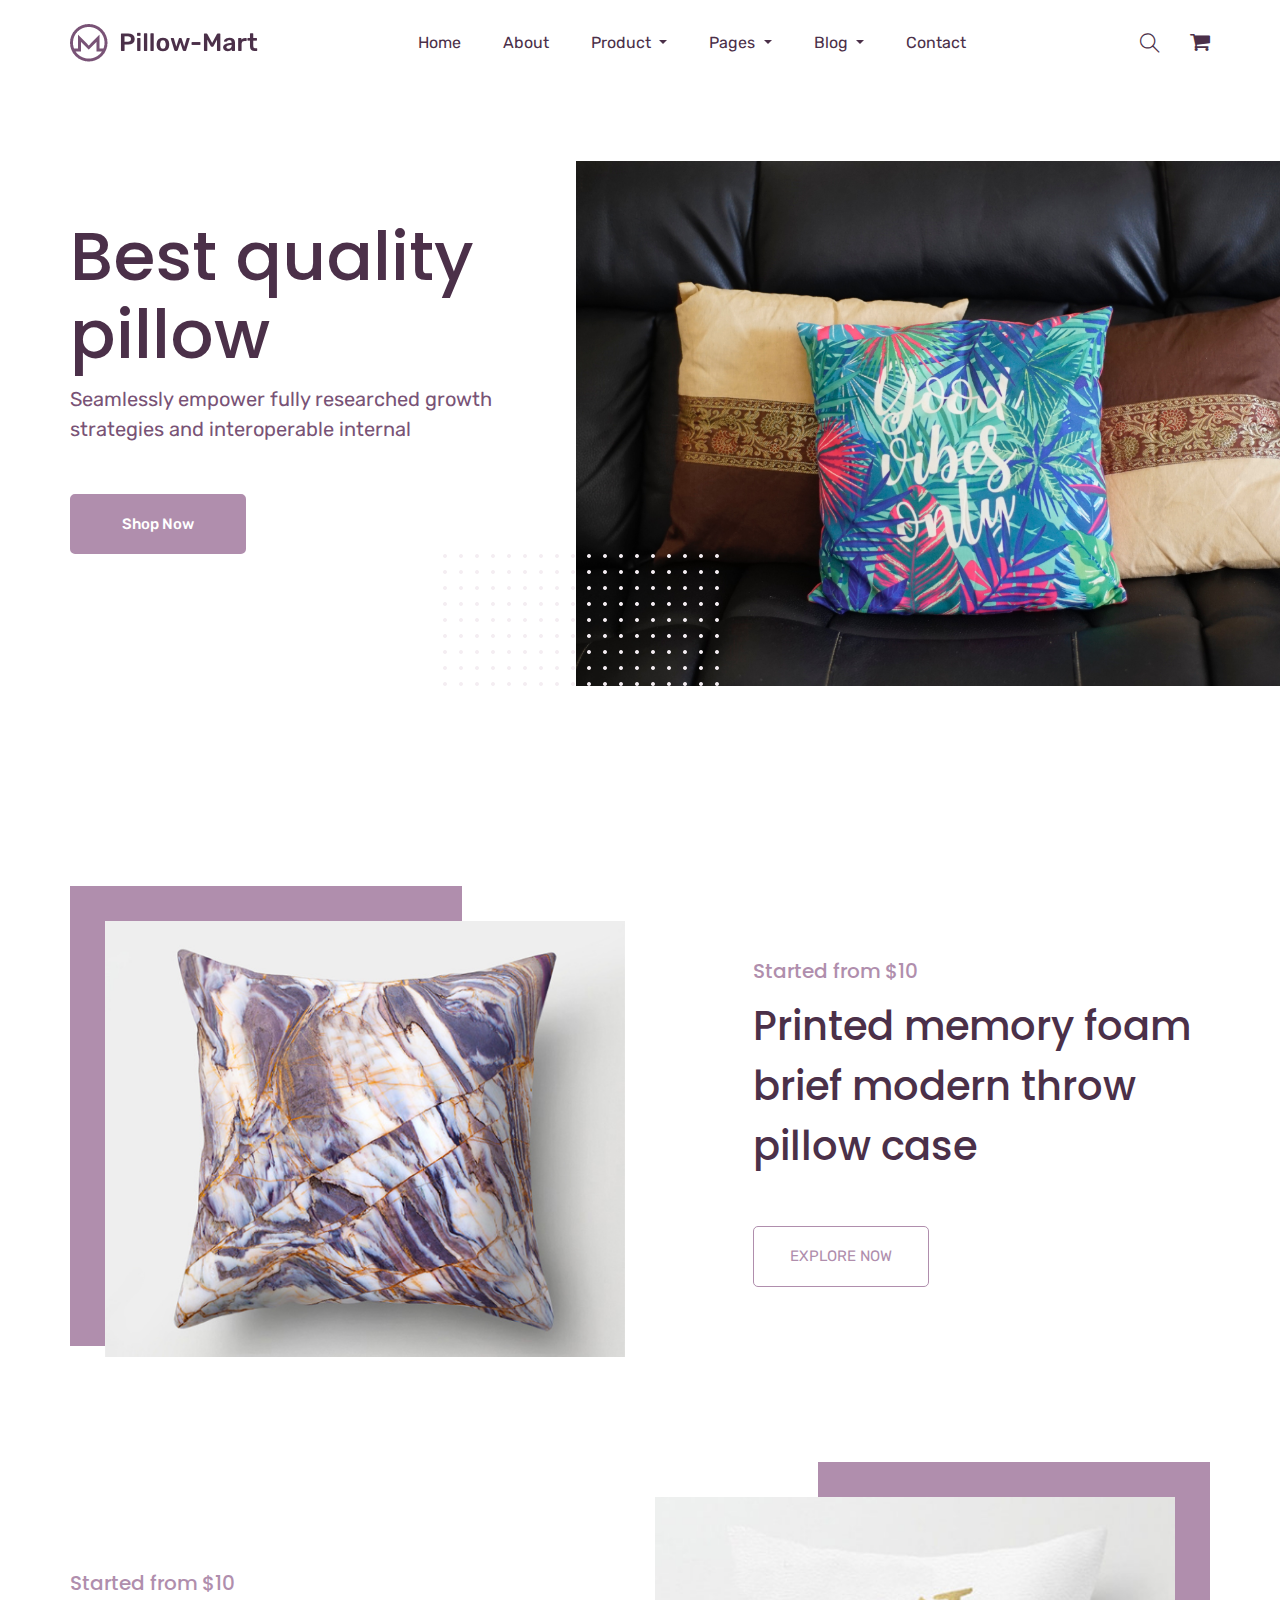
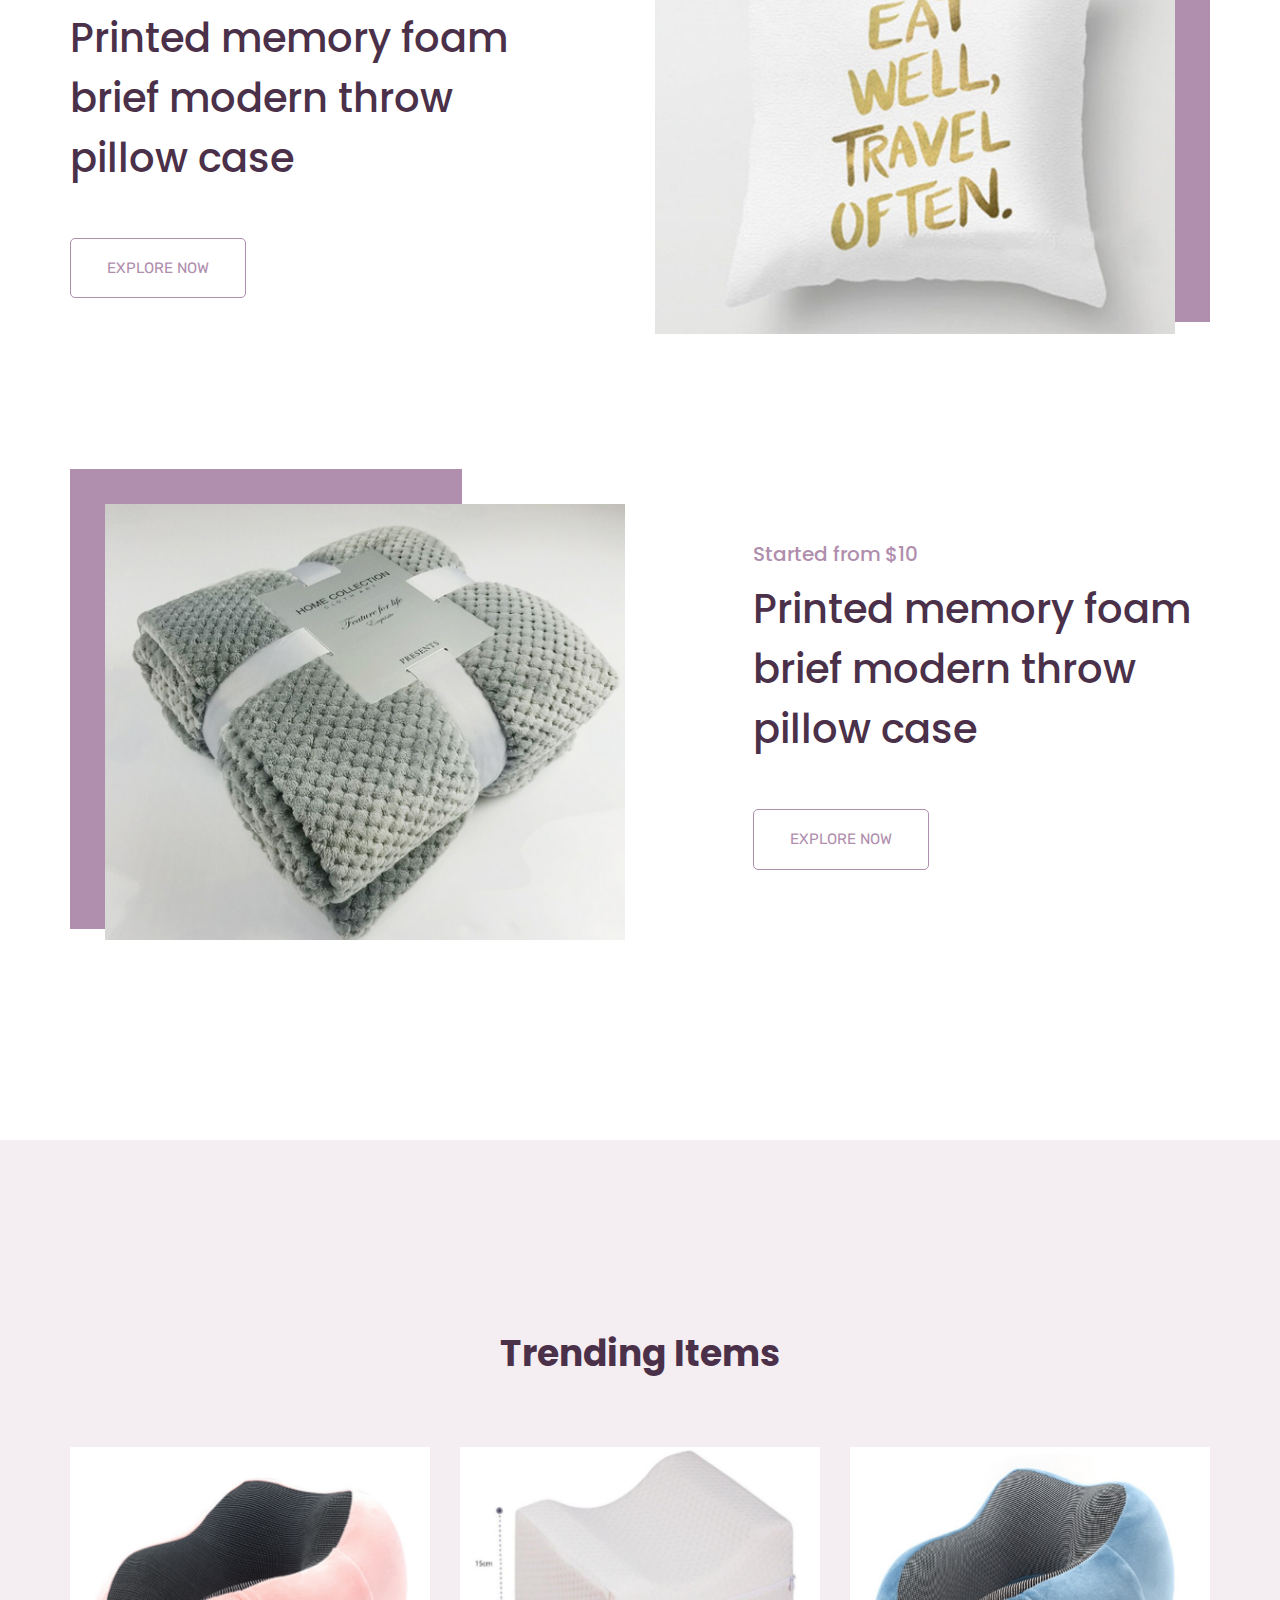
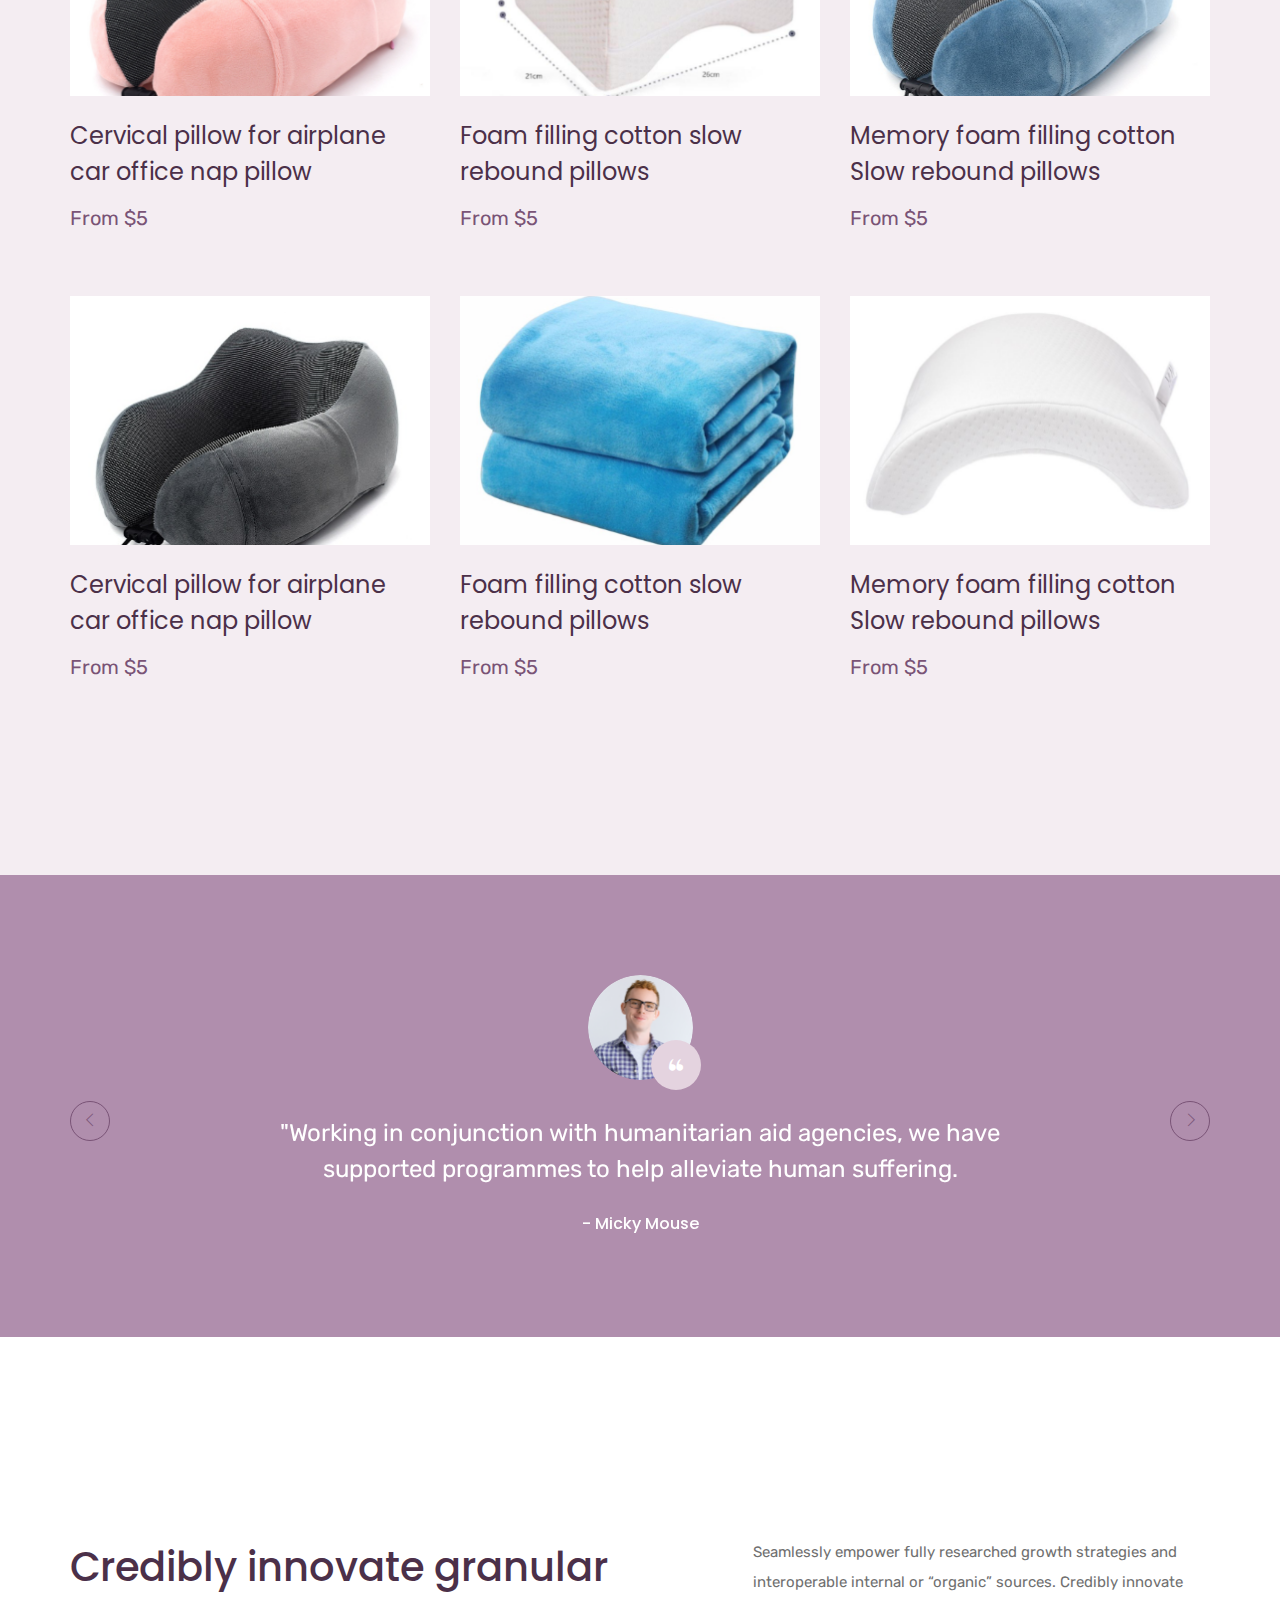
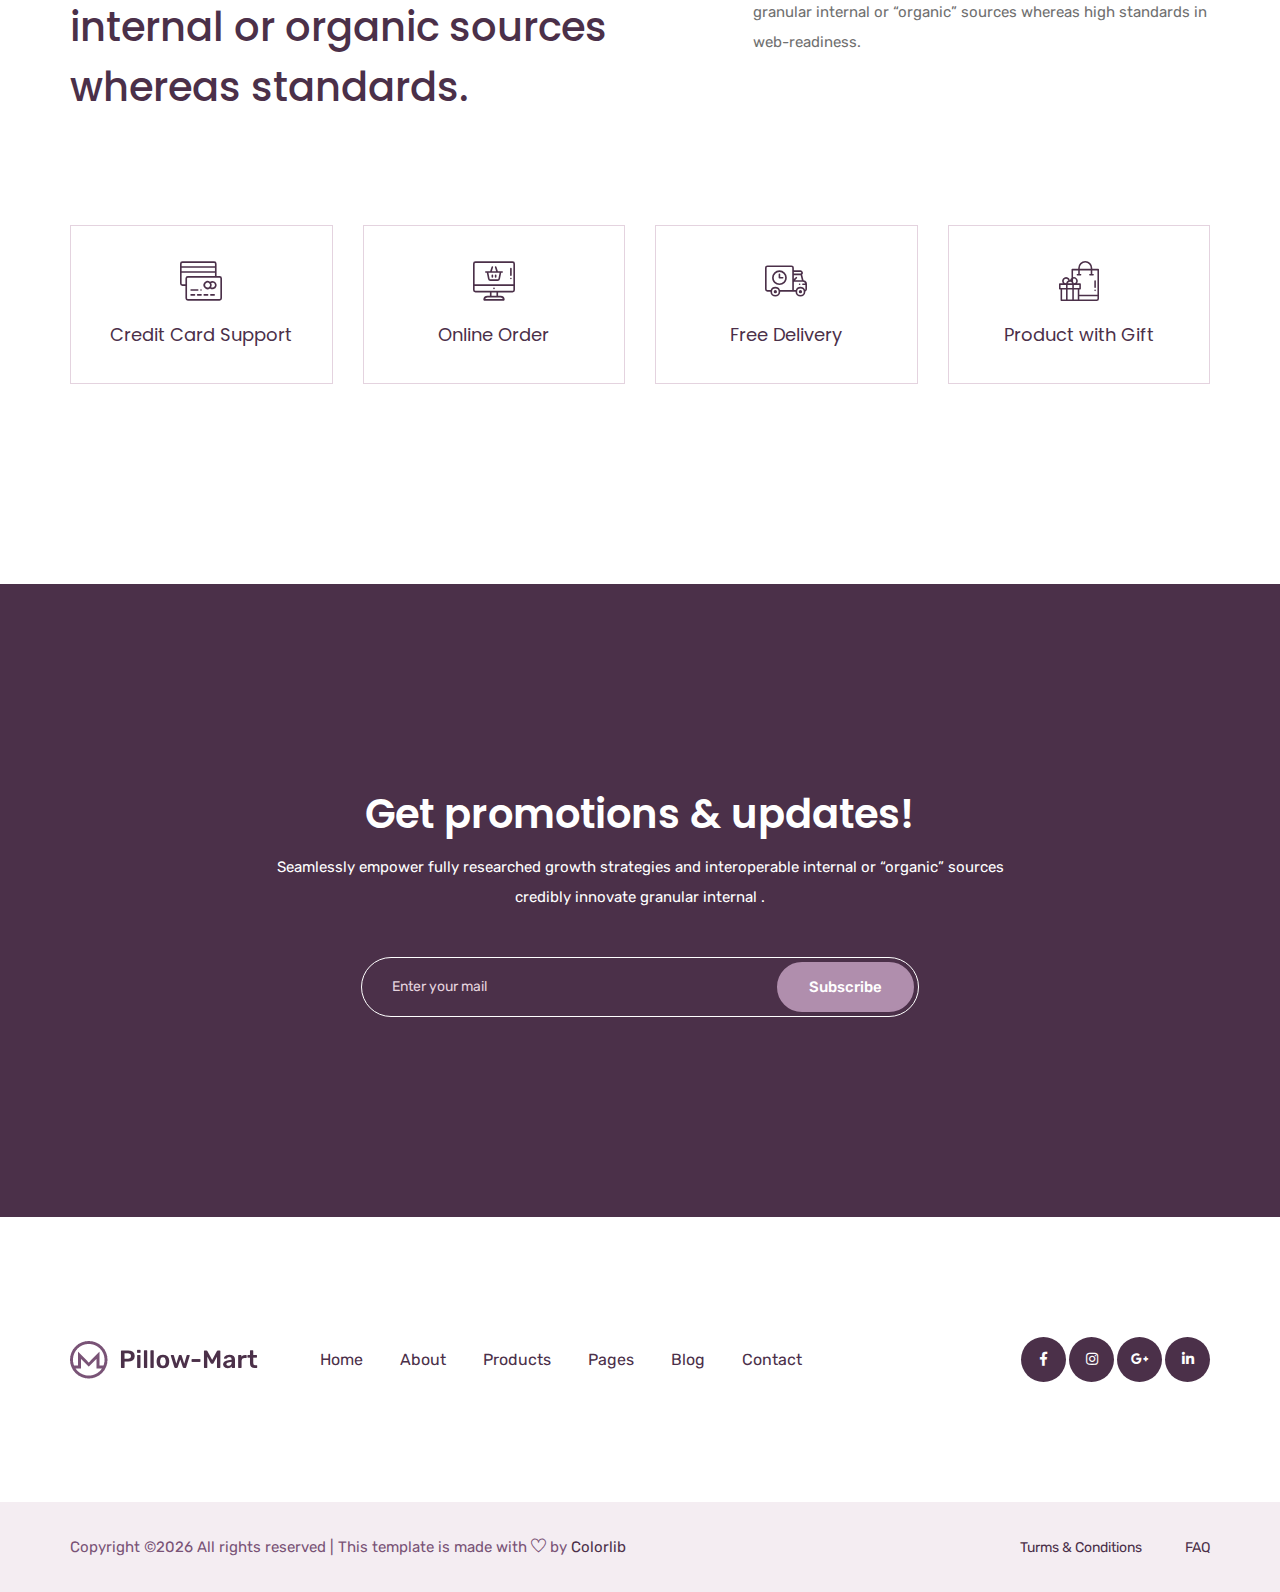
<file: pillowmart/index.html>
<!doctype html>
<html lang="zxx">

<head>
    <!-- Required meta tags -->
    <meta charset="utf-8">
    <meta name="viewport" content="width=device-width, initial-scale=1, shrink-to-fit=no">
    <title>pillloMart</title>
    <link rel="icon" href="img/favicon.png">
    <!-- Bootstrap CSS -->
    <link rel="stylesheet" href="css/bootstrap.min.css">
    <!-- animate CSS -->
    <link rel="stylesheet" href="css/animate.css">
    <!-- owl carousel CSS -->
    <link rel="stylesheet" href="css/owl.carousel.min.css">
    <!-- font awesome CSS -->
    <link rel="stylesheet" href="css/all.css">
    <!-- flaticon CSS -->
    <link rel="stylesheet" href="css/flaticon.css">
    <link rel="stylesheet" href="css/themify-icons.css">
    <!-- font awesome CSS -->
    <link rel="stylesheet" href="css/magnific-popup.css">
    <!-- swiper CSS -->
    <link rel="stylesheet" href="css/slick.css">
    <!-- style CSS -->
    <link rel="stylesheet" href="css/style.css">
</head>

<body>
    <!--::header part start::-->
    <header class="main_menu home_menu">
        <div class="container">
            <div class="row align-items-center justify-content-center">
                <div class="col-lg-12">
                    <nav class="navbar navbar-expand-lg navbar-light">
                        <a class="navbar-brand" href="index.html"> <img src="img/logo.png" alt="logo"> </a>
                        <button class="navbar-toggler" type="button" data-toggle="collapse"
                            data-target="#navbarSupportedContent" aria-controls="navbarSupportedContent"
                            aria-expanded="false" aria-label="Toggle navigation">
                            <span class="menu_icon"><i class="fas fa-bars"></i></span>
                        </button>

                        <div class="collapse navbar-collapse main-menu-item" id="navbarSupportedContent">
                            <ul class="navbar-nav">
                                <li class="nav-item">
                                    <a class="nav-link" href="index.html">Home</a>
                                </li>
                                <li class="nav-item">
                                    <a class="nav-link" href="about.html">about</a>
                                </li>
                                <li class="nav-item dropdown">
                                    <a class="nav-link dropdown-toggle" href="blog.html" id="navbarDropdown_1"
                                        role="button" data-toggle="dropdown" aria-haspopup="true" aria-expanded="false">
                                        product
                                    </a>
                                    <div class="dropdown-menu" aria-labelledby="navbarDropdown_1">
                                        <a class="dropdown-item" href="product_list.html"> product list</a>
                                        <a class="dropdown-item" href="single-product.html">product details</a>
                                        
                                    </div>
                                </li>
                                <li class="nav-item dropdown">
                                    <a class="nav-link dropdown-toggle" href="blog.html" id="navbarDropdown_3"
                                        role="button" data-toggle="dropdown" aria-haspopup="true" aria-expanded="false">
                                        pages
                                    </a>
                                    <div class="dropdown-menu" aria-labelledby="navbarDropdown_2">
                                        <a class="dropdown-item" href="login.html"> 
                                            login
                                            
                                        </a>
                                        <a class="dropdown-item" href="checkout.html">product checkout</a>
                                        <a class="dropdown-item" href="cart.html">shopping cart</a>
                                        <a class="dropdown-item" href="confirmation.html">confirmation</a>
                                        <a class="dropdown-item" href="elements.html">elements</a>
                                    </div>
                                </li>
                                
                                <li class="nav-item dropdown">
                                    <a class="nav-link dropdown-toggle" href="blog.html" id="navbarDropdown_2"
                                        role="button" data-toggle="dropdown" aria-haspopup="true" aria-expanded="false">
                                        blog
                                    </a>
                                    <div class="dropdown-menu" aria-labelledby="navbarDropdown_2">
                                        <a class="dropdown-item" href="blog.html"> blog</a>
                                        <a class="dropdown-item" href="single-blog.html">Single blog</a>
                                    </div>
                                </li>
                                
                                <li class="nav-item">
                                    <a class="nav-link" href="contact.html">Contact</a>
                                </li>
                            </ul>
                        </div>
                        <div class="hearer_icon d-flex align-items-center">
                            <a id="search_1" href="javascript:void(0)"><i class="ti-search"></i></a>
                            <a href="cart.html">
                                <i class="flaticon-shopping-cart-black-shape"></i>
                            </a>
                        </div>
                    </nav>
                </div>
            </div>
        </div>
        <div class="search_input" id="search_input_box">
            <div class="container ">
                <form class="d-flex justify-content-between search-inner">
                    <input type="text" class="form-control" id="search_input" placeholder="Search Here">
                    <button type="submit" class="btn"></button>
                    <span class="ti-close" id="close_search" title="Close Search"></span>
                </form>
            </div>
        </div>
    </header>
    <!-- Header part end-->

    <!-- banner part start-->
    <section class="banner_part">
        <div class="container">
            <div class="row align-items-center">
                <div class="col-md-5">
                    <div class="banner_text">
                        <div class="banner_text_iner">
                            <h1>Best quality
                                pillow</h1>
                            <p>Seamlessly empower fully researched 
                                growth strategies and interoperable internal</p>
                            <a href="product_list.html" class="btn_1">shop now</a>
                        </div>
                    </div>
                </div>
            </div>
        </div>
        <div class="banner_img">
            <img src="img/banner.png" alt="#" class="img-fluid">
            <img src="img/banner_pattern.png " alt="#" class="pattern_img img-fluid">
        </div>
    </section>
    <!-- banner part start-->

    <!-- product list start-->
    <section class="single_product_list">
        <div class="container">
            <div class="row">
                <div class="col-lg-12">
                    <div class="single_product_iner">
                        <div class="row align-items-center justify-content-between">
                            <div class="col-lg-6 col-sm-6">
                                <div class="single_product_img">
                                    <img src="img/single_product_1.png" class="img-fluid" alt="#">
                                    <img src="img/product_overlay.png" alt="#" class="product_overlay img-fluid">
                                </div>
                            </div>
                            <div class="col-lg-5 col-sm-6">
                                <div class="single_product_content">
                                    <h5>Started from $10</h5>
                                    <h2> <a href="single-product.html">Printed memory foam 
                                        brief modern throw 
                                        pillow case</a> </h2>
                                    <a href="product_list.html" class="btn_3">Explore Now</a>
                                </div>
                            </div>
                        </div>
                    </div>
                    <div class="single_product_iner">
                        <div class="row align-items-center justify-content-between">
                            <div class="col-lg-6 col-sm-6">
                                <div class="single_product_img">
                                    <img src="img/single_product_2.png" class="img-fluid" alt="#">
                                    <img src="img/product_overlay.png" alt="#" class="product_overlay img-fluid">
                                </div>
                            </div>
                            <div class="col-lg-5 col-sm-6">
                                <div class="single_product_content">
                                    <h5>Started from $10</h5>
                                    <h2> <a href="single-product.html">Printed memory foam 
                                        brief modern throw 
                                        pillow case</a> </h2>
                                    <a href="product_list.html" class="btn_3">Explore Now</a>
                                </div>
                            </div>
                        </div>
                    </div>
                    <div class="single_product_iner">
                        <div class="row align-items-center justify-content-between">
                            <div class="col-lg-6 col-sm-6">
                                <div class="single_product_img">
                                    <img src="img/single_product_3.png" class="img-fluid" alt="#">
                                    <img src="img/product_overlay.png" alt="#" class="product_overlay img-fluid">
                                </div>
                            </div>
                            <div class="col-lg-5 col-sm-6">
                                <div class="single_product_content">
                                    <h5>Started from $10</h5>
                                    <h2> <a href="single-product.html">Printed memory foam 
                                            brief modern throw 
                                            pillow case</a> </h2>
                                    <a href="product_list.html" class="btn_3">Explore Now</a>
                                </div>
                            </div>
                        </div>
                    </div>
                </div>
            </div>
        </div>
    </section>
    <!-- product list end-->


    <!-- trending item start-->
    <section class="trending_items">
        <div class="container">
            <div class="row">
                <div class="col-lg-12">
                    <div class="section_tittle text-center">
                        <h2>Trending Items</h2>
                    </div>
                </div>
            </div>
            <div class="row">
                <div class="col-lg-4 col-sm-6">
                    <div class="single_product_item">
                        <div class="single_product_item_thumb">
                            <img src="img/tranding_item/tranding_item_1.png" alt="#" class="img-fluid">
                        </div>
                        <h3> <a href="single-product.html">Cervical pillow for airplane
                        car office nap pillow</a> </h3>
                        <p>From $5</p>
                    </div>
                </div>
                <div class="col-lg-4 col-sm-6">
                    <div class="single_product_item">
                        <img src="img/tranding_item/tranding_item_2.png" alt="#" class="img-fluid">
                        <h3> <a href="single-product.html">Foam filling cotton slow rebound pillows</a> </h3>
                        <p>From $5</p>
                    </div>
                </div>
                <div class="col-lg-4 col-sm-6">
                    <div class="single_product_item">
                        <img src="img/tranding_item/tranding_item_3.png" alt="#" class="img-fluid">
                        <h3> <a href="single-product.html">Memory foam filling cotton Slow rebound pillows</a> </h3>
                        <p>From $5</p>
                    </div>
                </div>
                <div class="col-lg-4 col-sm-6">
                    <div class="single_product_item">
                        <img src="img/tranding_item/tranding_item_4.png" alt="#" class="img-fluid">
                        <h3> <a href="single-product.html">Cervical pillow for airplane
                        car office nap pillow</a> </h3>
                        <p>From $5</p>
                    </div>
                </div>
                <div class="col-lg-4 col-sm-6">
                    <div class="single_product_item">
                        <img src="img/tranding_item/tranding_item_5.png" alt="#" class="img-fluid">
                        <h3> <a href="single-product.html">Foam filling cotton slow rebound pillows</a> </h3>
                        <p>From $5</p>
                    </div>
                </div>
                <div class="col-lg-4 col-sm-6">
                    <div class="single_product_item">
                        <img src="img/tranding_item/tranding_item_6.png" alt="#" class="img-fluid">
                        <h3> <a href="single-product.html">Memory foam filling cotton Slow rebound pillows</a> </h3>
                        <p>From $5</p>
                    </div>
                </div>
            </div>
        </div>
    </section>
    <!-- trending item end-->

    <!-- client review part here -->
    <section class="client_review">
        <div class="container">
            <div class="row justify-content-center">
                <div class="col-lg-8">
                    <div class="client_review_slider owl-carousel">
                        <div class="single_client_review">
                            <div class="client_img">
                                <img src="img/client.png" alt="#">
                            </div>
                            <p>"Working in conjunction with humanitarian aid agencies, we have supported programmes to help alleviate human suffering.</p>
                            <h5>- Micky Mouse</h5>
                        </div>
                        <div class="single_client_review">
                            <div class="client_img">
                                <img src="img/client_1.png" alt="#">
                            </div>
                            <p>"Working in conjunction with humanitarian aid agencies, we have supported programmes to help alleviate human suffering.</p>
                            <h5>- Micky Mouse</h5>
                        </div>
                        <div class="single_client_review">
                            <div class="client_img">
                                <img src="img/client_2.png" alt="#">
                            </div>
                            <p>"Working in conjunction with humanitarian aid agencies, we have supported programmes to help alleviate human suffering.</p>
                            <h5>- Micky Mouse</h5>
                        </div>
                    </div>
                </div>
            </div>
        </div>
    </section>
    <!-- client review part end -->


    <!-- feature part here -->
    <section class="feature_part section_padding">
        <div class="container">
            <div class="row justify-content-between">
                <div class="col-lg-6">
                    <div class="feature_part_tittle">
                        <h3>Credibly innovate granular
                        internal or organic sources
                        whereas standards.</h3>
                    </div>
                </div>
                <div class="col-lg-5">
                    <div class="feature_part_content">
                        <p>Seamlessly empower fully researched growth strategies and interoperable internal or “organic” sources. Credibly innovate granular internal or “organic” sources whereas high standards in web-readiness.</p>
                    </div>
                </div>
            </div>
            <div class="row justify-content-center">
                <div class="col-lg-3 col-sm-6">
                    <div class="single_feature_part">
                        <img src="img/icon/feature_icon_1.svg" alt="#">
                        <h4>Credit Card Support</h4>
                    </div>
                </div>
                <div class="col-lg-3 col-sm-6">
                    <div class="single_feature_part">
                        <img src="img/icon/feature_icon_2.svg" alt="#">
                        <h4>Online Order</h4>
                    </div>
                </div>
                <div class="col-lg-3 col-sm-6">
                    <div class="single_feature_part">
                        <img src="img/icon/feature_icon_3.svg" alt="#">
                        <h4>Free Delivery</h4>
                    </div>
                </div>
                <div class="col-lg-3 col-sm-6">
                    <div class="single_feature_part">
                        <img src="img/icon/feature_icon_4.svg" alt="#">
                        <h4>Product with Gift</h4>
                    </div>
                </div>
            </div>
        </div>
    </section>
    <!-- feature part end -->

    <!-- subscribe part here -->
    <section class="subscribe_part section_padding">
        <div class="container">
            <div class="row justify-content-center">
                <div class="col-lg-8">
                    <div class="subscribe_part_content">
                        <h2>Get promotions & updates!</h2>
                        <p>Seamlessly empower fully researched growth strategies and interoperable internal or “organic” sources credibly innovate granular internal .</p>
                        <div class="subscribe_form">
                            <input type="email" placeholder="Enter your mail">
                            <a href="#" class="btn_1">Subscribe</a>
                        </div>
                    </div>
                </div>
            </div>
        </div>
    </section>
    <!-- subscribe part end -->

    <!--::footer_part start::-->
    <footer class="footer_part">
        <div class="footer_iner">
            <div class="container">
                <div class="row justify-content-between align-items-center">
                    <div class="col-lg-8">
                        <div class="footer_menu">
                            <div class="footer_logo">
                                <a href="index.html"><img src="img/logo.png" alt="#"></a>
                            </div>
                            <div class="footer_menu_item">
                                <a href="index.html">Home</a>
                                <a href="about.html">About</a>
                                <a href="product_list.html">Products</a>
                                <a href="#">Pages</a>
                                <a href="blog.html">Blog</a>
                                <a href="contact.html">Contact</a>
                            </div>
                        </div>
                    </div>
                    <div class="col-lg-4">
                        <div class="social_icon">
                            <a href="#"><i class="fab fa-facebook-f"></i></a>
                            <a href="#"><i class="fab fa-instagram"></i></a>
                            <a href="#"><i class="fab fa-google-plus-g"></i></a>
                            <a href="#"><i class="fab fa-linkedin-in"></i></a>
                        </div>
                    </div>
                </div>
            </div>
        </div>
        
        <div class="copyright_part">
            <div class="container">
                <div class="row ">
                    <div class="col-lg-12">
                        <div class="copyright_text">
                            <P><!-- Link back to Colorlib can't be removed. Template is licensed under CC BY 3.0. -->
Copyright &copy;<script>document.write(new Date().getFullYear());</script> All rights reserved | This template is made with <i class="ti-heart" aria-hidden="true"></i> by <a href="https://colorlib.com" target="_blank">Colorlib</a>
<!-- Link back to Colorlib can't be removed. Template is licensed under CC BY 3.0. --></P>
                            <div class="copyright_link">
                                <a href="#">Turms & Conditions</a>
                                <a href="#">FAQ</a>
                            </div>
                        </div>
                    </div>
                </div>
            </div>
        </div>
    </footer>
    <!--::footer_part end::-->

    <!-- jquery plugins here-->
    <script src="js/jquery-1.12.1.min.js"></script>
    <!-- popper js -->
    <script src="js/popper.min.js"></script>
    <!-- bootstrap js -->
    <script src="js/bootstrap.min.js"></script>
    <!-- magnific popup js -->
    <script src="js/jquery.magnific-popup.js"></script>
    <!-- carousel js -->
    <script src="js/owl.carousel.min.js"></script>
    <script src="js/jquery.nice-select.min.js"></script>
    <!-- slick js -->
    <script src="js/slick.min.js"></script>
    <script src="js/jquery.counterup.min.js"></script>
    <script src="js/waypoints.min.js"></script>
    <script src="js/contact.js"></script>
    <script src="js/jquery.ajaxchimp.min.js"></script>
    <script src="js/jquery.form.js"></script>
    <script src="js/jquery.validate.min.js"></script>
    <script src="js/mail-script.js"></script>
    <!-- custom js -->
    <script src="js/custom.js"></script>
</body>

</html>
</file>
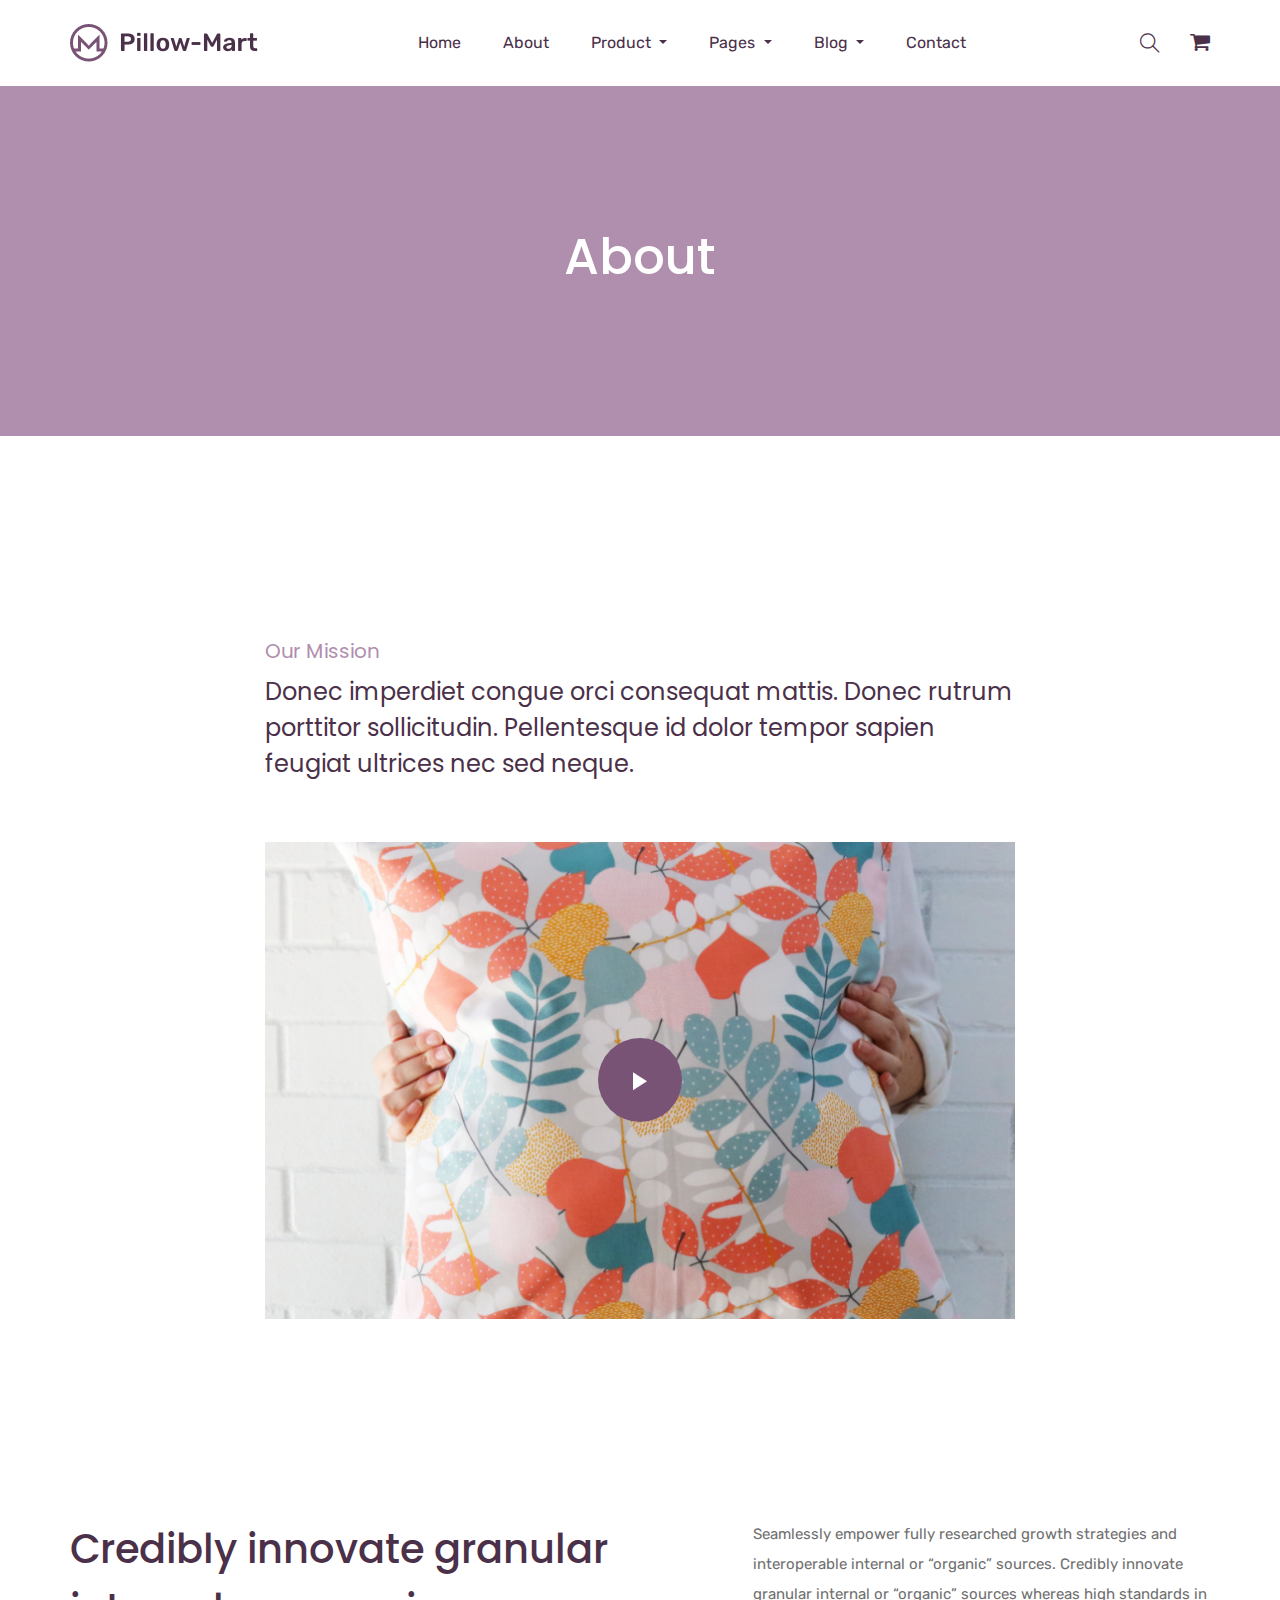
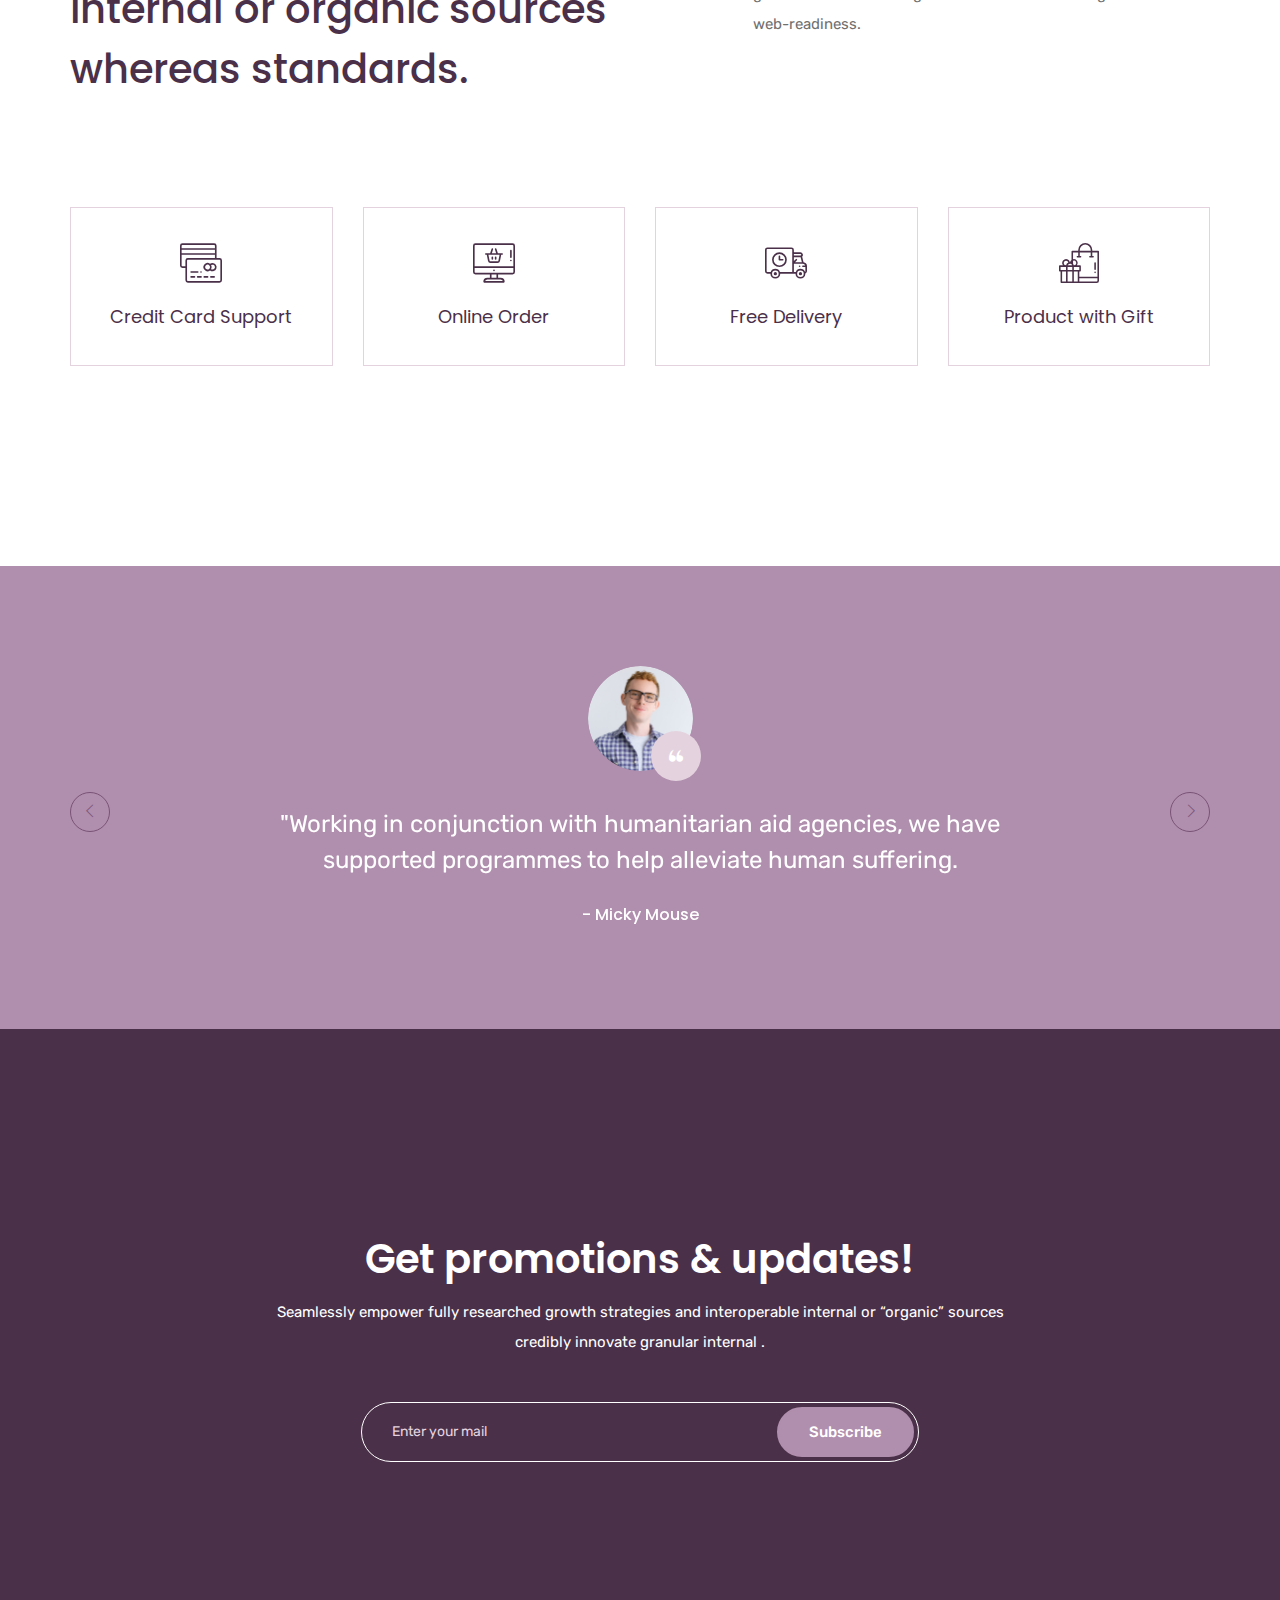
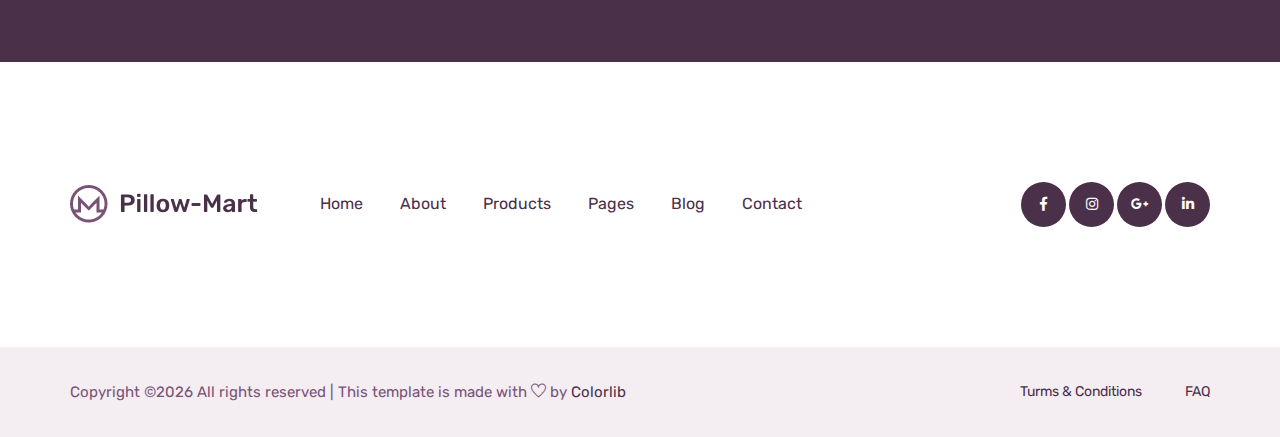
<file: pillowmart/about.html>
<!doctype html>
<html lang="zxx">

<head>
    <!-- Required meta tags -->
    <meta charset="utf-8">
    <meta name="viewport" content="width=device-width, initial-scale=1, shrink-to-fit=no">
    <title>pillloMart</title>
    <link rel="icon" href="img/favicon.png">
    <!-- Bootstrap CSS -->
    <link rel="stylesheet" href="css/bootstrap.min.css">
    <!-- animate CSS -->
    <link rel="stylesheet" href="css/animate.css">
    <!-- owl carousel CSS -->
    <link rel="stylesheet" href="css/owl.carousel.min.css">
    <!-- font awesome CSS -->
    <link rel="stylesheet" href="css/all.css">
    <!-- flaticon CSS -->
    <link rel="stylesheet" href="css/flaticon.css">
    <link rel="stylesheet" href="css/themify-icons.css">
    <!-- font awesome CSS -->
    <link rel="stylesheet" href="css/magnific-popup.css">
    <!-- swiper CSS -->
    <link rel="stylesheet" href="css/slick.css">
    <!-- style CSS -->
    <link rel="stylesheet" href="css/style.css">
</head>

<body>
    <!--::header part start::-->
    <header class="main_menu home_menu">
        <div class="container">
            <div class="row align-items-center justify-content-center">
                <div class="col-lg-12">
                    <nav class="navbar navbar-expand-lg navbar-light">
                        <a class="navbar-brand" href="index.html"> <img src="img/logo.png" alt="logo"> </a>
                        <button class="navbar-toggler" type="button" data-toggle="collapse"
                            data-target="#navbarSupportedContent" aria-controls="navbarSupportedContent"
                            aria-expanded="false" aria-label="Toggle navigation">
                            <span class="menu_icon"><i class="fas fa-bars"></i></span>
                        </button>

                        <div class="collapse navbar-collapse main-menu-item" id="navbarSupportedContent">
                            <ul class="navbar-nav">
                                <li class="nav-item">
                                    <a class="nav-link" href="index.html">Home</a>
                                </li>
                                <li class="nav-item">
                                    <a class="nav-link" href="about.html">about</a>
                                </li>
                                <li class="nav-item dropdown">
                                    <a class="nav-link dropdown-toggle" href="blog.html" id="navbarDropdown_1"
                                        role="button" data-toggle="dropdown" aria-haspopup="true" aria-expanded="false">
                                        product
                                    </a>
                                    <div class="dropdown-menu" aria-labelledby="navbarDropdown_1">
                                        <a class="dropdown-item" href="product_list.html"> product list</a>
                                        <a class="dropdown-item" href="single-product.html">product details</a>
                                        
                                    </div>
                                </li>
                                <li class="nav-item dropdown">
                                    <a class="nav-link dropdown-toggle" href="blog.html" id="navbarDropdown_3"
                                        role="button" data-toggle="dropdown" aria-haspopup="true" aria-expanded="false">
                                        pages
                                    </a>
                                    <div class="dropdown-menu" aria-labelledby="navbarDropdown_2">
                                        <a class="dropdown-item" href="login.html"> 
                                            login
                                            
                                        </a>
                                        <a class="dropdown-item" href="checkout.html">product checkout</a>
                                        <a class="dropdown-item" href="cart.html">shopping cart</a>
                                        <a class="dropdown-item" href="confirmation.html">confirmation</a>
                                        <a class="dropdown-item" href="elements.html">elements</a>
                                    </div>
                                </li>
                                
                                <li class="nav-item dropdown">
                                    <a class="nav-link dropdown-toggle" href="blog.html" id="navbarDropdown_2"
                                        role="button" data-toggle="dropdown" aria-haspopup="true" aria-expanded="false">
                                        blog
                                    </a>
                                    <div class="dropdown-menu" aria-labelledby="navbarDropdown_2">
                                        <a class="dropdown-item" href="blog.html"> blog</a>
                                        <a class="dropdown-item" href="single-blog.html">Single blog</a>
                                    </div>
                                </li>
                                
                                <li class="nav-item">
                                    <a class="nav-link" href="contact.html">Contact</a>
                                </li>
                            </ul>
                        </div>
                        <div class="hearer_icon d-flex align-items-center">
                            <a id="search_1" href="javascript:void(0)"><i class="ti-search"></i></a>
                            <a href="cart.html">
                                <i class="flaticon-shopping-cart-black-shape"></i>
                            </a>
                        </div>
                    </nav>
                </div>
            </div>
        </div>
        <div class="search_input" id="search_input_box">
            <div class="container ">
                <form class="d-flex justify-content-between search-inner">
                    <input type="text" class="form-control" id="search_input" placeholder="Search Here">
                    <button type="submit" class="btn"></button>
                    <span class="ti-close" id="close_search" title="Close Search"></span>
                </form>
            </div>
        </div>
    </header>
    <!-- Header part end-->

    <!-- breadcrumb part start-->
    <section class="breadcrumb_part">
        <div class="container">
            <div class="row">
                <div class="col-lg-12">
                    <div class="breadcrumb_iner">
                        <h2>About</h2>
                    </div>
                </div>
            </div>
        </div>
    </section>
    <!-- breadcrumb part end-->
    
    <!-- product list part start-->
    <section class="about_us padding_top">
        <div class="container">
            <div class="row justify-content-center">
                <div class="col-lg-8">
                    <div class="about_us_content">
                        <h5>Our Mission</h5>
                        <h3>Donec imperdiet congue orci consequat mattis. Donec rutrum porttitor sollicitudin. Pellentesque id dolor tempor sapien feugiat ultrices nec sed neque.</h3>
                        <div class="about_us_video">
                            <img src="img/about_us_video.png" alt="#" class="img-fluid">
                            <a class="about_video_icon popup-youtube" href="https://www.youtube.com/watch?v=DWHB6nTyKDI"></a>
                        </div>
                    </div>
                </div>
            </div>
        </div>
    </section>
    <!-- product list part end-->

    <!-- feature part here -->
    <section class="feature_part section_padding">
        <div class="container">
            <div class="row justify-content-between">
                <div class="col-lg-6">
                    <div class="feature_part_tittle">
                        <h3>Credibly innovate granular
                        internal or organic sources
                        whereas standards.</h3>
                    </div>
                </div>
                <div class="col-lg-5">
                    <div class="feature_part_content">
                        <p>Seamlessly empower fully researched growth strategies and interoperable internal or “organic” sources. Credibly innovate granular internal or “organic” sources whereas high standards in web-readiness.</p>
                    </div>
                </div>
            </div>
            <div class="row justify-content-center">
                <div class="col-lg-3 col-sm-6">
                    <div class="single_feature_part">
                        <img src="img/icon/feature_icon_1.svg" alt="#">
                        <h4>Credit Card Support</h4>
                    </div>
                </div>
                <div class="col-lg-3 col-sm-6">
                    <div class="single_feature_part">
                        <img src="img/icon/feature_icon_2.svg" alt="#">
                        <h4>Online Order</h4>
                    </div>
                </div>
                <div class="col-lg-3 col-sm-6">
                    <div class="single_feature_part">
                        <img src="img/icon/feature_icon_3.svg" alt="#">
                        <h4>Free Delivery</h4>
                    </div>
                </div>
                <div class="col-lg-3 col-sm-6">
                    <div class="single_feature_part">
                        <img src="img/icon/feature_icon_4.svg" alt="#">
                        <h4>Product with Gift</h4>
                    </div>
                </div>
            </div>
        </div>
    </section>
    <!-- feature part end -->
    
    <!-- client review part here -->
    <section class="client_review">
        <div class="container">
            <div class="row justify-content-center">
                <div class="col-lg-8">
                    <div class="client_review_slider owl-carousel">
                        <div class="single_client_review">
                            <div class="client_img">
                                <img src="img/client.png" alt="#">
                            </div>
                            <p>"Working in conjunction with humanitarian aid agencies, we have supported programmes to help alleviate human suffering.</p>
                            <h5>- Micky Mouse</h5>
                        </div>
                        <div class="single_client_review">
                            <div class="client_img">
                                <img src="img/client_1.png" alt="#">
                            </div>
                            <p>"Working in conjunction with humanitarian aid agencies, we have supported programmes to help alleviate human suffering.</p>
                            <h5>- Micky Mouse</h5>
                        </div>
                        <div class="single_client_review">
                            <div class="client_img">
                                <img src="img/client_2.png" alt="#">
                            </div>
                            <p>"Working in conjunction with humanitarian aid agencies, we have supported programmes to help alleviate human suffering.</p>
                            <h5>- Micky Mouse</h5>
                        </div>
                    </div>
                </div>
            </div>
        </div>
    </section>
    <!-- client review part end -->

    <!-- subscribe part here -->
    <section class="subscribe_part section_padding">
        <div class="container">
            <div class="row justify-content-center">
                <div class="col-lg-8">
                    <div class="subscribe_part_content">
                        <h2>Get promotions & updates!</h2>
                        <p>Seamlessly empower fully researched growth strategies and interoperable internal or “organic” sources credibly innovate granular internal .</p>
                        <div class="subscribe_form">
                            <input type="email" placeholder="Enter your mail">
                            <a href="#" class="btn_1">Subscribe</a>
                        </div>
                    </div>
                </div>
            </div>
        </div>
    </section>
    <!-- subscribe part end -->

    <!--::footer_part start::-->
    <footer class="footer_part">
            <div class="footer_iner">
                <div class="container">
                    <div class="row justify-content-between align-items-center">
                        <div class="col-lg-8">
                            <div class="footer_menu">
                                <div class="footer_logo">
                                    <a href="index.html"><img src="img/logo.png" alt="#"></a>
                                </div>
                                <div class="footer_menu_item">
                                    <a href="index.html">Home</a>
                                    <a href="about.html">About</a>
                                    <a href="product_list.html">Products</a>
                                    <a href="#">Pages</a>
                                    <a href="blog.html">Blog</a>
                                    <a href="contact.html">Contact</a>
                                </div>
                            </div>
                        </div>
                        <div class="col-lg-4">
                            <div class="social_icon">
                                <a href="#"><i class="fab fa-facebook-f"></i></a>
                                <a href="#"><i class="fab fa-instagram"></i></a>
                                <a href="#"><i class="fab fa-google-plus-g"></i></a>
                                <a href="#"><i class="fab fa-linkedin-in"></i></a>
                            </div>
                        </div>
                    </div>
                </div>
            </div>
            
            <div class="copyright_part">
                <div class="container">
                    <div class="row ">
                        <div class="col-lg-12">
                            <div class="copyright_text">
                                <P><!-- Link back to Colorlib can't be removed. Template is licensed under CC BY 3.0. -->
Copyright &copy;<script>document.write(new Date().getFullYear());</script> All rights reserved | This template is made with <i class="ti-heart" aria-hidden="true"></i> by <a href="https://colorlib.com" target="_blank">Colorlib</a>
<!-- Link back to Colorlib can't be removed. Template is licensed under CC BY 3.0. --></P>
                                <div class="copyright_link">
                                    <a href="#">Turms & Conditions</a>
                                    <a href="#">FAQ</a>
                                </div>
                            </div>
                        </div>
                    </div>
                </div>
            </div>
    </footer>
    <!--::footer_part end::-->

    <!-- jquery plugins here-->
    <script src="js/jquery-1.12.1.min.js"></script>
    <!-- popper js -->
    <script src="js/popper.min.js"></script>
    <!-- bootstrap js -->
    <script src="js/bootstrap.min.js"></script>
    <!-- easing js -->
    <script src="js/jquery.magnific-popup.js"></script>
    <!-- swiper js -->
    <script src="js/swiper.min.js"></script>
    <!-- swiper js -->
    <script src="js/mixitup.min.js"></script>
    <!-- particles js -->
    <script src="js/owl.carousel.min.js"></script>
    <script src="js/jquery.nice-select.min.js"></script>
    <!-- slick js -->
    <script src="js/slick.min.js"></script>
    <script src="js/jquery.counterup.min.js"></script>
    <script src="js/waypoints.min.js"></script>
    <script src="js/contact.js"></script>
    <script src="js/jquery.ajaxchimp.min.js"></script>
    <script src="js/jquery.form.js"></script>
    <script src="js/jquery.validate.min.js"></script>
    <script src="js/mail-script.js"></script>
    <!-- custom js -->
    <script src="js/custom.js"></script>
</body>

</html>
</file>
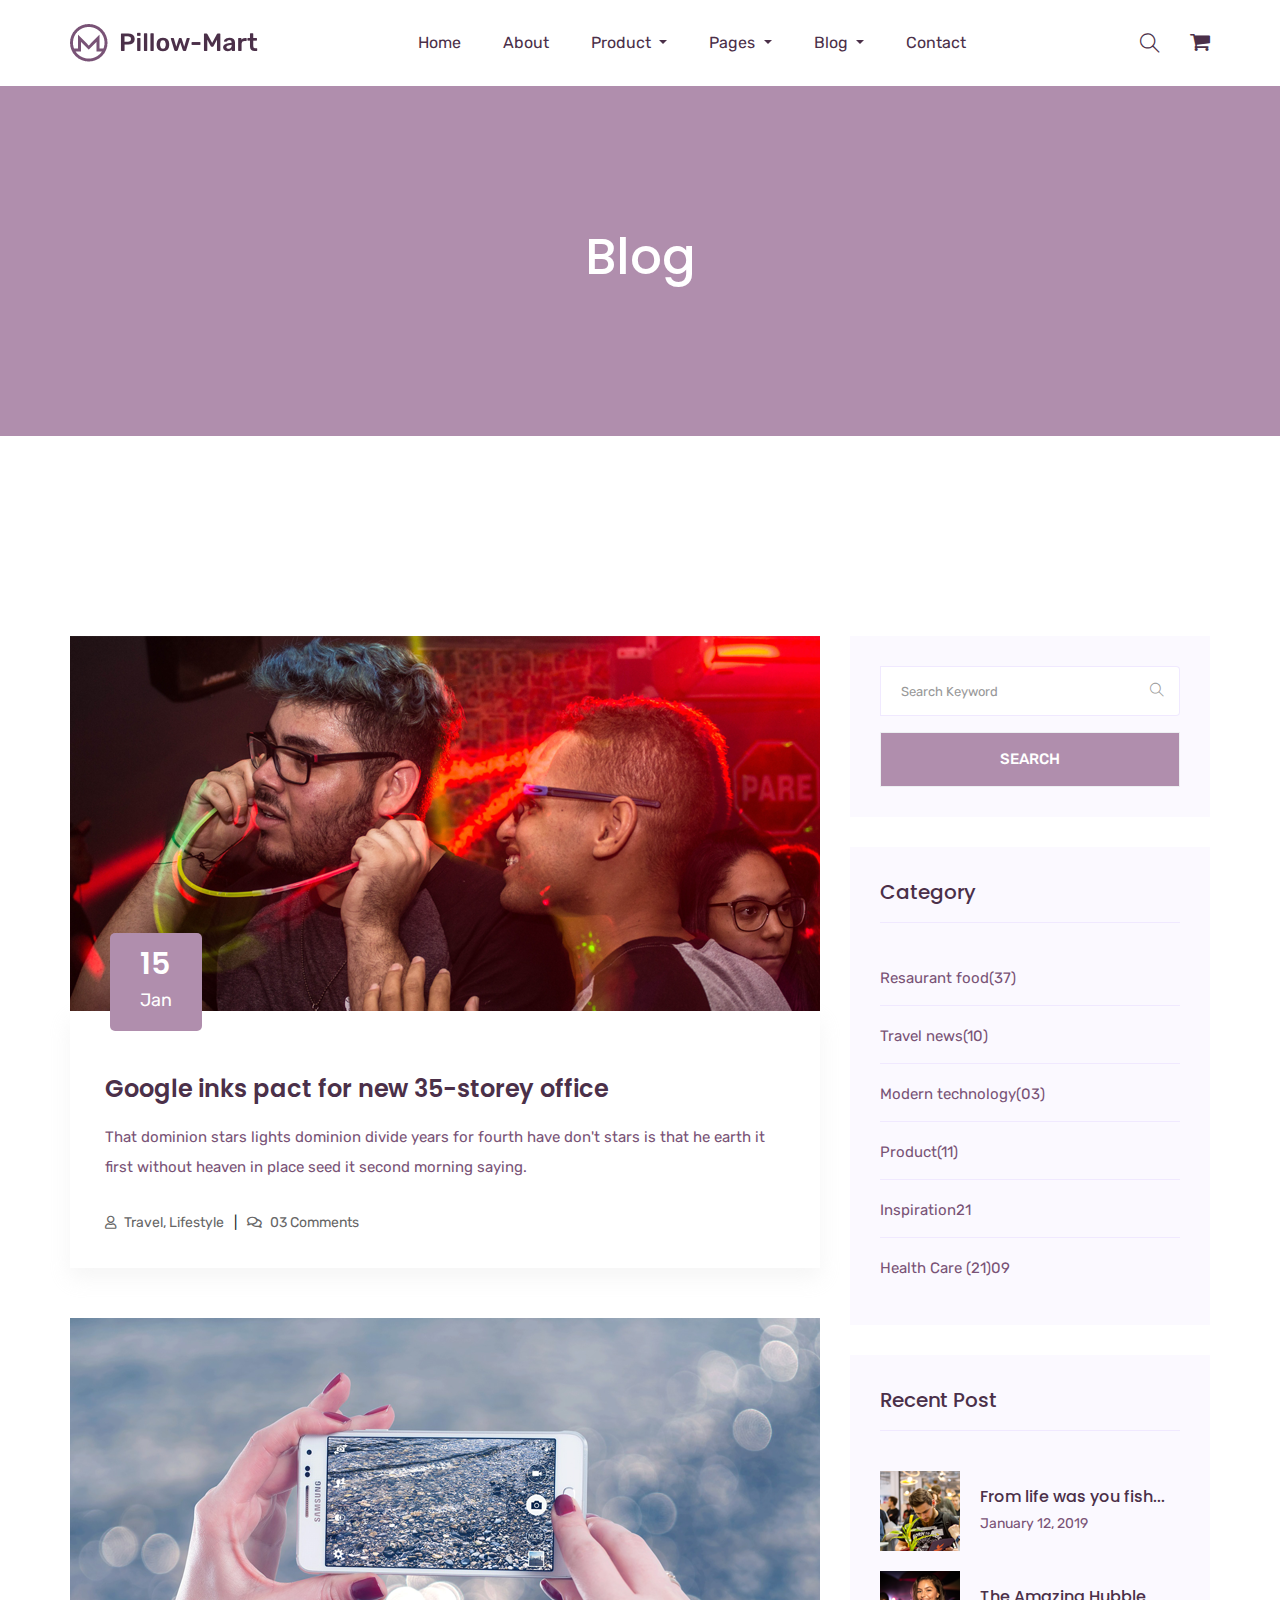
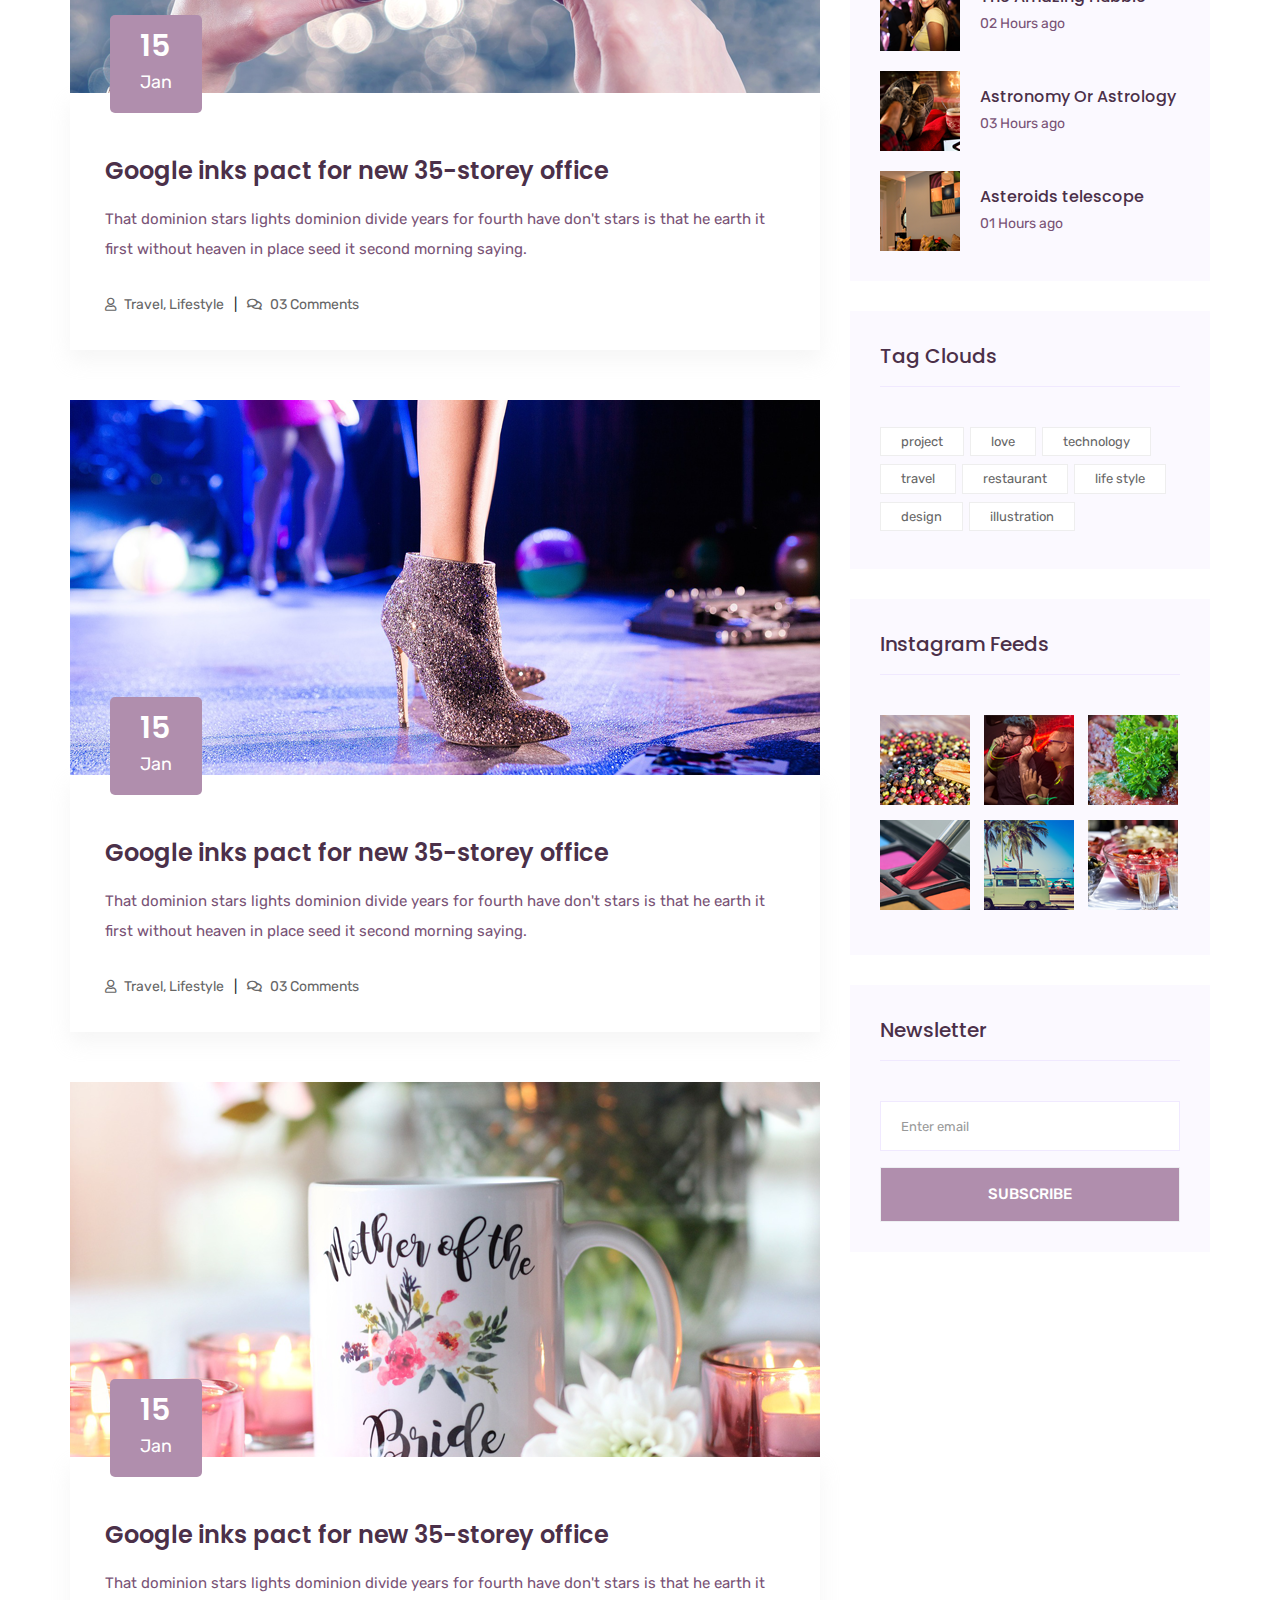
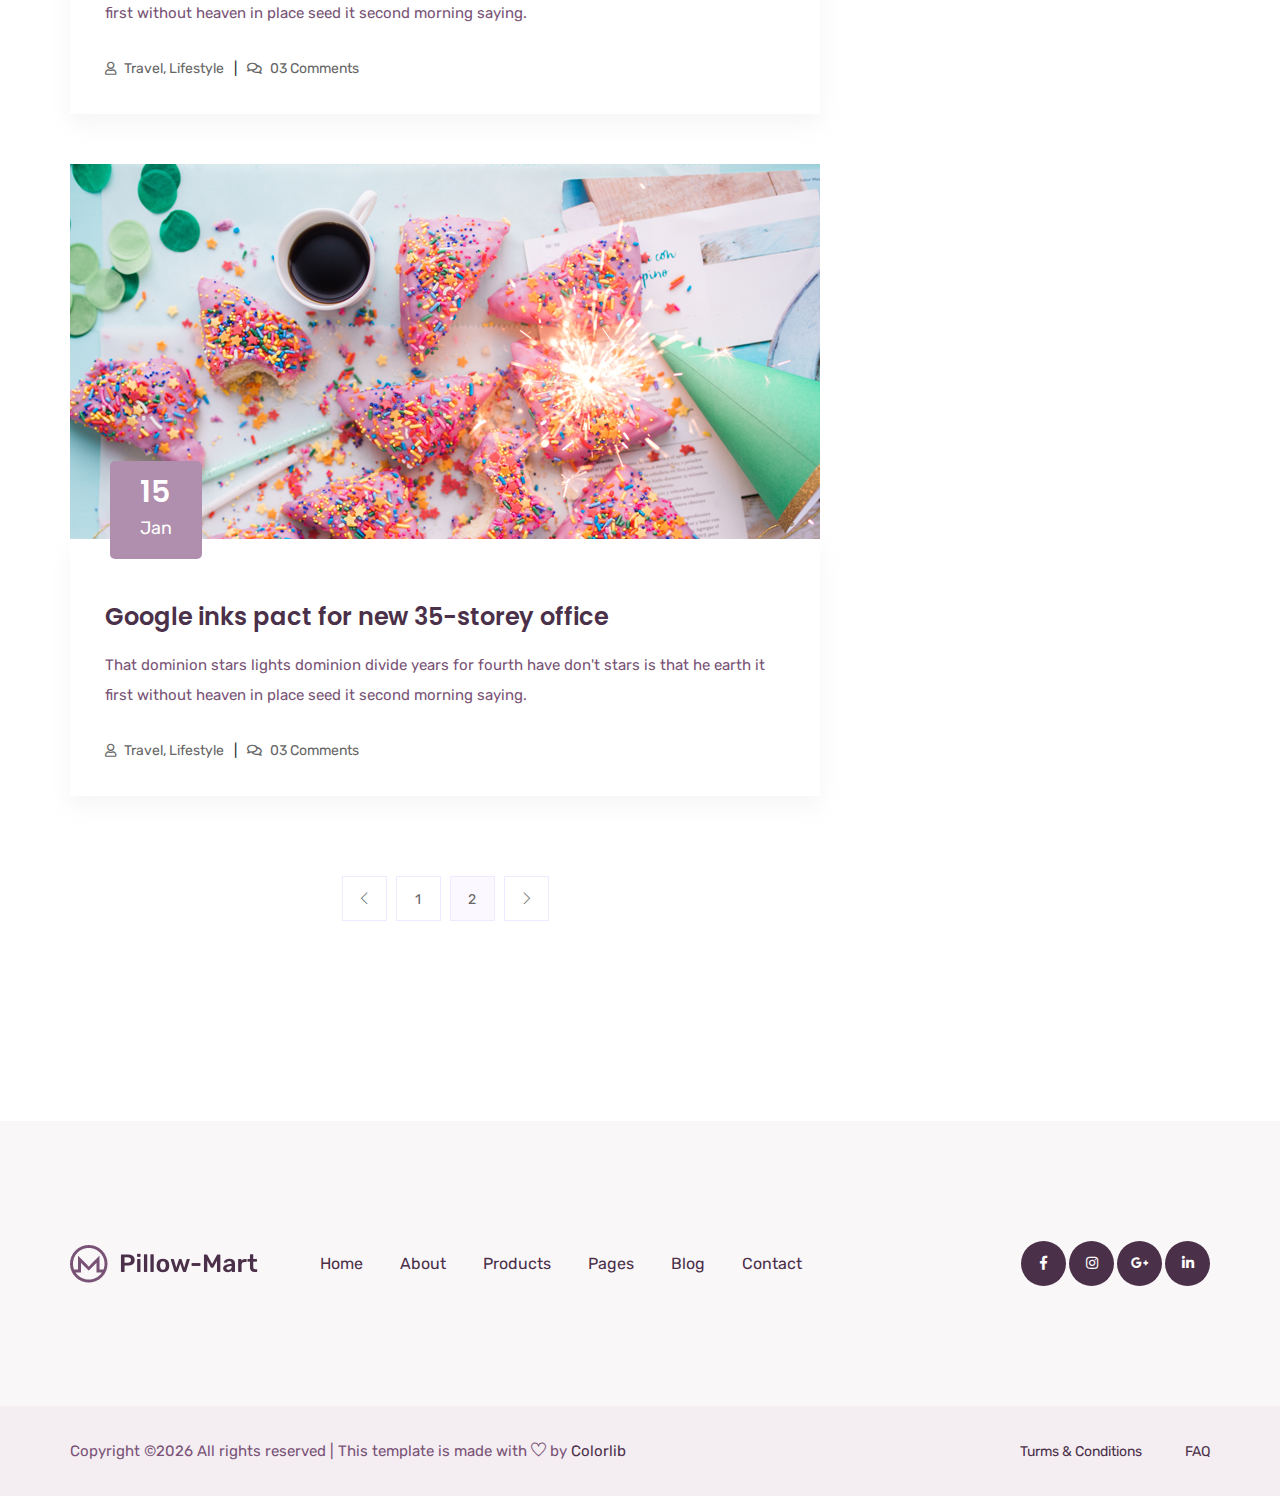
<file: pillowmart/blog.html>
<!doctype html>
<html lang="zxx">

<head>
    <!-- Required meta tags -->
    <meta charset="utf-8">
    <meta name="viewport" content="width=device-width, initial-scale=1, shrink-to-fit=no">
    <title>pillloMart</title>
    <link rel="icon" href="img/favicon.png">
    <!-- Bootstrap CSS -->
    <link rel="stylesheet" href="css/bootstrap.min.css">
    <!-- animate CSS -->
    <link rel="stylesheet" href="css/animate.css">
    <!-- owl carousel CSS -->
    <link rel="stylesheet" href="css/owl.carousel.min.css">
    <!-- font awesome CSS -->
    <link rel="stylesheet" href="css/all.css">
    <!-- flaticon CSS -->
    <link rel="stylesheet" href="css/flaticon.css">
    <link rel="stylesheet" href="css/themify-icons.css">
    <!-- font awesome CSS -->
    <link rel="stylesheet" href="css/magnific-popup.css">
    <!-- swiper CSS -->
    <link rel="stylesheet" href="css/slick.css">
    <!-- style CSS -->
    <link rel="stylesheet" href="css/style.css">
</head>

<body>
    <!--::header part start::-->
    <header class="main_menu home_menu">
        <div class="container">
            <div class="row align-items-center justify-content-center">
                <div class="col-lg-12">
                    <nav class="navbar navbar-expand-lg navbar-light">
                        <a class="navbar-brand" href="index.html"> <img src="img/logo.png" alt="logo"> </a>
                        <button class="navbar-toggler" type="button" data-toggle="collapse"
                            data-target="#navbarSupportedContent" aria-controls="navbarSupportedContent"
                            aria-expanded="false" aria-label="Toggle navigation">
                            <span class="menu_icon"><i class="fas fa-bars"></i></span>
                        </button>

                        <div class="collapse navbar-collapse main-menu-item" id="navbarSupportedContent">
                            <ul class="navbar-nav">
                                <li class="nav-item">
                                    <a class="nav-link" href="index.html">Home</a>
                                </li>
                                <li class="nav-item">
                                    <a class="nav-link" href="about.html">about</a>
                                </li>
                                <li class="nav-item dropdown">
                                    <a class="nav-link dropdown-toggle" href="blog.html" id="navbarDropdown_1"
                                        role="button" data-toggle="dropdown" aria-haspopup="true" aria-expanded="false">
                                        product
                                    </a>
                                    <div class="dropdown-menu" aria-labelledby="navbarDropdown_1">
                                        <a class="dropdown-item" href="product_list.html"> product list</a>
                                        <a class="dropdown-item" href="single-product.html">product details</a>
                                        
                                    </div>
                                </li>
                                <li class="nav-item dropdown">
                                    <a class="nav-link dropdown-toggle" href="blog.html" id="navbarDropdown_3"
                                        role="button" data-toggle="dropdown" aria-haspopup="true" aria-expanded="false">
                                        pages
                                    </a>
                                    <div class="dropdown-menu" aria-labelledby="navbarDropdown_2">
                                        <a class="dropdown-item" href="login.html"> 
                                            login
                                            
                                        </a>
                                        <a class="dropdown-item" href="checkout.html">product checkout</a>
                                        <a class="dropdown-item" href="cart.html">shopping cart</a>
                                        <a class="dropdown-item" href="confirmation.html">confirmation</a>
                                        <a class="dropdown-item" href="elements.html">elements</a>
                                    </div>
                                </li>
                                
                                <li class="nav-item dropdown">
                                    <a class="nav-link dropdown-toggle" href="blog.html" id="navbarDropdown_2"
                                        role="button" data-toggle="dropdown" aria-haspopup="true" aria-expanded="false">
                                        blog
                                    </a>
                                    <div class="dropdown-menu" aria-labelledby="navbarDropdown_2">
                                        <a class="dropdown-item" href="blog.html"> blog</a>
                                        <a class="dropdown-item" href="single-blog.html">Single blog</a>
                                    </div>
                                </li>
                                
                                <li class="nav-item">
                                    <a class="nav-link" href="contact.html">Contact</a>
                                </li>
                            </ul>
                        </div>
                        <div class="hearer_icon d-flex align-items-center">
                            <a id="search_1" href="javascript:void(0)"><i class="ti-search"></i></a>
                            <a href="cart.html">
                                <i class="flaticon-shopping-cart-black-shape"></i>
                            </a>
                        </div>
                    </nav>
                </div>
            </div>
        </div>
        <div class="search_input" id="search_input_box">
            <div class="container ">
                <form class="d-flex justify-content-between search-inner">
                    <input type="text" class="form-control" id="search_input" placeholder="Search Here">
                    <button type="submit" class="btn"></button>
                    <span class="ti-close" id="close_search" title="Close Search"></span>
                </form>
            </div>
        </div>
    </header>
    <!-- Header part end-->

    <!-- breadcrumb part start-->
    <section class="breadcrumb_part">
        <div class="container">
            <div class="row">
                <div class="col-lg-12">
                    <div class="breadcrumb_iner">
                        <h2>blog</h2>
                    </div>
                </div>
            </div>
        </div>
    </section>
    <!-- breadcrumb part end-->

    <!--================Blog Area =================-->
    <section class="blog_area section_padding">
        <div class="container">
            <div class="row">
                <div class="col-lg-8 mb-5 mb-lg-0">
                    <div class="blog_left_sidebar">
                        <article class="blog_item">
                            <div class="blog_item_img">
                                <img class="card-img rounded-0" src="img/blog/single_blog_1.png" alt="">
                                <a href="#" class="blog_item_date">
                                    <h3>15</h3>
                                    <p>Jan</p>
                                </a>
                            </div>

                            <div class="blog_details">
                                <a class="d-inline-block" href="single-blog.html">
                                    <h2>Google inks pact for new 35-storey office</h2>
                                </a>
                                <p>That dominion stars lights dominion divide years for fourth have don't stars is that
                                    he earth it first without heaven in place seed it second morning saying.</p>
                                <ul class="blog-info-link">
                                    <li><a href="#"><i class="far fa-user"></i> Travel, Lifestyle</a></li>
                                    <li><a href="#"><i class="far fa-comments"></i> 03 Comments</a></li>
                                </ul>
                            </div>
                        </article>

                        <article class="blog_item">
                            <div class="blog_item_img">
                                <img class="card-img rounded-0" src="img/blog/single_blog_2.png" alt="">
                                <a href="#" class="blog_item_date">
                                    <h3>15</h3>
                                    <p>Jan</p>
                                </a>
                            </div>

                            <div class="blog_details">
                                <a class="d-inline-block" href="single-blog.html">
                                    <h2>Google inks pact for new 35-storey office</h2>
                                </a>
                                <p>That dominion stars lights dominion divide years for fourth have don't stars is that
                                    he earth it first without heaven in place seed it second morning saying.</p>
                                <ul class="blog-info-link">
                                    <li><a href="#"><i class="far fa-user"></i> Travel, Lifestyle</a></li>
                                    <li><a href="#"><i class="far fa-comments"></i> 03 Comments</a></li>
                                </ul>
                            </div>
                        </article>

                        <article class="blog_item">
                            <div class="blog_item_img">
                                <img class="card-img rounded-0" src="img/blog/single_blog_3.png" alt="">
                                <a href="#" class="blog_item_date">
                                    <h3>15</h3>
                                    <p>Jan</p>
                                </a>
                            </div>

                            <div class="blog_details">
                                <a class="d-inline-block" href="single-blog.html">
                                    <h2>Google inks pact for new 35-storey office</h2>
                                </a>
                                <p>That dominion stars lights dominion divide years for fourth have don't stars is that
                                    he earth it first without heaven in place seed it second morning saying.</p>
                                <ul class="blog-info-link">
                                    <li><a href="#"><i class="far fa-user"></i> Travel, Lifestyle</a></li>
                                    <li><a href="#"><i class="far fa-comments"></i> 03 Comments</a></li>
                                </ul>
                            </div>
                        </article>

                        <article class="blog_item">
                            <div class="blog_item_img">
                                <img class="card-img rounded-0" src="img/blog/single_blog_4.png" alt="">
                                <a href="#" class="blog_item_date">
                                    <h3>15</h3>
                                    <p>Jan</p>
                                </a>
                            </div>

                            <div class="blog_details">
                                <a class="d-inline-block" href="single-blog.html">
                                    <h2>Google inks pact for new 35-storey office</h2>
                                </a>
                                <p>That dominion stars lights dominion divide years for fourth have don't stars is that
                                    he earth it first without heaven in place seed it second morning saying.</p>
                                <ul class="blog-info-link">
                                    <li><a href="#"><i class="far fa-user"></i> Travel, Lifestyle</a></li>
                                    <li><a href="#"><i class="far fa-comments"></i> 03 Comments</a></li>
                                </ul>
                            </div>
                        </article>

                        <article class="blog_item">
                            <div class="blog_item_img">
                                <img class="card-img rounded-0" src="img/blog/single_blog_5.png" alt="">
                                <a href="#" class="blog_item_date">
                                    <h3>15</h3>
                                    <p>Jan</p>
                                </a>
                            </div>

                            <div class="blog_details">
                                <a class="d-inline-block" href="single-blog.html">
                                    <h2>Google inks pact for new 35-storey office</h2>
                                </a>
                                <p>That dominion stars lights dominion divide years for fourth have don't stars is that
                                    he earth it first without heaven in place seed it second morning saying.</p>
                                <ul class="blog-info-link">
                                    <li><a href="#"><i class="far fa-user"></i> Travel, Lifestyle</a></li>
                                    <li><a href="#"><i class="far fa-comments"></i> 03 Comments</a></li>
                                </ul>
                            </div>
                        </article>

                        <nav class="blog-pagination justify-content-center d-flex">
                            <ul class="pagination">
                                <li class="page-item">
                                    <a href="#" class="page-link" aria-label="Previous">
                                        <i class="ti-angle-left"></i>
                                    </a>
                                </li>
                                <li class="page-item">
                                    <a href="#" class="page-link">1</a>
                                </li>
                                <li class="page-item active">
                                    <a href="#" class="page-link">2</a>
                                </li>
                                <li class="page-item">
                                    <a href="#" class="page-link" aria-label="Next">
                                        <i class="ti-angle-right"></i>
                                    </a>
                                </li>
                            </ul>
                        </nav>
                    </div>
                </div>
                <div class="col-lg-4">
                    <div class="blog_right_sidebar">
                        <aside class="single_sidebar_widget search_widget">
                            <form action="#">
                                <div class="form-group">
                                    <div class="input-group mb-3">
                                        <input type="text" class="form-control" placeholder='Search Keyword'
                                            onfocus="this.placeholder = ''"
                                            onblur="this.placeholder = 'Search Keyword'">
                                        <div class="input-group-append">
                                            <button class="btn" type="button"><i class="ti-search"></i></button>
                                        </div>
                                    </div>
                                </div>
                                <button class="button rounded-0 primary-bg text-white w-100 btn_1"
                                    type="submit">Search</button>
                            </form>
                        </aside>

                        <aside class="single_sidebar_widget post_category_widget">
                            <h4 class="widget_title">Category</h4>
                            <ul class="list cat-list">
                                <li>
                                    <a href="#" class="d-flex">
                                        <p>Resaurant food</p>
                                        <p>(37)</p>
                                    </a>
                                </li>
                                <li>
                                    <a href="#" class="d-flex">
                                        <p>Travel news</p>
                                        <p>(10)</p>
                                    </a>
                                </li>
                                <li>
                                    <a href="#" class="d-flex">
                                        <p>Modern technology</p>
                                        <p>(03)</p>
                                    </a>
                                </li>
                                <li>
                                    <a href="#" class="d-flex">
                                        <p>Product</p>
                                        <p>(11)</p>
                                    </a>
                                </li>
                                <li>
                                    <a href="#" class="d-flex">
                                        <p>Inspiration</p>
                                        <p>21</p>
                                    </a>
                                </li>
                                <li>
                                    <a href="#" class="d-flex">
                                        <p>Health Care (21)</p>
                                        <p>09</p>
                                    </a>
                                </li>
                            </ul>
                        </aside>

                        <aside class="single_sidebar_widget popular_post_widget">
                            <h3 class="widget_title">Recent Post</h3>
                            <div class="media post_item">
                                <img src="img/post/post_1.png" alt="post">
                                <div class="media-body">
                                    <a href="single-blog.html">
                                        <h3>From life was you fish...</h3>
                                    </a>
                                    <p>January 12, 2019</p>
                                </div>
                            </div>
                            <div class="media post_item">
                                <img src="img/post/post_2.png" alt="post">
                                <div class="media-body">
                                    <a href="single-blog.html">
                                        <h3>The Amazing Hubble</h3>
                                    </a>
                                    <p>02 Hours ago</p>
                                </div>
                            </div>
                            <div class="media post_item">
                                <img src="img/post/post_3.png" alt="post">
                                <div class="media-body">
                                    <a href="single-blog.html">
                                        <h3>Astronomy Or Astrology</h3>
                                    </a>
                                    <p>03 Hours ago</p>
                                </div>
                            </div>
                            <div class="media post_item">
                                <img src="img/post/post_4.png" alt="post">
                                <div class="media-body">
                                    <a href="single-blog.html">
                                        <h3>Asteroids telescope</h3>
                                    </a>
                                    <p>01 Hours ago</p>
                                </div>
                            </div>
                        </aside>
                        <aside class="single_sidebar_widget tag_cloud_widget">
                            <h4 class="widget_title">Tag Clouds</h4>
                            <ul class="list">
                                <li>
                                    <a href="#">project</a>
                                </li>
                                <li>
                                    <a href="#">love</a>
                                </li>
                                <li>
                                    <a href="#">technology</a>
                                </li>
                                <li>
                                    <a href="#">travel</a>
                                </li>
                                <li>
                                    <a href="#">restaurant</a>
                                </li>
                                <li>
                                    <a href="#">life style</a>
                                </li>
                                <li>
                                    <a href="#">design</a>
                                </li>
                                <li>
                                    <a href="#">illustration</a>
                                </li>
                            </ul>
                        </aside>


                        <aside class="single_sidebar_widget instagram_feeds">
                            <h4 class="widget_title">Instagram Feeds</h4>
                            <ul class="instagram_row flex-wrap">
                                <li>
                                    <a href="#">
                                        <img class="img-fluid" src="img/post/post_5.png" alt="">
                                    </a>
                                </li>
                                <li>
                                    <a href="#">
                                        <img class="img-fluid" src="img/post/post_6.png" alt="">
                                    </a>
                                </li>
                                <li>
                                    <a href="#">
                                        <img class="img-fluid" src="img/post/post_7.png" alt="">
                                    </a>
                                </li>
                                <li>
                                    <a href="#">
                                        <img class="img-fluid" src="img/post/post_8.png" alt="">
                                    </a>
                                </li>
                                <li>
                                    <a href="#">
                                        <img class="img-fluid" src="img/post/post_9.png" alt="">
                                    </a>
                                </li>
                                <li>
                                    <a href="#">
                                        <img class="img-fluid" src="img/post/post_10.png" alt="">
                                    </a>
                                </li>
                            </ul>
                        </aside>


                        <aside class="single_sidebar_widget newsletter_widget">
                            <h4 class="widget_title">Newsletter</h4>

                            <form action="#">
                                <div class="form-group">
                                    <input type="email" class="form-control" onfocus="this.placeholder = ''"
                                        onblur="this.placeholder = 'Enter email'" placeholder='Enter email' required>
                                </div>
                                <button class="button rounded-0 primary-bg text-white w-100 btn_1"
                                    type="submit">Subscribe</button>
                            </form>
                        </aside>
                    </div>
                </div>
            </div>
        </div>
    </section>
    <!--================Blog Area =================-->

    <!--::footer_part start::-->
    <footer class="footer_part">
            <div class="footer_iner section_bg">
                <div class="container">
                    <div class="row justify-content-between align-items-center">
                        <div class="col-lg-8">
                            <div class="footer_menu">
                                <div class="footer_logo">
                                    <a href="index.html"><img src="img/logo.png" alt="#"></a>
                                </div>
                                <div class="footer_menu_item">
                                    <a href="index.html">Home</a>
                                    <a href="about.html">About</a>
                                    <a href="product_list.html">Products</a>
                                    <a href="#">Pages</a>
                                    <a href="blog.html">Blog</a>
                                    <a href="contact.html">Contact</a>
                                </div>
                            </div>
                        </div>
                        <div class="col-lg-4">
                            <div class="social_icon">
                                <a href="#"><i class="fab fa-facebook-f"></i></a>
                                <a href="#"><i class="fab fa-instagram"></i></a>
                                <a href="#"><i class="fab fa-google-plus-g"></i></a>
                                <a href="#"><i class="fab fa-linkedin-in"></i></a>
                            </div>
                        </div>
                    </div>
                </div>
            </div>
            
            <div class="copyright_part">
                <div class="container">
                    <div class="row ">
                        <div class="col-lg-12">
                            <div class="copyright_text">
                                <P><!-- Link back to Colorlib can't be removed. Template is licensed under CC BY 3.0. -->
Copyright &copy;<script>document.write(new Date().getFullYear());</script> All rights reserved | This template is made with <i class="ti-heart" aria-hidden="true"></i> by <a href="https://colorlib.com" target="_blank">Colorlib</a>
<!-- Link back to Colorlib can't be removed. Template is licensed under CC BY 3.0. --></P>
                                <div class="copyright_link">
                                    <a href="#">Turms & Conditions</a>
                                    <a href="#">FAQ</a>
                                </div>
                            </div>
                        </div>
                    </div>
                </div>
            </div>
    </footer>
    <!--::footer_part end::-->

    <!-- jquery plugins here-->
    <script src="js/jquery-1.12.1.min.js"></script>
    <!-- popper js -->
    <script src="js/popper.min.js"></script>
    <!-- bootstrap js -->
    <script src="js/bootstrap.min.js"></script>
    <!-- easing js -->
    <script src="js/jquery.magnific-popup.js"></script>
    <!-- swiper js -->
    <script src="js/swiper.min.js"></script>
    <!-- swiper js -->
    <script src="js/mixitup.min.js"></script>
    <!-- particles js -->
    <script src="js/owl.carousel.min.js"></script>
    <script src="js/jquery.nice-select.min.js"></script>
    <!-- slick js -->
    <script src="js/slick.min.js"></script>
    <script src="js/jquery.counterup.min.js"></script>
    <script src="js/waypoints.min.js"></script>
    <script src="js/contact.js"></script>
    <script src="js/jquery.ajaxchimp.min.js"></script>
    <script src="js/jquery.form.js"></script>
    <script src="js/jquery.validate.min.js"></script>
    <script src="js/mail-script.js"></script>
    <!-- custom js -->
    <script src="js/custom.js"></script>
</body>

</html>
</file>
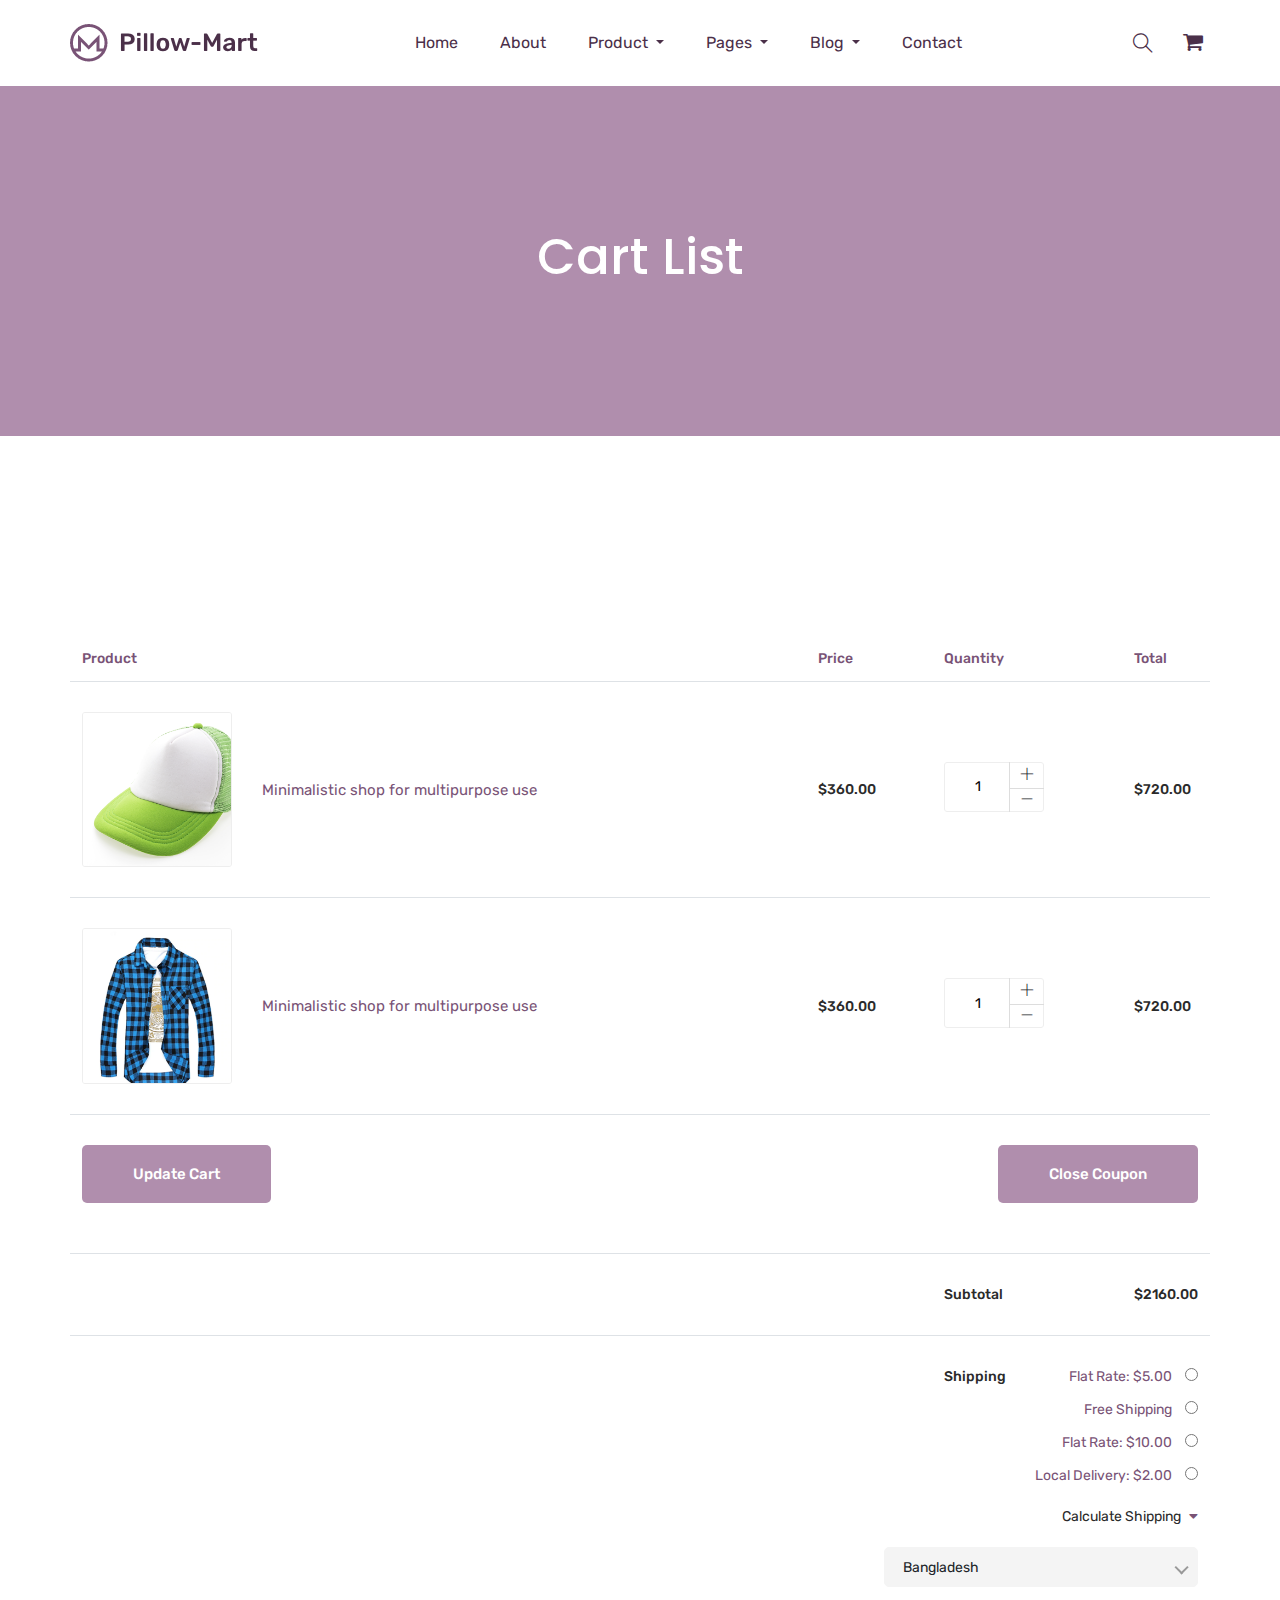
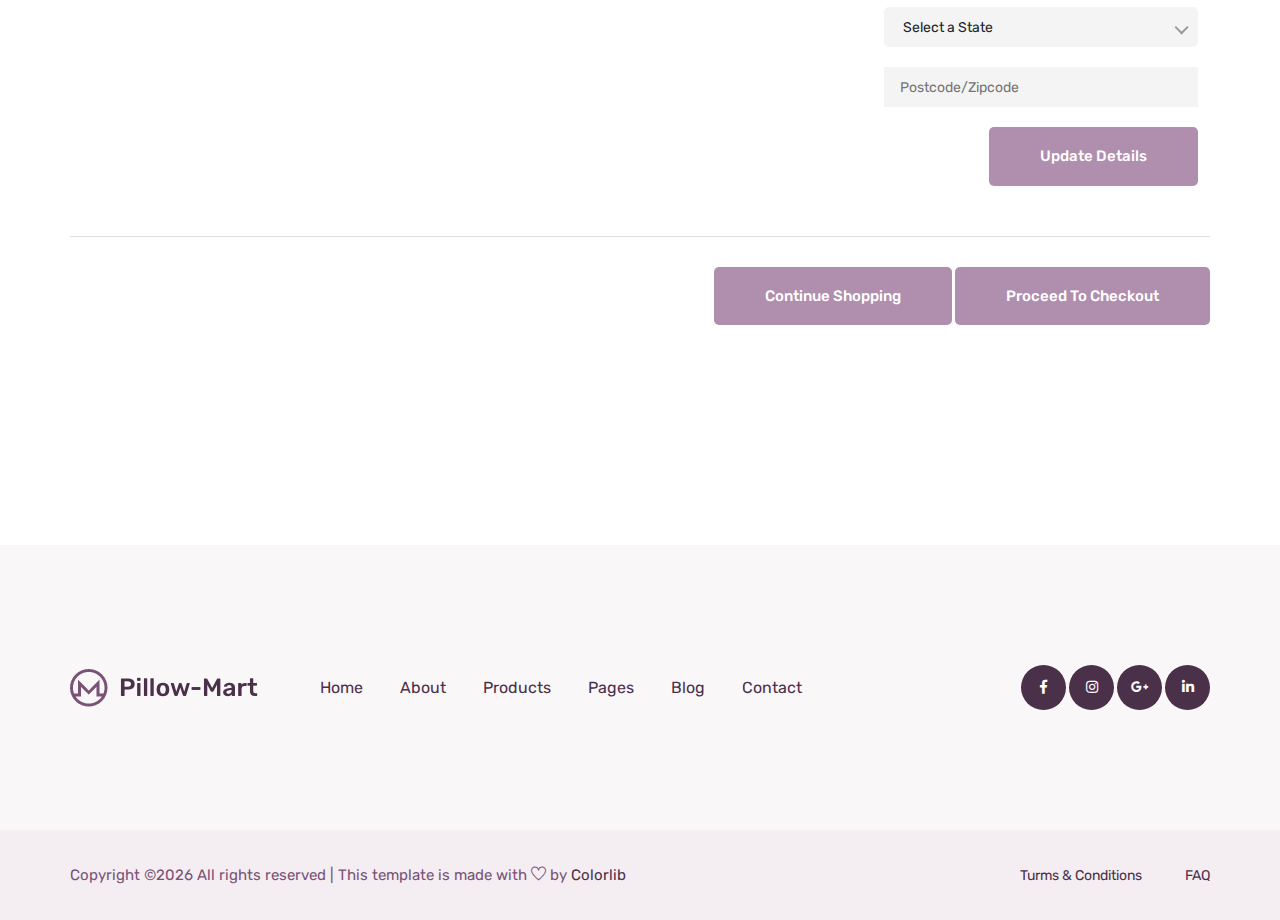
<file: pillowmart/cart.html>
<!doctype html>
<html lang="zxx">

<head>
    <!-- Required meta tags -->
    <meta charset="utf-8">
    <meta name="viewport" content="width=device-width, initial-scale=1, shrink-to-fit=no">
    <title>pillloMart</title>
    <link rel="icon" href="img/favicon.png">
    <!-- Bootstrap CSS -->
    <link rel="stylesheet" href="css/bootstrap.min.css">
    <!-- animate CSS -->
    <link rel="stylesheet" href="css/animate.css">
    <!-- owl carousel CSS -->
    <link rel="stylesheet" href="css/owl.carousel.min.css">
    <!-- font awesome CSS -->
    <link rel="stylesheet" href="css/all.css">
    <!-- icon CSS -->
    <link rel="stylesheet" href="css/flaticon.css">
    <link rel="stylesheet" href="css/themify-icons.css">
    <!-- magnific popup CSS -->
    <link rel="stylesheet" href="css/magnific-popup.css">
    <link rel="stylesheet" href="css/nice-select.css">
    <!-- style CSS -->
    <link rel="stylesheet" href="css/style.css">
</head>

<body>
    <!--::header part start::-->
    <header class="main_menu home_menu">
        <div class="container">
            <div class="row align-items-center justify-content-center">
                <div class="col-lg-12">
                    <nav class="navbar navbar-expand-lg navbar-light">
                        <a class="navbar-brand" href="index.html"> <img src="img/logo.png" alt="logo"> </a>
                        <button class="navbar-toggler" type="button" data-toggle="collapse"
                            data-target="#navbarSupportedContent" aria-controls="navbarSupportedContent"
                            aria-expanded="false" aria-label="Toggle navigation">
                            <span class="menu_icon"><i class="fas fa-bars"></i></span>
                        </button>

                        <div class="collapse navbar-collapse main-menu-item" id="navbarSupportedContent">
                            <ul class="navbar-nav">
                                <li class="nav-item">
                                    <a class="nav-link" href="index.html">Home</a>
                                </li>
                                <li class="nav-item">
                                    <a class="nav-link" href="about.html">about</a>
                                </li>
                                <li class="nav-item dropdown">
                                    <a class="nav-link dropdown-toggle" href="blog.html" id="navbarDropdown_1"
                                        role="button" data-toggle="dropdown" aria-haspopup="true" aria-expanded="false">
                                        product
                                    </a>
                                    <div class="dropdown-menu" aria-labelledby="navbarDropdown_1">
                                        <a class="dropdown-item" href="product_list.html"> product list</a>
                                        <a class="dropdown-item" href="single-product.html">product details</a>
                                        
                                    </div>
                                </li>
                                <li class="nav-item dropdown">
                                    <a class="nav-link dropdown-toggle" href="blog.html" id="navbarDropdown_3"
                                        role="button" data-toggle="dropdown" aria-haspopup="true" aria-expanded="false">
                                        pages
                                    </a>
                                    <div class="dropdown-menu" aria-labelledby="navbarDropdown_2">
                                        <a class="dropdown-item" href="login.html"> 
                                            login
                                            
                                        </a>
                                        <a class="dropdown-item" href="checkout.html">product checkout</a>
                                        <a class="dropdown-item" href="cart.html">shopping cart</a>
                                        <a class="dropdown-item" href="confirmation.html">confirmation</a>
                                        <a class="dropdown-item" href="elements.html">elements</a>
                                    </div>
                                </li>
                                
                                <li class="nav-item dropdown">
                                    <a class="nav-link dropdown-toggle" href="blog.html" id="navbarDropdown_2"
                                        role="button" data-toggle="dropdown" aria-haspopup="true" aria-expanded="false">
                                        blog
                                    </a>
                                    <div class="dropdown-menu" aria-labelledby="navbarDropdown_2">
                                        <a class="dropdown-item" href="blog.html"> blog</a>
                                        <a class="dropdown-item" href="single-blog.html">Single blog</a>
                                    </div>
                                </li>
                                
                                <li class="nav-item">
                                    <a class="nav-link" href="contact.html">Contact</a>
                                </li>
                            </ul>
                        </div>
                        <div class="hearer_icon d-flex align-items-center">
                            <a id="search_1" href="javascript:void(0)"><i class="ti-search"></i></a>
                            <div class="dropdown cart">
                                <a class="dropdown-toggle" href="#" id="navbarDropdown3" role="button"
                                    data-toggle="dropdown" aria-haspopup="true" aria-expanded="false">
                                    <i class="flaticon-shopping-cart-black-shape"></i>
                                </a>
                                <!-- <div class="dropdown-menu" aria-labelledby="navbarDropdown">
                                    <div class="single_product">
    
                                    </div>
                                </div> -->
                            </div>
                        </div>
                    </nav>
                </div>
            </div>
        </div>
        <div class="search_input" id="search_input_box">
            <div class="container ">
                <form class="d-flex justify-content-between search-inner">
                    <input type="text" class="form-control" id="search_input" placeholder="Search Here">
                    <button type="submit" class="btn"></button>
                    <span class="ti-close" id="close_search" title="Close Search"></span>
                </form>
            </div>
        </div>
    </header>
    <!-- Header part end-->

    <!-- breadcrumb part start-->
    <section class="breadcrumb_part">
        <div class="container">
            <div class="row">
                <div class="col-lg-12">
                    <div class="breadcrumb_iner">
                        <h2>cart list</h2>
                    </div>
                </div>
            </div>
        </div>
    </section>
    <!-- breadcrumb part end-->

  <!--================Cart Area =================-->
  <section class="cart_area section_padding">
    <div class="container">
      <div class="cart_inner">
        <div class="table-responsive">
          <table class="table">
            <thead>
              <tr>
                <th scope="col">Product</th>
                <th scope="col">Price</th>
                <th scope="col">Quantity</th>
                <th scope="col">Total</th>
              </tr>
            </thead>
            <tbody>
              <tr>
                <td>
                  <div class="media">
                    <div class="d-flex">
                      <img src="img/arrivel/arrivel_1.png" alt="" />
                    </div>
                    <div class="media-body">
                      <p>Minimalistic shop for multipurpose use</p>
                    </div>
                  </div>
                </td>
                <td>
                  <h5>$360.00</h5>
                </td>
                <td>
                  <div class="product_count">
                    <!-- <input type="text" value="1" min="0" max="10" title="Quantity:"
                      class="input-text qty input-number" />
                    <button
                      class="increase input-number-increment items-count" type="button">
                      <i class="ti-angle-up"></i>
                    </button>
                    <button
                      class="reduced input-number-decrement items-count" type="button">
                      <i class="ti-angle-down"></i>
                    </button> -->
                    <span class="input-number-decrement"> <i class="ti-minus"></i></span>
                    <input class="input-number" type="text" value="1" min="0" max="10">
                    <span class="input-number-increment"> <i class="ti-plus"></i></span>
                  </div>
                </td>
                <td>
                  <h5>$720.00</h5>
                </td>
              </tr>
              <tr>
                <td>
                  <div class="media">
                    <div class="d-flex">
                      <img src="img/arrivel/arrivel_2.png" alt="" />
                    </div>
                    <div class="media-body">
                      <p>Minimalistic shop for multipurpose use</p>
                    </div>
                  </div>
                </td>
                <td>
                  <h5>$360.00</h5>
                </td>
                <td>
                  <div class="product_count">
                      <span class="input-number-decrement"> <i class="ti-minus"></i></span>
                      <input class="input-number" type="text" value="1" min="0" max="10">
                      <span class="input-number-increment"> <i class="ti-plus"></i></span>
                  </div>
                </td>
                <td>
                  <h5>$720.00</h5>
                </td>
              </tr>
              <tr class="bottom_button">
                <td>
                  <a class="btn_1" href="#">Update Cart</a>
                </td>
                <td></td>
                <td></td>
                <td>
                  <div class="cupon_text float-right">
                    <a class="btn_1" href="#">Close Coupon</a>
                  </div>
                </td>
              </tr>
              <tr>
                <td></td>
                <td></td>
                <td>
                  <h5>Subtotal</h5>
                </td>
                <td>
                  <h5>$2160.00</h5>
                </td>
              </tr>
              <tr class="shipping_area">
                <td></td>
                <td></td>
                <td>
                  <h5>Shipping</h5>
                </td>
                <td>
                  <div class="shipping_box">
                    <ul class="list">
                      <li>
                        Flat Rate: $5.00
                        <input type="radio" aria-label="Radio button for following text input">
                      </li>
                      <li>
                        Free Shipping
                        <input type="radio" aria-label="Radio button for following text input">
                      </li>
                      <li>
                        Flat Rate: $10.00
                        <input type="radio" aria-label="Radio button for following text input">
                      </li>
                      <li class="active">
                        Local Delivery: $2.00
                        <input type="radio" aria-label="Radio button for following text input">
                      </li>
                    </ul>
                    <h6>
                      Calculate Shipping
                      <i class="fa fa-caret-down" aria-hidden="true"></i>
                    </h6>
                    <select class="shipping_select">
                      <option value="1">Bangladesh</option>
                      <option value="2">India</option>
                      <option value="4">Pakistan</option>
                    </select>
                    <select class="shipping_select section_bg">
                      <option value="1">Select a State</option>
                      <option value="2">Select a State</option>
                      <option value="4">Select a State</option>
                    </select>
                    <input class="post_code" type="text" placeholder="Postcode/Zipcode" />
                    <a class="btn_1" href="#">Update Details</a>
                  </div>
                </td>
              </tr>
            </tbody>
          </table>
          <div class="checkout_btn_inner float-right">
            <a class="btn_1" href="#">Continue Shopping</a>
            <a class="btn_1 checkout_btn_1" href="#">Proceed to checkout</a>
          </div>
        </div>
      </div>
  </section>
  <!--================End Cart Area =================-->
    <!--::footer_part start::-->
    <footer class="footer_part">
        <div class="footer_iner section_bg">
            <div class="container">
                <div class="row justify-content-between align-items-center">
                    <div class="col-lg-8">
                        <div class="footer_menu">
                            <div class="footer_logo">
                                <a href="index.html"><img src="img/logo.png" alt="#"></a>
                            </div>
                            <div class="footer_menu_item">
                                <a href="index.html">Home</a>
                                <a href="about.html">About</a>
                                <a href="product_list.html">Products</a>
                                <a href="#">Pages</a>
                                <a href="blog.html">Blog</a>
                                <a href="contact.html">Contact</a>
                            </div>
                        </div>
                    </div>
                    <div class="col-lg-4">
                        <div class="social_icon">
                            <a href="#"><i class="fab fa-facebook-f"></i></a>
                            <a href="#"><i class="fab fa-instagram"></i></a>
                            <a href="#"><i class="fab fa-google-plus-g"></i></a>
                            <a href="#"><i class="fab fa-linkedin-in"></i></a>
                        </div>
                    </div>
                </div>
            </div>
        </div>
        
        <div class="copyright_part">
            <div class="container">
                <div class="row ">
                    <div class="col-lg-12">
                        <div class="copyright_text">
                            <P><!-- Link back to Colorlib can't be removed. Template is licensed under CC BY 3.0. -->
Copyright &copy;<script>document.write(new Date().getFullYear());</script> All rights reserved | This template is made with <i class="ti-heart" aria-hidden="true"></i> by <a href="https://colorlib.com" target="_blank">Colorlib</a>
<!-- Link back to Colorlib can't be removed. Template is licensed under CC BY 3.0. --></P>
                            <div class="copyright_link">
                                <a href="#">Turms & Conditions</a>
                                <a href="#">FAQ</a>
                            </div>
                        </div>
                    </div>
                </div>
            </div>
        </div>
    </footer>
    <!--::footer_part end::-->

    <!-- jquery plugins here-->
    <script src="js/jquery-1.12.1.min.js"></script>
    <!-- popper js -->
    <script src="js/popper.min.js"></script>
    <!-- bootstrap js -->
    <script src="js/bootstrap.min.js"></script>
    <!-- easing js -->
    <script src="js/jquery.magnific-popup.js"></script>
    <!-- swiper js -->
    <script src="js/swiper.min.js"></script>
    <!-- swiper js -->
    <script src="js/mixitup.min.js"></script>
    <!-- particles js -->
    <script src="js/owl.carousel.min.js"></script>
    <script src="js/jquery.nice-select.min.js"></script>
    <!-- slick js -->
    <script src="js/slick.min.js"></script>
    <script src="js/jquery.counterup.min.js"></script>
    <script src="js/waypoints.min.js"></script>
    <script src="js/contact.js"></script>
    <script src="js/jquery.ajaxchimp.min.js"></script>
    <script src="js/jquery.form.js"></script>
    <script src="js/jquery.validate.min.js"></script>
    <script src="js/mail-script.js"></script>
    <!-- custom js -->
    <script src="js/custom.js"></script>
</body>

</html>
</file>
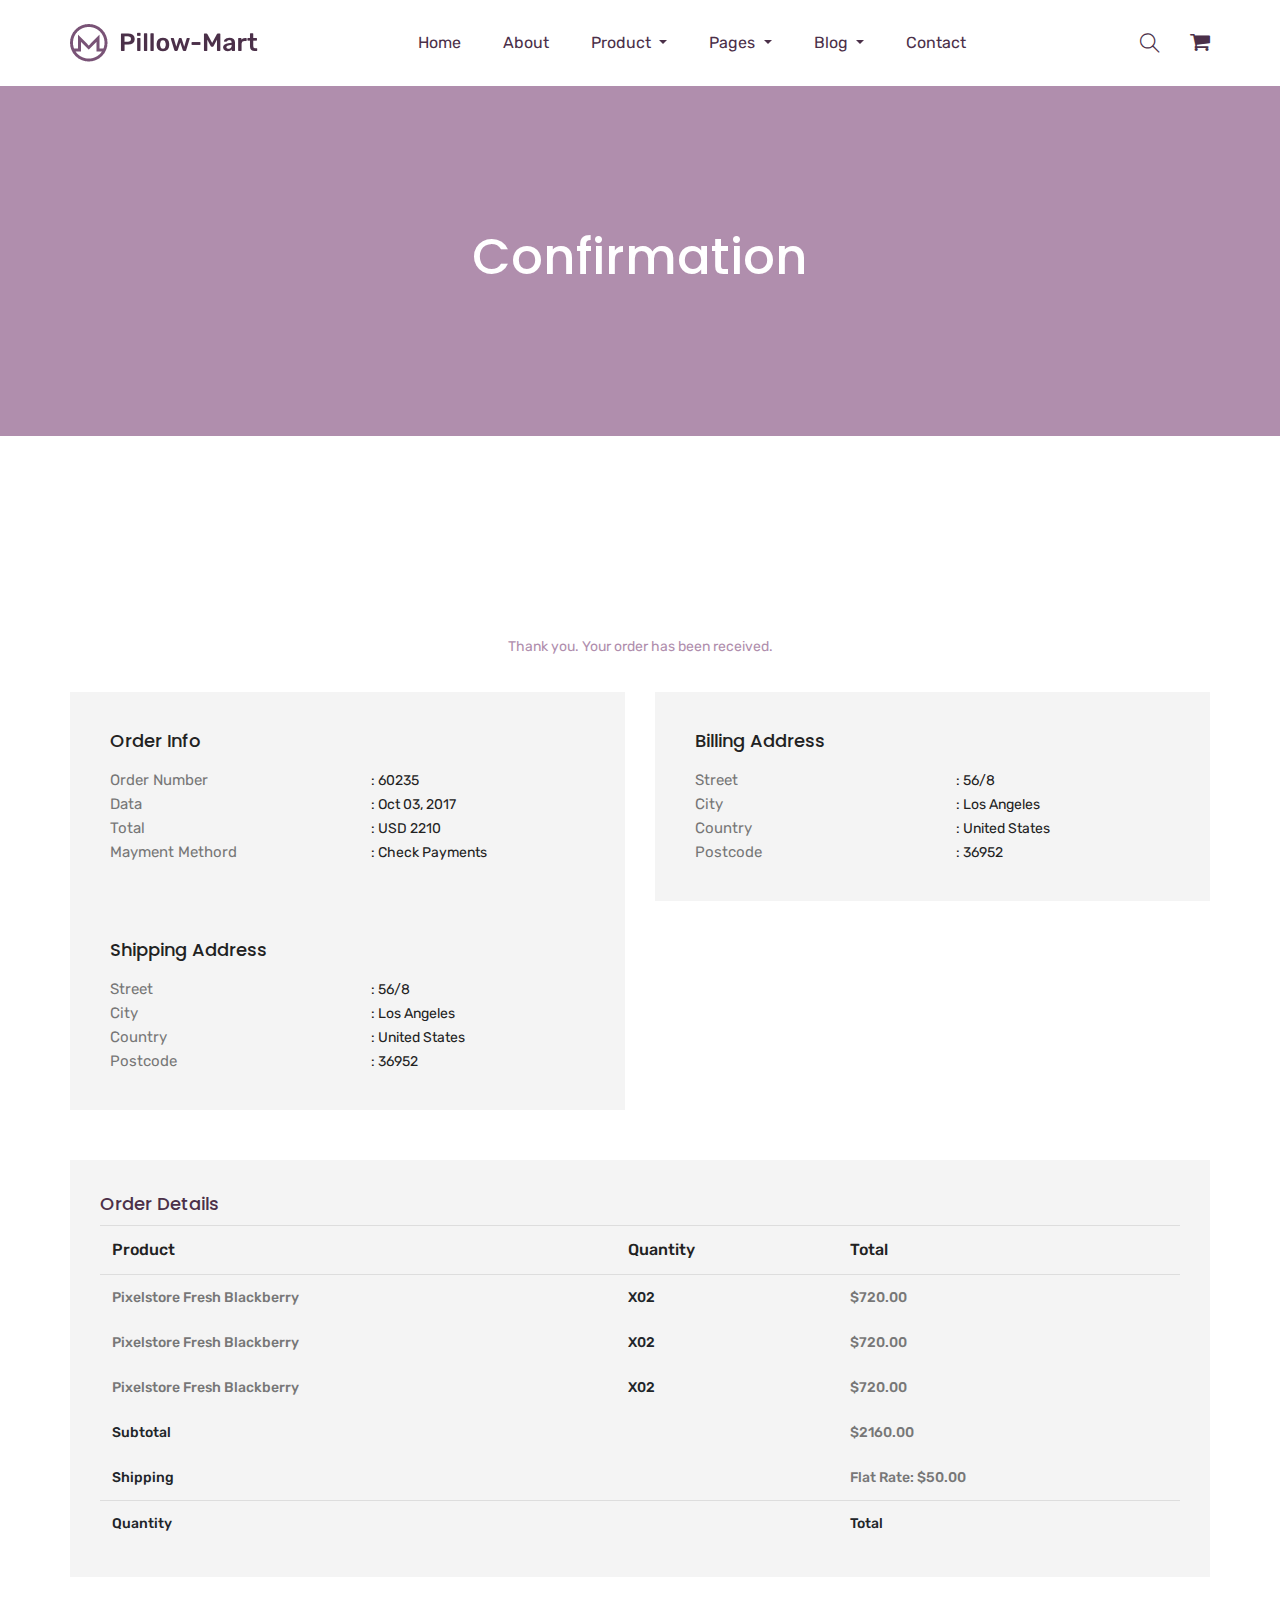
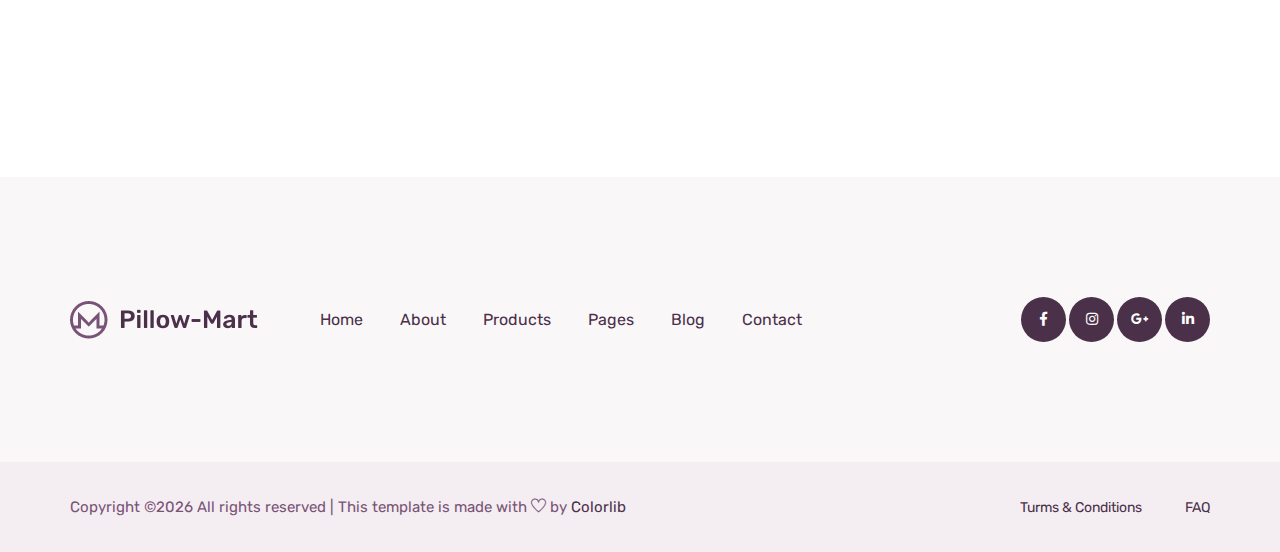
<file: pillowmart/confirmation.html>
<!doctype html>
<html lang="zxx">

<head>
    <!-- Required meta tags -->
    <meta charset="utf-8">
    <meta name="viewport" content="width=device-width, initial-scale=1, shrink-to-fit=no">
    <title>pillloMart</title>
    <link rel="icon" href="img/favicon.png">
    <!-- Bootstrap CSS -->
    <link rel="stylesheet" href="css/bootstrap.min.css">
    <!-- animate CSS -->
    <link rel="stylesheet" href="css/animate.css">
    <!-- owl carousel CSS -->
    <link rel="stylesheet" href="css/owl.carousel.min.css">
    <!-- font awesome CSS -->
    <link rel="stylesheet" href="css/all.css">
    <!-- flaticon CSS -->
    <link rel="stylesheet" href="css/flaticon.css">
    <link rel="stylesheet" href="css/themify-icons.css">
    <!-- font awesome CSS -->
    <link rel="stylesheet" href="css/magnific-popup.css">
    <!-- swiper CSS -->
    <link rel="stylesheet" href="css/slick.css">
    <!-- style CSS -->
    <link rel="stylesheet" href="css/style.css">
</head>

<body>
    <!--::header part start::-->
    <header class="main_menu home_menu">
        <div class="container">
            <div class="row align-items-center justify-content-center">
                <div class="col-lg-12">
                    <nav class="navbar navbar-expand-lg navbar-light">
                        <a class="navbar-brand" href="index.html"> <img src="img/logo.png" alt="logo"> </a>
                        <button class="navbar-toggler" type="button" data-toggle="collapse"
                            data-target="#navbarSupportedContent" aria-controls="navbarSupportedContent"
                            aria-expanded="false" aria-label="Toggle navigation">
                            <span class="menu_icon"><i class="fas fa-bars"></i></span>
                        </button>

                        <div class="collapse navbar-collapse main-menu-item" id="navbarSupportedContent">
                            <ul class="navbar-nav">
                                <li class="nav-item">
                                    <a class="nav-link" href="index.html">Home</a>
                                </li>
                                <li class="nav-item">
                                    <a class="nav-link" href="about.html">about</a>
                                </li>
                                <li class="nav-item dropdown">
                                    <a class="nav-link dropdown-toggle" href="blog.html" id="navbarDropdown_1"
                                        role="button" data-toggle="dropdown" aria-haspopup="true" aria-expanded="false">
                                        product
                                    </a>
                                    <div class="dropdown-menu" aria-labelledby="navbarDropdown_1">
                                        <a class="dropdown-item" href="product_list.html"> product list</a>
                                        <a class="dropdown-item" href="single-product.html">product details</a>
                                        
                                    </div>
                                </li>
                                <li class="nav-item dropdown">
                                    <a class="nav-link dropdown-toggle" href="blog.html" id="navbarDropdown_3"
                                        role="button" data-toggle="dropdown" aria-haspopup="true" aria-expanded="false">
                                        pages
                                    </a>
                                    <div class="dropdown-menu" aria-labelledby="navbarDropdown_2">
                                        <a class="dropdown-item" href="login.html"> 
                                            login
                                            
                                        </a>
                                        <a class="dropdown-item" href="checkout.html">product checkout</a>
                                        <a class="dropdown-item" href="cart.html">shopping cart</a>
                                        <a class="dropdown-item" href="confirmation.html">confirmation</a>
                                        <a class="dropdown-item" href="elements.html">elements</a>
                                    </div>
                                </li>
                                
                                <li class="nav-item dropdown">
                                    <a class="nav-link dropdown-toggle" href="blog.html" id="navbarDropdown_2"
                                        role="button" data-toggle="dropdown" aria-haspopup="true" aria-expanded="false">
                                        blog
                                    </a>
                                    <div class="dropdown-menu" aria-labelledby="navbarDropdown_2">
                                        <a class="dropdown-item" href="blog.html"> blog</a>
                                        <a class="dropdown-item" href="single-blog.html">Single blog</a>
                                    </div>
                                </li>
                                
                                <li class="nav-item">
                                    <a class="nav-link" href="contact.html">Contact</a>
                                </li>
                            </ul>
                        </div>
                        <div class="hearer_icon d-flex align-items-center">
                            <a id="search_1" href="javascript:void(0)"><i class="ti-search"></i></a>
                            <a href="cart.html">
                                <i class="flaticon-shopping-cart-black-shape"></i>
                            </a>
                        </div>
                    </nav>
                </div>
            </div>
        </div>
        <div class="search_input" id="search_input_box">
            <div class="container ">
                <form class="d-flex justify-content-between search-inner">
                    <input type="text" class="form-control" id="search_input" placeholder="Search Here">
                    <button type="submit" class="btn"></button>
                    <span class="ti-close" id="close_search" title="Close Search"></span>
                </form>
            </div>
        </div>
    </header>
    <!-- Header part end-->

    <!-- breadcrumb part start-->
    <section class="breadcrumb_part">
        <div class="container">
            <div class="row">
                <div class="col-lg-12">
                    <div class="breadcrumb_iner">
                        <h2>confirmation</h2>
                    </div>
                </div>
            </div>
        </div>
    </section>
    <!-- breadcrumb part end-->

  <!--================ confirmation part start =================-->
  <section class="confirmation_part section_padding">
    <div class="container">
      <div class="row">
        <div class="col-lg-12">
          <div class="confirmation_tittle">
            <span>Thank you. Your order has been received.</span>
          </div>
        </div>
        <div class="col-lg-6 col-lx-4">
          <div class="single_confirmation_details">
            <h4>order info</h4>
            <ul>
              <li>
                <p>order number</p><span>: 60235</span>
              </li>
              <li>
                <p>data</p><span>: Oct 03, 2017</span>
              </li>
              <li>
                <p>total</p><span>: USD 2210</span>
              </li>
              <li>
                <p>mayment methord</p><span>: Check payments</span>
              </li>
            </ul>
          </div>
        </div>
        <div class="col-lg-6 col-lx-4">
          <div class="single_confirmation_details">
            <h4>Billing Address</h4>
            <ul>
              <li>
                <p>Street</p><span>: 56/8</span>
              </li>
              <li>
                <p>city</p><span>: Los Angeles</span>
              </li>
              <li>
                <p>country</p><span>: United States</span>
              </li>
              <li>
                <p>postcode</p><span>: 36952</span>
              </li>
            </ul>
          </div>
        </div>
        <div class="col-lg-6 col-lx-4">
          <div class="single_confirmation_details">
            <h4>shipping Address</h4>
            <ul>
              <li>
                <p>Street</p><span>: 56/8</span>
              </li>
              <li>
                <p>city</p><span>: Los Angeles</span>
              </li>
              <li>
                <p>country</p><span>: United States</span>
              </li>
              <li>
                <p>postcode</p><span>: 36952</span>
              </li>
            </ul>
          </div>
        </div>
      </div>
      <div class="row">
        <div class="col-lg-12">
          <div class="order_details_iner">
            <h3>Order Details</h3>
            <table class="table table-borderless">
              <thead>
                <tr>
                  <th scope="col" colspan="2">Product</th>
                  <th scope="col">Quantity</th>
                  <th scope="col">Total</th>
                </tr>
              </thead>
              <tbody>
                <tr>
                  <th colspan="2"><span>Pixelstore fresh Blackberry</span></th>
                  <th>x02</th>
                  <th> <span>$720.00</span></th>
                </tr>
                <tr>
                  <th colspan="2"><span>Pixelstore fresh Blackberry</span></th>
                  <th>x02</th>
                  <th> <span>$720.00</span></th>
                </tr>
                <tr>
                  <th colspan="2"><span>Pixelstore fresh Blackberry</span></th>
                  <th>x02</th>
                  <th> <span>$720.00</span></th>
                </tr>
                <tr>
                  <th colspan="3">Subtotal</th>
                  <th> <span>$2160.00</span></th>
                </tr>
                <tr>
                  <th colspan="3">shipping</th>
                  <th><span>flat rate: $50.00</span></th>
                </tr>
              </tbody>
              <tfoot>
                <tr>
                  <th scope="col" colspan="3">Quantity</th>
                  <th scope="col">Total</th>
                </tr>
              </tfoot>
            </table>
          </div>
        </div>
      </div>
    </div>
  </section>
  <!--================ confirmation part end =================-->

    <!--::footer_part start::-->
    <footer class="footer_part">
        <div class="footer_iner section_bg">
            <div class="container">
                <div class="row justify-content-between align-items-center">
                    <div class="col-lg-8">
                        <div class="footer_menu">
                            <div class="footer_logo">
                                <a href="index.html"><img src="img/logo.png" alt="#"></a>
                            </div>
                            <div class="footer_menu_item">
                                <a href="index.html">Home</a>
                                <a href="about.html">About</a>
                                <a href="product_list.html">Products</a>
                                <a href="#">Pages</a>
                                <a href="blog.html">Blog</a>
                                <a href="contact.html">Contact</a>
                            </div>
                        </div>
                    </div>
                    <div class="col-lg-4">
                        <div class="social_icon">
                            <a href="#"><i class="fab fa-facebook-f"></i></a>
                            <a href="#"><i class="fab fa-instagram"></i></a>
                            <a href="#"><i class="fab fa-google-plus-g"></i></a>
                            <a href="#"><i class="fab fa-linkedin-in"></i></a>
                        </div>
                    </div>
                </div>
            </div>
        </div>
        
        <div class="copyright_part">
            <div class="container">
                <div class="row ">
                    <div class="col-lg-12">
                        <div class="copyright_text">
                            <P><!-- Link back to Colorlib can't be removed. Template is licensed under CC BY 3.0. -->
Copyright &copy;<script>document.write(new Date().getFullYear());</script> All rights reserved | This template is made with <i class="ti-heart" aria-hidden="true"></i> by <a href="https://colorlib.com" target="_blank">Colorlib</a>
<!-- Link back to Colorlib can't be removed. Template is licensed under CC BY 3.0. --></P>
                            <div class="copyright_link">
                                <a href="#">Turms & Conditions</a>
                                <a href="#">FAQ</a>
                            </div>
                        </div>
                    </div>
                </div>
            </div>
        </div>
    </footer>
    <!--::footer_part end::-->

    <!-- jquery plugins here-->
    <script src="js/jquery-1.12.1.min.js"></script>
    <!-- popper js -->
    <script src="js/popper.min.js"></script>
    <!-- bootstrap js -->
    <script src="js/bootstrap.min.js"></script>
    <!-- easing js -->
    <script src="js/jquery.magnific-popup.js"></script>
    <!-- swiper js -->
    <script src="js/swiper.min.js"></script>
    <!-- swiper js -->
    <script src="js/mixitup.min.js"></script>
    <!-- particles js -->
    <script src="js/owl.carousel.min.js"></script>
    <script src="js/jquery.nice-select.min.js"></script>
    <!-- slick js -->
    <script src="js/slick.min.js"></script>
    <script src="js/jquery.counterup.min.js"></script>
    <script src="js/waypoints.min.js"></script>
    <script src="js/contact.js"></script>
    <script src="js/jquery.ajaxchimp.min.js"></script>
    <script src="js/jquery.form.js"></script>
    <script src="js/jquery.validate.min.js"></script>
    <script src="js/mail-script.js"></script>
    <!-- custom js -->
    <script src="js/custom.js"></script>
</body>

</html>
</file>
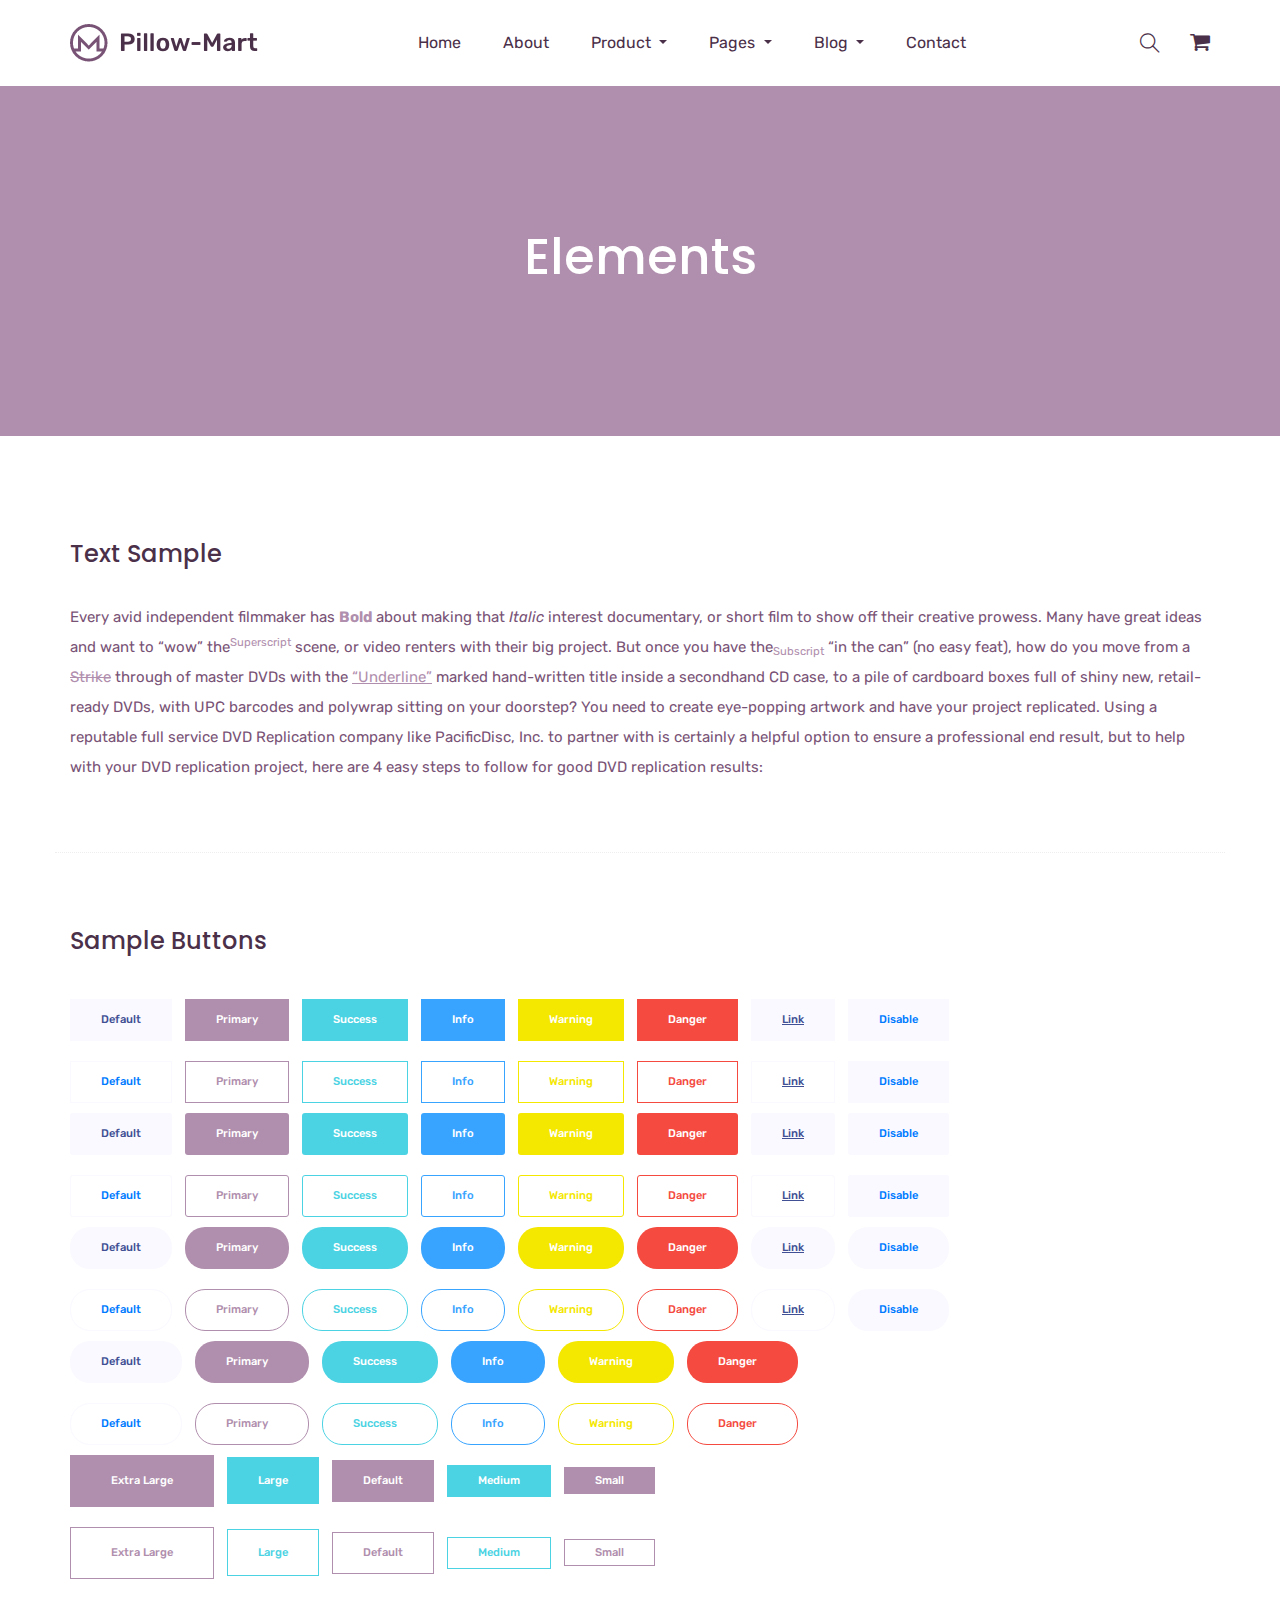
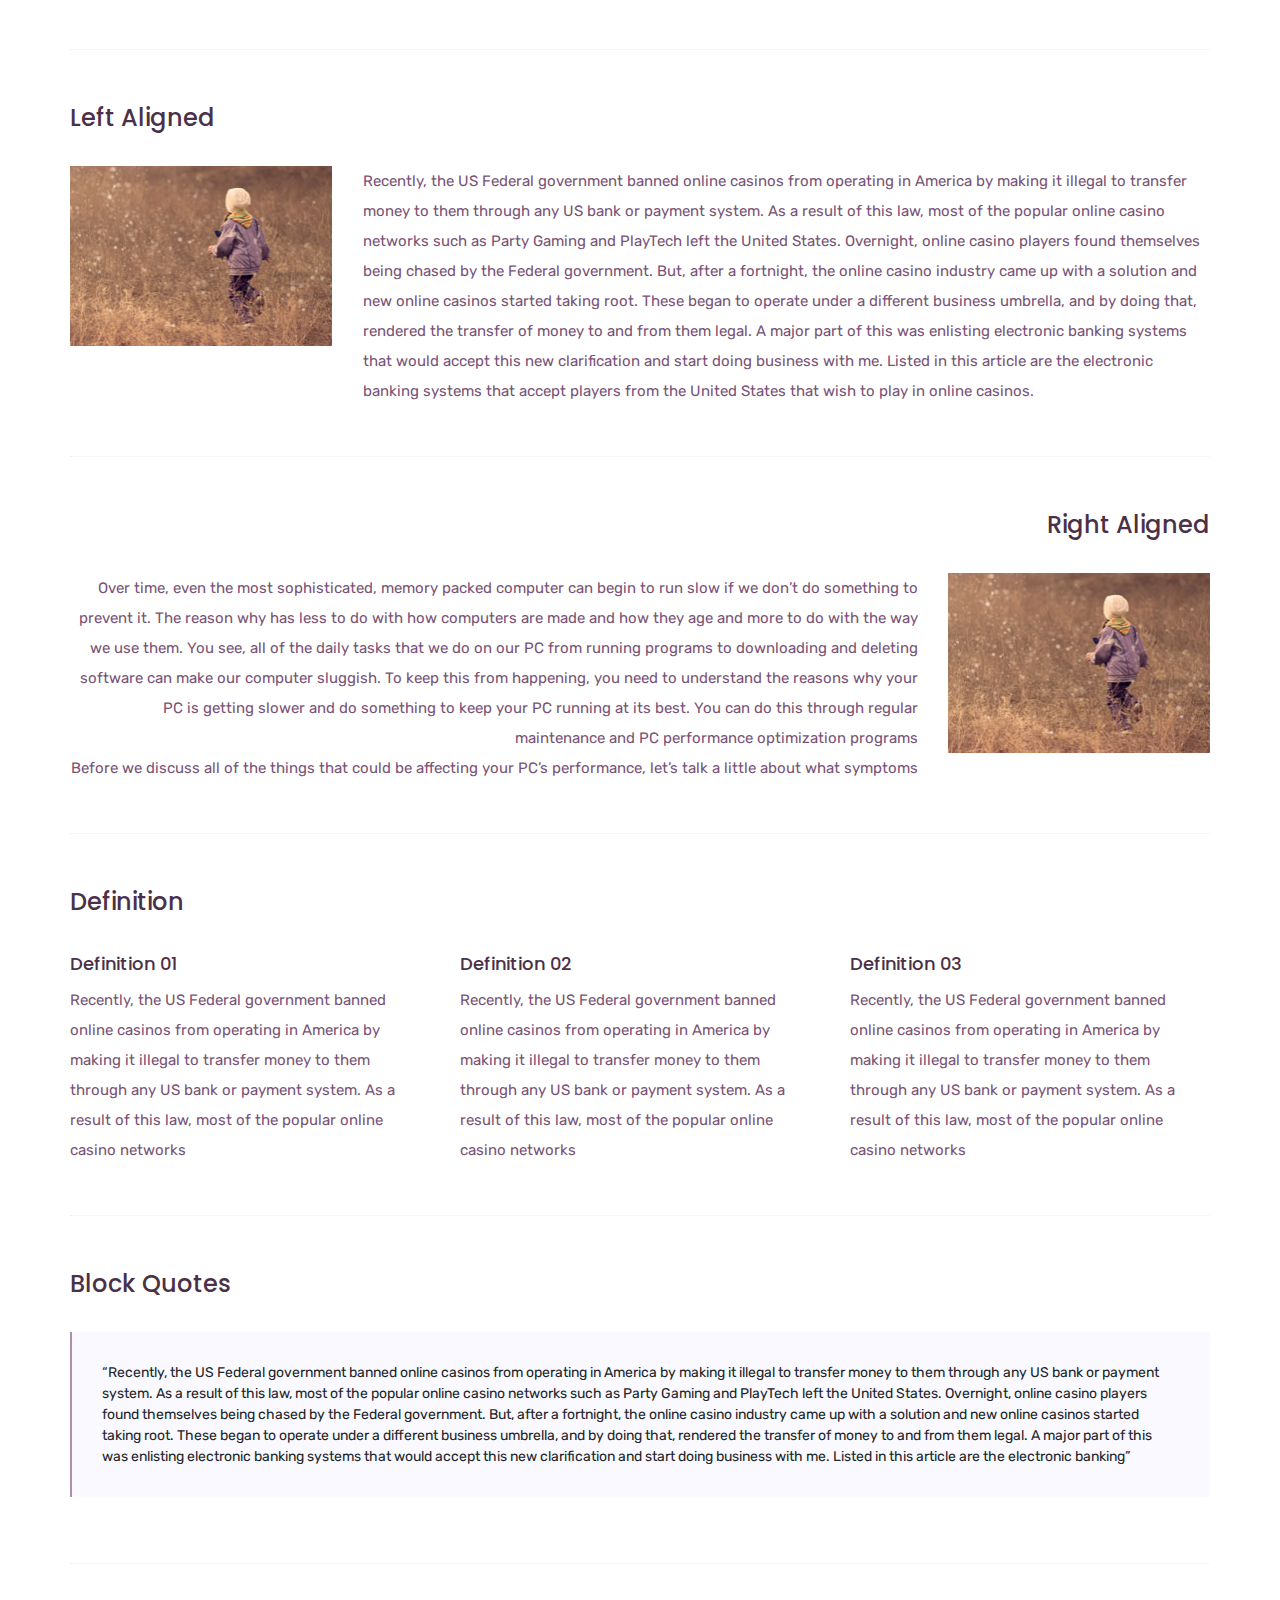
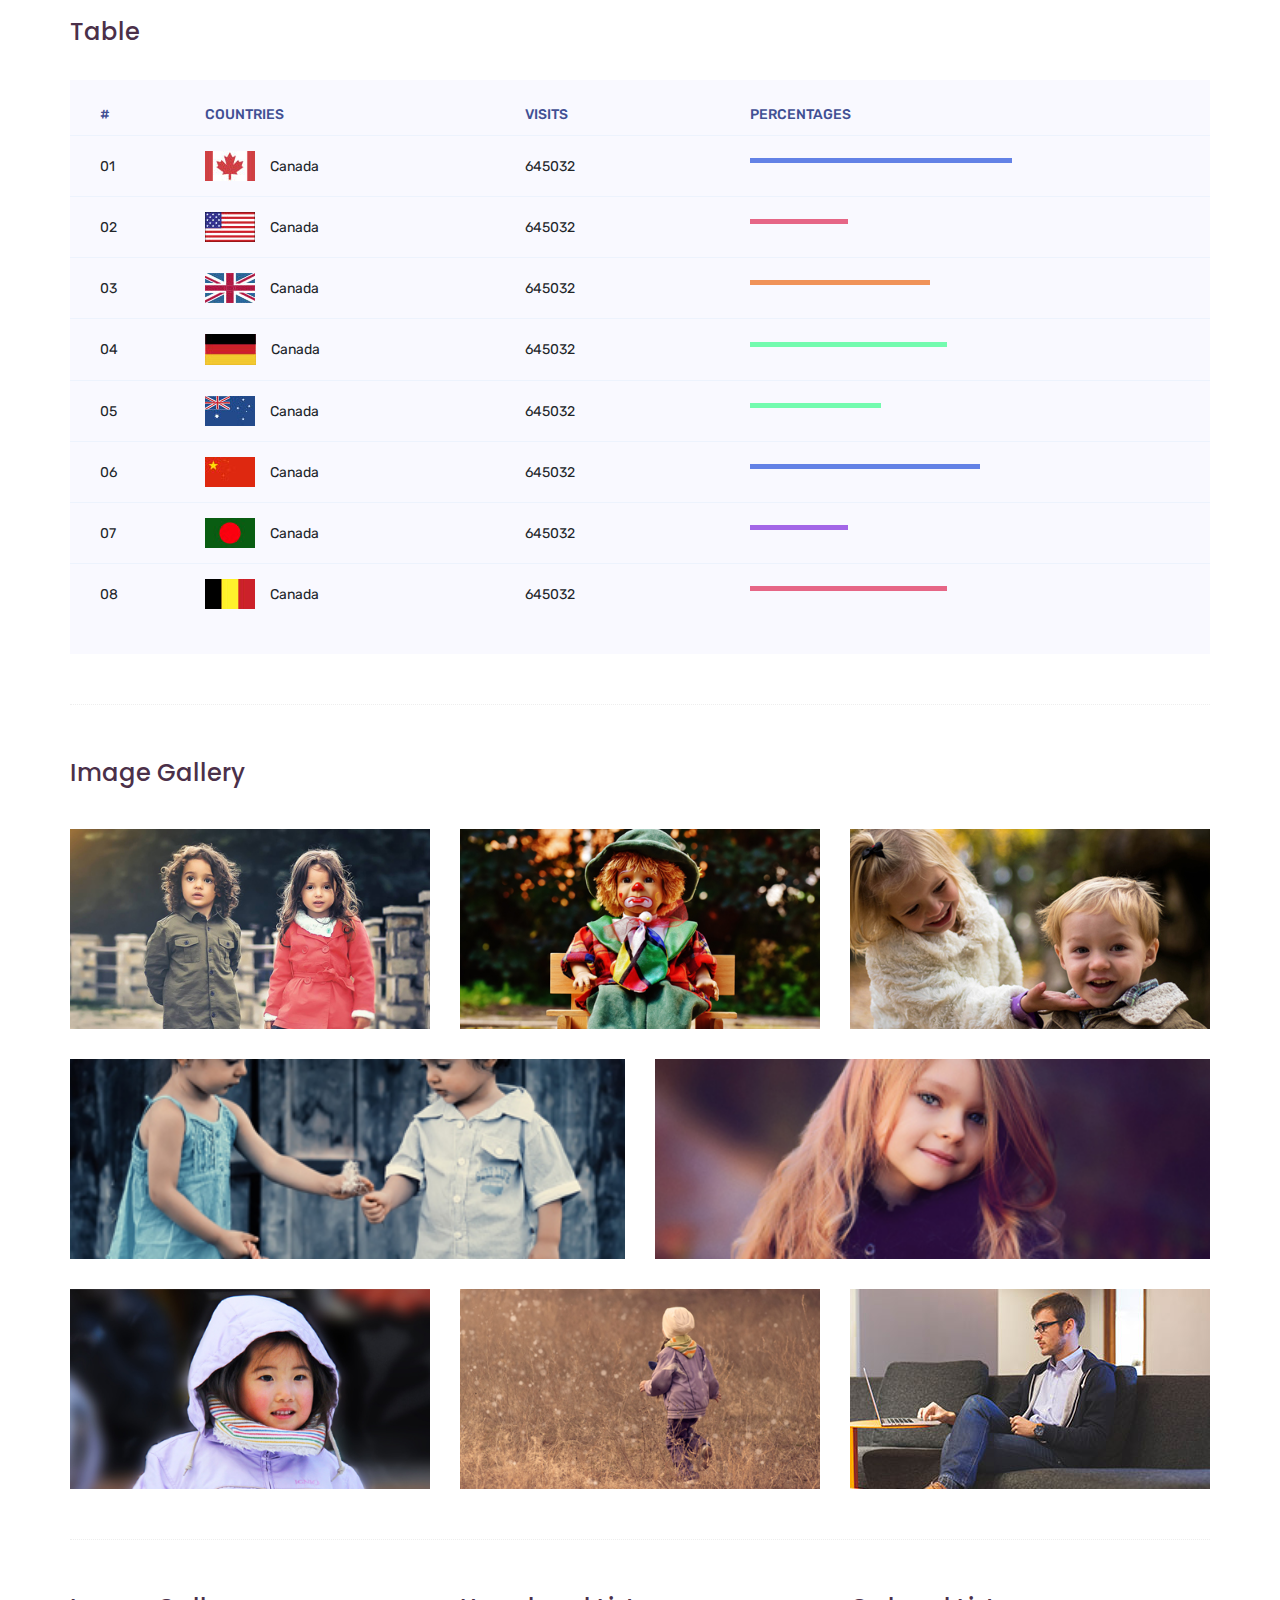
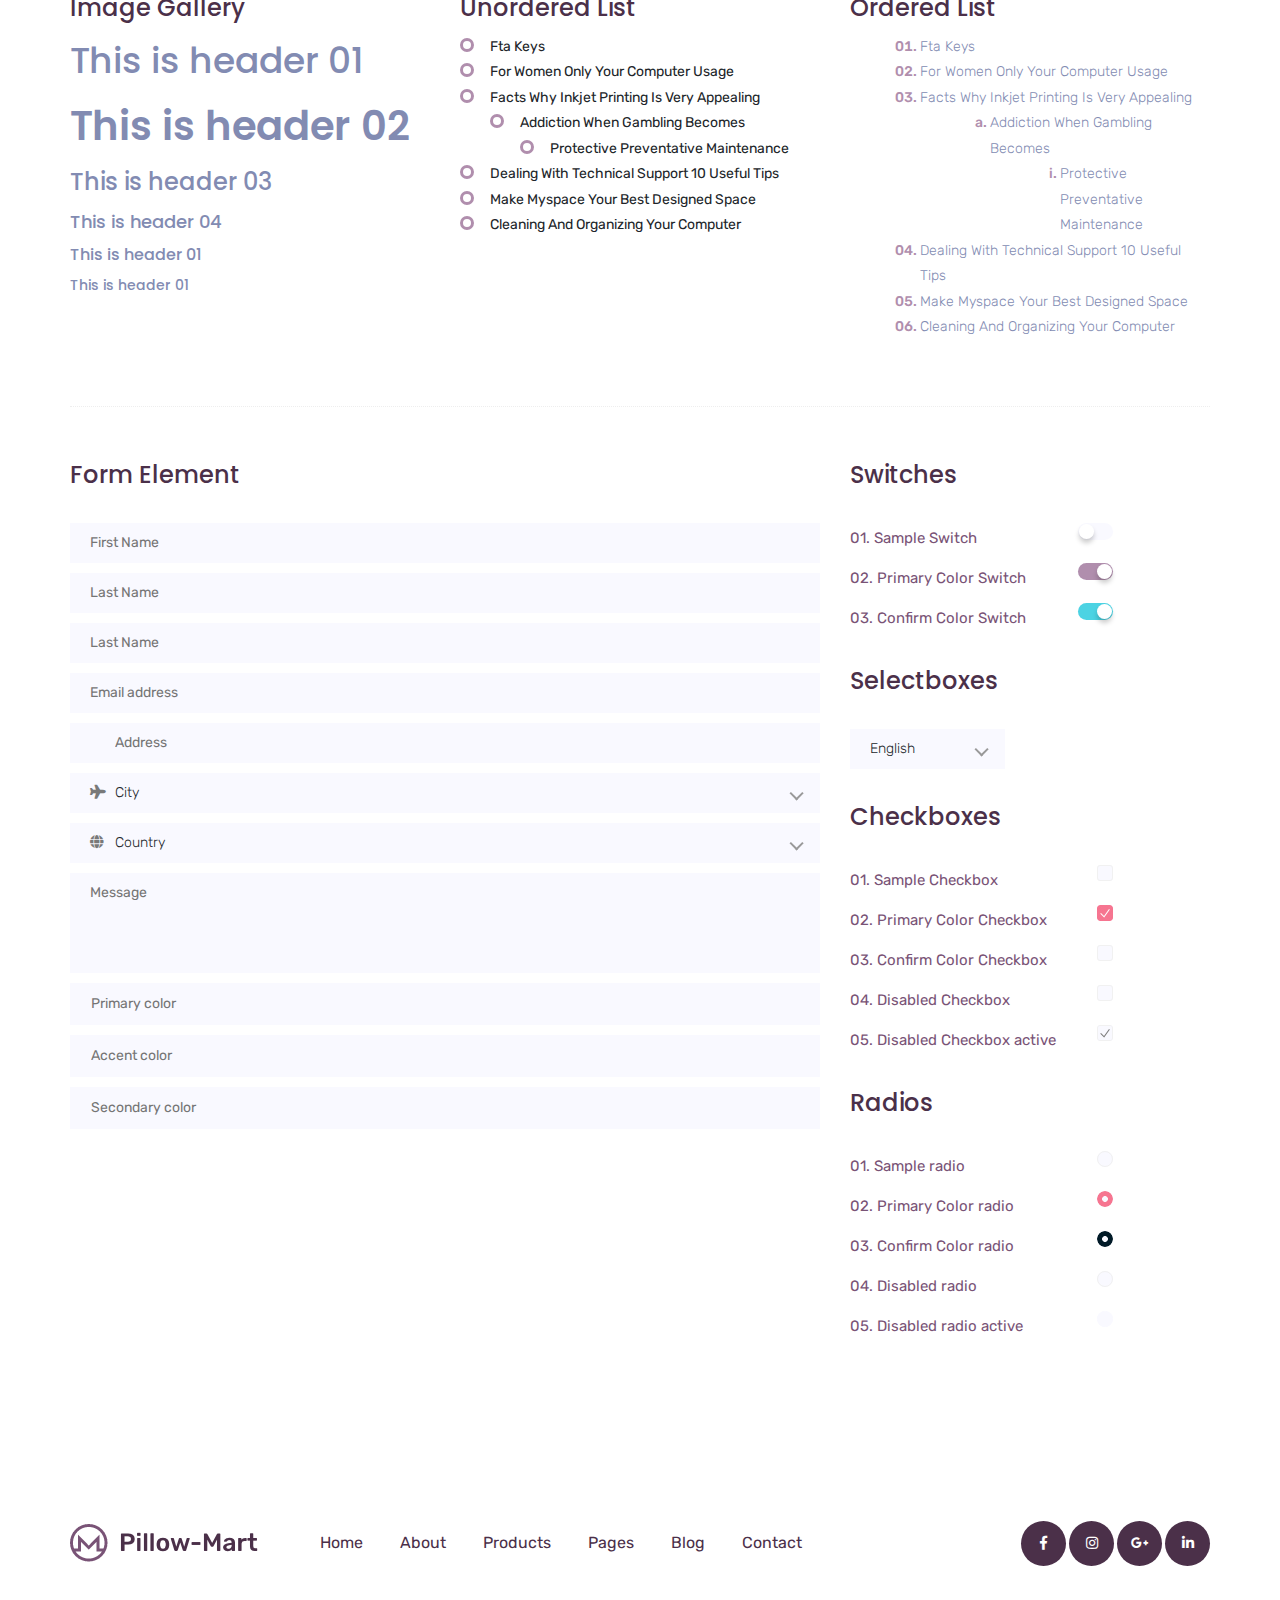
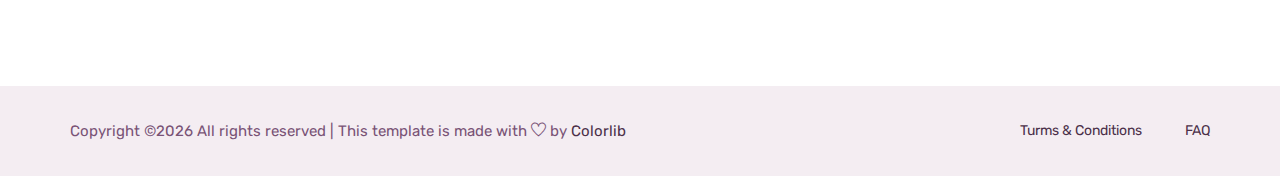
<file: pillowmart/elements.html>
<!doctype html>
<html lang="zxx">

<head>
    <!-- Required meta tags -->
    <meta charset="utf-8">
    <meta name="viewport" content="width=device-width, initial-scale=1, shrink-to-fit=no">
    <title>pillloMart</title>
    <link rel="icon" href="img/favicon.png">
    <!-- Bootstrap CSS -->
    <link rel="stylesheet" href="css/bootstrap.min.css">
    <!-- animate CSS -->
    <link rel="stylesheet" href="css/animate.css">
    <!-- owl carousel CSS -->
    <link rel="stylesheet" href="css/owl.carousel.min.css">
    <!-- font awesome CSS -->
    <link rel="stylesheet" href="css/all.css">
    <!-- icon CSS -->
    <link rel="stylesheet" href="css/flaticon.css">
    <link rel="stylesheet" href="css/themify-icons.css">
    <!-- magnific popup CSS -->
    <link rel="stylesheet" href="css/magnific-popup.css">
    <!-- nice select CSS -->
    <link rel="stylesheet" href="css/nice-select.css">
    <!-- style CSS -->
    <link rel="stylesheet" href="css/style.css">
</head>

<body>
    <!--::header part start::-->
    <header class="main_menu home_menu">
        <div class="container">
            <div class="row align-items-center justify-content-center">
                <div class="col-lg-12">
                    <nav class="navbar navbar-expand-lg navbar-light">
                        <a class="navbar-brand" href="index.html"> <img src="img/logo.png" alt="logo"> </a>
                        <button class="navbar-toggler" type="button" data-toggle="collapse"
                            data-target="#navbarSupportedContent" aria-controls="navbarSupportedContent"
                            aria-expanded="false" aria-label="Toggle navigation">
                            <span class="menu_icon"><i class="fas fa-bars"></i></span>
                        </button>

                        <div class="collapse navbar-collapse main-menu-item" id="navbarSupportedContent">
                            <ul class="navbar-nav">
                                <li class="nav-item">
                                    <a class="nav-link" href="index.html">Home</a>
                                </li>
                                <li class="nav-item">
                                    <a class="nav-link" href="about.html">about</a>
                                </li>
                                <li class="nav-item dropdown">
                                    <a class="nav-link dropdown-toggle" href="blog.html" id="navbarDropdown_1"
                                        role="button" data-toggle="dropdown" aria-haspopup="true" aria-expanded="false">
                                        product
                                    </a>
                                    <div class="dropdown-menu" aria-labelledby="navbarDropdown_1">
                                        <a class="dropdown-item" href="product_list.html"> product list</a>
                                        <a class="dropdown-item" href="single-product.html">product details</a>
                                        
                                    </div>
                                </li>
                                <li class="nav-item dropdown">
                                    <a class="nav-link dropdown-toggle" href="blog.html" id="navbarDropdown_3"
                                        role="button" data-toggle="dropdown" aria-haspopup="true" aria-expanded="false">
                                        pages
                                    </a>
                                    <div class="dropdown-menu" aria-labelledby="navbarDropdown_2">
                                        <a class="dropdown-item" href="login.html"> 
                                            login
                                            
                                        </a>
                                        <a class="dropdown-item" href="checkout.html">product checkout</a>
                                        <a class="dropdown-item" href="cart.html">shopping cart</a>
                                        <a class="dropdown-item" href="confirmation.html">confirmation</a>
                                        <a class="dropdown-item" href="elements.html">elements</a>
                                    </div>
                                </li>
                                
                                <li class="nav-item dropdown">
                                    <a class="nav-link dropdown-toggle" href="blog.html" id="navbarDropdown_2"
                                        role="button" data-toggle="dropdown" aria-haspopup="true" aria-expanded="false">
                                        blog
                                    </a>
                                    <div class="dropdown-menu" aria-labelledby="navbarDropdown_2">
                                        <a class="dropdown-item" href="blog.html"> blog</a>
                                        <a class="dropdown-item" href="single-blog.html">Single blog</a>
                                    </div>
                                </li>
                                
                                <li class="nav-item">
                                    <a class="nav-link" href="contact.html">Contact</a>
                                </li>
                            </ul>
                        </div>
                        <div class="hearer_icon d-flex align-items-center">
                            <a id="search_1" href="javascript:void(0)"><i class="ti-search"></i></a>
                            <a href="cart.html">
								<i class="flaticon-shopping-cart-black-shape"></i>
							</a>
                        </div>
                    </nav>
                </div>
            </div>
        </div>
        <div class="search_input" id="search_input_box">
            <div class="container ">
                <form class="d-flex justify-content-between search-inner">
                    <input type="text" class="form-control" id="search_input" placeholder="Search Here">
                    <button type="submit" class="btn"></button>
                    <span class="ti-close" id="close_search" title="Close Search"></span>
                </form>
            </div>
        </div>
    </header>
    <!-- Header part end-->

    <!-- breadcrumb part start-->
    <section class="breadcrumb_part">
        <div class="container">
            <div class="row">
                <div class="col-lg-12">
                    <div class="breadcrumb_iner">
                        <h2>elements</h2>
                    </div>
                </div>
            </div>
        </div>
    </section>
	<!-- breadcrumb part end-->
	
	<!-- Start Sample Area -->
	<section class="sample-text-area">
		<div class="container box_1170">
			<h3 class="text-heading">Text Sample</h3>
			<p class="sample-text">
				Every avid independent filmmaker has <b>Bold</b> about making that <i>Italic</i> interest documentary,
				or short
				film to show off their creative prowess. Many have great ideas and want to “wow”
				the<sup>Superscript</sup> scene,
				or video renters with their big project. But once you have the<sub>Subscript</sub> “in the can” (no easy
				feat), how
				do you move from a <del>Strike</del> through of master DVDs with the <u>“Underline”</u> marked
				hand-written title
				inside a secondhand CD case, to a pile of cardboard boxes full of shiny new, retail-ready DVDs, with UPC
				barcodes
				and polywrap sitting on your doorstep? You need to create eye-popping artwork and have your project
				replicated.
				Using a reputable full service DVD Replication company like PacificDisc, Inc. to partner with is
				certainly a
				helpful option to ensure a professional end result, but to help with your DVD replication project, here
				are 4 easy
				steps to follow for good DVD replication results:

			</p>
		</div>
	</section>
	<!-- End Sample Area -->

	<!-- Start Button -->
	<section class="button-area">
		<div class="container box_1170 border-top-generic">
			<h3 class="text-heading">Sample Buttons</h3>
			<div class="button-group-area">
				<a href="#" class="genric-btn default">Default</a>
				<a href="#" class="genric-btn primary">Primary</a>
				<a href="#" class="genric-btn success">Success</a>
				<a href="#" class="genric-btn info">Info</a>
				<a href="#" class="genric-btn warning">Warning</a>
				<a href="#" class="genric-btn danger">Danger</a>
				<a href="#" class="genric-btn link">Link</a>
				<a href="#" class="genric-btn disable">Disable</a>
			</div>
			<div class="button-group-area mt-10">
				<a href="#" class="genric-btn default-border">Default</a>
				<a href="#" class="genric-btn primary-border">Primary</a>
				<a href="#" class="genric-btn success-border">Success</a>
				<a href="#" class="genric-btn info-border">Info</a>
				<a href="#" class="genric-btn warning-border">Warning</a>
				<a href="#" class="genric-btn danger-border">Danger</a>
				<a href="#" class="genric-btn link-border">Link</a>
				<a href="#" class="genric-btn disable">Disable</a>
			</div>
			<div class="button-group-area mt-40">
				<a href="#" class="genric-btn default radius">Default</a>
				<a href="#" class="genric-btn primary radius">Primary</a>
				<a href="#" class="genric-btn success radius">Success</a>
				<a href="#" class="genric-btn info radius">Info</a>
				<a href="#" class="genric-btn warning radius">Warning</a>
				<a href="#" class="genric-btn danger radius">Danger</a>
				<a href="#" class="genric-btn link radius">Link</a>
				<a href="#" class="genric-btn disable radius">Disable</a>
			</div>
			<div class="button-group-area mt-10">
				<a href="#" class="genric-btn default-border radius">Default</a>
				<a href="#" class="genric-btn primary-border radius">Primary</a>
				<a href="#" class="genric-btn success-border radius">Success</a>
				<a href="#" class="genric-btn info-border radius">Info</a>
				<a href="#" class="genric-btn warning-border radius">Warning</a>
				<a href="#" class="genric-btn danger-border radius">Danger</a>
				<a href="#" class="genric-btn link-border radius">Link</a>
				<a href="#" class="genric-btn disable radius">Disable</a>
			</div>
			<div class="button-group-area mt-40">
				<a href="#" class="genric-btn default circle">Default</a>
				<a href="#" class="genric-btn primary circle">Primary</a>
				<a href="#" class="genric-btn success circle">Success</a>
				<a href="#" class="genric-btn info circle">Info</a>
				<a href="#" class="genric-btn warning circle">Warning</a>
				<a href="#" class="genric-btn danger circle">Danger</a>
				<a href="#" class="genric-btn link circle">Link</a>
				<a href="#" class="genric-btn disable circle">Disable</a>
			</div>
			<div class="button-group-area mt-10">
				<a href="#" class="genric-btn default-border circle">Default</a>
				<a href="#" class="genric-btn primary-border circle">Primary</a>
				<a href="#" class="genric-btn success-border circle">Success</a>
				<a href="#" class="genric-btn info-border circle">Info</a>
				<a href="#" class="genric-btn warning-border circle">Warning</a>
				<a href="#" class="genric-btn danger-border circle">Danger</a>
				<a href="#" class="genric-btn link-border circle">Link</a>
				<a href="#" class="genric-btn disable circle">Disable</a>
			</div>
			<div class="button-group-area mt-40">
				<a href="#" class="genric-btn default circle arrow">Default<span class="lnr lnr-arrow-right"></span></a>
				<a href="#" class="genric-btn primary circle arrow">Primary<span class="lnr lnr-arrow-right"></span></a>
				<a href="#" class="genric-btn success circle arrow">Success<span class="lnr lnr-arrow-right"></span></a>
				<a href="#" class="genric-btn info circle arrow">Info<span class="lnr lnr-arrow-right"></span></a>
				<a href="#" class="genric-btn warning circle arrow">Warning<span class="lnr lnr-arrow-right"></span></a>
				<a href="#" class="genric-btn danger circle arrow">Danger<span class="lnr lnr-arrow-right"></span></a>
			</div>
			<div class="button-group-area mt-10">
				<a href="#" class="genric-btn default-border circle arrow">Default<span
						class="lnr lnr-arrow-right"></span></a>
				<a href="#" class="genric-btn primary-border circle arrow">Primary<span
						class="lnr lnr-arrow-right"></span></a>
				<a href="#" class="genric-btn success-border circle arrow">Success<span
						class="lnr lnr-arrow-right"></span></a>
				<a href="#" class="genric-btn info-border circle arrow">Info<span
						class="lnr lnr-arrow-right"></span></a>
				<a href="#" class="genric-btn warning-border circle arrow">Warning<span
						class="lnr lnr-arrow-right"></span></a>
				<a href="#" class="genric-btn danger-border circle arrow">Danger<span
						class="lnr lnr-arrow-right"></span></a>
			</div>
			<div class="button-group-area mt-40">
				<a href="#" class="genric-btn primary e-large">Extra Large</a>
				<a href="#" class="genric-btn success large">Large</a>
				<a href="#" class="genric-btn primary">Default</a>
				<a href="#" class="genric-btn success medium">Medium</a>
				<a href="#" class="genric-btn primary small">Small</a>
			</div>
			<div class="button-group-area mt-10">
				<a href="#" class="genric-btn primary-border e-large">Extra Large</a>
				<a href="#" class="genric-btn success-border large">Large</a>
				<a href="#" class="genric-btn primary-border">Default</a>
				<a href="#" class="genric-btn success-border medium">Medium</a>
				<a href="#" class="genric-btn primary-border small">Small</a>
			</div>
		</div>
	</section>
	<!-- End Button -->

	<!-- Start Align Area -->
	<div class="whole-wrap">
		<div class="container box_1170">
			<div class="section-top-border">
				<h3 class="mb-30">Left Aligned</h3>
				<div class="row">
					<div class="col-md-3">
						<img src="img/elements/d.jpg" alt="" class="img-fluid">
					</div>
					<div class="col-md-9 mt-sm-20">
						<p>Recently, the US Federal government banned online casinos from operating in America by making
							it illegal to
							transfer money to them through any US bank or payment system. As a result of this law, most
							of the popular
							online casino networks such as Party Gaming and PlayTech left the United States. Overnight,
							online casino
							players found themselves being chased by the Federal government. But, after a fortnight, the
							online casino
							industry came up with a solution and new online casinos started taking root. These began to
							operate under a
							different business umbrella, and by doing that, rendered the transfer of money to and from
							them legal. A major
							part of this was enlisting electronic banking systems that would accept this new
							clarification and start doing
							business with me. Listed in this article are the electronic banking systems that accept
							players from the United
							States that wish to play in online casinos.</p>
					</div>
				</div>
			</div>
			<div class="section-top-border text-right">
				<h3 class="mb-30">Right Aligned</h3>
				<div class="row">
					<div class="col-md-9">
						<p class="text-right">Over time, even the most sophisticated, memory packed computer can begin
							to run slow if we
							don’t do something to prevent it. The reason why has less to do with how computers are made
							and how they age and
							more to do with the way we use them. You see, all of the daily tasks that we do on our PC
							from running programs
							to downloading and deleting software can make our computer sluggish. To keep this from
							happening, you need to
							understand the reasons why your PC is getting slower and do something to keep your PC
							running at its best. You
							can do this through regular maintenance and PC performance optimization programs</p>
						<p class="text-right">Before we discuss all of the things that could be affecting your PC’s
							performance, let’s
							talk a little about what symptoms</p>
					</div>
					<div class="col-md-3">
						<img src="img/elements/d.jpg" alt="" class="img-fluid">
					</div>
				</div>
			</div>
			<div class="section-top-border">
				<h3 class="mb-30">Definition</h3>
				<div class="row">
					<div class="col-md-4">
						<div class="single-defination">
							<h4 class="mb-20">Definition 01</h4>
							<p>Recently, the US Federal government banned online casinos from operating in America by
								making it illegal to
								transfer money to them through any US bank or payment system. As a result of this law,
								most of the popular
								online casino networks</p>
						</div>
					</div>
					<div class="col-md-4">
						<div class="single-defination">
							<h4 class="mb-20">Definition 02</h4>
							<p>Recently, the US Federal government banned online casinos from operating in America by
								making it illegal to
								transfer money to them through any US bank or payment system. As a result of this law,
								most of the popular
								online casino networks</p>
						</div>
					</div>
					<div class="col-md-4">
						<div class="single-defination">
							<h4 class="mb-20">Definition 03</h4>
							<p>Recently, the US Federal government banned online casinos from operating in America by
								making it illegal to
								transfer money to them through any US bank or payment system. As a result of this law,
								most of the popular
								online casino networks</p>
						</div>
					</div>
				</div>
			</div>
			<div class="section-top-border">
				<h3 class="mb-30">Block Quotes</h3>
				<div class="row">
					<div class="col-lg-12">
						<blockquote class="generic-blockquote">
							“Recently, the US Federal government banned online casinos from operating in America by
							making it illegal to
							transfer money to them through any US bank or payment system. As a result of this law, most
							of the popular
							online casino networks such as Party Gaming and PlayTech left the United States. Overnight,
							online casino
							players found themselves being chased by the Federal government. But, after a fortnight, the
							online casino
							industry came up with a solution and new online casinos started taking root. These began to
							operate under a
							different business umbrella, and by doing that, rendered the transfer of money to and from
							them legal. A major
							part of this was enlisting electronic banking systems that would accept this new
							clarification and start doing
							business with me. Listed in this article are the electronic banking”
						</blockquote>
					</div>
				</div>
			</div>
			<div class="section-top-border">
				<h3 class="mb-30">Table</h3>
				<div class="progress-table-wrap">
					<div class="progress-table">
						<div class="table-head">
							<div class="serial">#</div>
							<div class="country">Countries</div>
							<div class="visit">Visits</div>
							<div class="percentage">Percentages</div>
						</div>
						<div class="table-row">
							<div class="serial">01</div>
							<div class="country"> <img src="img/elements/f1.jpg" alt="flag">Canada</div>
							<div class="visit">645032</div>
							<div class="percentage">
								<div class="progress">
									<div class="progress-bar color-1" role="progressbar" style="width: 80%"
										aria-valuenow="80" aria-valuemin="0" aria-valuemax="100"></div>
								</div>
							</div>
						</div>
						<div class="table-row">
							<div class="serial">02</div>
							<div class="country"> <img src="img/elements/f2.jpg" alt="flag">Canada</div>
							<div class="visit">645032</div>
							<div class="percentage">
								<div class="progress">
									<div class="progress-bar color-2" role="progressbar" style="width: 30%"
										aria-valuenow="30" aria-valuemin="0" aria-valuemax="100"></div>
								</div>
							</div>
						</div>
						<div class="table-row">
							<div class="serial">03</div>
							<div class="country"> <img src="img/elements/f3.jpg" alt="flag">Canada</div>
							<div class="visit">645032</div>
							<div class="percentage">
								<div class="progress">
									<div class="progress-bar color-3" role="progressbar" style="width: 55%"
										aria-valuenow="55" aria-valuemin="0" aria-valuemax="100"></div>
								</div>
							</div>
						</div>
						<div class="table-row">
							<div class="serial">04</div>
							<div class="country"> <img src="img/elements/f4.jpg" alt="flag">Canada</div>
							<div class="visit">645032</div>
							<div class="percentage">
								<div class="progress">
									<div class="progress-bar color-4" role="progressbar" style="width: 60%"
										aria-valuenow="60" aria-valuemin="0" aria-valuemax="100"></div>
								</div>
							</div>
						</div>
						<div class="table-row">
							<div class="serial">05</div>
							<div class="country"> <img src="img/elements/f5.jpg" alt="flag">Canada</div>
							<div class="visit">645032</div>
							<div class="percentage">
								<div class="progress">
									<div class="progress-bar color-5" role="progressbar" style="width: 40%"
										aria-valuenow="40" aria-valuemin="0" aria-valuemax="100"></div>
								</div>
							</div>
						</div>
						<div class="table-row">
							<div class="serial">06</div>
							<div class="country"> <img src="img/elements/f6.jpg" alt="flag">Canada</div>
							<div class="visit">645032</div>
							<div class="percentage">
								<div class="progress">
									<div class="progress-bar color-6" role="progressbar" style="width: 70%"
										aria-valuenow="70" aria-valuemin="0" aria-valuemax="100"></div>
								</div>
							</div>
						</div>
						<div class="table-row">
							<div class="serial">07</div>
							<div class="country"> <img src="img/elements/f7.jpg" alt="flag">Canada</div>
							<div class="visit">645032</div>
							<div class="percentage">
								<div class="progress">
									<div class="progress-bar color-7" role="progressbar" style="width: 30%"
										aria-valuenow="30" aria-valuemin="0" aria-valuemax="100"></div>
								</div>
							</div>
						</div>
						<div class="table-row">
							<div class="serial">08</div>
							<div class="country"> <img src="img/elements/f8.jpg" alt="flag">Canada</div>
							<div class="visit">645032</div>
							<div class="percentage">
								<div class="progress">
									<div class="progress-bar color-8" role="progressbar" style="width: 60%"
										aria-valuenow="60" aria-valuemin="0" aria-valuemax="100"></div>
								</div>
							</div>
						</div>
					</div>
				</div>
			</div>
			<div class="section-top-border">
				<h3>Image Gallery</h3>
				<div class="row gallery-item">
					<div class="col-md-4">
						<a href="img/elements/g1.jpg" class="img-pop-up img-gal">
							<div class="single-gallery-image" style="background: url(img/elements/g1.jpg);"></div>
						</a>
					</div>
					<div class="col-md-4">
						<a href="img/elements/g2.jpg" class="img-pop-up img-gal">
							<div class="single-gallery-image" style="background: url(img/elements/g2.jpg);"></div>
						</a>
					</div>
					<div class="col-md-4">
						<a href="img/elements/g3.jpg" class="img-pop-up img-gal">
							<div class="single-gallery-image" style="background: url(img/elements/g3.jpg);"></div>
						</a>
					</div>
					<div class="col-md-6">
						<a href="img/elements/g4.jpg" class="img-pop-up img-gal">
							<div class="single-gallery-image" style="background: url(img/elements/g4.jpg);"></div>
						</a>
					</div>
					<div class="col-md-6">
						<a href="img/elements/g5.jpg" class="img-pop-up img-gal">
							<div class="single-gallery-image" style="background: url(img/elements/g5.jpg);"></div>
						</a>
					</div>
					<div class="col-md-4">
						<a href="img/elements/g6.jpg" class="img-pop-up img-gal">
							<div class="single-gallery-image" style="background: url(img/elements/g6.jpg);"></div>
						</a>
					</div>
					<div class="col-md-4">
						<a href="img/elements/g7.jpg" class="img-pop-up img-gal"">
							<div class=" single-gallery-image" style="background: url(img/elements/g7.jpg);"></div>
					</a>
				</div>
				<div class="col-md-4">
					<a href="img/elements/g8.jpg" class="img-pop-up img-gal">
						<div class="single-gallery-image" style="background: url(img/elements/g8.jpg);"></div>
					</a>
				</div>
			</div>
		</div>
		<div class="section-top-border">
			<div class="row">
				<div class="col-md-4">
					<h3 class="mb-20">Image Gallery</h3>
					<div class="typography">
						<h1>This is header 01</h1>
						<h2>This is header 02</h2>
						<h3>This is header 03</h3>
						<h4>This is header 04</h4>
						<h5>This is header 01</h5>
						<h6>This is header 01</h6>
					</div>
				</div>
				<div class="col-md-4 mt-sm-30">
					<h3 class="mb-20">Unordered List</h3>
					<div class="">
						<ul class="unordered-list">
							<li>Fta Keys</li>
							<li>For Women Only Your Computer Usage</li>
							<li>Facts Why Inkjet Printing Is Very Appealing
								<ul>
									<li>Addiction When Gambling Becomes
										<ul>
											<li>Protective Preventative Maintenance</li>
										</ul>
									</li>
								</ul>
							</li>
							<li>Dealing With Technical Support 10 Useful Tips</li>
							<li>Make Myspace Your Best Designed Space</li>
							<li>Cleaning And Organizing Your Computer</li>
						</ul>
					</div>
				</div>
				<div class="col-md-4 mt-sm-30">
					<h3 class="mb-20">Ordered List</h3>
					<div class="">
						<ol class="ordered-list">
							<li><span>Fta Keys</span></li>
							<li><span>For Women Only Your Computer Usage</span></li>
							<li><span>Facts Why Inkjet Printing Is Very Appealing</span>
								<ol class="ordered-list-alpha">
									<li><span>Addiction When Gambling Becomes</span>
										<ol class="ordered-list-roman">
											<li><span>Protective Preventative Maintenance</span></li>
										</ol>
									</li>
								</ol>
							</li>
							<li><span>Dealing With Technical Support 10 Useful Tips</span></li>
							<li><span>Make Myspace Your Best Designed Space</span></li>
							<li><span>Cleaning And Organizing Your Computer</span></li>
						</ol>
					</div>
				</div>
			</div>
		</div>
		<div class="section-top-border">
			<div class="row">
				<div class="col-lg-8 col-md-8">
					<h3 class="mb-30">Form Element</h3>
					<form action="#">
						<div class="mt-10">
							<input type="text" name="first_name" placeholder="First Name"
								onfocus="this.placeholder = ''" onblur="this.placeholder = 'First Name'" required
								class="single-input">
						</div>
						<div class="mt-10">
							<input type="text" name="last_name" placeholder="Last Name" onfocus="this.placeholder = ''"
								onblur="this.placeholder = 'Last Name'" required class="single-input">
						</div>
						<div class="mt-10">
							<input type="text" name="last_name" placeholder="Last Name" onfocus="this.placeholder = ''"
								onblur="this.placeholder = 'Last Name'" required class="single-input">
						</div>
						<div class="mt-10">
							<input type="email" name="EMAIL" placeholder="Email address" onfocus="this.placeholder = ''"
								onblur="this.placeholder = 'Email address'" required class="single-input">
						</div>
						<div class="input-group-icon mt-10">
							<div class="icon"><i class="fa fa-thumb-tack" aria-hidden="true"></i></div>
							<input type="text" name="address" placeholder="Address" onfocus="this.placeholder = ''"
								onblur="this.placeholder = 'Address'" required class="single-input">
						</div>
						<div class="input-group-icon mt-10">
							<div class="icon"><i class="fa fa-plane" aria-hidden="true"></i></div>
							<div class="form-select" id="default-select">
								<select>
									<option value=" 1">City</option>
									<option value="1">Dhaka</option>
									<option value="1">Dilli</option>
									<option value="1">Newyork</option>
									<option value="1">Islamabad</option>
								</select>
							</div>
						</div>
						<div class="input-group-icon mt-10">
							<div class="icon"><i class="fa fa-globe" aria-hidden="true"></i></div>
							<div class="form-select" id="default-select_1">
								<select>
									<option value=" 1">Country</option>
									<option value="1">Bangladesh</option>
									<option value="1">India</option>
									<option value="1">England</option>
									<option value="1">Srilanka</option>
								</select>
							</div>
						</div>

						<div class="mt-10">
							<textarea class="single-textarea" placeholder="Message" onfocus="this.placeholder = ''"
								onblur="this.placeholder = 'Message'" required></textarea>
						</div>
						<!-- For Gradient Border Use -->
						<!-- <div class="mt-10">
										<div class="primary-input">
											<input id="primary-input" type="text" name="first_name" placeholder="Primary color" onfocus="this.placeholder = ''" onblur="this.placeholder = 'Primary color'">
											<label for="primary-input"></label>
										</div>
									</div> -->
						<div class="mt-10">
							<input type="text" name="first_name" placeholder="Primary color"
								onfocus="this.placeholder = ''" onblur="this.placeholder = 'Primary color'" required
								class="single-input-primary">
						</div>
						<div class="mt-10">
							<input type="text" name="first_name" placeholder="Accent color"
								onfocus="this.placeholder = ''" onblur="this.placeholder = 'Accent color'" required
								class="single-input-accent">
						</div>
						<div class="mt-10">
							<input type="text" name="first_name" placeholder="Secondary color"
								onfocus="this.placeholder = ''" onblur="this.placeholder = 'Secondary color'" required
								class="single-input-secondary">
						</div>
					</form>
				</div>
				<div class="col-lg-3 col-md-4 mt-sm-30">
					<div class="single-element-widget">
						<h3 class="mb-30">Switches</h3>
						<div class="switch-wrap d-flex justify-content-between">
							<p>01. Sample Switch</p>
							<div class="primary-switch">
								<input type="checkbox" id="default-switch">
								<label for="default-switch"></label>
							</div>
						</div>
						<div class="switch-wrap d-flex justify-content-between">
							<p>02. Primary Color Switch</p>
							<div class="primary-switch">
								<input type="checkbox" id="primary-switch" checked>
								<label for="primary-switch"></label>
							</div>
						</div>
						<div class="switch-wrap d-flex justify-content-between">
							<p>03. Confirm Color Switch</p>
							<div class="confirm-switch">
								<input type="checkbox" id="confirm-switch" checked>
								<label for="confirm-switch"></label>
							</div>
						</div>
					</div>
					<div class="single-element-widget mt-30">
						<h3 class="mb-30">Selectboxes</h3>
						<div class="default-select" id="default-select_2">
							<select>
								<option value=" 1">English</option>
								<option value="1">Spanish</option>
								<option value="1">Arabic</option>
								<option value="1">Portuguise</option>
								<option value="1">Bengali</option>
							</select>
						</div>
					</div>
					<div class="single-element-widget mt-30">
						<h3 class="mb-30">Checkboxes</h3>
						<div class="switch-wrap d-flex justify-content-between">
							<p>01. Sample Checkbox</p>
							<div class="primary-checkbox">
								<input type="checkbox" id="default-checkbox">
								<label for="default-checkbox"></label>
							</div>
						</div>
						<div class="switch-wrap d-flex justify-content-between">
							<p>02. Primary Color Checkbox</p>
							<div class="primary-checkbox">
								<input type="checkbox" id="primary-checkbox" checked>
								<label for="primary-checkbox"></label>
							</div>
						</div>
						<div class="switch-wrap d-flex justify-content-between">
							<p>03. Confirm Color Checkbox</p>
							<div class="confirm-checkbox">
								<input type="checkbox" id="confirm-checkbox">
								<label for="confirm-checkbox"></label>
							</div>
						</div>
						<div class="switch-wrap d-flex justify-content-between">
							<p>04. Disabled Checkbox</p>
							<div class="disabled-checkbox">
								<input type="checkbox" id="disabled-checkbox" disabled>
								<label for="disabled-checkbox"></label>
							</div>
						</div>
						<div class="switch-wrap d-flex justify-content-between">
							<p>05. Disabled Checkbox active</p>
							<div class="disabled-checkbox">
								<input type="checkbox" id="disabled-checkbox-active" checked disabled>
								<label for="disabled-checkbox-active"></label>
							</div>
						</div>
					</div>
					<div class="single-element-widget mt-30">
						<h3 class="mb-30">Radios</h3>
						<div class="switch-wrap d-flex justify-content-between">
							<p>01. Sample radio</p>
							<div class="primary-radio">
								<input type="checkbox" id="default-radio">
								<label for="default-radio"></label>
							</div>
						</div>
						<div class="switch-wrap d-flex justify-content-between">
							<p>02. Primary Color radio</p>
							<div class="primary-radio">
								<input type="checkbox" id="primary-radio" checked>
								<label for="primary-radio"></label>
							</div>
						</div>
						<div class="switch-wrap d-flex justify-content-between">
							<p>03. Confirm Color radio</p>
							<div class="confirm-radio">
								<input type="checkbox" id="confirm-radio" checked>
								<label for="confirm-radio"></label>
							</div>
						</div>
						<div class="switch-wrap d-flex justify-content-between">
							<p>04. Disabled radio</p>
							<div class="disabled-radio">
								<input type="checkbox" id="disabled-radio" disabled>
								<label for="disabled-radio"></label>
							</div>
						</div>
						<div class="switch-wrap d-flex justify-content-between">
							<p>05. Disabled radio active</p>
							<div class="disabled-radio">
								<input type="checkbox" id="disabled-radio-active" checked disabled>
								<label for="disabled-radio-active"></label>
							</div>
						</div>
					</div>
				</div>
			</div>
		</div>
	</div>
	</div>
	<!-- End Align Area -->

	<!--::footer_part start::-->
    <footer class="footer_part">
			<div class="footer_iner">
				<div class="container">
					<div class="row justify-content-between align-items-center">
						<div class="col-lg-8">
							<div class="footer_menu">
								<div class="footer_logo">
									<a href="index.html"><img src="img/logo.png" alt="#"></a>
								</div>
								<div class="footer_menu_item">
									<a href="index.html">Home</a>
									<a href="about.html">About</a>
									<a href="product_list.html">Products</a>
									<a href="#">Pages</a>
									<a href="blog.html">Blog</a>
									<a href="contact.html">Contact</a>
								</div>
							</div>
						</div>
						<div class="col-lg-4">
							<div class="social_icon">
								<a href="#"><i class="fab fa-facebook-f"></i></a>
								<a href="#"><i class="fab fa-instagram"></i></a>
								<a href="#"><i class="fab fa-google-plus-g"></i></a>
								<a href="#"><i class="fab fa-linkedin-in"></i></a>
							</div>
						</div>
					</div>
				</div>
			</div>
			
			<div class="copyright_part">
				<div class="container">
					<div class="row ">
						<div class="col-lg-12">
							<div class="copyright_text">
								<P><!-- Link back to Colorlib can't be removed. Template is licensed under CC BY 3.0. -->
Copyright &copy;<script>document.write(new Date().getFullYear());</script> All rights reserved | This template is made with <i class="ti-heart" aria-hidden="true"></i> by <a href="https://colorlib.com" target="_blank">Colorlib</a>
<!-- Link back to Colorlib can't be removed. Template is licensed under CC BY 3.0. --></P>
								<div class="copyright_link">
									<a href="#">Turms & Conditions</a>
									<a href="#">FAQ</a>
								</div>
							</div>
						</div>
					</div>
				</div>
			</div>
		</footer>
		<!--::footer_part end::-->
	
		<!-- jquery plugins here-->
		<script src="js/jquery-1.12.1.min.js"></script>
		<!-- popper js -->
		<script src="js/popper.min.js"></script>
		<!-- bootstrap js -->
		<script src="js/bootstrap.min.js"></script>
		<!-- easing js -->
		<script src="js/jquery.magnific-popup.js"></script>
		<!-- swiper js -->
		<script src="js/swiper.min.js"></script>
		<!-- swiper js -->
		<script src="js/mixitup.min.js"></script>
		<!-- particles js -->
		<script src="js/owl.carousel.min.js"></script>
		<script src="js/jquery.nice-select.min.js"></script>
		<!-- slick js -->
		<script src="js/slick.min.js"></script>
		<script src="js/jquery.counterup.min.js"></script>
		<script src="js/waypoints.min.js"></script>
		<script src="js/contact.js"></script>
		<script src="js/jquery.ajaxchimp.min.js"></script>
		<script src="js/jquery.form.js"></script>
		<script src="js/jquery.validate.min.js"></script>
		<script src="js/mail-script.js"></script>
		<!-- custom js -->
		<script src="js/custom.js"></script>
	</body>
	
	</html>
</file>
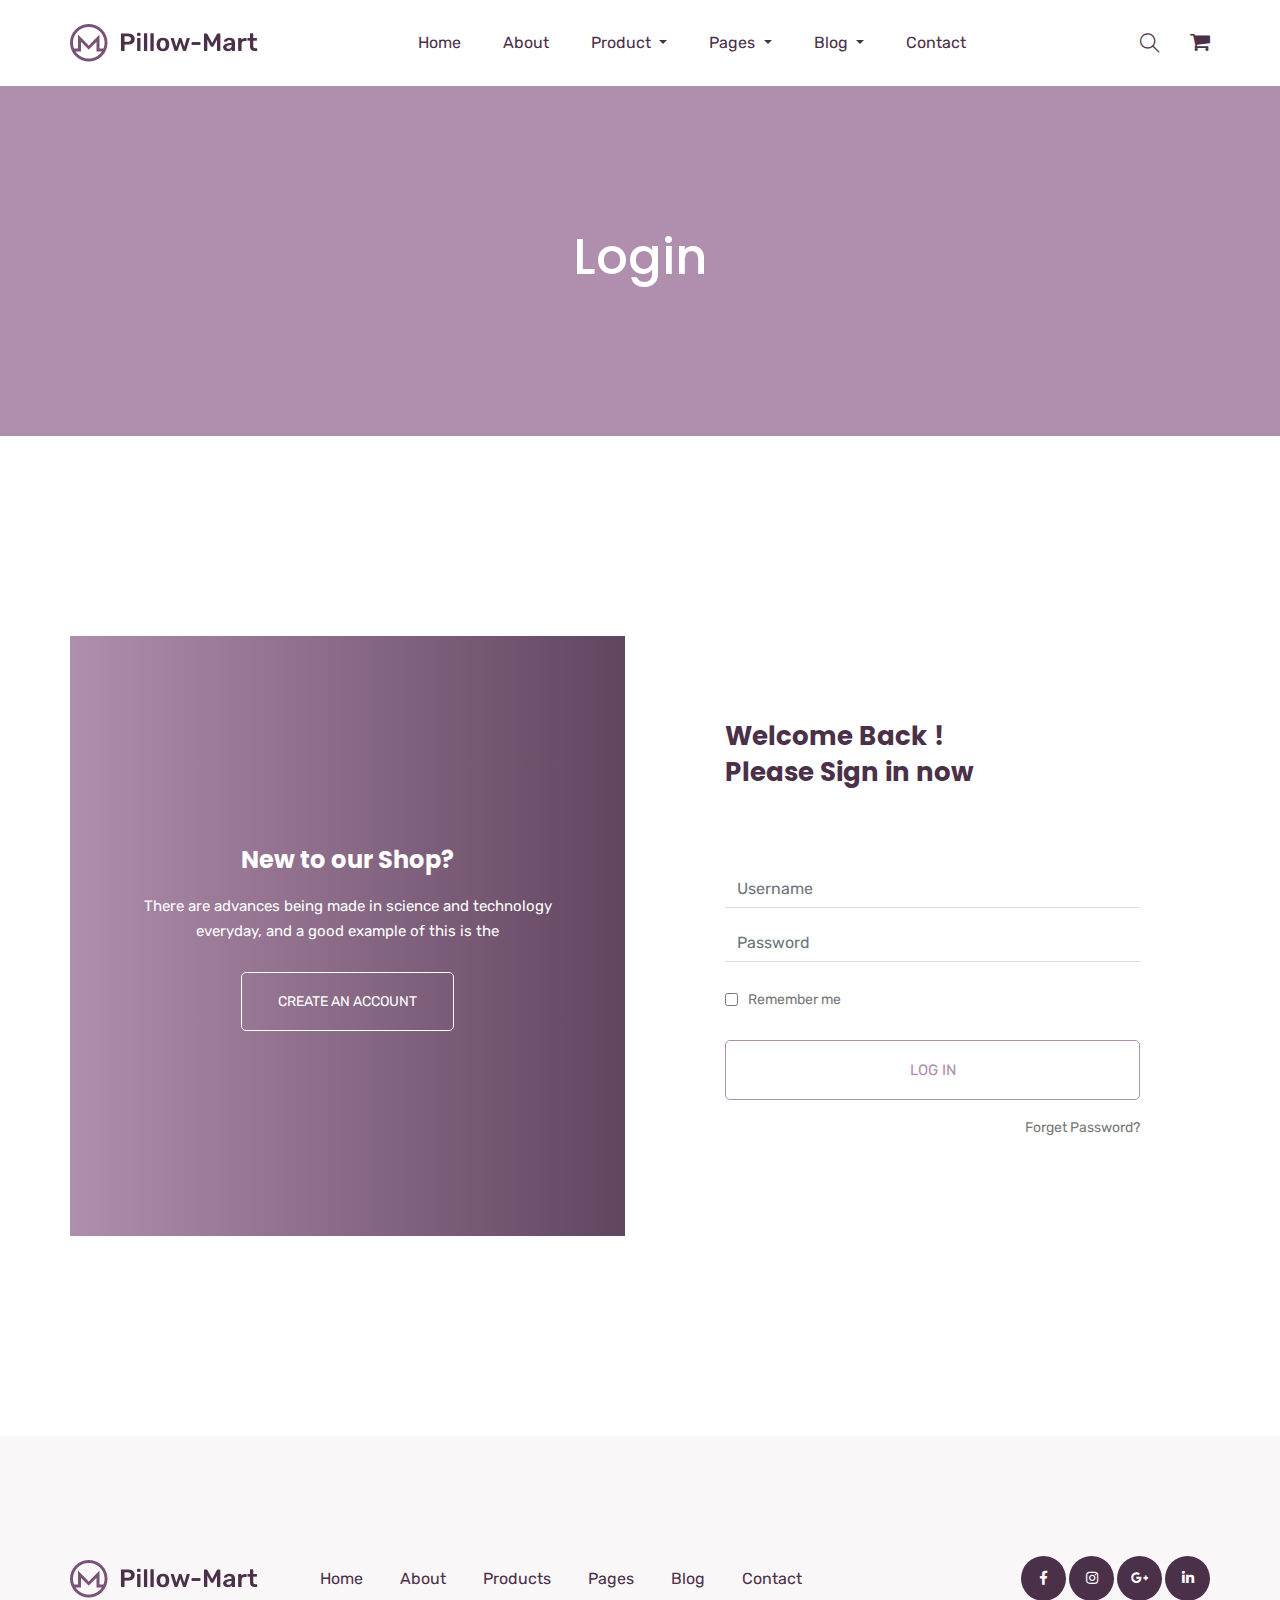
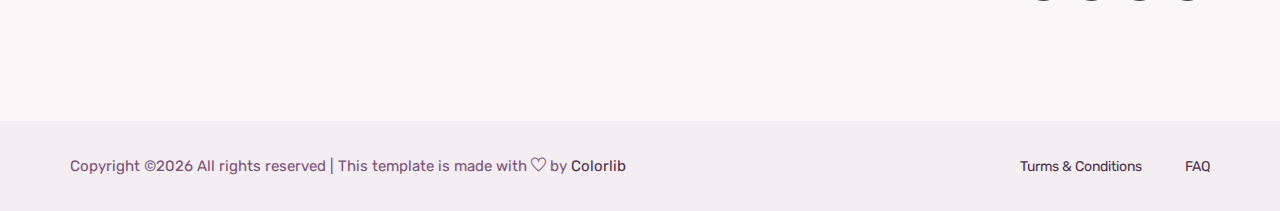
<file: pillowmart/login.html>
<!doctype html>
<html lang="zxx">

<head>
    <!-- Required meta tags -->
    <meta charset="utf-8">
    <meta name="viewport" content="width=device-width, initial-scale=1, shrink-to-fit=no">
    <title>pillloMart</title>
    <link rel="icon" href="img/favicon.png">
    <!-- Bootstrap CSS -->
    <link rel="stylesheet" href="css/bootstrap.min.css">
    <!-- animate CSS -->
    <link rel="stylesheet" href="css/animate.css">
    <!-- owl carousel CSS -->
    <link rel="stylesheet" href="css/owl.carousel.min.css">
    <!-- font awesome CSS -->
    <link rel="stylesheet" href="css/all.css">
    <!-- flaticon CSS -->
    <link rel="stylesheet" href="css/flaticon.css">
    <link rel="stylesheet" href="css/themify-icons.css">
    <!-- font awesome CSS -->
    <link rel="stylesheet" href="css/magnific-popup.css">
    <!-- swiper CSS -->
    <link rel="stylesheet" href="css/slick.css">
    <!-- style CSS -->
    <link rel="stylesheet" href="css/style.css">
</head>

<body>
    <!--::header part start::-->
    <header class="main_menu home_menu">
        <div class="container">
            <div class="row align-items-center justify-content-center">
                <div class="col-lg-12">
                    <nav class="navbar navbar-expand-lg navbar-light">
                        <a class="navbar-brand" href="index.html"> <img src="img/logo.png" alt="logo"> </a>
                        <button class="navbar-toggler" type="button" data-toggle="collapse"
                            data-target="#navbarSupportedContent" aria-controls="navbarSupportedContent"
                            aria-expanded="false" aria-label="Toggle navigation">
                            <span class="menu_icon"><i class="fas fa-bars"></i></span>
                        </button>

                        <div class="collapse navbar-collapse main-menu-item" id="navbarSupportedContent">
                            <ul class="navbar-nav">
                                <li class="nav-item">
                                    <a class="nav-link" href="index.html">Home</a>
                                </li>
                                <li class="nav-item">
                                    <a class="nav-link" href="about.html">about</a>
                                </li>
                                <li class="nav-item dropdown">
                                    <a class="nav-link dropdown-toggle" href="blog.html" id="navbarDropdown_1"
                                        role="button" data-toggle="dropdown" aria-haspopup="true" aria-expanded="false">
                                        product
                                    </a>
                                    <div class="dropdown-menu" aria-labelledby="navbarDropdown_1">
                                        <a class="dropdown-item" href="product_list.html"> product list</a>
                                        <a class="dropdown-item" href="single-product.html">product details</a>
                                        
                                    </div>
                                </li>
                                <li class="nav-item dropdown">
                                    <a class="nav-link dropdown-toggle" href="blog.html" id="navbarDropdown_3"
                                        role="button" data-toggle="dropdown" aria-haspopup="true" aria-expanded="false">
                                        pages
                                    </a>
                                    <div class="dropdown-menu" aria-labelledby="navbarDropdown_2">
                                        <a class="dropdown-item" href="login.html"> 
                                            login
                                            
                                        </a>
                                        <a class="dropdown-item" href="checkout.html">product checkout</a>
                                        <a class="dropdown-item" href="cart.html">shopping cart</a>
                                        <a class="dropdown-item" href="confirmation.html">confirmation</a>
                                        <a class="dropdown-item" href="elements.html">elements</a>
                                    </div>
                                </li>
                                
                                <li class="nav-item dropdown">
                                    <a class="nav-link dropdown-toggle" href="blog.html" id="navbarDropdown_2"
                                        role="button" data-toggle="dropdown" aria-haspopup="true" aria-expanded="false">
                                        blog
                                    </a>
                                    <div class="dropdown-menu" aria-labelledby="navbarDropdown_2">
                                        <a class="dropdown-item" href="blog.html"> blog</a>
                                        <a class="dropdown-item" href="single-blog.html">Single blog</a>
                                    </div>
                                </li>
                                
                                <li class="nav-item">
                                    <a class="nav-link" href="contact.html">Contact</a>
                                </li>
                            </ul>
                        </div>
                        <div class="hearer_icon d-flex align-items-center">
                            <a id="search_1" href="javascript:void(0)"><i class="ti-search"></i></a>
                            <a href="cart.html">
                                <i class="flaticon-shopping-cart-black-shape"></i>
                            </a>
                        </div>
                    </nav>
                </div>
            </div>
        </div>
        <div class="search_input" id="search_input_box">
            <div class="container ">
                <form class="d-flex justify-content-between search-inner">
                    <input type="text" class="form-control" id="search_input" placeholder="Search Here">
                    <button type="submit" class="btn"></button>
                    <span class="ti-close" id="close_search" title="Close Search"></span>
                </form>
            </div>
        </div>
    </header>
    <!-- Header part end-->

    <!-- breadcrumb part start-->
    <section class="breadcrumb_part">
        <div class="container">
            <div class="row">
                <div class="col-lg-12">
                    <div class="breadcrumb_iner">
                        <h2>login</h2>
                    </div>
                </div>
            </div>
        </div>
    </section>
    <!-- breadcrumb part end-->

    <!--================login_part Area =================-->
    <section class="login_part section_padding ">
        <div class="container">
            <div class="row align-items-center">
                <div class="col-lg-6 col-md-6">
                    <div class="login_part_text text-center">
                        <div class="login_part_text_iner">
                            <h2>New to our Shop?</h2>
                            <p>There are advances being made in science and technology
                                everyday, and a good example of this is the</p>
                            <a href="#" class="btn_3">Create an Account</a>
                        </div>
                    </div>
                </div>
                <div class="col-lg-6 col-md-6">
                    <div class="login_part_form">
                        <div class="login_part_form_iner">
                            <h3>Welcome Back ! <br>
                                Please Sign in now</h3>
                            <form class="row contact_form" action="#" method="post" novalidate="novalidate">
                                <div class="col-md-12 form-group p_star">
                                    <input type="text" class="form-control" id="name" name="name" value=""
                                        placeholder="Username">
                                </div>
                                <div class="col-md-12 form-group p_star">
                                    <input type="password" class="form-control" id="password" name="password" value=""
                                        placeholder="Password">
                                </div>
                                <div class="col-md-12 form-group">
                                    <div class="creat_account d-flex align-items-center">
                                        <input type="checkbox" id="f-option" name="selector">
                                        <label for="f-option">Remember me</label>
                                    </div>
                                    <button type="submit" value="submit" class="btn_3">
                                        log in
                                    </button>
                                    <a class="lost_pass" href="#">forget password?</a>
                                </div>
                            </form>
                        </div>
                    </div>
                </div>
            </div>
        </div>
    </section>
    <!--================login_part end =================-->

    <!--::footer_part start::-->
    <footer class="footer_part">
        <div class="footer_iner section_bg">
            <div class="container">
                <div class="row justify-content-between align-items-center">
                    <div class="col-lg-8">
                        <div class="footer_menu">
                            <div class="footer_logo">
                                <a href="index.html"><img src="img/logo.png" alt="#"></a>
                            </div>
                            <div class="footer_menu_item">
                                <a href="index.html">Home</a>
                                <a href="about.html">About</a>
                                <a href="product_list.html">Products</a>
                                <a href="#">Pages</a>
                                <a href="blog.html">Blog</a>
                                <a href="contact.html">Contact</a>
                            </div>
                        </div>
                    </div>
                    <div class="col-lg-4">
                        <div class="social_icon">
                            <a href="#"><i class="fab fa-facebook-f"></i></a>
                            <a href="#"><i class="fab fa-instagram"></i></a>
                            <a href="#"><i class="fab fa-google-plus-g"></i></a>
                            <a href="#"><i class="fab fa-linkedin-in"></i></a>
                        </div>
                    </div>
                </div>
            </div>
        </div>
        
        <div class="copyright_part">
            <div class="container">
                <div class="row ">
                    <div class="col-lg-12">
                        <div class="copyright_text">
                            <P><!-- Link back to Colorlib can't be removed. Template is licensed under CC BY 3.0. -->
Copyright &copy;<script>document.write(new Date().getFullYear());</script> All rights reserved | This template is made with <i class="ti-heart" aria-hidden="true"></i> by <a href="https://colorlib.com" target="_blank">Colorlib</a>
<!-- Link back to Colorlib can't be removed. Template is licensed under CC BY 3.0. --></P>
                            <div class="copyright_link">
                                <a href="#">Turms & Conditions</a>
                                <a href="#">FAQ</a>
                            </div>
                        </div>
                    </div>
                </div>
            </div>
        </div>
    </footer>
    <!--::footer_part end::-->

    <!-- jquery plugins here-->
    <script src="js/jquery-1.12.1.min.js"></script>
    <!-- popper js -->
    <script src="js/popper.min.js"></script>
    <!-- bootstrap js -->
    <script src="js/bootstrap.min.js"></script>
    <!-- easing js -->
    <script src="js/jquery.magnific-popup.js"></script>
    <!-- swiper js -->
    <script src="js/swiper.min.js"></script>
    <!-- swiper js -->
    <script src="js/mixitup.min.js"></script>
    <!-- particles js -->
    <script src="js/owl.carousel.min.js"></script>
    <script src="js/jquery.nice-select.min.js"></script>
    <!-- slick js -->
    <script src="js/slick.min.js"></script>
    <script src="js/jquery.counterup.min.js"></script>
    <script src="js/waypoints.min.js"></script>
    <script src="js/contact.js"></script>
    <script src="js/jquery.ajaxchimp.min.js"></script>
    <script src="js/jquery.form.js"></script>
    <script src="js/jquery.validate.min.js"></script>
    <script src="js/mail-script.js"></script>
    <!-- custom js -->
    <script src="js/custom.js"></script>
</body>
    
</html>
</file>
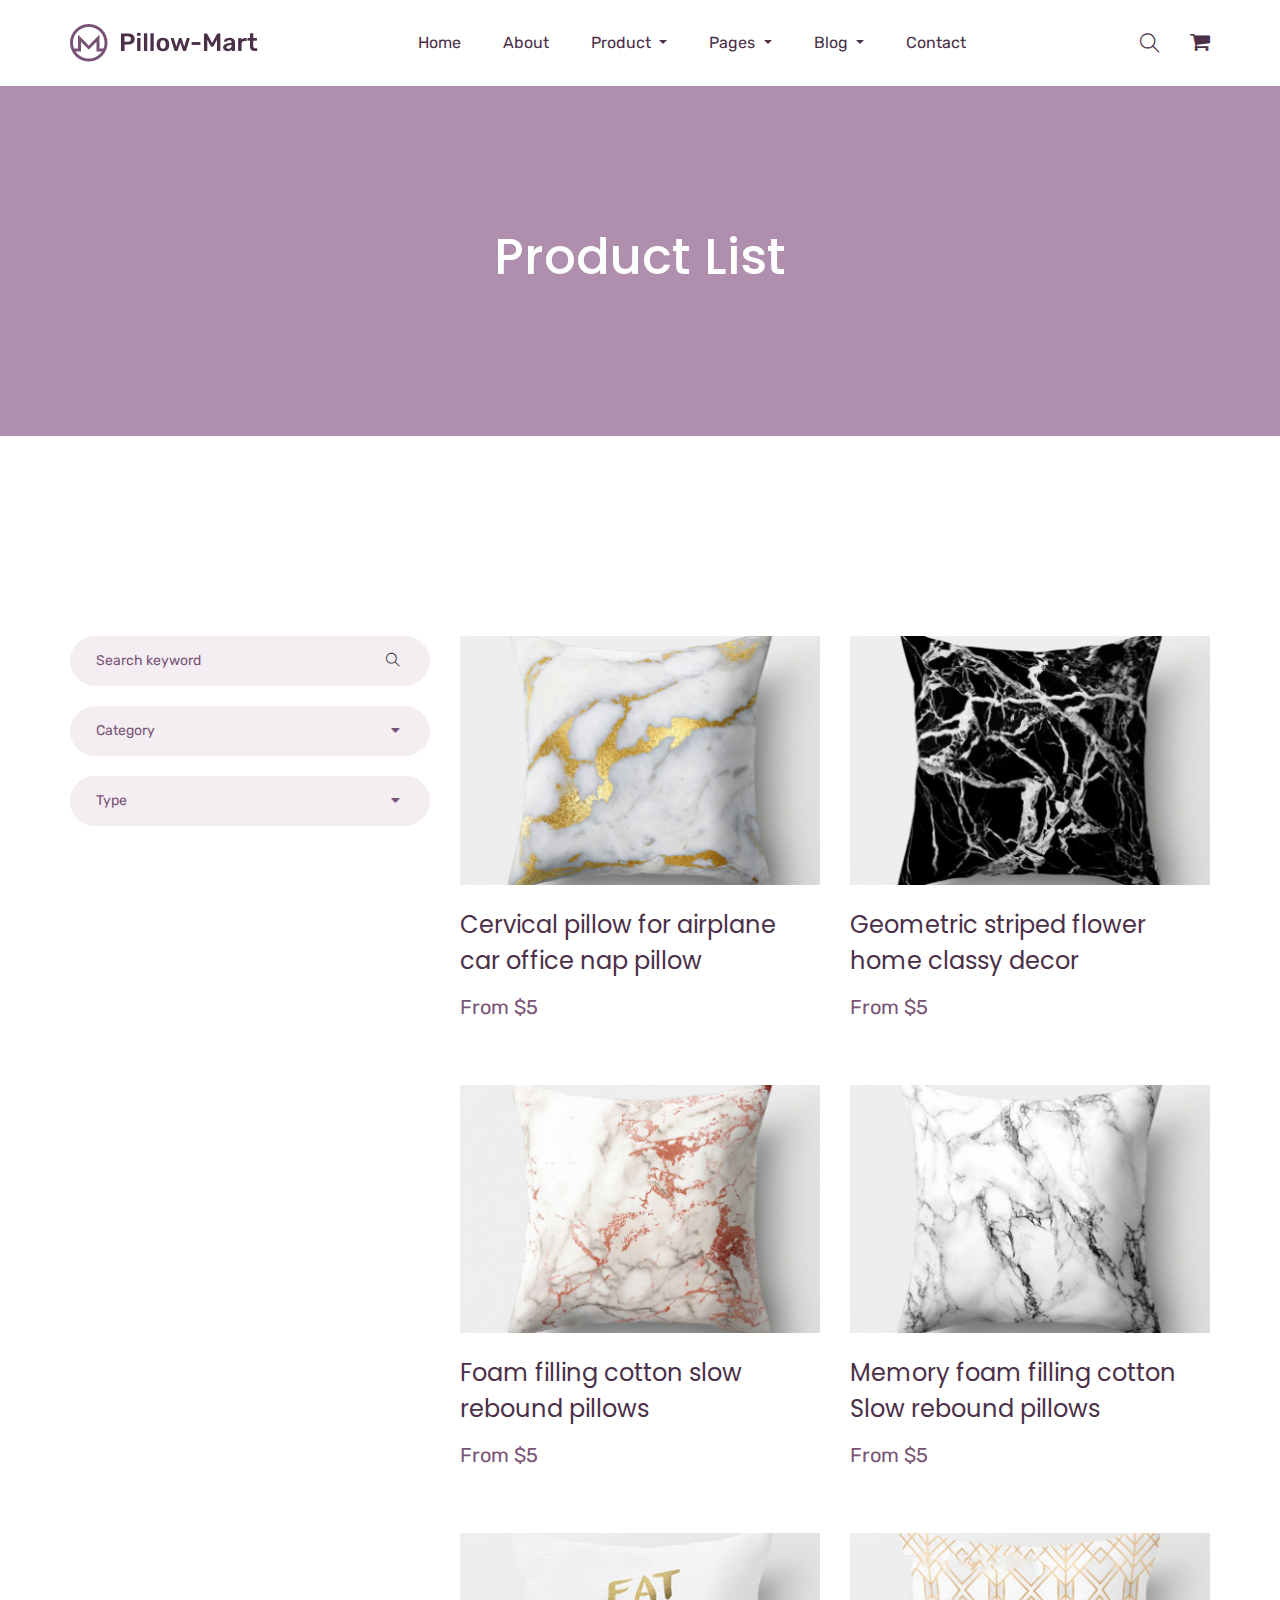
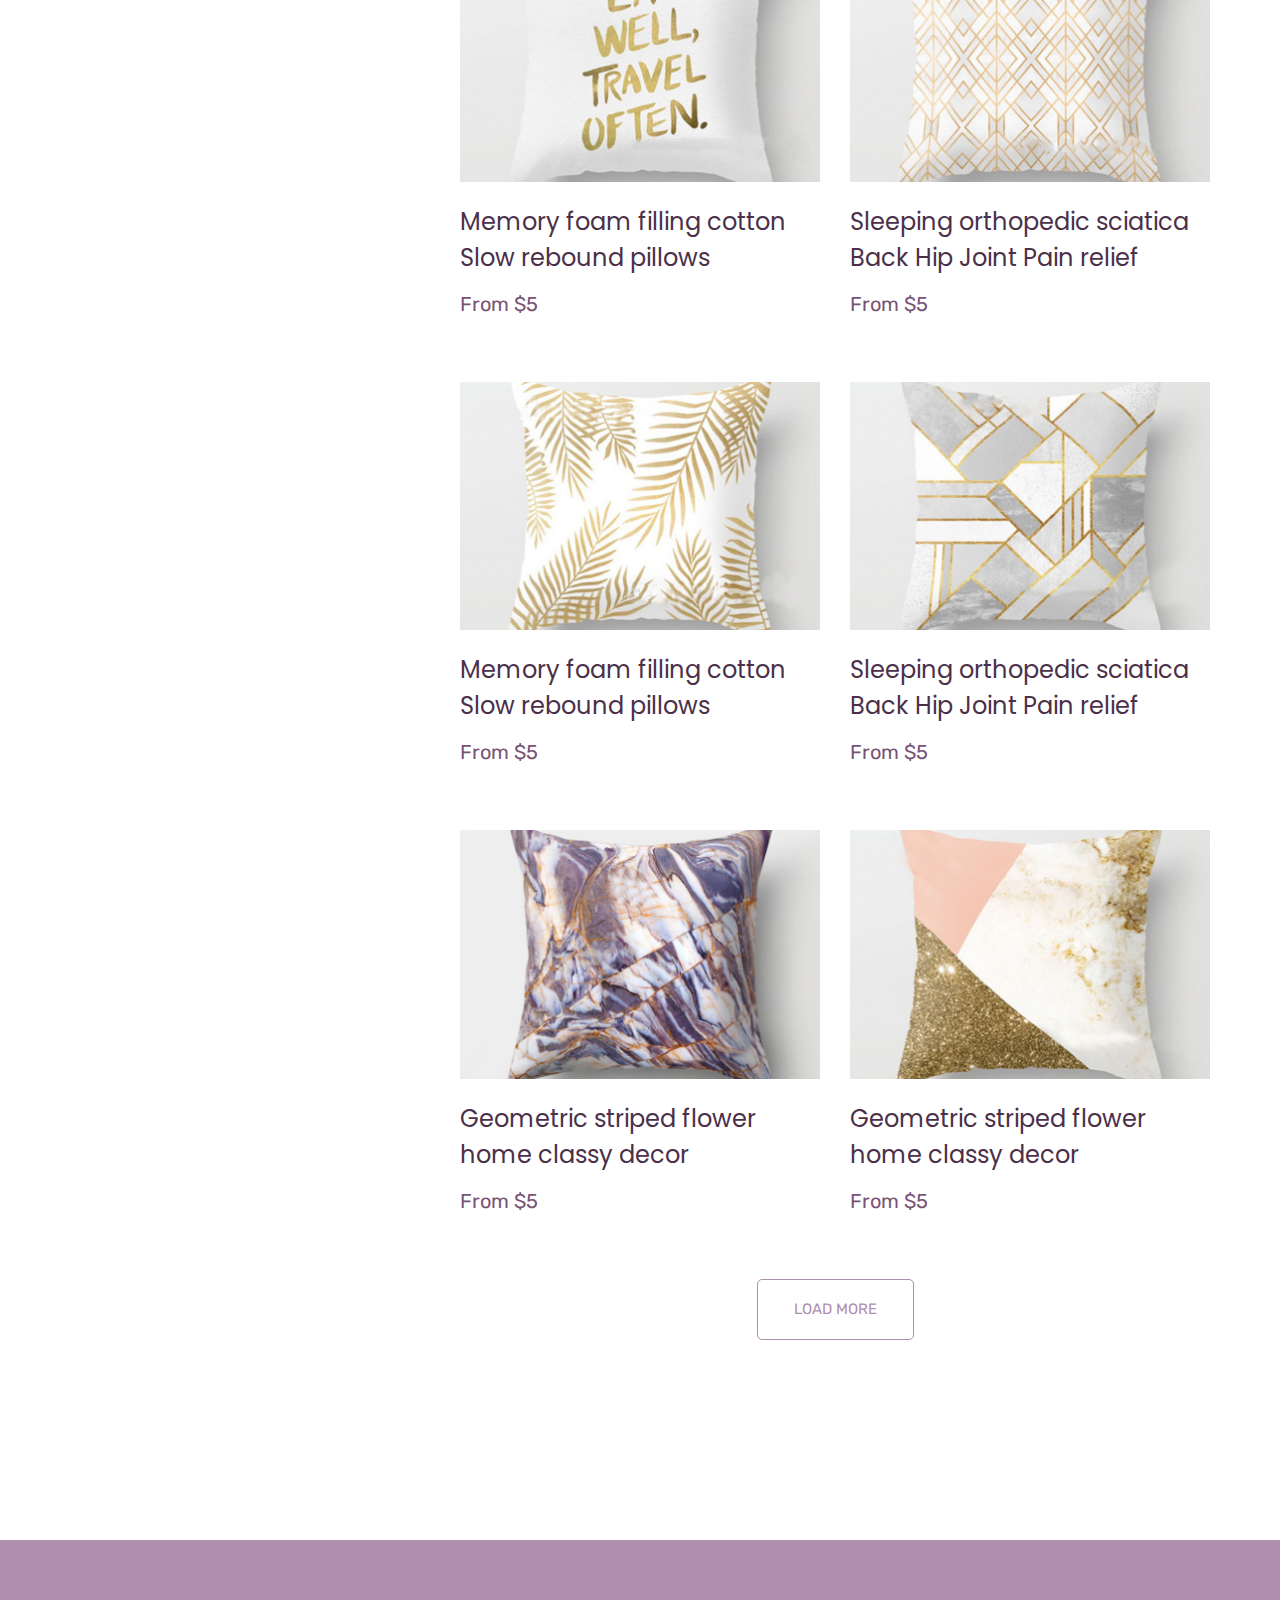
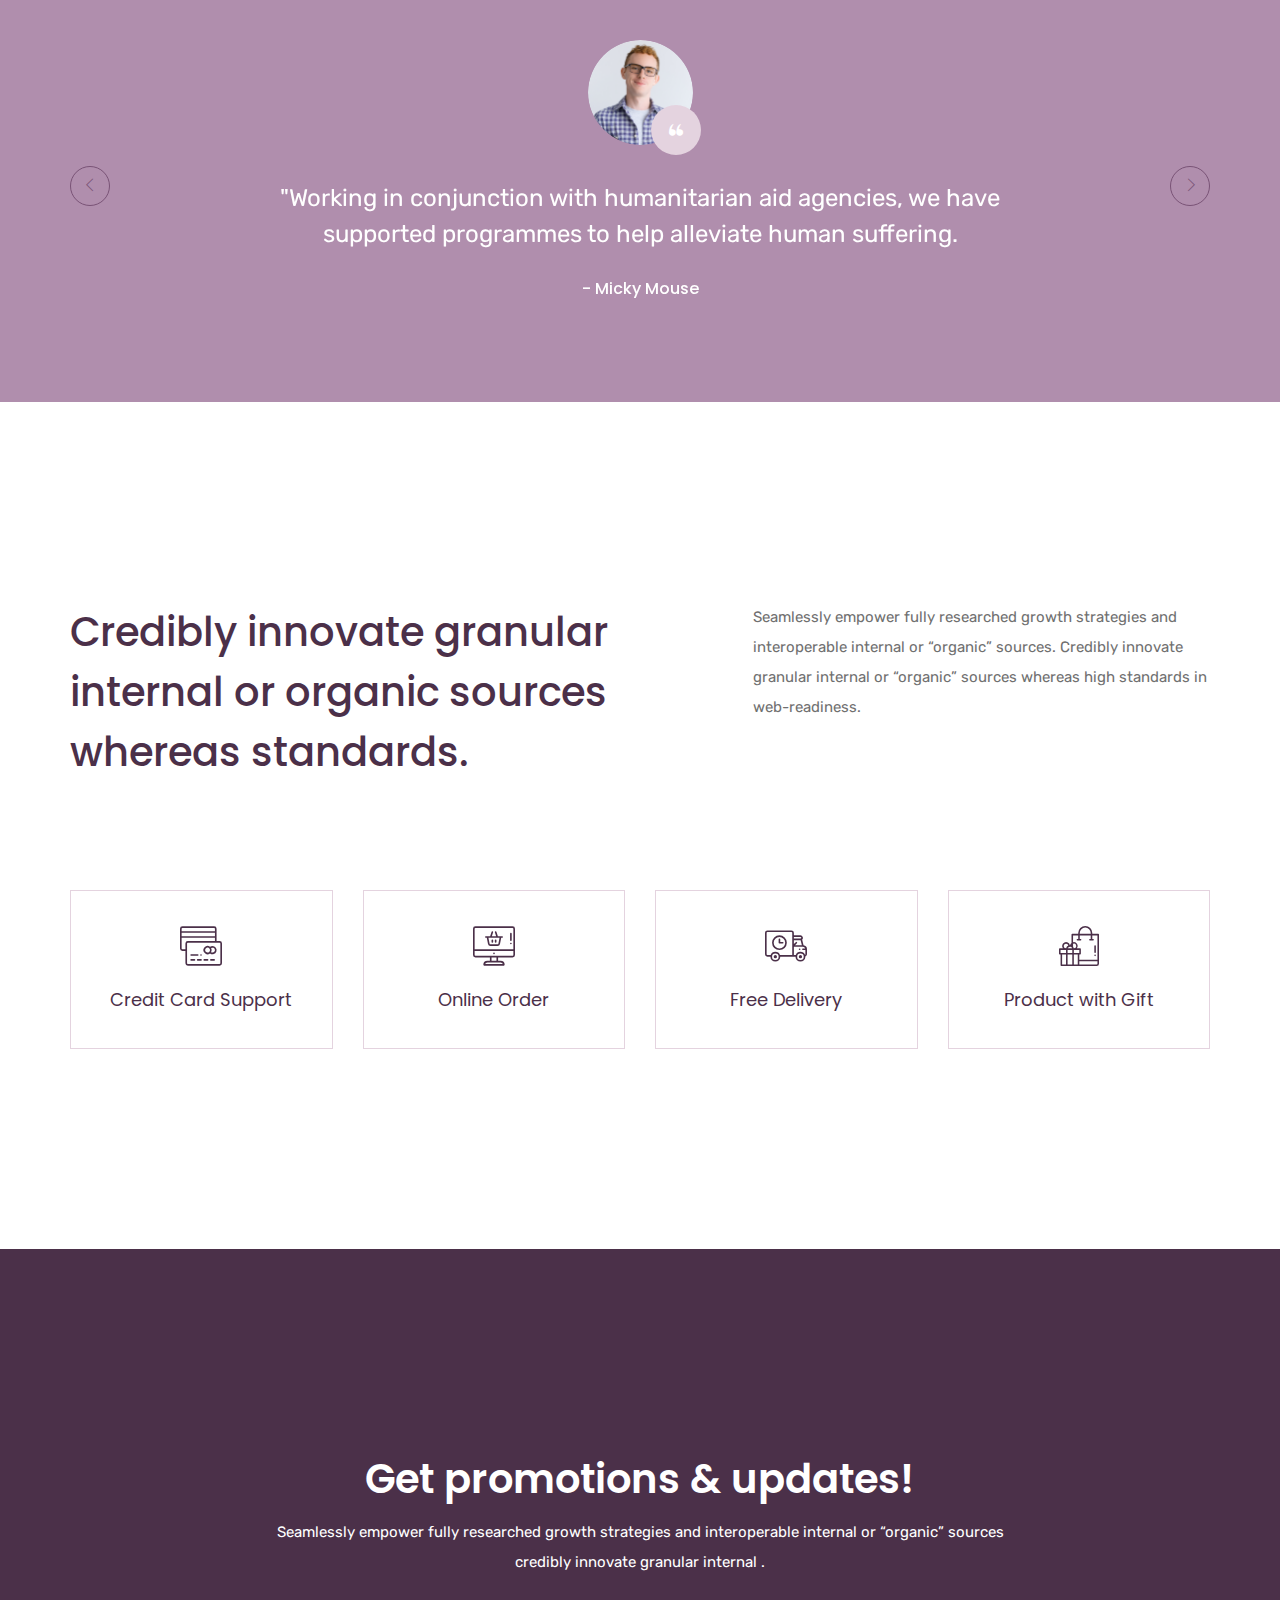
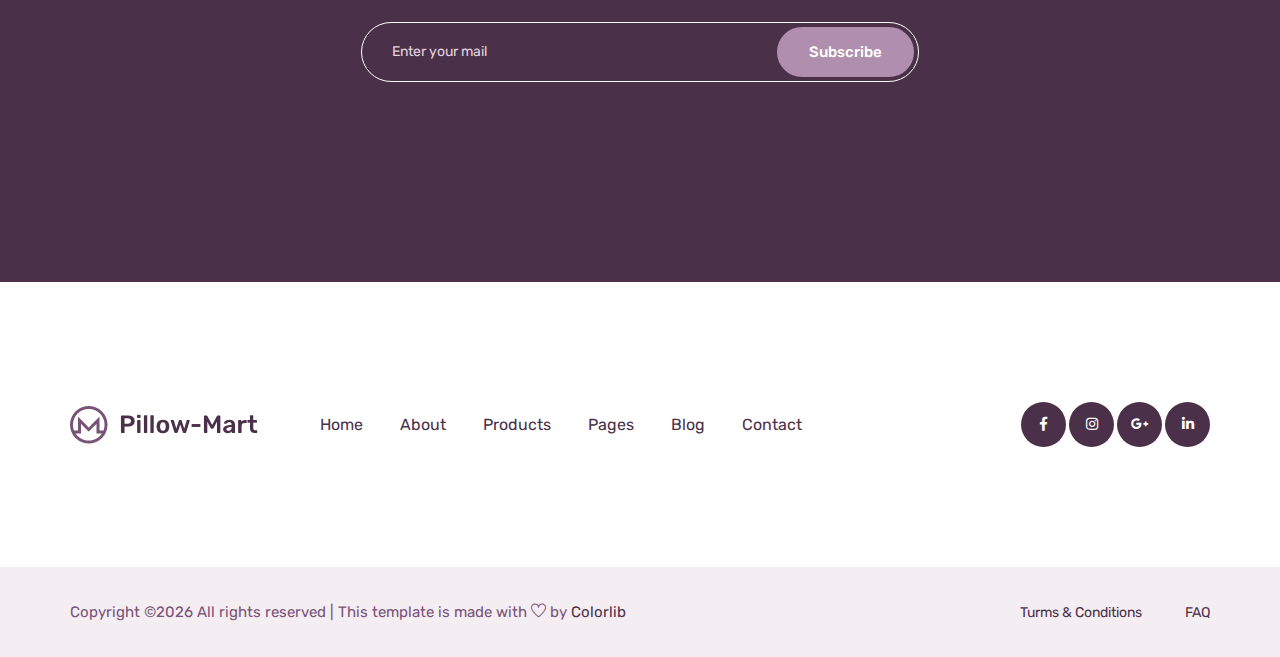
<file: pillowmart/product_list.html>
<!doctype html>
<html lang="zxx">

<head>
    <!-- Required meta tags -->
    <meta charset="utf-8">
    <meta name="viewport" content="width=device-width, initial-scale=1, shrink-to-fit=no">
    <title>pillloMart</title>
    <link rel="icon" href="img/favicon.png">
    <!-- Bootstrap CSS -->
    <link rel="stylesheet" href="css/bootstrap.min.css">
    <!-- animate CSS -->
    <link rel="stylesheet" href="css/animate.css">
    <!-- owl carousel CSS -->
    <link rel="stylesheet" href="css/owl.carousel.min.css">
    <!-- font awesome CSS -->
    <link rel="stylesheet" href="css/all.css">
    <!-- flaticon CSS -->
    <link rel="stylesheet" href="css/flaticon.css">
    <link rel="stylesheet" href="css/themify-icons.css">
    <!-- font awesome CSS -->
    <link rel="stylesheet" href="css/magnific-popup.css">
    <!-- swiper CSS -->
    <link rel="stylesheet" href="css/slick.css">
    <!-- style CSS -->
    <link rel="stylesheet" href="css/style.css">
</head>

<body>
    <!--::header part start::-->
    <header class="main_menu home_menu">
        <div class="container">
            <div class="row align-items-center justify-content-center">
                <div class="col-lg-12">
                    <nav class="navbar navbar-expand-lg navbar-light">
                        <a class="navbar-brand" href="index.html"> <img src="img/logo.png" alt="logo"> </a>
                        <button class="navbar-toggler" type="button" data-toggle="collapse"
                            data-target="#navbarSupportedContent" aria-controls="navbarSupportedContent"
                            aria-expanded="false" aria-label="Toggle navigation">
                            <span class="menu_icon"><i class="fas fa-bars"></i></span>
                        </button>

                        <div class="collapse navbar-collapse main-menu-item" id="navbarSupportedContent">
                            <ul class="navbar-nav">
                                <li class="nav-item">
                                    <a class="nav-link" href="index.html">Home</a>
                                </li>
                                <li class="nav-item">
                                    <a class="nav-link" href="about.html">about</a>
                                </li>
                                <li class="nav-item dropdown">
                                    <a class="nav-link dropdown-toggle" href="blog.html" id="navbarDropdown_1"
                                        role="button" data-toggle="dropdown" aria-haspopup="true" aria-expanded="false">
                                        product
                                    </a>
                                    <div class="dropdown-menu" aria-labelledby="navbarDropdown_1">
                                        <a class="dropdown-item" href="product_list.html"> product list</a>
                                        <a class="dropdown-item" href="single-product.html">product details</a>
                                        
                                    </div>
                                </li>
                                <li class="nav-item dropdown">
                                    <a class="nav-link dropdown-toggle" href="blog.html" id="navbarDropdown_3"
                                        role="button" data-toggle="dropdown" aria-haspopup="true" aria-expanded="false">
                                        pages
                                    </a>
                                    <div class="dropdown-menu" aria-labelledby="navbarDropdown_2">
                                        <a class="dropdown-item" href="login.html"> 
                                            login
                                            
                                        </a>
                                        <a class="dropdown-item" href="checkout.html">product checkout</a>
                                        <a class="dropdown-item" href="cart.html">shopping cart</a>
                                        <a class="dropdown-item" href="confirmation.html">confirmation</a>
                                        <a class="dropdown-item" href="elements.html">elements</a>
                                    </div>
                                </li>
                                
                                <li class="nav-item dropdown">
                                    <a class="nav-link dropdown-toggle" href="blog.html" id="navbarDropdown_2"
                                        role="button" data-toggle="dropdown" aria-haspopup="true" aria-expanded="false">
                                        blog
                                    </a>
                                    <div class="dropdown-menu" aria-labelledby="navbarDropdown_2">
                                        <a class="dropdown-item" href="blog.html"> blog</a>
                                        <a class="dropdown-item" href="single-blog.html">Single blog</a>
                                    </div>
                                </li>
                                
                                <li class="nav-item">
                                    <a class="nav-link" href="contact.html">Contact</a>
                                </li>
                            </ul>
                        </div>
                        <div class="hearer_icon d-flex align-items-center">
                            <a id="search_1" href="javascript:void(0)"><i class="ti-search"></i></a>
                            <a href="cart.html">
                                <i class="flaticon-shopping-cart-black-shape"></i>
                            </a>
                        </div>
                    </nav>
                </div>
            </div>
        </div>
        <div class="search_input" id="search_input_box">
            <div class="container ">
                <form class="d-flex justify-content-between search-inner">
                    <input type="text" class="form-control" id="search_input" placeholder="Search Here">
                    <button type="submit" class="btn"></button>
                    <span class="ti-close" id="close_search" title="Close Search"></span>
                </form>
            </div>
        </div>
    </header>
    <!-- Header part end-->

    <!-- breadcrumb part start-->
    <section class="breadcrumb_part">
        <div class="container">
            <div class="row">
                <div class="col-lg-12">
                    <div class="breadcrumb_iner">
                        <h2>product list</h2>
                    </div>
                </div>
            </div>
        </div>
    </section>
    <!-- breadcrumb part end-->
    
    <!-- product list part start-->
    <section class="product_list section_padding">
        <div class="container">
            <div class="row">
                <div class="col-md-4">
                    <div class="product_sidebar">
                        <div class="single_sedebar">
                            <form action="#">
                                <input type="text" name="#" placeholder="Search keyword">
                                <i class="ti-search"></i>
                            </form>
                        </div>
                        <div class="single_sedebar">
                            <div class="select_option">
                                <div class="select_option_list">Category <i class="right fas fa-caret-down"></i> </div>
                                <div class="select_option_dropdown">
                                    <p><a href="#">Category 1</a></p>
                                    <p><a href="#">Category 2</a></p>
                                    <p><a href="#">Category 3</a></p>
                                    <p><a href="#">Category 4</a></p>
                                </div>
                            </div>
                        </div>
                        <div class="single_sedebar">
                            <div class="select_option">
                                <div class="select_option_list">Type <i class="right fas fa-caret-down"></i> </div>
                                <div class="select_option_dropdown">
                                    <p><a href="#">Type 1</a></p>
                                    <p><a href="#">Type 2</a></p>
                                    <p><a href="#">Type 3</a></p>
                                    <p><a href="#">Type 4</a></p>
                                </div>
                            </div>
                        </div>
                    </div>
                </div>
                <div class="col-md-8">
                    <div class="product_list">
                        <div class="row">
                            <div class="col-lg-6 col-sm-6">
                                <div class="single_product_item">
                                    <img src="img/product/product_list_1.png" alt="#" class="img-fluid">
                                    <h3> <a href="single-product.html">Cervical pillow for airplane
                                    car office nap pillow</a> </h3>
                                    <p>From $5</p>
                                </div>
                            </div>
                            <div class="col-lg-6 col-sm-6">
                                <div class="single_product_item">
                                    <img src="img/product/product_list_2.png" alt="#" class="img-fluid">
                                    <h3> <a href="single-product.html">Geometric striped flower home classy decor</a> </h3>
                                    <p>From $5</p>
                                </div>
                            </div>
                            <div class="col-lg-6 col-sm-6">
                                <div class="single_product_item">
                                    <img src="img/product/product_list_3.png" alt="#" class="img-fluid">
                                    <h3> <a href="single-product.html">Foam filling cotton slow rebound pillows</a> </h3>
                                    <p>From $5</p>
                                </div>
                            </div>
                            <div class="col-lg-6 col-sm-6">
                                <div class="single_product_item">
                                    <img src="img/product/product_list_4.png" alt="#" class="img-fluid">
                                    <h3> <a href="single-product.html">Memory foam filling cotton Slow rebound pillows</a> </h3>
                                    <p>From $5</p>
                                </div>
                            </div>
                            <div class="col-lg-6 col-sm-6">
                                <div class="single_product_item">
                                    <img src="img/product/product_list_5.png" alt="#" class="img-fluid">
                                    <h3> <a href="single-product.html">Memory foam filling cotton Slow rebound pillows</a> </h3>
                                    <p>From $5</p>
                                </div>
                            </div>
                            <div class="col-lg-6 col-sm-6">
                                <div class="single_product_item">
                                    <img src="img/product/product_list_6.png" alt="#" class="img-fluid">
                                    <h3> <a href="single-product.html">Sleeping orthopedic sciatica Back Hip Joint Pain relief</a> </h3>
                                    <p>From $5</p>
                                </div>
                            </div>
                            <div class="col-lg-6 col-sm-6">
                                <div class="single_product_item">
                                    <img src="img/product/product_list_7.png" alt="#" class="img-fluid">
                                    <h3> <a href="single-product.html">Memory foam filling cotton Slow rebound pillows</a> </h3>
                                    <p>From $5</p>
                                </div>
                            </div>
                            <div class="col-lg-6 col-sm-6">
                                <div class="single_product_item">
                                    <img src="img/product/product_list_8.png" alt="#" class="img-fluid">
                                    <h3> <a href="single-product.html">Sleeping orthopedic sciatica Back Hip Joint Pain relief</a> </h3>
                                    <p>From $5</p>
                                </div>
                            </div>
                            <div class="col-lg-6 col-sm-6">
                                <div class="single_product_item">
                                    <img src="img/product/product_list_9.png" alt="#" class="img-fluid">
                                    <h3> <a href="single-product.html">Geometric striped flower home classy decor</a> </h3>
                                    <p>From $5</p>
                                </div>
                            </div>
                            <div class="col-lg-6 col-sm-6">
                                <div class="single_product_item">
                                    <img src="img/product/product_list_10.png" alt="#" class="img-fluid">
                                    <h3> <a href="single-product.html">Geometric striped flower home classy decor</a> </h3>
                                    <p>From $5</p>
                                </div>
                            </div>
                        </div>
                        <div class="load_more_btn text-center">
                            <a href="#" class="btn_3">Load More</a>
                        </div>
                    </div>
                </div>
            </div>
        </div>
    </section>
    <!-- product list part end-->
    
    <!-- client review part here -->
    <section class="client_review">
        <div class="container">
            <div class="row justify-content-center">
                <div class="col-lg-8">
                    <div class="client_review_slider owl-carousel">
                        <div class="single_client_review">
                            <div class="client_img">
                                <img src="img/client.png" alt="#">
                            </div>
                            <p>"Working in conjunction with humanitarian aid agencies, we have supported programmes to help alleviate human suffering.</p>
                            <h5>- Micky Mouse</h5>
                        </div>
                        <div class="single_client_review">
                            <div class="client_img">
                                <img src="img/client_1.png" alt="#">
                            </div>
                            <p>"Working in conjunction with humanitarian aid agencies, we have supported programmes to help alleviate human suffering.</p>
                            <h5>- Micky Mouse</h5>
                        </div>
                        <div class="single_client_review">
                            <div class="client_img">
                                <img src="img/client_2.png" alt="#">
                            </div>
                            <p>"Working in conjunction with humanitarian aid agencies, we have supported programmes to help alleviate human suffering.</p>
                            <h5>- Micky Mouse</h5>
                        </div>
                    </div>
                </div>
            </div>
        </div>
    </section>
    <!-- client review part end -->

    <!-- feature part here -->
    <section class="feature_part section_padding">
        <div class="container">
            <div class="row justify-content-between">
                <div class="col-lg-6">
                    <div class="feature_part_tittle">
                        <h3>Credibly innovate granular
                        internal or organic sources
                        whereas standards.</h3>
                    </div>
                </div>
                <div class="col-lg-5">
                    <div class="feature_part_content">
                        <p>Seamlessly empower fully researched growth strategies and interoperable internal or “organic” sources. Credibly innovate granular internal or “organic” sources whereas high standards in web-readiness.</p>
                    </div>
                </div>
            </div>
            <div class="row justify-content-center">
                <div class="col-lg-3 col-sm-6">
                    <div class="single_feature_part">
                        <img src="img/icon/feature_icon_1.svg" alt="#">
                        <h4>Credit Card Support</h4>
                    </div>
                </div>
                <div class="col-lg-3 col-sm-6">
                    <div class="single_feature_part">
                        <img src="img/icon/feature_icon_2.svg" alt="#">
                        <h4>Online Order</h4>
                    </div>
                </div>
                <div class="col-lg-3 col-sm-6">
                    <div class="single_feature_part">
                        <img src="img/icon/feature_icon_3.svg" alt="#">
                        <h4>Free Delivery</h4>
                    </div>
                </div>
                <div class="col-lg-3 col-sm-6">
                    <div class="single_feature_part">
                        <img src="img/icon/feature_icon_4.svg" alt="#">
                        <h4>Product with Gift</h4>
                    </div>
                </div>
            </div>
        </div>
    </section>
    <!-- feature part end -->

    <!-- subscribe part here -->
    <section class="subscribe_part section_padding">
        <div class="container">
            <div class="row justify-content-center">
                <div class="col-lg-8">
                    <div class="subscribe_part_content">
                        <h2>Get promotions & updates!</h2>
                        <p>Seamlessly empower fully researched growth strategies and interoperable internal or “organic” sources credibly innovate granular internal .</p>
                        <div class="subscribe_form">
                            <input type="email" placeholder="Enter your mail">
                            <a href="#" class="btn_1">Subscribe</a>
                        </div>
                    </div>
                </div>
            </div>
        </div>
    </section>
    <!-- subscribe part end -->

    <!--::footer_part start::-->
    <footer class="footer_part">
            <div class="footer_iner">
                <div class="container">
                    <div class="row justify-content-between align-items-center">
                        <div class="col-lg-8">
                            <div class="footer_menu">
                                <div class="footer_logo">
                                    <a href="index.html"><img src="img/logo.png" alt="#"></a>
                                </div>
                                <div class="footer_menu_item">
                                    <a href="index.html">Home</a>
                                    <a href="about.html">About</a>
                                    <a href="product_list.html">Products</a>
                                    <a href="#">Pages</a>
                                    <a href="blog.html">Blog</a>
                                    <a href="contact.html">Contact</a>
                                </div>
                            </div>
                        </div>
                        <div class="col-lg-4">
                            <div class="social_icon">
                                <a href="#"><i class="fab fa-facebook-f"></i></a>
                                <a href="#"><i class="fab fa-instagram"></i></a>
                                <a href="#"><i class="fab fa-google-plus-g"></i></a>
                                <a href="#"><i class="fab fa-linkedin-in"></i></a>
                            </div>
                        </div>
                    </div>
                </div>
            </div>
            
            <div class="copyright_part">
                <div class="container">
                    <div class="row ">
                        <div class="col-lg-12">
                            <div class="copyright_text">
                                <P><!-- Link back to Colorlib can't be removed. Template is licensed under CC BY 3.0. -->
Copyright &copy;<script>document.write(new Date().getFullYear());</script> All rights reserved | This template is made with <i class="ti-heart" aria-hidden="true"></i> by <a href="https://colorlib.com" target="_blank">Colorlib</a>
<!-- Link back to Colorlib can't be removed. Template is licensed under CC BY 3.0. --></P>
                                <div class="copyright_link">
                                    <a href="#">Turms & Conditions</a>
                                    <a href="#">FAQ</a>
                                </div>
                            </div>
                        </div>
                    </div>
                </div>
            </div>
    </footer>
    <!--::footer_part end::-->

    <!-- jquery plugins here-->
    <script src="js/jquery-1.12.1.min.js"></script>
    <!-- popper js -->
    <script src="js/popper.min.js"></script>
    <!-- bootstrap js -->
    <script src="js/bootstrap.min.js"></script>
    <!-- easing js -->
    <script src="js/jquery.magnific-popup.js"></script>
    <!-- swiper js -->
    <script src="js/swiper.min.js"></script>
    <!-- swiper js -->
    <script src="js/mixitup.min.js"></script>
    <!-- particles js -->
    <script src="js/owl.carousel.min.js"></script>
    <script src="js/jquery.nice-select.min.js"></script>
    <!-- slick js -->
    <script src="js/slick.min.js"></script>
    <script src="js/jquery.counterup.min.js"></script>
    <script src="js/waypoints.min.js"></script>
    <script src="js/contact.js"></script>
    <script src="js/jquery.ajaxchimp.min.js"></script>
    <script src="js/jquery.form.js"></script>
    <script src="js/jquery.validate.min.js"></script>
    <script src="js/mail-script.js"></script>
    <!-- custom js -->
    <script src="js/custom.js"></script>
</body>

</html>
</file>
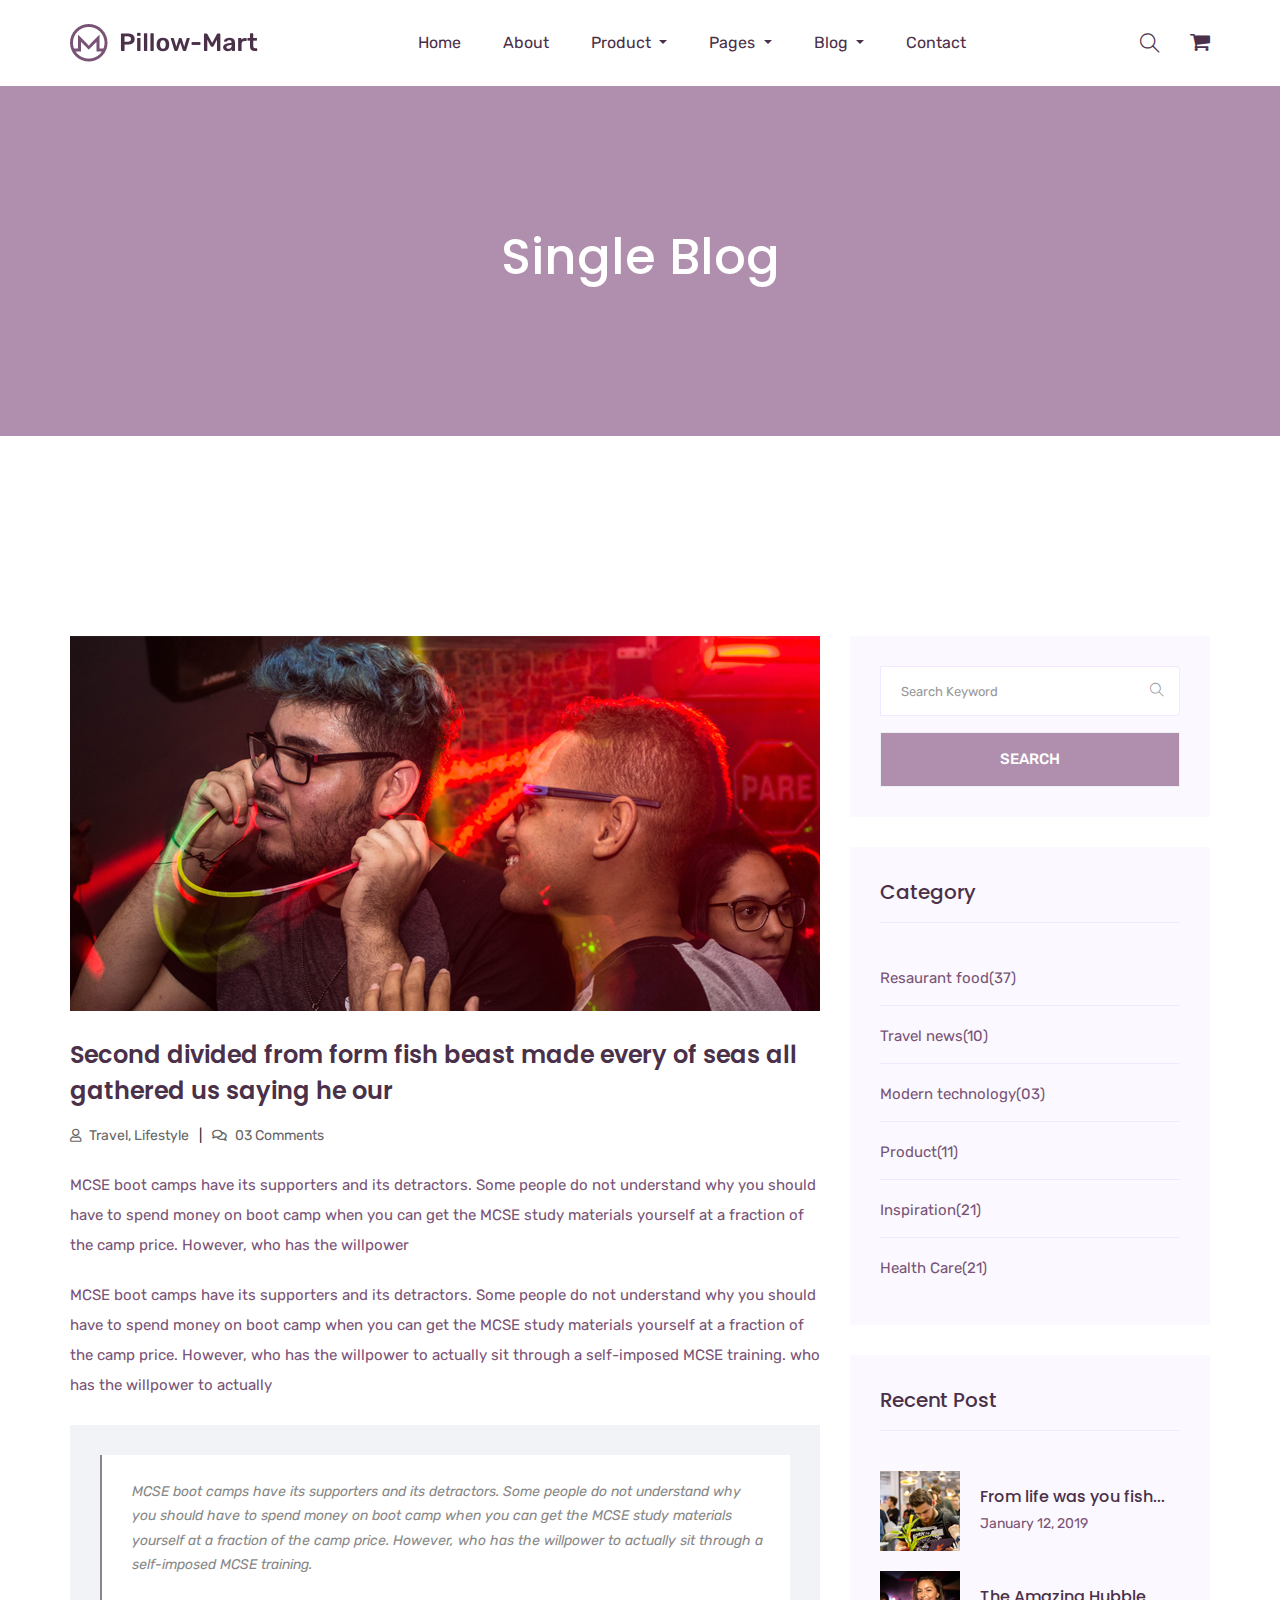
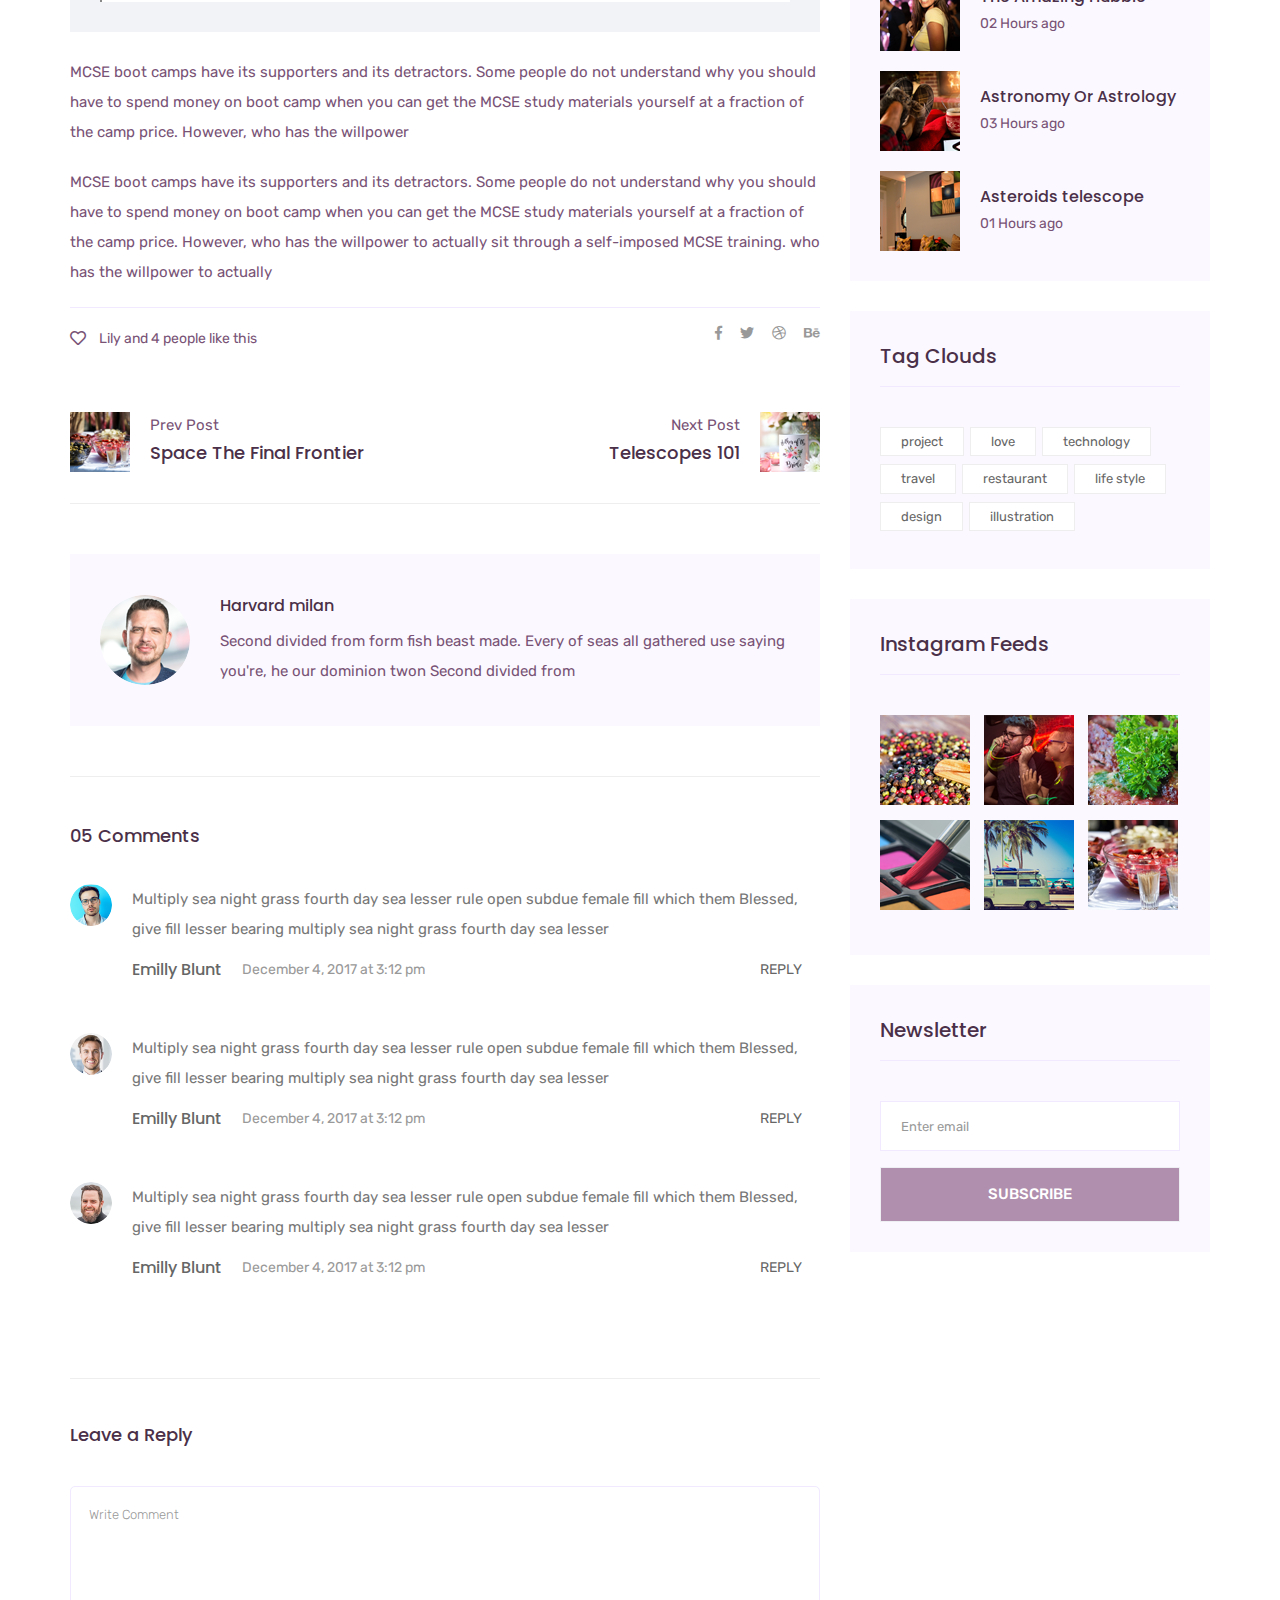
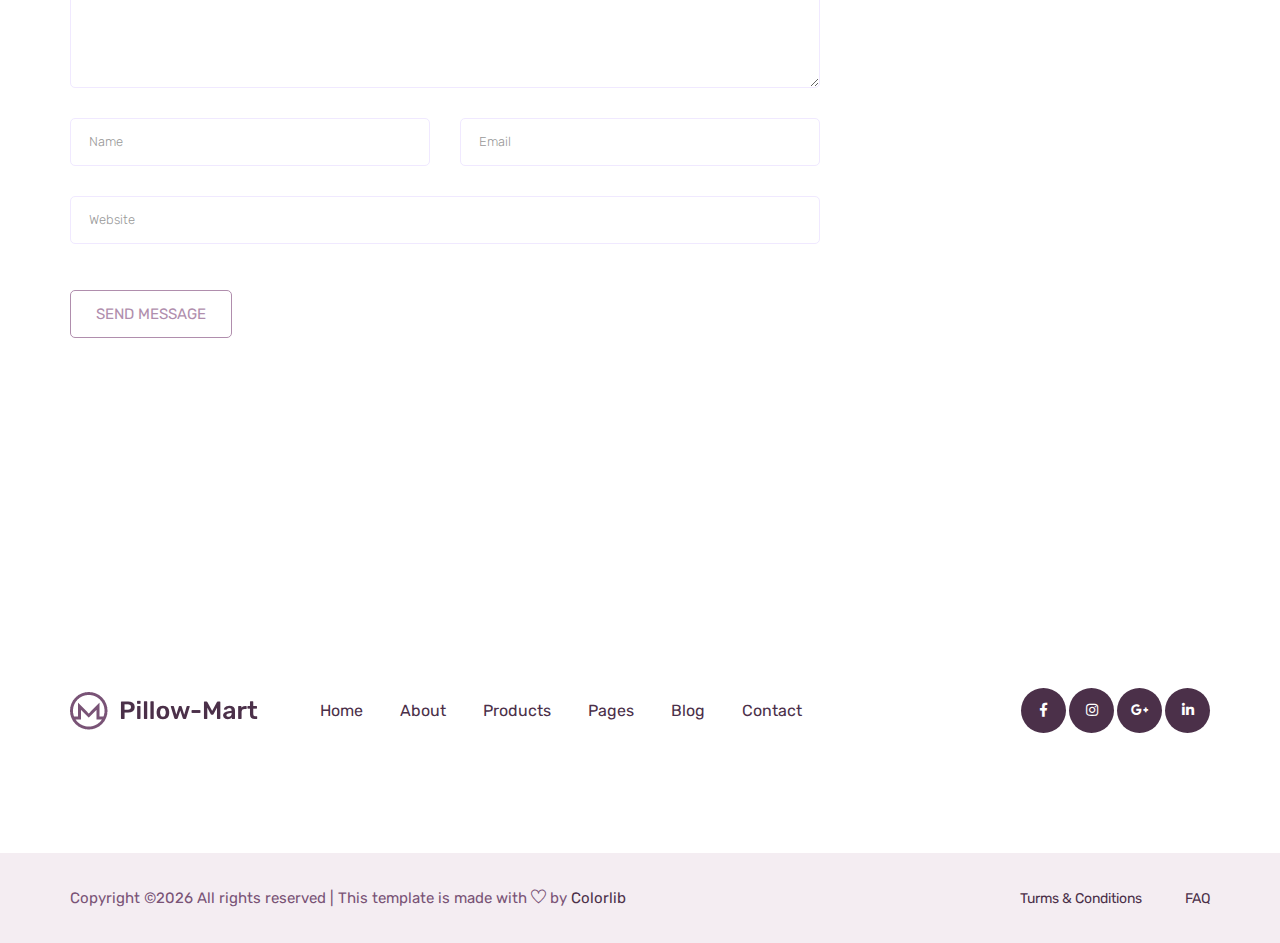
<file: pillowmart/single-blog.html>
<!doctype html>
<html lang="zxx">

<head>
    <!-- Required meta tags -->
    <meta charset="utf-8">
    <meta name="viewport" content="width=device-width, initial-scale=1, shrink-to-fit=no">
    <title>pillloMart</title>
    <link rel="icon" href="img/favicon.png">
    <!-- Bootstrap CSS -->
    <link rel="stylesheet" href="css/bootstrap.min.css">
    <!-- animate CSS -->
    <link rel="stylesheet" href="css/animate.css">
    <!-- owl carousel CSS -->
    <link rel="stylesheet" href="css/owl.carousel.min.css">
    <!-- font awesome CSS -->
    <link rel="stylesheet" href="css/all.css">
    <!-- flaticon CSS -->
    <link rel="stylesheet" href="css/flaticon.css">
    <link rel="stylesheet" href="css/themify-icons.css">
    <!-- font awesome CSS -->
    <link rel="stylesheet" href="css/magnific-popup.css">
    <!-- swiper CSS -->
    <link rel="stylesheet" href="css/slick.css">
    <!-- style CSS -->
    <link rel="stylesheet" href="css/style.css">
</head>

<body>
    <!--::header part start::-->
    <header class="main_menu home_menu">
        <div class="container">
            <div class="row align-items-center justify-content-center">
                <div class="col-lg-12">
                    <nav class="navbar navbar-expand-lg navbar-light">
                        <a class="navbar-brand" href="index.html"> <img src="img/logo.png" alt="logo"> </a>
                        <button class="navbar-toggler" type="button" data-toggle="collapse"
                            data-target="#navbarSupportedContent" aria-controls="navbarSupportedContent"
                            aria-expanded="false" aria-label="Toggle navigation">
                            <span class="menu_icon"><i class="fas fa-bars"></i></span>
                        </button>

                        <div class="collapse navbar-collapse main-menu-item" id="navbarSupportedContent">
                            <ul class="navbar-nav">
                                <li class="nav-item">
                                    <a class="nav-link" href="index.html">Home</a>
                                </li>
                                <li class="nav-item">
                                    <a class="nav-link" href="about.html">about</a>
                                </li>
                                <li class="nav-item dropdown">
                                    <a class="nav-link dropdown-toggle" href="blog.html" id="navbarDropdown_1"
                                        role="button" data-toggle="dropdown" aria-haspopup="true" aria-expanded="false">
                                        product
                                    </a>
                                    <div class="dropdown-menu" aria-labelledby="navbarDropdown_1">
                                        <a class="dropdown-item" href="product_list.html"> product list</a>
                                        <a class="dropdown-item" href="single-product.html">product details</a>
                                        
                                    </div>
                                </li>
                                <li class="nav-item dropdown">
                                    <a class="nav-link dropdown-toggle" href="blog.html" id="navbarDropdown_3"
                                        role="button" data-toggle="dropdown" aria-haspopup="true" aria-expanded="false">
                                        pages
                                    </a>
                                    <div class="dropdown-menu" aria-labelledby="navbarDropdown_2">
                                        <a class="dropdown-item" href="login.html"> 
                                            login
                                            
                                        </a>
                                        <a class="dropdown-item" href="checkout.html">product checkout</a>
                                        <a class="dropdown-item" href="cart.html">shopping cart</a>
                                        <a class="dropdown-item" href="confirmation.html">confirmation</a>
                                        <a class="dropdown-item" href="elements.html">elements</a>
                                    </div>
                                </li>
                                
                                <li class="nav-item dropdown">
                                    <a class="nav-link dropdown-toggle" href="blog.html" id="navbarDropdown_2"
                                        role="button" data-toggle="dropdown" aria-haspopup="true" aria-expanded="false">
                                        blog
                                    </a>
                                    <div class="dropdown-menu" aria-labelledby="navbarDropdown_2">
                                        <a class="dropdown-item" href="blog.html"> blog</a>
                                        <a class="dropdown-item" href="single-blog.html">Single blog</a>
                                    </div>
                                </li>
                                
                                <li class="nav-item">
                                    <a class="nav-link" href="contact.html">Contact</a>
                                </li>
                            </ul>
                        </div>
                        <div class="hearer_icon d-flex align-items-center">
                            <a id="search_1" href="javascript:void(0)"><i class="ti-search"></i></a>
                            <a href="cart.html">
                                <i class="flaticon-shopping-cart-black-shape"></i>
                            </a>
                        </div>
                    </nav>
                </div>
            </div>
        </div>
        <div class="search_input" id="search_input_box">
            <div class="container ">
                <form class="d-flex justify-content-between search-inner">
                    <input type="text" class="form-control" id="search_input" placeholder="Search Here">
                    <button type="submit" class="btn"></button>
                    <span class="ti-close" id="close_search" title="Close Search"></span>
                </form>
            </div>
        </div>
    </header>
    <!-- Header part end-->

    <!-- breadcrumb part start-->
    <section class="breadcrumb_part">
        <div class="container">
            <div class="row">
                <div class="col-lg-12">
                    <div class="breadcrumb_iner">
                        <h2>single blog</h2>
                    </div>
                </div>
            </div>
        </div>
    </section>
    <!-- breadcrumb part end-->
   <!--================Blog Area =================-->
   <section class="blog_area single-post-area section_padding">
      <div class="container">
         <div class="row">
            <div class="col-lg-8 posts-list">
               <div class="single-post">
                  <div class="feature-img">
                     <img class="img-fluid" src="img/blog/single_blog_1.png" alt="">
                  </div>
                  <div class="blog_details">
                     <h2>Second divided from form fish beast made every of seas
                        all gathered us saying he our
                     </h2>
                     <ul class="blog-info-link mt-3 mb-4">
                        <li><a href="#"><i class="far fa-user"></i> Travel, Lifestyle</a></li>
                        <li><a href="#"><i class="far fa-comments"></i> 03 Comments</a></li>
                     </ul>
                     <p class="excert">
                        MCSE boot camps have its supporters and its detractors. Some people do not understand why you
                        should have to spend money on boot camp when you can get the MCSE study materials yourself at a
                        fraction of the camp price. However, who has the willpower
                     </p>
                     <p>
                        MCSE boot camps have its supporters and its detractors. Some people do not understand why you
                        should have to spend money on boot camp when you can get the MCSE study materials yourself at a
                        fraction of the camp price. However, who has the willpower to actually sit through a
                        self-imposed MCSE training. who has the willpower to actually
                     </p>
                     <div class="quote-wrapper">
                        <div class="quotes">
                           MCSE boot camps have its supporters and its detractors. Some people do not understand why you
                           should have to spend money on boot camp when you can get the MCSE study materials yourself at
                           a fraction of the camp price. However, who has the willpower to actually sit through a
                           self-imposed MCSE training.
                        </div>
                     </div>
                     <p>
                        MCSE boot camps have its supporters and its detractors. Some people do not understand why you
                        should have to spend money on boot camp when you can get the MCSE study materials yourself at a
                        fraction of the camp price. However, who has the willpower
                     </p>
                     <p>
                        MCSE boot camps have its supporters and its detractors. Some people do not understand why you
                        should have to spend money on boot camp when you can get the MCSE study materials yourself at a
                        fraction of the camp price. However, who has the willpower to actually sit through a
                        self-imposed MCSE training. who has the willpower to actually
                     </p>
                  </div>
               </div>
               <div class="navigation-top">
                  <div class="d-sm-flex justify-content-between text-center">
                     <p class="like-info"><span class="align-middle"><i class="far fa-heart"></i></span> Lily and 4
                        people like this</p>
                     <div class="col-sm-4 text-center my-2 my-sm-0">
                        <!-- <p class="comment-count"><span class="align-middle"><i class="far fa-comment"></i></span> 06 Comments</p> -->
                     </div>
                     <ul class="social-icons">
                        <li><a href="#"><i class="fab fa-facebook-f"></i></a></li>
                        <li><a href="#"><i class="fab fa-twitter"></i></a></li>
                        <li><a href="#"><i class="fab fa-dribbble"></i></a></li>
                        <li><a href="#"><i class="fab fa-behance"></i></a></li>
                     </ul>
                  </div>
                  <div class="navigation-area">
                     <div class="row">
                        <div
                           class="col-lg-6 col-md-6 col-12 nav-left flex-row d-flex justify-content-start align-items-center">
                           <div class="thumb">
                              <a href="#">
                                 <img class="img-fluid" src="img/post/preview.png" alt="">
                              </a>
                           </div>
                           <div class="arrow">
                              <a href="#">
                                 <span class="lnr text-white ti-arrow-left"></span>
                              </a>
                           </div>
                           <div class="detials">
                              <p>Prev Post</p>
                              <a href="#">
                                 <h4>Space The Final Frontier</h4>
                              </a>
                           </div>
                        </div>
                        <div
                           class="col-lg-6 col-md-6 col-12 nav-right flex-row d-flex justify-content-end align-items-center">
                           <div class="detials">
                              <p>Next Post</p>
                              <a href="#">
                                 <h4>Telescopes 101</h4>
                              </a>
                           </div>
                           <div class="arrow">
                              <a href="#">
                                 <span class="lnr text-white ti-arrow-right"></span>
                              </a>
                           </div>
                           <div class="thumb">
                              <a href="#">
                                 <img class="img-fluid" src="img/post/next.png" alt="">
                              </a>
                           </div>
                        </div>
                     </div>
                  </div>
               </div>
               <div class="blog-author">
                  <div class="media align-items-center">
                     <img src="img/blog/author.png" alt="">
                     <div class="media-body">
                        <a href="#">
                           <h4>Harvard milan</h4>
                        </a>
                        <p>Second divided from form fish beast made. Every of seas all gathered use saying you're, he
                           our dominion twon Second divided from</p>
                     </div>
                  </div>
               </div>
               <div class="comments-area">
                  <h4>05 Comments</h4>
                  <div class="comment-list">
                     <div class="single-comment justify-content-between d-flex">
                        <div class="user justify-content-between d-flex">
                           <div class="thumb">
                              <img src="img/comment/comment_1.png" alt="">
                           </div>
                           <div class="desc">
                              <p class="comment">
                                 Multiply sea night grass fourth day sea lesser rule open subdue female fill which them
                                 Blessed, give fill lesser bearing multiply sea night grass fourth day sea lesser
                              </p>
                              <div class="d-flex justify-content-between">
                                 <div class="d-flex align-items-center">
                                    <h5>
                                       <a href="#">Emilly Blunt</a>
                                    </h5>
                                    <p class="date">December 4, 2017 at 3:12 pm </p>
                                 </div>
                                 <div class="reply-btn">
                                    <a href="#" class="btn-reply text-uppercase">reply</a>
                                 </div>
                              </div>
                           </div>
                        </div>
                     </div>
                  </div>
                  <div class="comment-list">
                     <div class="single-comment justify-content-between d-flex">
                        <div class="user justify-content-between d-flex">
                           <div class="thumb">
                              <img src="img/comment/comment_2.png" alt="">
                           </div>
                           <div class="desc">
                              <p class="comment">
                                 Multiply sea night grass fourth day sea lesser rule open subdue female fill which them
                                 Blessed, give fill lesser bearing multiply sea night grass fourth day sea lesser
                              </p>
                              <div class="d-flex justify-content-between">
                                 <div class="d-flex align-items-center">
                                    <h5>
                                       <a href="#">Emilly Blunt</a>
                                    </h5>
                                    <p class="date">December 4, 2017 at 3:12 pm </p>
                                 </div>
                                 <div class="reply-btn">
                                    <a href="#" class="btn-reply text-uppercase">reply</a>
                                 </div>
                              </div>
                           </div>
                        </div>
                     </div>
                  </div>
                  <div class="comment-list">
                     <div class="single-comment justify-content-between d-flex">
                        <div class="user justify-content-between d-flex">
                           <div class="thumb">
                              <img src="img/comment/comment_3.png" alt="">
                           </div>
                           <div class="desc">
                              <p class="comment">
                                 Multiply sea night grass fourth day sea lesser rule open subdue female fill which them
                                 Blessed, give fill lesser bearing multiply sea night grass fourth day sea lesser
                              </p>
                              <div class="d-flex justify-content-between">
                                 <div class="d-flex align-items-center">
                                    <h5>
                                       <a href="#">Emilly Blunt</a>
                                    </h5>
                                    <p class="date">December 4, 2017 at 3:12 pm </p>
                                 </div>
                                 <div class="reply-btn">
                                    <a href="#" class="btn-reply text-uppercase">reply</a>
                                 </div>
                              </div>
                           </div>
                        </div>
                     </div>
                  </div>
               </div>
               <div class="comment-form">
                  <h4>Leave a Reply</h4>
                  <form class="form-contact comment_form" action="#" id="commentForm">
                     <div class="row">
                        <div class="col-12">
                           <div class="form-group">
                              <textarea class="form-control w-100" name="comment" id="comment" cols="30" rows="9"
                                 placeholder="Write Comment"></textarea>
                           </div>
                        </div>
                        <div class="col-sm-6">
                           <div class="form-group">
                              <input class="form-control" name="name" id="name" type="text" placeholder="Name">
                           </div>
                        </div>
                        <div class="col-sm-6">
                           <div class="form-group">
                              <input class="form-control" name="email" id="email" type="email" placeholder="Email">
                           </div>
                        </div>
                        <div class="col-12">
                           <div class="form-group">
                              <input class="form-control" name="website" id="website" type="text" placeholder="Website">
                           </div>
                        </div>
                     </div>
                     <div class="form-group mt-3">
                        <a href="#" class="btn_3 button-contactForm">Send Message</a>
                     </div>
                  </form>
               </div>
            </div>
            <div class="col-lg-4">
               <div class="blog_right_sidebar">
                  <aside class="single_sidebar_widget search_widget">
                     <form action="#">
                        <div class="form-group">
                           <div class="input-group mb-3">
                              <input type="text" class="form-control" placeholder='Search Keyword'
                                 onfocus="this.placeholder = ''" onblur="this.placeholder = 'Search Keyword'">
                              <div class="input-group-append">
                                 <button class="btn" type="button"><i class="ti-search"></i></button>
                              </div>
                           </div>
                        </div>
                        <button class="button rounded-0 primary-bg text-white w-100 btn_1" type="submit">Search</button>
                     </form>
                  </aside>
                  <aside class="single_sidebar_widget post_category_widget">
                     <h4 class="widget_title">Category</h4>
                     <ul class="list cat-list">
                        <li>
                           <a href="#" class="d-flex">
                              <p>Resaurant food</p>
                              <p>(37)</p>
                           </a>
                        </li>
                        <li>
                           <a href="#" class="d-flex">
                              <p>Travel news</p>
                              <p>(10)</p>
                           </a>
                        </li>
                        <li>
                           <a href="#" class="d-flex">
                              <p>Modern technology</p>
                              <p>(03)</p>
                           </a>
                        </li>
                        <li>
                           <a href="#" class="d-flex">
                              <p>Product</p>
                              <p>(11)</p>
                           </a>
                        </li>
                        <li>
                           <a href="#" class="d-flex">
                              <p>Inspiration</p>
                              <p>(21)</p>
                           </a>
                        </li>
                        <li>
                           <a href="#" class="d-flex">
                              <p>Health Care</p>
                              <p>(21)</p>
                           </a>
                        </li>
                     </ul>
                  </aside>
                  <aside class="single_sidebar_widget popular_post_widget">
                     <h3 class="widget_title">Recent Post</h3>
                     <div class="media post_item">
                        <img src="img/post/post_1.png" alt="post">
                        <div class="media-body">
                           <a href="single-blog.html">
                              <h3>From life was you fish...</h3>
                           </a>
                           <p>January 12, 2019</p>
                        </div>
                     </div>
                     <div class="media post_item">
                        <img src="img/post/post_2.png" alt="post">
                        <div class="media-body">
                           <a href="single-blog.html">
                              <h3>The Amazing Hubble</h3>
                           </a>
                           <p>02 Hours ago</p>
                        </div>
                     </div>
                     <div class="media post_item">
                        <img src="img/post/post_3.png" alt="post">
                        <div class="media-body">
                           <a href="single-blog.html">
                              <h3>Astronomy Or Astrology</h3>
                           </a>
                           <p>03 Hours ago</p>
                        </div>
                     </div>
                     <div class="media post_item">
                        <img src="img/post/post_4.png" alt="post">
                        <div class="media-body">
                           <a href="single-blog.html">
                              <h3>Asteroids telescope</h3>
                           </a>
                           <p>01 Hours ago</p>
                        </div>
                     </div>
                  </aside>
                  <aside class="single_sidebar_widget tag_cloud_widget">
                     <h4 class="widget_title">Tag Clouds</h4>
                     <ul class="list">
                        <li>
                           <a href="#">project</a>
                        </li>
                        <li>
                           <a href="#">love</a>
                        </li>
                        <li>
                           <a href="#">technology</a>
                        </li>
                        <li>
                           <a href="#">travel</a>
                        </li>
                        <li>
                           <a href="#">restaurant</a>
                        </li>
                        <li>
                           <a href="#">life style</a>
                        </li>
                        <li>
                           <a href="#">design</a>
                        </li>
                        <li>
                           <a href="#">illustration</a>
                        </li>
                     </ul>
                  </aside>
                  <aside class="single_sidebar_widget instagram_feeds">
                     <h4 class="widget_title">Instagram Feeds</h4>
                     <ul class="instagram_row flex-wrap">
                        <li>
                           <a href="#">
                              <img class="img-fluid" src="img/post/post_5.png" alt="">
                           </a>
                        </li>
                        <li>
                           <a href="#">
                              <img class="img-fluid" src="img/post/post_6.png" alt="">
                           </a>
                        </li>
                        <li>
                           <a href="#">
                              <img class="img-fluid" src="img/post/post_7.png" alt="">
                           </a>
                        </li>
                        <li>
                           <a href="#">
                              <img class="img-fluid" src="img/post/post_8.png" alt="">
                           </a>
                        </li>
                        <li>
                           <a href="#">
                              <img class="img-fluid" src="img/post/post_9.png" alt="">
                           </a>
                        </li>
                        <li>
                           <a href="#">
                              <img class="img-fluid" src="img/post/post_10.png" alt="">
                           </a>
                        </li>
                     </ul>
                  </aside>
                  <aside class="single_sidebar_widget newsletter_widget">
                     <h4 class="widget_title">Newsletter</h4>
                     <form action="#">
                        <div class="form-group">
                           <input type="email" class="form-control" onfocus="this.placeholder = ''"
                              onblur="this.placeholder = 'Enter email'" placeholder='Enter email' required>
                        </div>
                        <button class="button rounded-0 primary-bg text-white w-100 btn_1"
                           type="submit">Subscribe</button>
                     </form>
                  </aside>
               </div>
            </div>
         </div>
      </div>
   </section>
   <!--================Blog Area end =================-->

   <!--::footer_part start::-->
   <footer class="footer_part">
        <div class="footer_iner">
            <div class="container">
                <div class="row justify-content-between align-items-center">
                    <div class="col-lg-8">
                        <div class="footer_menu">
                            <div class="footer_logo">
                                <a href="index.html"><img src="img/logo.png" alt="#"></a>
                            </div>
                            <div class="footer_menu_item">
                                <a href="index.html">Home</a>
                                <a href="about.html">About</a>
                                <a href="product_list.html">Products</a>
                                <a href="#">Pages</a>
                                <a href="blog.html">Blog</a>
                                <a href="contact.html">Contact</a>
                            </div>
                        </div>
                    </div>
                    <div class="col-lg-4">
                        <div class="social_icon">
                            <a href="#"><i class="fab fa-facebook-f"></i></a>
                            <a href="#"><i class="fab fa-instagram"></i></a>
                            <a href="#"><i class="fab fa-google-plus-g"></i></a>
                            <a href="#"><i class="fab fa-linkedin-in"></i></a>
                        </div>
                    </div>
                </div>
            </div>
        </div>
        
        <div class="copyright_part">
            <div class="container">
                <div class="row ">
                    <div class="col-lg-12">
                        <div class="copyright_text">
                            <P><!-- Link back to Colorlib can't be removed. Template is licensed under CC BY 3.0. -->
Copyright &copy;<script>document.write(new Date().getFullYear());</script> All rights reserved | This template is made with <i class="ti-heart" aria-hidden="true"></i> by <a href="https://colorlib.com" target="_blank">Colorlib</a>
<!-- Link back to Colorlib can't be removed. Template is licensed under CC BY 3.0. --></P>
                            <div class="copyright_link">
                                <a href="#">Turms & Conditions</a>
                                <a href="#">FAQ</a>
                            </div>
                        </div>
                    </div>
                </div>
            </div>
        </div>
    </footer>
    <!--::footer_part end::-->

    <!-- jquery plugins here-->
    <script src="js/jquery-1.12.1.min.js"></script>
    <!-- popper js -->
    <script src="js/popper.min.js"></script>
    <!-- bootstrap js -->
    <script src="js/bootstrap.min.js"></script>
    <!-- easing js -->
    <script src="js/jquery.magnific-popup.js"></script>
    <!-- swiper js -->
    <script src="js/swiper.min.js"></script>
    <!-- swiper js -->
    <script src="js/mixitup.min.js"></script>
    <!-- particles js -->
    <script src="js/owl.carousel.min.js"></script>
    <script src="js/jquery.nice-select.min.js"></script>
    <!-- slick js -->
    <script src="js/slick.min.js"></script>
    <script src="js/jquery.counterup.min.js"></script>
    <script src="js/waypoints.min.js"></script>
    <script src="js/contact.js"></script>
    <script src="js/jquery.ajaxchimp.min.js"></script>
    <script src="js/jquery.form.js"></script>
    <script src="js/jquery.validate.min.js"></script>
    <script src="js/mail-script.js"></script>
    <!-- custom js -->
    <script src="js/custom.js"></script>
</body>
</html>
</file>
<file: pillowmart/css/flaticon.css>
/*
  	Flaticon icon font: Flaticon
  	Creation date: 30/12/2019 07:11
  	*/

@font-face {
  font-family: "Flaticon";
  src: url("../fonts/Flaticon.eot");
  src: url("../fonts/Flaticon.eot?#iefix") format("embedded-opentype"),
       url("../fonts/Flaticon.woff2") format("woff2"),
       url("../fonts/Flaticon.woff") format("woff"),
       url("../fonts/Flaticon.ttf") format("truetype"),
       url("../fonts/Flaticon.svg#Flaticon") format("svg");
  font-weight: normal;
  font-style: normal;
}

@media screen and (-webkit-min-device-pixel-ratio:0) {
  @font-face {
    font-family: "Flaticon";
    src: url("./Flaticon.svg#Flaticon") format("svg");
  }
}

[class^="flaticon-"]:before, [class*=" flaticon-"]:before,
[class^="flaticon-"]:after, [class*=" flaticon-"]:after {   
  font-family: Flaticon;
  font-style: normal;
}

.flaticon-quote:before { content: "\f100"; }
.flaticon-shopping-cart-black-shape:before { content: "\f101"; }
</file>
<file: pillowmart/css/themify-icons.css>
@font-face {
	font-family: 'themify';
	src:url('../fonts/themify.eot?-fvbane');
	src:url('../fonts/themify.eot?#iefix-fvbane') format('embedded-opentype'),
		url('../fonts/themify.woff?-fvbane') format('woff'),
		url('../fonts/themify.ttf?-fvbane') format('truetype'),
		url('../fonts/themify.svg?-fvbane#themify') format('svg');
	font-weight: normal;
	font-style: normal;
}

[class^="ti-"], [class*=" ti-"] {
	font-family: 'themify';
	speak: none;
	font-style: normal;
	font-weight: normal;
	font-variant: normal;
	text-transform: none;
	line-height: 1;

	/* Better Font Rendering =========== */
	-webkit-font-smoothing: antialiased;
	-moz-osx-font-smoothing: grayscale;
}

.ti-wand:before {
	content: "\e600";
}
.ti-volume:before {
	content: "\e601";
}
.ti-user:before {
	content: "\e602";
}
.ti-unlock:before {
	content: "\e603";
}
.ti-unlink:before {
	content: "\e604";
}
.ti-trash:before {
	content: "\e605";
}
.ti-thought:before {
	content: "\e606";
}
.ti-target:before {
	content: "\e607";
}
.ti-tag:before {
	content: "\e608";
}
.ti-tablet:before {
	content: "\e609";
}
.ti-star:before {
	content: "\e60a";
}
.ti-spray:before {
	content: "\e60b";
}
.ti-signal:before {
	content: "\e60c";
}
.ti-shopping-cart:before {
	content: "\e60d";
}
.ti-shopping-cart-full:before {
	content: "\e60e";
}
.ti-settings:before {
	content: "\e60f";
}
.ti-search:before {
	content: "\e610";
}
.ti-zoom-in:before {
	content: "\e611";
}
.ti-zoom-out:before {
	content: "\e612";
}
.ti-cut:before {
	content: "\e613";
}
.ti-ruler:before {
	content: "\e614";
}
.ti-ruler-pencil:before {
	content: "\e615";
}
.ti-ruler-alt:before {
	content: "\e616";
}
.ti-bookmark:before {
	content: "\e617";
}
.ti-bookmark-alt:before {
	content: "\e618";
}
.ti-reload:before {
	content: "\e619";
}
.ti-plus:before {
	content: "\e61a";
}
.ti-pin:before {
	content: "\e61b";
}
.ti-pencil:before {
	content: "\e61c";
}
.ti-pencil-alt:before {
	content: "\e61d";
}
.ti-paint-roller:before {
	content: "\e61e";
}
.ti-paint-bucket:before {
	content: "\e61f";
}
.ti-na:before {
	content: "\e620";
}
.ti-mobile:before {
	content: "\e621";
}
.ti-minus:before {
	content: "\e622";
}
.ti-medall:before {
	content: "\e623";
}
.ti-medall-alt:before {
	content: "\e624";
}
.ti-marker:before {
	content: "\e625";
}
.ti-marker-alt:before {
	content: "\e626";
}
.ti-arrow-up:before {
	content: "\e627";
}
.ti-arrow-right:before {
	content: "\e628";
}
.ti-arrow-left:before {
	content: "\e629";
}
.ti-arrow-down:before {
	content: "\e62a";
}
.ti-lock:before {
	content: "\e62b";
}
.ti-location-arrow:before {
	content: "\e62c";
}
.ti-link:before {
	content: "\e62d";
}
.ti-layout:before {
	content: "\e62e";
}
.ti-layers:before {
	content: "\e62f";
}
.ti-layers-alt:before {
	content: "\e630";
}
.ti-key:before {
	content: "\e631";
}
.ti-import:before {
	content: "\e632";
}
.ti-image:before {
	content: "\e633";
}
.ti-heart:before {
	content: "\e634";
}
.ti-heart-broken:before {
	content: "\e635";
}
.ti-hand-stop:before {
	content: "\e636";
}
.ti-hand-open:before {
	content: "\e637";
}
.ti-hand-drag:before {
	content: "\e638";
}
.ti-folder:before {
	content: "\e639";
}
.ti-flag:before {
	content: "\e63a";
}
.ti-flag-alt:before {
	content: "\e63b";
}
.ti-flag-alt-2:before {
	content: "\e63c";
}
.ti-eye:before {
	content: "\e63d";
}
.ti-export:before {
	content: "\e63e";
}
.ti-exchange-vertical:before {
	content: "\e63f";
}
.ti-desktop:before {
	content: "\e640";
}
.ti-cup:before {
	content: "\e641";
}
.ti-crown:before {
	content: "\e642";
}
.ti-comments:before {
	content: "\e643";
}
.ti-comment:before {
	content: "\e644";
}
.ti-comment-alt:before {
	content: "\e645";
}
.ti-close:before {
	content: "\e646";
}
.ti-clip:before {
	content: "\e647";
}
.ti-angle-up:before {
	content: "\e648";
}
.ti-angle-right:before {
	content: "\e649";
}
.ti-angle-left:before {
	content: "\e64a";
}
.ti-angle-down:before {
	content: "\e64b";
}
.ti-check:before {
	content: "\e64c";
}
.ti-check-box:before {
	content: "\e64d";
}
.ti-camera:before {
	content: "\e64e";
}
.ti-announcement:before {
	content: "\e64f";
}
.ti-brush:before {
	content: "\e650";
}
.ti-briefcase:before {
	content: "\e651";
}
.ti-bolt:before {
	content: "\e652";
}
.ti-bolt-alt:before {
	content: "\e653";
}
.ti-blackboard:before {
	content: "\e654";
}
.ti-bag:before {
	content: "\e655";
}
.ti-move:before {
	content: "\e656";
}
.ti-arrows-vertical:before {
	content: "\e657";
}
.ti-arrows-horizontal:before {
	content: "\e658";
}
.ti-fullscreen:before {
	content: "\e659";
}
.ti-arrow-top-right:before {
	content: "\e65a";
}
.ti-arrow-top-left:before {
	content: "\e65b";
}
.ti-arrow-circle-up:before {
	content: "\e65c";
}
.ti-arrow-circle-right:before {
	content: "\e65d";
}
.ti-arrow-circle-left:before {
	content: "\e65e";
}
.ti-arrow-circle-down:before {
	content: "\e65f";
}
.ti-angle-double-up:before {
	content: "\e660";
}
.ti-angle-double-right:before {
	content: "\e661";
}
.ti-angle-double-left:before {
	content: "\e662";
}
.ti-angle-double-down:before {
	content: "\e663";
}
.ti-zip:before {
	content: "\e664";
}
.ti-world:before {
	content: "\e665";
}
.ti-wheelchair:before {
	content: "\e666";
}
.ti-view-list:before {
	content: "\e667";
}
.ti-view-list-alt:before {
	content: "\e668";
}
.ti-view-grid:before {
	content: "\e669";
}
.ti-uppercase:before {
	content: "\e66a";
}
.ti-upload:before {
	content: "\e66b";
}
.ti-underline:before {
	content: "\e66c";
}
.ti-truck:before {
	content: "\e66d";
}
.ti-timer:before {
	content: "\e66e";
}
.ti-ticket:before {
	content: "\e66f";
}
.ti-thumb-up:before {
	content: "\e670";
}
.ti-thumb-down:before {
	content: "\e671";
}
.ti-text:before {
	content: "\e672";
}
.ti-stats-up:before {
	content: "\e673";
}
.ti-stats-down:before {
	content: "\e674";
}
.ti-split-v:before {
	content: "\e675";
}
.ti-split-h:before {
	content: "\e676";
}
.ti-smallcap:before {
	content: "\e677";
}
.ti-shine:before {
	content: "\e678";
}
.ti-shift-right:before {
	content: "\e679";
}
.ti-shift-left:before {
	content: "\e67a";
}
.ti-shield:before {
	content: "\e67b";
}
.ti-notepad:before {
	content: "\e67c";
}
.ti-server:before {
	content: "\e67d";
}
.ti-quote-right:before {
	content: "\e67e";
}
.ti-quote-left:before {
	content: "\e67f";
}
.ti-pulse:before {
	content: "\e680";
}
.ti-printer:before {
	content: "\e681";
}
.ti-power-off:before {
	content: "\e682";
}
.ti-plug:before {
	content: "\e683";
}
.ti-pie-chart:before {
	content: "\e684";
}
.ti-paragraph:before {
	content: "\e685";
}
.ti-panel:before {
	content: "\e686";
}
.ti-package:before {
	content: "\e687";
}
.ti-music:before {
	content: "\e688";
}
.ti-music-alt:before {
	content: "\e689";
}
.ti-mouse:before {
	content: "\e68a";
}
.ti-mouse-alt:before {
	content: "\e68b";
}
.ti-money:before {
	content: "\e68c";
}
.ti-microphone:before {
	content: "\e68d";
}
.ti-menu:before {
	content: "\e68e";
}
.ti-menu-alt:before {
	content: "\e68f";
}
.ti-map:before {
	content: "\e690";
}
.ti-map-alt:before {
	content: "\e691";
}
.ti-loop:before {
	content: "\e692";
}
.ti-location-pin:before {
	content: "\e693";
}
.ti-list:before {
	content: "\e694";
}
.ti-light-bulb:before {
	content: "\e695";
}
.ti-Italic:before {
	content: "\e696";
}
.ti-info:before {
	content: "\e697";
}
.ti-infinite:before {
	content: "\e698";
}
.ti-id-badge:before {
	content: "\e699";
}
.ti-hummer:before {
	content: "\e69a";
}
.ti-home:before {
	content: "\e69b";
}
.ti-help:before {
	content: "\e69c";
}
.ti-headphone:before {
	content: "\e69d";
}
.ti-harddrives:before {
	content: "\e69e";
}
.ti-harddrive:before {
	content: "\e69f";
}
.ti-gift:before {
	content: "\e6a0";
}
.ti-game:before {
	content: "\e6a1";
}
.ti-filter:before {
	content: "\e6a2";
}
.ti-files:before {
	content: "\e6a3";
}
.ti-file:before {
	content: "\e6a4";
}
.ti-eraser:before {
	content: "\e6a5";
}
.ti-envelope:before {
	content: "\e6a6";
}
.ti-download:before {
	content: "\e6a7";
}
.ti-direction:before {
	content: "\e6a8";
}
.ti-direction-alt:before {
	content: "\e6a9";
}
.ti-dashboard:before {
	content: "\e6aa";
}
.ti-control-stop:before {
	content: "\e6ab";
}
.ti-control-shuffle:before {
	content: "\e6ac";
}
.ti-control-play:before {
	content: "\e6ad";
}
.ti-control-pause:before {
	content: "\e6ae";
}
.ti-control-forward:before {
	content: "\e6af";
}
.ti-control-backward:before {
	content: "\e6b0";
}
.ti-cloud:before {
	content: "\e6b1";
}
.ti-cloud-up:before {
	content: "\e6b2";
}
.ti-cloud-down:before {
	content: "\e6b3";
}
.ti-clipboard:before {
	content: "\e6b4";
}
.ti-car:before {
	content: "\e6b5";
}
.ti-calendar:before {
	content: "\e6b6";
}
.ti-book:before {
	content: "\e6b7";
}
.ti-bell:before {
	content: "\e6b8";
}
.ti-basketball:before {
	content: "\e6b9";
}
.ti-bar-chart:before {
	content: "\e6ba";
}
.ti-bar-chart-alt:before {
	content: "\e6bb";
}
.ti-back-right:before {
	content: "\e6bc";
}
.ti-back-left:before {
	content: "\e6bd";
}
.ti-arrows-corner:before {
	content: "\e6be";
}
.ti-archive:before {
	content: "\e6bf";
}
.ti-anchor:before {
	content: "\e6c0";
}
.ti-align-right:before {
	content: "\e6c1";
}
.ti-align-left:before {
	content: "\e6c2";
}
.ti-align-justify:before {
	content: "\e6c3";
}
.ti-align-center:before {
	content: "\e6c4";
}
.ti-alert:before {
	content: "\e6c5";
}
.ti-alarm-clock:before {
	content: "\e6c6";
}
.ti-agenda:before {
	content: "\e6c7";
}
.ti-write:before {
	content: "\e6c8";
}
.ti-window:before {
	content: "\e6c9";
}
.ti-widgetized:before {
	content: "\e6ca";
}
.ti-widget:before {
	content: "\e6cb";
}
.ti-widget-alt:before {
	content: "\e6cc";
}
.ti-wallet:before {
	content: "\e6cd";
}
.ti-video-clapper:before {
	content: "\e6ce";
}
.ti-video-camera:before {
	content: "\e6cf";
}
.ti-vector:before {
	content: "\e6d0";
}
.ti-themify-logo:before {
	content: "\e6d1";
}
.ti-themify-favicon:before {
	content: "\e6d2";
}
.ti-themify-favicon-alt:before {
	content: "\e6d3";
}
.ti-support:before {
	content: "\e6d4";
}
.ti-stamp:before {
	content: "\e6d5";
}
.ti-split-v-alt:before {
	content: "\e6d6";
}
.ti-slice:before {
	content: "\e6d7";
}
.ti-shortcode:before {
	content: "\e6d8";
}
.ti-shift-right-alt:before {
	content: "\e6d9";
}
.ti-shift-left-alt:before {
	content: "\e6da";
}
.ti-ruler-alt-2:before {
	content: "\e6db";
}
.ti-receipt:before {
	content: "\e6dc";
}
.ti-pin2:before {
	content: "\e6dd";
}
.ti-pin-alt:before {
	content: "\e6de";
}
.ti-pencil-alt2:before {
	content: "\e6df";
}
.ti-palette:before {
	content: "\e6e0";
}
.ti-more:before {
	content: "\e6e1";
}
.ti-more-alt:before {
	content: "\e6e2";
}
.ti-microphone-alt:before {
	content: "\e6e3";
}
.ti-magnet:before {
	content: "\e6e4";
}
.ti-line-double:before {
	content: "\e6e5";
}
.ti-line-dotted:before {
	content: "\e6e6";
}
.ti-line-dashed:before {
	content: "\e6e7";
}
.ti-layout-width-full:before {
	content: "\e6e8";
}
.ti-layout-width-default:before {
	content: "\e6e9";
}
.ti-layout-width-default-alt:before {
	content: "\e6ea";
}
.ti-layout-tab:before {
	content: "\e6eb";
}
.ti-layout-tab-window:before {
	content: "\e6ec";
}
.ti-layout-tab-v:before {
	content: "\e6ed";
}
.ti-layout-tab-min:before {
	content: "\e6ee";
}
.ti-layout-slider:before {
	content: "\e6ef";
}
.ti-layout-slider-alt:before {
	content: "\e6f0";
}
.ti-layout-sidebar-right:before {
	content: "\e6f1";
}
.ti-layout-sidebar-none:before {
	content: "\e6f2";
}
.ti-layout-sidebar-left:before {
	content: "\e6f3";
}
.ti-layout-placeholder:before {
	content: "\e6f4";
}
.ti-layout-menu:before {
	content: "\e6f5";
}
.ti-layout-menu-v:before {
	content: "\e6f6";
}
.ti-layout-menu-separated:before {
	content: "\e6f7";
}
.ti-layout-menu-full:before {
	content: "\e6f8";
}
.ti-layout-media-right-alt:before {
	content: "\e6f9";
}
.ti-layout-media-right:before {
	content: "\e6fa";
}
.ti-layout-media-overlay:before {
	content: "\e6fb";
}
.ti-layout-media-overlay-alt:before {
	content: "\e6fc";
}
.ti-layout-media-overlay-alt-2:before {
	content: "\e6fd";
}
.ti-layout-media-left-alt:before {
	content: "\e6fe";
}
.ti-layout-media-left:before {
	content: "\e6ff";
}
.ti-layout-media-center-alt:before {
	content: "\e700";
}
.ti-layout-media-center:before {
	content: "\e701";
}
.ti-layout-list-thumb:before {
	content: "\e702";
}
.ti-layout-list-thumb-alt:before {
	content: "\e703";
}
.ti-layout-list-post:before {
	content: "\e704";
}
.ti-layout-list-large-image:before {
	content: "\e705";
}
.ti-layout-line-solid:before {
	content: "\e706";
}
.ti-layout-grid4:before {
	content: "\e707";
}
.ti-layout-grid3:before {
	content: "\e708";
}
.ti-layout-grid2:before {
	content: "\e709";
}
.ti-layout-grid2-thumb:before {
	content: "\e70a";
}
.ti-layout-cta-right:before {
	content: "\e70b";
}
.ti-layout-cta-left:before {
	content: "\e70c";
}
.ti-layout-cta-center:before {
	content: "\e70d";
}
.ti-layout-cta-btn-right:before {
	content: "\e70e";
}
.ti-layout-cta-btn-left:before {
	content: "\e70f";
}
.ti-layout-column4:before {
	content: "\e710";
}
.ti-layout-column3:before {
	content: "\e711";
}
.ti-layout-column2:before {
	content: "\e712";
}
.ti-layout-accordion-separated:before {
	content: "\e713";
}
.ti-layout-accordion-merged:before {
	content: "\e714";
}
.ti-layout-accordion-list:before {
	content: "\e715";
}
.ti-ink-pen:before {
	content: "\e716";
}
.ti-info-alt:before {
	content: "\e717";
}
.ti-help-alt:before {
	content: "\e718";
}
.ti-headphone-alt:before {
	content: "\e719";
}
.ti-hand-point-up:before {
	content: "\e71a";
}
.ti-hand-point-right:before {
	content: "\e71b";
}
.ti-hand-point-left:before {
	content: "\e71c";
}
.ti-hand-point-down:before {
	content: "\e71d";
}
.ti-gallery:before {
	content: "\e71e";
}
.ti-face-smile:before {
	content: "\e71f";
}
.ti-face-sad:before {
	content: "\e720";
}
.ti-credit-card:before {
	content: "\e721";
}
.ti-control-skip-forward:before {
	content: "\e722";
}
.ti-control-skip-backward:before {
	content: "\e723";
}
.ti-control-record:before {
	content: "\e724";
}
.ti-control-eject:before {
	content: "\e725";
}
.ti-comments-smiley:before {
	content: "\e726";
}
.ti-brush-alt:before {
	content: "\e727";
}
.ti-youtube:before {
	content: "\e728";
}
.ti-vimeo:before {
	content: "\e729";
}
.ti-twitter:before {
	content: "\e72a";
}
.ti-time:before {
	content: "\e72b";
}
.ti-tumblr:before {
	content: "\e72c";
}
.ti-skype:before {
	content: "\e72d";
}
.ti-share:before {
	content: "\e72e";
}
.ti-share-alt:before {
	content: "\e72f";
}
.ti-rocket:before {
	content: "\e730";
}
.ti-pinterest:before {
	content: "\e731";
}
.ti-new-window:before {
	content: "\e732";
}
.ti-microsoft:before {
	content: "\e733";
}
.ti-list-ol:before {
	content: "\e734";
}
.ti-linkedin:before {
	content: "\e735";
}
.ti-layout-sidebar-2:before {
	content: "\e736";
}
.ti-layout-grid4-alt:before {
	content: "\e737";
}
.ti-layout-grid3-alt:before {
	content: "\e738";
}
.ti-layout-grid2-alt:before {
	content: "\e739";
}
.ti-layout-column4-alt:before {
	content: "\e73a";
}
.ti-layout-column3-alt:before {
	content: "\e73b";
}
.ti-layout-column2-alt:before {
	content: "\e73c";
}
.ti-instagram:before {
	content: "\e73d";
}
.ti-google:before {
	content: "\e73e";
}
.ti-github:before {
	content: "\e73f";
}
.ti-flickr:before {
	content: "\e740";
}
.ti-facebook:before {
	content: "\e741";
}
.ti-dropbox:before {
	content: "\e742";
}
.ti-dribbble:before {
	content: "\e743";
}
.ti-apple:before {
	content: "\e744";
}
.ti-android:before {
	content: "\e745";
}
.ti-save:before {
	content: "\e746";
}
.ti-save-alt:before {
	content: "\e747";
}
.ti-yahoo:before {
	content: "\e748";
}
.ti-wordpress:before {
	content: "\e749";
}
.ti-vimeo-alt:before {
	content: "\e74a";
}
.ti-twitter-alt:before {
	content: "\e74b";
}
.ti-tumblr-alt:before {
	content: "\e74c";
}
.ti-trello:before {
	content: "\e74d";
}
.ti-stack-overflow:before {
	content: "\e74e";
}
.ti-soundcloud:before {
	content: "\e74f";
}
.ti-sharethis:before {
	content: "\e750";
}
.ti-sharethis-alt:before {
	content: "\e751";
}
.ti-reddit:before {
	content: "\e752";
}
.ti-pinterest-alt:before {
	content: "\e753";
}
.ti-microsoft-alt:before {
	content: "\e754";
}
.ti-linux:before {
	content: "\e755";
}
.ti-jsfiddle:before {
	content: "\e756";
}
.ti-joomla:before {
	content: "\e757";
}
.ti-html5:before {
	content: "\e758";
}
.ti-flickr-alt:before {
	content: "\e759";
}
.ti-email:before {
	content: "\e75a";
}
.ti-drupal:before {
	content: "\e75b";
}
.ti-dropbox-alt:before {
	content: "\e75c";
}
.ti-css3:before {
	content: "\e75d";
}
.ti-rss:before {
	content: "\e75e";
}
.ti-rss-alt:before {
	content: "\e75f";
}
</file>
<file: pillowmart/css/style.css>
/*Color Variables*/
/**************** extend css start ****************/
@import url("https://fonts.googleapis.com/css?family=Poppins:300,400,500,600,700|Rubik:300,400,500,700&display=swap");
/* line 2, /Applications/MAMP/htdocs/old/palash/cl/shop_html/sass/_extends.scss */
.form-contact .form-group .btn_1 i {
  background-image: linear-gradient(16deg, #ff005a 0%, #ff5d2d 64%, #ffba00 100%);
}

/* line 10, /Applications/MAMP/htdocs/old/palash/cl/shop_html/sass/_extends.scss */
.form-contact .form-group .btn_1 {
  background-image: linear-gradient(to left, #fff 0%, #fff 51%, #fff 100%);
}

/**************** extend css start ****************/
/**************** common css start ****************/
/* line 4, /Applications/MAMP/htdocs/old/palash/cl/shop_html/sass/_common.scss */
body {
  font-family: "Rubik", sans-serif;
  padding: 0;
  margin: 0;
  font-size: 14px;
}

/* line 10, /Applications/MAMP/htdocs/old/palash/cl/shop_html/sass/_common.scss */
.message_submit_form:focus {
  outline: none;
}

/* line 13, /Applications/MAMP/htdocs/old/palash/cl/shop_html/sass/_common.scss */
input:hover,
input:focus {
  outline: none !important;
}

/* line 17, /Applications/MAMP/htdocs/old/palash/cl/shop_html/sass/_common.scss */
.gray_bg {
  background-color: #f4f4f4;
}

/* line 20, /Applications/MAMP/htdocs/old/palash/cl/shop_html/sass/_common.scss */
.section_padding {
  padding: 200px 0px;
}

@media only screen and (min-width: 992px) and (max-width: 1200px) {
  /* line 20, /Applications/MAMP/htdocs/old/palash/cl/shop_html/sass/_common.scss */
  .section_padding {
    padding: 100px 0px;
  }
}

@media only screen and (min-width: 768px) and (max-width: 991px) {
  /* line 20, /Applications/MAMP/htdocs/old/palash/cl/shop_html/sass/_common.scss */
  .section_padding {
    padding: 70px 0px;
  }
}

@media (max-width: 576px) {
  /* line 20, /Applications/MAMP/htdocs/old/palash/cl/shop_html/sass/_common.scss */
  .section_padding {
    padding: 70px 0px;
  }
}

@media only screen and (min-width: 576px) and (max-width: 767px) {
  /* line 20, /Applications/MAMP/htdocs/old/palash/cl/shop_html/sass/_common.scss */
  .section_padding {
    padding: 70px 0px;
  }
}

/* line 39, /Applications/MAMP/htdocs/old/palash/cl/shop_html/sass/_common.scss */
.single_padding_top {
  padding-top: 200px !important;
}

@media only screen and (min-width: 992px) and (max-width: 1200px) {
  /* line 39, /Applications/MAMP/htdocs/old/palash/cl/shop_html/sass/_common.scss */
  .single_padding_top {
    padding-top: 70px !important;
  }
}

@media only screen and (min-width: 768px) and (max-width: 991px) {
  /* line 39, /Applications/MAMP/htdocs/old/palash/cl/shop_html/sass/_common.scss */
  .single_padding_top {
    padding-top: 70px !important;
  }
}

@media (max-width: 576px) {
  /* line 39, /Applications/MAMP/htdocs/old/palash/cl/shop_html/sass/_common.scss */
  .single_padding_top {
    padding-top: 70px !important;
  }
}

@media only screen and (min-width: 576px) and (max-width: 767px) {
  /* line 39, /Applications/MAMP/htdocs/old/palash/cl/shop_html/sass/_common.scss */
  .single_padding_top {
    padding-top: 100px !important;
  }
}

/* line 58, /Applications/MAMP/htdocs/old/palash/cl/shop_html/sass/_common.scss */
.padding_top {
  padding-top: 200px;
}

@media only screen and (min-width: 992px) and (max-width: 1200px) {
  /* line 58, /Applications/MAMP/htdocs/old/palash/cl/shop_html/sass/_common.scss */
  .padding_top {
    padding-top: 100px;
  }
}

@media only screen and (min-width: 768px) and (max-width: 991px) {
  /* line 58, /Applications/MAMP/htdocs/old/palash/cl/shop_html/sass/_common.scss */
  .padding_top {
    padding-top: 70px;
  }
}

@media (max-width: 576px) {
  /* line 58, /Applications/MAMP/htdocs/old/palash/cl/shop_html/sass/_common.scss */
  .padding_top {
    padding-top: 70px;
  }
}

@media only screen and (min-width: 576px) and (max-width: 767px) {
  /* line 58, /Applications/MAMP/htdocs/old/palash/cl/shop_html/sass/_common.scss */
  .padding_top {
    padding-top: 70px;
  }
}

/* line 77, /Applications/MAMP/htdocs/old/palash/cl/shop_html/sass/_common.scss */
.padding_bottom {
  padding-bottom: 200px;
}

@media only screen and (min-width: 992px) and (max-width: 1200px) {
  /* line 77, /Applications/MAMP/htdocs/old/palash/cl/shop_html/sass/_common.scss */
  .padding_bottom {
    padding-bottom: 100px;
  }
}

@media only screen and (min-width: 768px) and (max-width: 991px) {
  /* line 77, /Applications/MAMP/htdocs/old/palash/cl/shop_html/sass/_common.scss */
  .padding_bottom {
    padding-bottom: 70px;
  }
}

@media (max-width: 576px) {
  /* line 77, /Applications/MAMP/htdocs/old/palash/cl/shop_html/sass/_common.scss */
  .padding_bottom {
    padding-bottom: 70px;
  }
}

@media only screen and (min-width: 576px) and (max-width: 767px) {
  /* line 77, /Applications/MAMP/htdocs/old/palash/cl/shop_html/sass/_common.scss */
  .padding_bottom {
    padding-bottom: 70px;
  }
}

/* line 97, /Applications/MAMP/htdocs/old/palash/cl/shop_html/sass/_common.scss */
a {
  text-decoration: none;
  -webkit-transition: 0.5s;
  transition: 0.5s;
}

/* line 101, /Applications/MAMP/htdocs/old/palash/cl/shop_html/sass/_common.scss */
a:hover {
  outline: none;
  text-decoration: none;
}

/* line 106, /Applications/MAMP/htdocs/old/palash/cl/shop_html/sass/_common.scss */
h1,
h2,
h3,
h4,
h5,
h6 {
  color: #4B3049;
  font-family: "Poppins", sans-serif;
  -webkit-transition: 0.5s;
  transition: 0.5s;
}

/* line 117, /Applications/MAMP/htdocs/old/palash/cl/shop_html/sass/_common.scss */
p {
  font-family: "Rubik", sans-serif;
  line-height: 2;
  font-size: 15px;
  margin-bottom: 0px;
  color: #795376;
  font-weight: 400;
}

/* line 126, /Applications/MAMP/htdocs/old/palash/cl/shop_html/sass/_common.scss */
h2 {
  font-size: 44px;
  line-height: 28px;
  color: #4B3049;
  font-weight: 600;
  line-height: 1.222;
}

@media (max-width: 576px) {
  /* line 126, /Applications/MAMP/htdocs/old/palash/cl/shop_html/sass/_common.scss */
  h2 {
    font-size: 22px;
    line-height: 25px;
  }
}

@media only screen and (min-width: 576px) and (max-width: 767px) {
  /* line 126, /Applications/MAMP/htdocs/old/palash/cl/shop_html/sass/_common.scss */
  h2 {
    font-size: 24px;
    line-height: 25px;
  }
}

/* line 146, /Applications/MAMP/htdocs/old/palash/cl/shop_html/sass/_common.scss */
h3 {
  font-size: 24px;
  line-height: 25px;
}

@media (max-width: 576px) {
  /* line 146, /Applications/MAMP/htdocs/old/palash/cl/shop_html/sass/_common.scss */
  h3 {
    font-size: 20px;
  }
}

/* line 156, /Applications/MAMP/htdocs/old/palash/cl/shop_html/sass/_common.scss */
h5 {
  font-size: 18px;
  line-height: 22px;
}

/* line 161, /Applications/MAMP/htdocs/old/palash/cl/shop_html/sass/_common.scss */
img {
  max-width: 100%;
}

/* line 165, /Applications/MAMP/htdocs/old/palash/cl/shop_html/sass/_common.scss */
a:focus,
.button:focus,
button:focus,
.btn:focus {
  text-decoration: none;
  outline: none;
  box-shadow: none;
  -webkit-transition: 1s;
  transition: 1s;
}

/* line 175, /Applications/MAMP/htdocs/old/palash/cl/shop_html/sass/_common.scss */
.section_tittle {
  margin-bottom: 80px;
}

@media (max-width: 991px) {
  /* line 175, /Applications/MAMP/htdocs/old/palash/cl/shop_html/sass/_common.scss */
  .section_tittle {
    margin-bottom: 20px;
  }
}

@media only screen and (min-width: 992px) and (max-width: 1200px) {
  /* line 175, /Applications/MAMP/htdocs/old/palash/cl/shop_html/sass/_common.scss */
  .section_tittle {
    margin-bottom: 40px;
  }
}

/* line 186, /Applications/MAMP/htdocs/old/palash/cl/shop_html/sass/_common.scss */
.section_tittle h2 {
  font-size: 36px;
  color: #4B3049;
  line-height: 27px;
  font-weight: 700;
  position: relative;
  margin-bottom: 28px;
}

@media (max-width: 576px) {
  /* line 186, /Applications/MAMP/htdocs/old/palash/cl/shop_html/sass/_common.scss */
  .section_tittle h2 {
    font-size: 25px;
    line-height: 35px;
    margin-bottom: 15px;
  }
}

@media only screen and (min-width: 576px) and (max-width: 767px) {
  /* line 186, /Applications/MAMP/htdocs/old/palash/cl/shop_html/sass/_common.scss */
  .section_tittle h2 {
    font-size: 25px;
    line-height: 35px;
    margin-bottom: 15px;
  }
}

@media only screen and (min-width: 768px) and (max-width: 991px) {
  /* line 186, /Applications/MAMP/htdocs/old/palash/cl/shop_html/sass/_common.scss */
  .section_tittle h2 {
    font-size: 30px;
    line-height: 40px;
    margin-bottom: 15px;
  }
}

@media only screen and (min-width: 992px) and (max-width: 1200px) {
  /* line 186, /Applications/MAMP/htdocs/old/palash/cl/shop_html/sass/_common.scss */
  .section_tittle h2 {
    font-size: 35px;
    line-height: 40px;
  }
}

/* line 219, /Applications/MAMP/htdocs/old/palash/cl/shop_html/sass/_common.scss */
.section_tittle p {
  color: #556172;
  text-transform: capitalize;
  line-height: 30px;
  font-family: "Poppins", sans-serif;
}

@media (max-width: 576px) {
  /* line 219, /Applications/MAMP/htdocs/old/palash/cl/shop_html/sass/_common.scss */
  .section_tittle p {
    margin-bottom: 10px;
  }
}

@media only screen and (min-width: 576px) and (max-width: 767px) {
  /* line 219, /Applications/MAMP/htdocs/old/palash/cl/shop_html/sass/_common.scss */
  .section_tittle p {
    margin-bottom: 10px;
  }
}

@media only screen and (min-width: 768px) and (max-width: 991px) {
  /* line 219, /Applications/MAMP/htdocs/old/palash/cl/shop_html/sass/_common.scss */
  .section_tittle p {
    margin-bottom: 10px;
  }
}

@media only screen and (min-width: 992px) and (max-width: 1200px) {
  /* line 219, /Applications/MAMP/htdocs/old/palash/cl/shop_html/sass/_common.scss */
  .section_tittle p {
    margin-bottom: 10px;
  }
}

/* line 243, /Applications/MAMP/htdocs/old/palash/cl/shop_html/sass/_common.scss */
ul {
  list-style: none;
  margin: 0;
  padding: 0;
}

/* line 249, /Applications/MAMP/htdocs/old/palash/cl/shop_html/sass/_common.scss */
.mb_110 {
  margin-bottom: 110px;
}

@media (max-width: 576px) {
  /* line 249, /Applications/MAMP/htdocs/old/palash/cl/shop_html/sass/_common.scss */
  .mb_110 {
    margin-bottom: 220px;
  }
}

/* line 258, /Applications/MAMP/htdocs/old/palash/cl/shop_html/sass/_common.scss */
.mt_130 {
  margin-top: 130px;
}

@media (max-width: 576px) {
  /* line 258, /Applications/MAMP/htdocs/old/palash/cl/shop_html/sass/_common.scss */
  .mt_130 {
    margin-top: 70px;
  }
}

@media only screen and (min-width: 576px) and (max-width: 767px) {
  /* line 258, /Applications/MAMP/htdocs/old/palash/cl/shop_html/sass/_common.scss */
  .mt_130 {
    margin-top: 70px;
  }
}

@media only screen and (min-width: 768px) and (max-width: 991px) {
  /* line 258, /Applications/MAMP/htdocs/old/palash/cl/shop_html/sass/_common.scss */
  .mt_130 {
    margin-top: 70px;
  }
}

@media only screen and (min-width: 992px) and (max-width: 1200px) {
  /* line 258, /Applications/MAMP/htdocs/old/palash/cl/shop_html/sass/_common.scss */
  .mt_130 {
    margin-top: 70px;
  }
}

/* line 278, /Applications/MAMP/htdocs/old/palash/cl/shop_html/sass/_common.scss */
.mb_130 {
  margin-bottom: 140px;
}

@media (max-width: 991px) {
  /* line 278, /Applications/MAMP/htdocs/old/palash/cl/shop_html/sass/_common.scss */
  .mb_130 {
    margin-bottom: 70px;
  }
}

@media only screen and (min-width: 992px) and (max-width: 1200px) {
  /* line 278, /Applications/MAMP/htdocs/old/palash/cl/shop_html/sass/_common.scss */
  .mb_130 {
    margin-bottom: 100px;
  }
}

/* line 290, /Applications/MAMP/htdocs/old/palash/cl/shop_html/sass/_common.scss */
.padding_less_40 {
  margin-bottom: -50px;
}

/* line 294, /Applications/MAMP/htdocs/old/palash/cl/shop_html/sass/_common.scss */
.z_index {
  z-index: 9 !important;
  position: relative;
}

@media only screen and (min-width: 1200px) and (max-width: 3640px) {
  /* line 300, /Applications/MAMP/htdocs/old/palash/cl/shop_html/sass/_common.scss */
  .container {
    max-width: 1170px;
  }
}

@media (max-width: 1200px) {
  /* line 306, /Applications/MAMP/htdocs/old/palash/cl/shop_html/sass/_common.scss */
  [class*="hero-ani-"] {
    display: none !important;
  }
}

/* line 311, /Applications/MAMP/htdocs/old/palash/cl/shop_html/sass/_common.scss */
.form-control:focus {
  color: #495057;
  background-color: #fff;
  border-color: #dddddd;
  outline: 0;
  box-shadow: none;
}

/* line 320, /Applications/MAMP/htdocs/old/palash/cl/shop_html/sass/_common.scss */
.pageination .page-link {
  border: 0px solid transparent;
  font-weight: 500;
  font-size: 18px;
  color: #979797;
  padding: 10px 8px;
}

/* line 326, /Applications/MAMP/htdocs/old/palash/cl/shop_html/sass/_common.scss */
.pageination .page-link:hover {
  background-color: transparent;
  color: #000;
}

/* line 331, /Applications/MAMP/htdocs/old/palash/cl/shop_html/sass/_common.scss */
.pageination i {
  font-size: 12px;
}

/* line 335, /Applications/MAMP/htdocs/old/palash/cl/shop_html/sass/_common.scss */
.sidebar_box_shadow {
  box-shadow: 0px 10px 10px 0px rgba(153, 153, 153, 0.1);
}

/* line 338, /Applications/MAMP/htdocs/old/palash/cl/shop_html/sass/_common.scss */
.border_top {
  border-top: 1px solid #eee;
  max-width: 1110px;
  margin: 0 auto;
}

/* line 343, /Applications/MAMP/htdocs/old/palash/cl/shop_html/sass/_common.scss */
.section_bg {
  background-color: #f4edf278;
}

/**************** common css end ****************/
/* Main Button Area css
============================================================================================ */
/* line 3, /Applications/MAMP/htdocs/old/palash/cl/shop_html/sass/_button.scss */
.submit_btn {
  width: auto;
  display: inline-block;
  background: #fff;
  padding: 0px 50px;
  color: #fff;
  font-size: 13px;
  font-weight: 500;
  line-height: 50px;
  border-radius: 5px;
  outline: none !important;
  box-shadow: none !important;
  text-align: center;
  border: 1px solid #edeff2;
  cursor: pointer;
  -webkit-transition: 0.5s;
  transition: 0.5s;
}

/* line 19, /Applications/MAMP/htdocs/old/palash/cl/shop_html/sass/_button.scss */
.submit_btn:hover {
  background: transparent;
}

/* line 24, /Applications/MAMP/htdocs/old/palash/cl/shop_html/sass/_button.scss */
.btn_1 {
  display: inline-block;
  padding: 17px 50px;
  border-radius: 5px;
  background-color: #B08EAD;
  border: 2px solid #B08EAD;
  font-size: 15px;
  font-weight: 500;
  -webkit-transition: 0.5s;
  transition: 0.5s;
  text-transform: capitalize;
  color: #fff;
}

/* line 36, /Applications/MAMP/htdocs/old/palash/cl/shop_html/sass/_button.scss */
.btn_1:hover {
  background-color: #fff;
  color: #B08EAD;
}

@media (max-width: 991px) {
  /* line 24, /Applications/MAMP/htdocs/old/palash/cl/shop_html/sass/_button.scss */
  .btn_1 {
    padding: 13px 35px;
  }
}

/* line 44, /Applications/MAMP/htdocs/old/palash/cl/shop_html/sass/_button.scss */
.btn_3 {
  display: inline-block;
  padding: 18px 36px;
  border-radius: 5px;
  background-color: transparent;
  border: 1px solid #B08EAD;
  font-size: 15px;
  font-weight: 700;
  color: #B08EAD;
  text-transform: uppercase;
  font-weight: 400;
  -webkit-transition: 0.5s;
  transition: 0.5s;
}

/* line 56, /Applications/MAMP/htdocs/old/palash/cl/shop_html/sass/_button.scss */
.btn_3:hover {
  background-color: #B08EAD;
  color: #fff;
}

@media (max-width: 991px) {
  /* line 44, /Applications/MAMP/htdocs/old/palash/cl/shop_html/sass/_button.scss */
  .btn_3 {
    padding: 13px 35px;
  }
}

/* line 64, /Applications/MAMP/htdocs/old/palash/cl/shop_html/sass/_button.scss */
.btn_2 {
  display: inline-block;
  width: 180px;
  height: 60px;
  line-height: 60px;
  text-align: center;
  background-color: #fff;
  font-size: 15px;
  font-family: "Poppins", sans-serif;
  font-weight: 500;
  color: #1e1e1e;
  -o-transition: all .4s ease-in-out;
  -webkit-transition: all .4s ease-in-out;
  transition: all .4s ease-in-out;
  text-transform: capitalize;
}

/* line 79, /Applications/MAMP/htdocs/old/palash/cl/shop_html/sass/_button.scss */
.btn_2:hover {
  color: #fff !important;
  background-color: #B08EAD;
}

@media (max-width: 991px) {
  /* line 64, /Applications/MAMP/htdocs/old/palash/cl/shop_html/sass/_button.scss */
  .btn_2 {
    height: 50px;
    width: 140px;
    line-height: 50px;
  }
}

/* line 94, /Applications/MAMP/htdocs/old/palash/cl/shop_html/sass/_button.scss */
.btn_4 {
  color: #B08EAD;
  font-size: 15px;
  font-weight: 700;
  margin-top: 53px;
  display: inline-block;
  -webkit-transition: 0.5s;
  transition: 0.5s;
  border-radius: 5px;
}

@media (max-width: 991px) {
  /* line 94, /Applications/MAMP/htdocs/old/palash/cl/shop_html/sass/_button.scss */
  .btn_4 {
    margin-top: 30px;
  }
}

/* line 109, /Applications/MAMP/htdocs/old/palash/cl/shop_html/sass/_button.scss */
.btn_4 img {
  width: 20px;
  margin-left: 15px;
}

/*=================== custom button rule start ====================*/
/* line 117, /Applications/MAMP/htdocs/old/palash/cl/shop_html/sass/_button.scss */
.button {
  display: inline-block;
  border: 1px solid transparent;
  font-size: 15px;
  font-weight: 500;
  padding: 12px 54px;
  border-radius: 4px;
  color: #fff;
  border: 1px solid #edeff2;
  text-transform: uppercase;
  background-color: #B08EAD;
  cursor: pointer;
  -webkit-transition: 0.5s;
  transition: 0.5s;
}

@media (max-width: 767px) {
  /* line 117, /Applications/MAMP/htdocs/old/palash/cl/shop_html/sass/_button.scss */
  .button {
    font-size: 13px;
    padding: 9px 24px;
  }
}

/* line 136, /Applications/MAMP/htdocs/old/palash/cl/shop_html/sass/_button.scss */
.button:hover {
  color: #fff;
}

/* line 141, /Applications/MAMP/htdocs/old/palash/cl/shop_html/sass/_button.scss */
.button-link {
  letter-spacing: 0;
  color: #3b1d82;
  border: 0;
  padding: 0;
}

/* line 147, /Applications/MAMP/htdocs/old/palash/cl/shop_html/sass/_button.scss */
.button-link:hover {
  background: transparent;
  color: #3b1d82;
}

/* line 153, /Applications/MAMP/htdocs/old/palash/cl/shop_html/sass/_button.scss */
.button-header {
  color: #fff;
  border-color: #edeff2;
}

/* line 157, /Applications/MAMP/htdocs/old/palash/cl/shop_html/sass/_button.scss */
.button-header:hover {
  background: #b8024c;
  color: #fff;
}

/* line 163, /Applications/MAMP/htdocs/old/palash/cl/shop_html/sass/_button.scss */
.button-contactForm {
  color: #fff;
  border-color: #edeff2;
  padding: 12px 25px;
}

/* End Main Button Area css
============================================================================================ */
/* Start Blog Area css
============================================================================================ */
/* line 5, /Applications/MAMP/htdocs/old/palash/cl/shop_html/sass/_blog.scss */
.latest-blog-area .area-heading {
  margin-bottom: 70px;
}

/* line 10, /Applications/MAMP/htdocs/old/palash/cl/shop_html/sass/_blog.scss */
.blog_area a {
  color: #666666 !important;
  text-decoration: none;
  -webkit-transition: 0.5s;
  transition: 0.5s;
}

/* line 14, /Applications/MAMP/htdocs/old/palash/cl/shop_html/sass/_blog.scss */
.blog_area a:hover, .blog_area a :hover {
  color: #B08EAD;
}

/* line 20, /Applications/MAMP/htdocs/old/palash/cl/shop_html/sass/_blog.scss */
.single-blog {
  overflow: hidden;
  margin-bottom: 30px;
}

/* line 24, /Applications/MAMP/htdocs/old/palash/cl/shop_html/sass/_blog.scss */
.single-blog:hover {
  box-shadow: 0px 10px 20px 0px rgba(42, 34, 123, 0.1);
}

/* line 28, /Applications/MAMP/htdocs/old/palash/cl/shop_html/sass/_blog.scss */
.single-blog .thumb {
  overflow: hidden;
  position: relative;
}

/* line 32, /Applications/MAMP/htdocs/old/palash/cl/shop_html/sass/_blog.scss */
.single-blog .thumb:after {
  content: '';
  position: absolute;
  left: 0;
  top: 0;
  width: 100%;
  height: 100%;
  background: #000;
  opacity: 0;
  -webkit-transition: 0.5s;
  transition: 0.5s;
}

/* line 45, /Applications/MAMP/htdocs/old/palash/cl/shop_html/sass/_blog.scss */
.single-blog h4 {
  border-bottom: 1px solid #dfdfdf;
  padding-bottom: 34px;
  margin-bottom: 25px;
}

/* line 52, /Applications/MAMP/htdocs/old/palash/cl/shop_html/sass/_blog.scss */
.single-blog a {
  font-size: 20px;
  font-weight: 600;
}

/* line 62, /Applications/MAMP/htdocs/old/palash/cl/shop_html/sass/_blog.scss */
.single-blog .date {
  color: #888;
  text-align: left;
  display: inline-block;
  font-size: 13px;
  font-weight: 300;
}

/* line 70, /Applications/MAMP/htdocs/old/palash/cl/shop_html/sass/_blog.scss */
.single-blog .tag {
  text-align: left;
  display: inline-block;
  float: left;
  font-size: 13px;
  font-weight: 300;
  margin-right: 22px;
  position: relative;
}

/* line 80, /Applications/MAMP/htdocs/old/palash/cl/shop_html/sass/_blog.scss */
.single-blog .tag:after {
  content: '';
  position: absolute;
  width: 1px;
  height: 10px;
  background: #acacac;
  right: -12px;
  top: 7px;
}

@media (max-width: 1199px) {
  /* line 70, /Applications/MAMP/htdocs/old/palash/cl/shop_html/sass/_blog.scss */
  .single-blog .tag {
    margin-right: 8px;
  }
  /* line 94, /Applications/MAMP/htdocs/old/palash/cl/shop_html/sass/_blog.scss */
  .single-blog .tag:after {
    display: none;
  }
}

/* line 100, /Applications/MAMP/htdocs/old/palash/cl/shop_html/sass/_blog.scss */
.single-blog .likes {
  margin-right: 16px;
}

@media (max-width: 800px) {
  /* line 20, /Applications/MAMP/htdocs/old/palash/cl/shop_html/sass/_blog.scss */
  .single-blog {
    margin-bottom: 30px;
  }
}

/* line 108, /Applications/MAMP/htdocs/old/palash/cl/shop_html/sass/_blog.scss */
.single-blog .single-blog-content {
  padding: 30px;
}

/* line 112, /Applications/MAMP/htdocs/old/palash/cl/shop_html/sass/_blog.scss */
.single-blog .single-blog-content .meta-bottom p {
  font-size: 13px;
  font-weight: 300;
}

/* line 117, /Applications/MAMP/htdocs/old/palash/cl/shop_html/sass/_blog.scss */
.single-blog .single-blog-content .meta-bottom i {
  color: #edeff2;
  font-size: 13px;
  margin-right: 7px;
}

@media (max-width: 1199px) {
  /* line 108, /Applications/MAMP/htdocs/old/palash/cl/shop_html/sass/_blog.scss */
  .single-blog .single-blog-content {
    padding: 15px;
  }
}

/* line 131, /Applications/MAMP/htdocs/old/palash/cl/shop_html/sass/_blog.scss */
.single-blog:hover .thumb:after {
  opacity: .7;
  -webkit-transition: 0.5s;
  transition: 0.5s;
}

@media (max-width: 1199px) {
  /* line 139, /Applications/MAMP/htdocs/old/palash/cl/shop_html/sass/_blog.scss */
  .single-blog h4 {
    transition: all 300ms linear 0s;
    border-bottom: 1px solid #dfdfdf;
    padding-bottom: 14px;
    margin-bottom: 12px;
  }
  /* line 145, /Applications/MAMP/htdocs/old/palash/cl/shop_html/sass/_blog.scss */
  .single-blog h4 a {
    font-size: 18px;
  }
}

/* line 153, /Applications/MAMP/htdocs/old/palash/cl/shop_html/sass/_blog.scss */
.full_image.single-blog {
  position: relative;
}

/* line 156, /Applications/MAMP/htdocs/old/palash/cl/shop_html/sass/_blog.scss */
.full_image.single-blog .single-blog-content {
  position: absolute;
  left: 35px;
  bottom: 0;
  opacity: 0;
  visibility: hidden;
  -webkit-transition: 0.5s;
  transition: 0.5s;
}

@media (min-width: 992px) {
  /* line 156, /Applications/MAMP/htdocs/old/palash/cl/shop_html/sass/_blog.scss */
  .full_image.single-blog .single-blog-content {
    bottom: 100px;
  }
}

/* line 175, /Applications/MAMP/htdocs/old/palash/cl/shop_html/sass/_blog.scss */
.full_image.single-blog h4 {
  -webkit-transition: 0.5s;
  transition: 0.5s;
  border-bottom: none;
  padding-bottom: 5px;
}

/* line 181, /Applications/MAMP/htdocs/old/palash/cl/shop_html/sass/_blog.scss */
.full_image.single-blog a {
  font-size: 20px;
  font-weight: 600;
}

/* line 191, /Applications/MAMP/htdocs/old/palash/cl/shop_html/sass/_blog.scss */
.full_image.single-blog .date {
  color: #fff;
}

/* line 196, /Applications/MAMP/htdocs/old/palash/cl/shop_html/sass/_blog.scss */
.full_image.single-blog:hover .single-blog-content {
  opacity: 1;
  visibility: visible;
  -webkit-transition: 0.5s;
  transition: 0.5s;
}

/* End Blog Area css
============================================================================================ */
/* Latest Blog Area css
============================================================================================ */
/* line 220, /Applications/MAMP/htdocs/old/palash/cl/shop_html/sass/_blog.scss */
.l_blog_item .l_blog_text .date {
  margin-top: 24px;
  margin-bottom: 15px;
}

/* line 224, /Applications/MAMP/htdocs/old/palash/cl/shop_html/sass/_blog.scss */
.l_blog_item .l_blog_text .date a {
  font-size: 12px;
}

/* line 230, /Applications/MAMP/htdocs/old/palash/cl/shop_html/sass/_blog.scss */
.l_blog_item .l_blog_text h4 {
  font-size: 18px;
  border-bottom: 1px solid #eeeeee;
  margin-bottom: 0px;
  padding-bottom: 20px;
  -webkit-transition: 0.5s;
  transition: 0.5s;
}

/* line 243, /Applications/MAMP/htdocs/old/palash/cl/shop_html/sass/_blog.scss */
.l_blog_item .l_blog_text p {
  margin-bottom: 0px;
  padding-top: 20px;
}

/* End Latest Blog Area css
============================================================================================ */
/* Causes Area css
============================================================================================ */
/* line 259, /Applications/MAMP/htdocs/old/palash/cl/shop_html/sass/_blog.scss */
.causes_slider .owl-dots {
  text-align: center;
  margin-top: 80px;
}

/* line 263, /Applications/MAMP/htdocs/old/palash/cl/shop_html/sass/_blog.scss */
.causes_slider .owl-dots .owl-dot {
  height: 14px;
  width: 14px;
  background: #eeeeee;
  display: inline-block;
  margin-right: 7px;
}

/* line 270, /Applications/MAMP/htdocs/old/palash/cl/shop_html/sass/_blog.scss */
.causes_slider .owl-dots .owl-dot:last-child {
  margin-right: 0px;
}

/* line 281, /Applications/MAMP/htdocs/old/palash/cl/shop_html/sass/_blog.scss */
.causes_item {
  background: #fff;
}

/* line 284, /Applications/MAMP/htdocs/old/palash/cl/shop_html/sass/_blog.scss */
.causes_item .causes_img {
  position: relative;
}

/* line 287, /Applications/MAMP/htdocs/old/palash/cl/shop_html/sass/_blog.scss */
.causes_item .causes_img .c_parcent {
  position: absolute;
  bottom: 0px;
  width: 100%;
  left: 0px;
  height: 3px;
  background: rgba(255, 255, 255, 0.5);
}

/* line 295, /Applications/MAMP/htdocs/old/palash/cl/shop_html/sass/_blog.scss */
.causes_item .causes_img .c_parcent span {
  width: 70%;
  height: 3px;
  position: absolute;
  left: 0px;
  bottom: 0px;
}

/* line 303, /Applications/MAMP/htdocs/old/palash/cl/shop_html/sass/_blog.scss */
.causes_item .causes_img .c_parcent span:before {
  content: "75%";
  position: absolute;
  right: -10px;
  bottom: 0px;
  color: #fff;
  padding: 0px 5px;
}

/* line 316, /Applications/MAMP/htdocs/old/palash/cl/shop_html/sass/_blog.scss */
.causes_item .causes_text {
  padding: 30px 35px 40px 30px;
}

/* line 319, /Applications/MAMP/htdocs/old/palash/cl/shop_html/sass/_blog.scss */
.causes_item .causes_text h4 {
  font-size: 18px;
  font-weight: 600;
  margin-bottom: 15px;
  cursor: pointer;
}

/* line 332, /Applications/MAMP/htdocs/old/palash/cl/shop_html/sass/_blog.scss */
.causes_item .causes_text p {
  font-size: 14px;
  line-height: 24px;
  font-weight: 300;
  margin-bottom: 0px;
}

/* line 342, /Applications/MAMP/htdocs/old/palash/cl/shop_html/sass/_blog.scss */
.causes_item .causes_bottom a {
  width: 50%;
  border: 1px solid;
  text-align: center;
  float: left;
  line-height: 50px;
  color: #fff;
  font-size: 14px;
  font-weight: 500;
}

/* line 354, /Applications/MAMP/htdocs/old/palash/cl/shop_html/sass/_blog.scss */
.causes_item .causes_bottom a + a {
  border-color: #eeeeee;
  background: #fff;
  font-size: 14px;
}

/* End Causes Area css
============================================================================================ */
/*================= latest_blog_area css =============*/
/* line 370, /Applications/MAMP/htdocs/old/palash/cl/shop_html/sass/_blog.scss */
.latest_blog_area {
  background: #f9f9ff;
}

/* line 374, /Applications/MAMP/htdocs/old/palash/cl/shop_html/sass/_blog.scss */
.single-recent-blog-post {
  margin-bottom: 30px;
}

/* line 377, /Applications/MAMP/htdocs/old/palash/cl/shop_html/sass/_blog.scss */
.single-recent-blog-post .thumb {
  overflow: hidden;
}

/* line 380, /Applications/MAMP/htdocs/old/palash/cl/shop_html/sass/_blog.scss */
.single-recent-blog-post .thumb img {
  transition: all 0.7s linear;
}

/* line 385, /Applications/MAMP/htdocs/old/palash/cl/shop_html/sass/_blog.scss */
.single-recent-blog-post .details {
  padding-top: 30px;
}

/* line 388, /Applications/MAMP/htdocs/old/palash/cl/shop_html/sass/_blog.scss */
.single-recent-blog-post .details .sec_h4 {
  line-height: 24px;
  padding: 10px 0px 13px;
  transition: all 0.3s linear;
}

/* line 399, /Applications/MAMP/htdocs/old/palash/cl/shop_html/sass/_blog.scss */
.single-recent-blog-post .date {
  font-size: 14px;
  line-height: 24px;
  font-weight: 400;
}

/* line 406, /Applications/MAMP/htdocs/old/palash/cl/shop_html/sass/_blog.scss */
.single-recent-blog-post:hover img {
  transform: scale(1.23) rotate(10deg);
}

/* line 413, /Applications/MAMP/htdocs/old/palash/cl/shop_html/sass/_blog.scss */
.tags .tag_btn {
  font-size: 12px;
  font-weight: 500;
  line-height: 20px;
  border: 1px solid #eeeeee;
  display: inline-block;
  padding: 1px 18px;
  text-align: center;
}

/* line 427, /Applications/MAMP/htdocs/old/palash/cl/shop_html/sass/_blog.scss */
.tags .tag_btn + .tag_btn {
  margin-left: 2px;
}

/*========= blog_categorie_area css ===========*/
/* line 434, /Applications/MAMP/htdocs/old/palash/cl/shop_html/sass/_blog.scss */
.blog_categorie_area {
  padding-top: 30px;
  padding-bottom: 30px;
}

@media (min-width: 900px) {
  /* line 434, /Applications/MAMP/htdocs/old/palash/cl/shop_html/sass/_blog.scss */
  .blog_categorie_area {
    padding-top: 80px;
    padding-bottom: 80px;
  }
}

@media (min-width: 1100px) {
  /* line 434, /Applications/MAMP/htdocs/old/palash/cl/shop_html/sass/_blog.scss */
  .blog_categorie_area {
    padding-top: 120px;
    padding-bottom: 120px;
  }
}

/* line 450, /Applications/MAMP/htdocs/old/palash/cl/shop_html/sass/_blog.scss */
.categories_post {
  position: relative;
  text-align: center;
  cursor: pointer;
}

/* line 455, /Applications/MAMP/htdocs/old/palash/cl/shop_html/sass/_blog.scss */
.categories_post img {
  max-width: 100%;
}

/* line 459, /Applications/MAMP/htdocs/old/palash/cl/shop_html/sass/_blog.scss */
.categories_post .categories_details {
  position: absolute;
  top: 20px;
  left: 20px;
  right: 20px;
  bottom: 20px;
  background: rgba(34, 34, 34, 0.75);
  color: #fff;
  transition: all 0.3s linear;
  display: flex;
  align-items: center;
  justify-content: center;
}

/* line 472, /Applications/MAMP/htdocs/old/palash/cl/shop_html/sass/_blog.scss */
.categories_post .categories_details h5 {
  margin-bottom: 0px;
  font-size: 18px;
  line-height: 26px;
  text-transform: uppercase;
  color: #fff;
  position: relative;
}

/* line 490, /Applications/MAMP/htdocs/old/palash/cl/shop_html/sass/_blog.scss */
.categories_post .categories_details p {
  font-weight: 300;
  font-size: 14px;
  line-height: 26px;
  margin-bottom: 0px;
}

/* line 497, /Applications/MAMP/htdocs/old/palash/cl/shop_html/sass/_blog.scss */
.categories_post .categories_details .border_line {
  margin: 10px 0px;
  background: #fff;
  width: 100%;
  height: 1px;
}

/* line 506, /Applications/MAMP/htdocs/old/palash/cl/shop_html/sass/_blog.scss */
.categories_post:hover .categories_details {
  background: rgba(222, 99, 32, 0.85);
}

/*============ blog_left_sidebar css ==============*/
/* line 521, /Applications/MAMP/htdocs/old/palash/cl/shop_html/sass/_blog.scss */
.blog_item {
  margin-bottom: 50px;
}

/* line 525, /Applications/MAMP/htdocs/old/palash/cl/shop_html/sass/_blog.scss */
.blog_details {
  padding: 30px 0 20px 10px;
  box-shadow: 0px 10px 20px 0px rgba(221, 221, 221, 0.3);
}

@media (min-width: 768px) {
  /* line 525, /Applications/MAMP/htdocs/old/palash/cl/shop_html/sass/_blog.scss */
  .blog_details {
    padding: 60px 30px 35px 35px;
  }
}

/* line 533, /Applications/MAMP/htdocs/old/palash/cl/shop_html/sass/_blog.scss */
.blog_details p {
  margin-bottom: 30px;
}

/* line 537, /Applications/MAMP/htdocs/old/palash/cl/shop_html/sass/_blog.scss */
.blog_details a {
  color: #ff8b23;
}

/* line 540, /Applications/MAMP/htdocs/old/palash/cl/shop_html/sass/_blog.scss */
.blog_details a:hover {
  color: #B08EAD !important;
}

/* line 545, /Applications/MAMP/htdocs/old/palash/cl/shop_html/sass/_blog.scss */
.blog_details h2 {
  font-size: 18px;
  font-weight: 600;
  margin-bottom: 8px;
}

@media (min-width: 768px) {
  /* line 545, /Applications/MAMP/htdocs/old/palash/cl/shop_html/sass/_blog.scss */
  .blog_details h2 {
    font-size: 24px;
    margin-bottom: 15px;
  }
}

/* line 559, /Applications/MAMP/htdocs/old/palash/cl/shop_html/sass/_blog.scss */
.blog-info-link li {
  float: left;
  font-size: 14px;
}

/* line 563, /Applications/MAMP/htdocs/old/palash/cl/shop_html/sass/_blog.scss */
.blog-info-link li a {
  color: #999999;
}

/* line 567, /Applications/MAMP/htdocs/old/palash/cl/shop_html/sass/_blog.scss */
.blog-info-link li i,
.blog-info-link li span {
  font-size: 13px;
  margin-right: 5px;
}

/* line 573, /Applications/MAMP/htdocs/old/palash/cl/shop_html/sass/_blog.scss */
.blog-info-link li::after {
  content: "|";
  padding-left: 10px;
  padding-right: 10px;
}

/* line 579, /Applications/MAMP/htdocs/old/palash/cl/shop_html/sass/_blog.scss */
.blog-info-link li:last-child::after {
  display: none;
}

/* line 584, /Applications/MAMP/htdocs/old/palash/cl/shop_html/sass/_blog.scss */
.blog-info-link::after {
  content: "";
  display: block;
  clear: both;
  display: table;
}

/* line 592, /Applications/MAMP/htdocs/old/palash/cl/shop_html/sass/_blog.scss */
.blog_item_img {
  position: relative;
}

/* line 595, /Applications/MAMP/htdocs/old/palash/cl/shop_html/sass/_blog.scss */
.blog_item_img .blog_item_date {
  position: absolute;
  bottom: -10px;
  left: 10px;
  display: block;
  color: #fff;
  background-color: #B08EAD;
  padding: 8px 15px;
  border-radius: 5px;
}

@media (min-width: 768px) {
  /* line 595, /Applications/MAMP/htdocs/old/palash/cl/shop_html/sass/_blog.scss */
  .blog_item_img .blog_item_date {
    bottom: -20px;
    left: 40px;
    padding: 13px 30px;
  }
}

/* line 611, /Applications/MAMP/htdocs/old/palash/cl/shop_html/sass/_blog.scss */
.blog_item_img .blog_item_date h3 {
  font-size: 22px;
  font-weight: 600;
  color: #fff;
  margin-bottom: 0;
  line-height: 1.2;
}

@media (min-width: 768px) {
  /* line 611, /Applications/MAMP/htdocs/old/palash/cl/shop_html/sass/_blog.scss */
  .blog_item_img .blog_item_date h3 {
    font-size: 30px;
  }
}

/* line 623, /Applications/MAMP/htdocs/old/palash/cl/shop_html/sass/_blog.scss */
.blog_item_img .blog_item_date p {
  font-size: 18px;
  margin-bottom: 0;
  color: #fff;
}

@media (min-width: 768px) {
  /* line 623, /Applications/MAMP/htdocs/old/palash/cl/shop_html/sass/_blog.scss */
  .blog_item_img .blog_item_date p {
    font-size: 18px;
  }
}

/* line 643, /Applications/MAMP/htdocs/old/palash/cl/shop_html/sass/_blog.scss */
.blog_right_sidebar .widget_title {
  font-size: 20px;
  margin-bottom: 40px;
}

/* line 648, /Applications/MAMP/htdocs/old/palash/cl/shop_html/sass/_blog.scss */
.blog_right_sidebar .widget_title::after {
  content: "";
  display: block;
  padding-top: 15px;
  border-bottom: 1px solid #f0e9ff;
}

/* line 656, /Applications/MAMP/htdocs/old/palash/cl/shop_html/sass/_blog.scss */
.blog_right_sidebar .single_sidebar_widget {
  background: #fbf9ff;
  padding: 30px;
  margin-bottom: 30px;
}

/* line 665, /Applications/MAMP/htdocs/old/palash/cl/shop_html/sass/_blog.scss */
.blog_right_sidebar .search_widget .form-control {
  height: 50px;
  border-color: #f0e9ff;
  font-size: 13px;
  color: #999999;
  padding-left: 20px;
  border-radius: 0;
  border-right: 0;
}

/* line 674, /Applications/MAMP/htdocs/old/palash/cl/shop_html/sass/_blog.scss */
.blog_right_sidebar .search_widget .form-control::placeholder {
  color: #999999;
}

/* line 678, /Applications/MAMP/htdocs/old/palash/cl/shop_html/sass/_blog.scss */
.blog_right_sidebar .search_widget .form-control:focus {
  border-color: #f0e9ff;
  outline: 0;
  box-shadow: none;
}

/* line 687, /Applications/MAMP/htdocs/old/palash/cl/shop_html/sass/_blog.scss */
.blog_right_sidebar .search_widget .input-group button {
  background: #fff;
  border-left: 0;
  border: 1px solid #f0e9ff;
  padding: 4px 15px;
  border-left: 0;
}

/* line 694, /Applications/MAMP/htdocs/old/palash/cl/shop_html/sass/_blog.scss */
.blog_right_sidebar .search_widget .input-group button i,
.blog_right_sidebar .search_widget .input-group button span {
  font-size: 14px;
  color: #999999;
}

/* line 706, /Applications/MAMP/htdocs/old/palash/cl/shop_html/sass/_blog.scss */
.blog_right_sidebar .newsletter_widget .form-control {
  height: 50px;
  border-color: #f0e9ff;
  font-size: 13px;
  color: #999999;
  padding-left: 20px;
  border-radius: 0;
}

/* line 715, /Applications/MAMP/htdocs/old/palash/cl/shop_html/sass/_blog.scss */
.blog_right_sidebar .newsletter_widget .form-control::placeholder {
  color: #999999;
}

/* line 719, /Applications/MAMP/htdocs/old/palash/cl/shop_html/sass/_blog.scss */
.blog_right_sidebar .newsletter_widget .form-control:focus {
  border-color: #f0e9ff;
  outline: 0;
  box-shadow: none;
}

/* line 728, /Applications/MAMP/htdocs/old/palash/cl/shop_html/sass/_blog.scss */
.blog_right_sidebar .newsletter_widget .input-group button {
  background: #fff;
  border-left: 0;
  border: 1px solid #f0e9ff;
  padding: 4px 15px;
  border-left: 0;
}

/* line 735, /Applications/MAMP/htdocs/old/palash/cl/shop_html/sass/_blog.scss */
.blog_right_sidebar .newsletter_widget .input-group button i,
.blog_right_sidebar .newsletter_widget .input-group button span {
  font-size: 14px;
  color: #999999;
}

/* line 748, /Applications/MAMP/htdocs/old/palash/cl/shop_html/sass/_blog.scss */
.blog_right_sidebar .post_category_widget .cat-list li {
  border-bottom: 1px solid #f0e9ff;
  transition: all 0.3s ease 0s;
  padding-bottom: 12px;
}

/* line 753, /Applications/MAMP/htdocs/old/palash/cl/shop_html/sass/_blog.scss */
.blog_right_sidebar .post_category_widget .cat-list li:last-child {
  border-bottom: 0;
}

/* line 757, /Applications/MAMP/htdocs/old/palash/cl/shop_html/sass/_blog.scss */
.blog_right_sidebar .post_category_widget .cat-list li a {
  font-size: 14px;
  line-height: 20px;
  color: #888888;
}

/* line 762, /Applications/MAMP/htdocs/old/palash/cl/shop_html/sass/_blog.scss */
.blog_right_sidebar .post_category_widget .cat-list li a p {
  margin-bottom: 0px;
}

/* line 767, /Applications/MAMP/htdocs/old/palash/cl/shop_html/sass/_blog.scss */
.blog_right_sidebar .post_category_widget .cat-list li + li {
  padding-top: 15px;
}

/* line 784, /Applications/MAMP/htdocs/old/palash/cl/shop_html/sass/_blog.scss */
.blog_right_sidebar .popular_post_widget .post_item .media-body {
  justify-content: center;
  align-self: center;
  padding-left: 20px;
}

/* line 789, /Applications/MAMP/htdocs/old/palash/cl/shop_html/sass/_blog.scss */
.blog_right_sidebar .popular_post_widget .post_item .media-body h3 {
  font-size: 16px;
  line-height: 20px;
  margin-bottom: 6px;
  transition: all 0.3s linear;
}

/* line 800, /Applications/MAMP/htdocs/old/palash/cl/shop_html/sass/_blog.scss */
.blog_right_sidebar .popular_post_widget .post_item .media-body a:hover {
  color: #fff;
}

/* line 806, /Applications/MAMP/htdocs/old/palash/cl/shop_html/sass/_blog.scss */
.blog_right_sidebar .popular_post_widget .post_item .media-body p {
  font-size: 14px;
  line-height: 21px;
  margin-bottom: 0px;
}

/* line 813, /Applications/MAMP/htdocs/old/palash/cl/shop_html/sass/_blog.scss */
.blog_right_sidebar .popular_post_widget .post_item + .post_item {
  margin-top: 20px;
}

/* line 821, /Applications/MAMP/htdocs/old/palash/cl/shop_html/sass/_blog.scss */
.blog_right_sidebar .tag_cloud_widget ul li {
  display: inline-block;
}

/* line 824, /Applications/MAMP/htdocs/old/palash/cl/shop_html/sass/_blog.scss */
.blog_right_sidebar .tag_cloud_widget ul li a {
  display: inline-block;
  border: 1px solid #eeeeee;
  background: #fff;
  padding: 4px 20px;
  margin-bottom: 8px;
  margin-right: 3px;
  transition: all 0.3s ease 0s;
  color: #888888;
  font-size: 13px;
}

/* line 835, /Applications/MAMP/htdocs/old/palash/cl/shop_html/sass/_blog.scss */
.blog_right_sidebar .tag_cloud_widget ul li a:hover {
  background: #B08EAD;
  color: #fff !important;
  -webkit-text-fill-color: #fff;
  text-decoration: none;
  -webkit-transition: 0.5s;
  transition: 0.5s;
}

/* line 850, /Applications/MAMP/htdocs/old/palash/cl/shop_html/sass/_blog.scss */
.blog_right_sidebar .instagram_feeds .instagram_row {
  display: flex;
  margin-right: -6px;
  margin-left: -6px;
}

/* line 856, /Applications/MAMP/htdocs/old/palash/cl/shop_html/sass/_blog.scss */
.blog_right_sidebar .instagram_feeds .instagram_row li {
  width: 33.33%;
  float: left;
  padding-right: 6px;
  padding-left: 6px;
  margin-bottom: 15px;
}

/* line 956, /Applications/MAMP/htdocs/old/palash/cl/shop_html/sass/_blog.scss */
.blog_right_sidebar .br {
  width: 100%;
  height: 1px;
  background: #eeeeee;
  margin: 30px 0px;
}

/* line 977, /Applications/MAMP/htdocs/old/palash/cl/shop_html/sass/_blog.scss */
.blog-pagination {
  margin-top: 80px;
}

/* line 981, /Applications/MAMP/htdocs/old/palash/cl/shop_html/sass/_blog.scss */
.blog-pagination .page-link {
  font-size: 14px;
  position: relative;
  display: block;
  padding: 0;
  text-align: center;
  margin-left: -1px;
  line-height: 45px;
  width: 45px;
  height: 45px;
  border-radius: 0 !important;
  color: #8a8a8a;
  border: 1px solid #f0e9ff;
  margin-right: 10px;
}

/* line 998, /Applications/MAMP/htdocs/old/palash/cl/shop_html/sass/_blog.scss */
.blog-pagination .page-link i,
.blog-pagination .page-link span {
  font-size: 13px;
}

/* line 1010, /Applications/MAMP/htdocs/old/palash/cl/shop_html/sass/_blog.scss */
.blog-pagination .page-item.active .page-link {
  background-color: #fbf9ff;
  border-color: #f0e9ff;
  color: #888888;
}

/* line 1017, /Applications/MAMP/htdocs/old/palash/cl/shop_html/sass/_blog.scss */
.blog-pagination .page-item:last-child .page-link {
  margin-right: 0;
}

/*============ Start Blog Single Styles  =============*/
/* line 1042, /Applications/MAMP/htdocs/old/palash/cl/shop_html/sass/_blog.scss */
.single-post-area .blog_details {
  box-shadow: none;
  padding: 0;
}

/* line 1047, /Applications/MAMP/htdocs/old/palash/cl/shop_html/sass/_blog.scss */
.single-post-area .social-links {
  padding-top: 10px;
}

/* line 1050, /Applications/MAMP/htdocs/old/palash/cl/shop_html/sass/_blog.scss */
.single-post-area .social-links li {
  display: inline-block;
  margin-bottom: 10px;
}

/* line 1054, /Applications/MAMP/htdocs/old/palash/cl/shop_html/sass/_blog.scss */
.single-post-area .social-links li a {
  color: #cccccc;
  padding: 7px;
  font-size: 14px;
  transition: all 0.2s linear;
}

/* line 1067, /Applications/MAMP/htdocs/old/palash/cl/shop_html/sass/_blog.scss */
.single-post-area .blog_details {
  padding-top: 26px;
}

/* line 1070, /Applications/MAMP/htdocs/old/palash/cl/shop_html/sass/_blog.scss */
.single-post-area .blog_details p {
  margin-bottom: 20px;
  font-size: 15px;
}

/* line 1080, /Applications/MAMP/htdocs/old/palash/cl/shop_html/sass/_blog.scss */
.single-post-area .quote-wrapper {
  background: rgba(130, 139, 178, 0.1);
  padding: 15px;
  line-height: 1.733;
  color: #888888;
  font-style: italic;
  margin-top: 25px;
  margin-bottom: 25px;
}

@media (min-width: 768px) {
  /* line 1080, /Applications/MAMP/htdocs/old/palash/cl/shop_html/sass/_blog.scss */
  .single-post-area .quote-wrapper {
    padding: 30px;
  }
}

/* line 1094, /Applications/MAMP/htdocs/old/palash/cl/shop_html/sass/_blog.scss */
.single-post-area .quotes {
  background: #fff;
  padding: 15px 15px 15px 20px;
  border-left: 2px solid;
}

@media (min-width: 768px) {
  /* line 1094, /Applications/MAMP/htdocs/old/palash/cl/shop_html/sass/_blog.scss */
  .single-post-area .quotes {
    padding: 25px 25px 25px 30px;
  }
}

/* line 1104, /Applications/MAMP/htdocs/old/palash/cl/shop_html/sass/_blog.scss */
.single-post-area .arrow {
  position: absolute;
}

/* line 1107, /Applications/MAMP/htdocs/old/palash/cl/shop_html/sass/_blog.scss */
.single-post-area .arrow .lnr {
  font-size: 20px;
  font-weight: 600;
}

/* line 1114, /Applications/MAMP/htdocs/old/palash/cl/shop_html/sass/_blog.scss */
.single-post-area .thumb .overlay-bg {
  background: rgba(0, 0, 0, 0.8);
}

/* line 1119, /Applications/MAMP/htdocs/old/palash/cl/shop_html/sass/_blog.scss */
.single-post-area .navigation-top {
  padding-top: 15px;
  border-top: 1px solid #f0e9ff;
}

/* line 1123, /Applications/MAMP/htdocs/old/palash/cl/shop_html/sass/_blog.scss */
.single-post-area .navigation-top p {
  margin-bottom: 0;
}

/* line 1127, /Applications/MAMP/htdocs/old/palash/cl/shop_html/sass/_blog.scss */
.single-post-area .navigation-top .like-info {
  font-size: 14px;
}

/* line 1130, /Applications/MAMP/htdocs/old/palash/cl/shop_html/sass/_blog.scss */
.single-post-area .navigation-top .like-info i,
.single-post-area .navigation-top .like-info span {
  font-size: 16px;
  margin-right: 5px;
}

/* line 1137, /Applications/MAMP/htdocs/old/palash/cl/shop_html/sass/_blog.scss */
.single-post-area .navigation-top .comment-count {
  font-size: 14px;
}

/* line 1140, /Applications/MAMP/htdocs/old/palash/cl/shop_html/sass/_blog.scss */
.single-post-area .navigation-top .comment-count i,
.single-post-area .navigation-top .comment-count span {
  font-size: 16px;
  margin-right: 5px;
}

/* line 1149, /Applications/MAMP/htdocs/old/palash/cl/shop_html/sass/_blog.scss */
.single-post-area .navigation-top .social-icons li {
  display: inline-block;
  margin-right: 15px;
}

/* line 1153, /Applications/MAMP/htdocs/old/palash/cl/shop_html/sass/_blog.scss */
.single-post-area .navigation-top .social-icons li:last-child {
  margin: 0;
}

/* line 1157, /Applications/MAMP/htdocs/old/palash/cl/shop_html/sass/_blog.scss */
.single-post-area .navigation-top .social-icons li i,
.single-post-area .navigation-top .social-icons li span {
  font-size: 14px;
  color: #999999;
}

/* line 1175, /Applications/MAMP/htdocs/old/palash/cl/shop_html/sass/_blog.scss */
.single-post-area .blog-author {
  padding: 40px 30px;
  background: #fbf9ff;
  margin-top: 50px;
}

@media (max-width: 600px) {
  /* line 1175, /Applications/MAMP/htdocs/old/palash/cl/shop_html/sass/_blog.scss */
  .single-post-area .blog-author {
    padding: 20px 8px;
  }
}

/* line 1184, /Applications/MAMP/htdocs/old/palash/cl/shop_html/sass/_blog.scss */
.single-post-area .blog-author img {
  width: 90px;
  height: 90px;
  border-radius: 50%;
  margin-right: 30px;
}

@media (max-width: 600px) {
  /* line 1184, /Applications/MAMP/htdocs/old/palash/cl/shop_html/sass/_blog.scss */
  .single-post-area .blog-author img {
    margin-right: 15px;
    width: 45px;
    height: 45px;
  }
}

/* line 1197, /Applications/MAMP/htdocs/old/palash/cl/shop_html/sass/_blog.scss */
.single-post-area .blog-author a {
  display: inline-block;
}

/* line 1201, /Applications/MAMP/htdocs/old/palash/cl/shop_html/sass/_blog.scss */
.single-post-area .blog-author a:hover {
  color: #B08EAD;
}

/* line 1206, /Applications/MAMP/htdocs/old/palash/cl/shop_html/sass/_blog.scss */
.single-post-area .blog-author p {
  margin-bottom: 0;
  font-size: 15px;
}

/* line 1211, /Applications/MAMP/htdocs/old/palash/cl/shop_html/sass/_blog.scss */
.single-post-area .blog-author h4 {
  font-size: 16px;
}

/* line 1218, /Applications/MAMP/htdocs/old/palash/cl/shop_html/sass/_blog.scss */
.single-post-area .navigation-area {
  border-bottom: 1px solid #eee;
  padding-bottom: 30px;
  margin-top: 55px;
}

/* line 1223, /Applications/MAMP/htdocs/old/palash/cl/shop_html/sass/_blog.scss */
.single-post-area .navigation-area p {
  margin-bottom: 0px;
}

/* line 1227, /Applications/MAMP/htdocs/old/palash/cl/shop_html/sass/_blog.scss */
.single-post-area .navigation-area h4 {
  font-size: 18px;
  line-height: 25px;
}

/* line 1233, /Applications/MAMP/htdocs/old/palash/cl/shop_html/sass/_blog.scss */
.single-post-area .navigation-area .nav-left {
  text-align: left;
}

/* line 1236, /Applications/MAMP/htdocs/old/palash/cl/shop_html/sass/_blog.scss */
.single-post-area .navigation-area .nav-left .thumb {
  margin-right: 20px;
  background: #000;
}

/* line 1240, /Applications/MAMP/htdocs/old/palash/cl/shop_html/sass/_blog.scss */
.single-post-area .navigation-area .nav-left .thumb img {
  -webkit-transition: 0.5s;
  transition: 0.5s;
}

/* line 1245, /Applications/MAMP/htdocs/old/palash/cl/shop_html/sass/_blog.scss */
.single-post-area .navigation-area .nav-left .lnr {
  margin-left: 20px;
  opacity: 0;
  -webkit-transition: 0.5s;
  transition: 0.5s;
}

/* line 1252, /Applications/MAMP/htdocs/old/palash/cl/shop_html/sass/_blog.scss */
.single-post-area .navigation-area .nav-left:hover .lnr {
  opacity: 1;
}

/* line 1257, /Applications/MAMP/htdocs/old/palash/cl/shop_html/sass/_blog.scss */
.single-post-area .navigation-area .nav-left:hover .thumb img {
  opacity: .5;
}

@media (max-width: 767px) {
  /* line 1233, /Applications/MAMP/htdocs/old/palash/cl/shop_html/sass/_blog.scss */
  .single-post-area .navigation-area .nav-left {
    margin-bottom: 30px;
  }
}

/* line 1268, /Applications/MAMP/htdocs/old/palash/cl/shop_html/sass/_blog.scss */
.single-post-area .navigation-area .nav-right {
  text-align: right;
}

/* line 1271, /Applications/MAMP/htdocs/old/palash/cl/shop_html/sass/_blog.scss */
.single-post-area .navigation-area .nav-right .thumb {
  margin-left: 20px;
  background: #000;
}

/* line 1275, /Applications/MAMP/htdocs/old/palash/cl/shop_html/sass/_blog.scss */
.single-post-area .navigation-area .nav-right .thumb img {
  -webkit-transition: 0.5s;
  transition: 0.5s;
}

/* line 1280, /Applications/MAMP/htdocs/old/palash/cl/shop_html/sass/_blog.scss */
.single-post-area .navigation-area .nav-right .lnr {
  margin-right: 20px;
  opacity: 0;
  -webkit-transition: 0.5s;
  transition: 0.5s;
}

/* line 1287, /Applications/MAMP/htdocs/old/palash/cl/shop_html/sass/_blog.scss */
.single-post-area .navigation-area .nav-right:hover .lnr {
  opacity: 1;
}

/* line 1292, /Applications/MAMP/htdocs/old/palash/cl/shop_html/sass/_blog.scss */
.single-post-area .navigation-area .nav-right:hover .thumb img {
  opacity: .5;
}

@media (max-width: 991px) {
  /* line 1300, /Applications/MAMP/htdocs/old/palash/cl/shop_html/sass/_blog.scss */
  .single-post-area .sidebar-widgets {
    padding-bottom: 0px;
  }
}

/* line 1307, /Applications/MAMP/htdocs/old/palash/cl/shop_html/sass/_blog.scss */
.comments-area {
  background: transparent;
  border-top: 1px solid #eee;
  padding: 45px 0;
  margin-top: 50px;
}

@media (max-width: 414px) {
  /* line 1307, /Applications/MAMP/htdocs/old/palash/cl/shop_html/sass/_blog.scss */
  .comments-area {
    padding: 50px 8px;
  }
}

/* line 1318, /Applications/MAMP/htdocs/old/palash/cl/shop_html/sass/_blog.scss */
.comments-area h4 {
  margin-bottom: 35px;
  font-size: 18px;
}

/* line 1325, /Applications/MAMP/htdocs/old/palash/cl/shop_html/sass/_blog.scss */
.comments-area h5 {
  font-size: 16px;
  margin-bottom: 0px;
}

/* line 1334, /Applications/MAMP/htdocs/old/palash/cl/shop_html/sass/_blog.scss */
.comments-area .comment-list {
  padding-bottom: 48px;
}

/* line 1337, /Applications/MAMP/htdocs/old/palash/cl/shop_html/sass/_blog.scss */
.comments-area .comment-list:last-child {
  padding-bottom: 0px;
}

/* line 1341, /Applications/MAMP/htdocs/old/palash/cl/shop_html/sass/_blog.scss */
.comments-area .comment-list.left-padding {
  padding-left: 25px;
}

@media (max-width: 413px) {
  /* line 1347, /Applications/MAMP/htdocs/old/palash/cl/shop_html/sass/_blog.scss */
  .comments-area .comment-list .single-comment h5 {
    font-size: 12px;
  }
  /* line 1351, /Applications/MAMP/htdocs/old/palash/cl/shop_html/sass/_blog.scss */
  .comments-area .comment-list .single-comment .date {
    font-size: 11px;
  }
  /* line 1355, /Applications/MAMP/htdocs/old/palash/cl/shop_html/sass/_blog.scss */
  .comments-area .comment-list .single-comment .comment {
    font-size: 10px;
  }
}

/* line 1362, /Applications/MAMP/htdocs/old/palash/cl/shop_html/sass/_blog.scss */
.comments-area .thumb {
  margin-right: 20px;
}

/* line 1365, /Applications/MAMP/htdocs/old/palash/cl/shop_html/sass/_blog.scss */
.comments-area .thumb img {
  width: 70px;
  border-radius: 50%;
}

/* line 1371, /Applications/MAMP/htdocs/old/palash/cl/shop_html/sass/_blog.scss */
.comments-area .date {
  font-size: 14px;
  color: #999999;
  margin-bottom: 0;
  margin-left: 20px;
}

/* line 1378, /Applications/MAMP/htdocs/old/palash/cl/shop_html/sass/_blog.scss */
.comments-area .comment {
  margin-bottom: 10px;
  color: #777777;
  font-size: 15px;
}

/* line 1384, /Applications/MAMP/htdocs/old/palash/cl/shop_html/sass/_blog.scss */
.comments-area .btn-reply {
  background-color: transparent;
  color: #888888;
  padding: 5px 18px;
  font-size: 14px;
  display: block;
  font-weight: 400;
}

/* line 1401, /Applications/MAMP/htdocs/old/palash/cl/shop_html/sass/_blog.scss */
.comment-form {
  border-top: 1px solid #eee;
  padding-top: 45px;
  margin-top: 50px;
  margin-bottom: 20px;
}

/* line 1409, /Applications/MAMP/htdocs/old/palash/cl/shop_html/sass/_blog.scss */
.comment-form .form-group {
  margin-bottom: 30px;
}

/* line 1413, /Applications/MAMP/htdocs/old/palash/cl/shop_html/sass/_blog.scss */
.comment-form h4 {
  margin-bottom: 40px;
  font-size: 18px;
  line-height: 22px;
}

/* line 1421, /Applications/MAMP/htdocs/old/palash/cl/shop_html/sass/_blog.scss */
.comment-form .name {
  padding-left: 0px;
}

@media (max-width: 767px) {
  /* line 1421, /Applications/MAMP/htdocs/old/palash/cl/shop_html/sass/_blog.scss */
  .comment-form .name {
    padding-right: 0px;
    margin-bottom: 1rem;
  }
}

/* line 1430, /Applications/MAMP/htdocs/old/palash/cl/shop_html/sass/_blog.scss */
.comment-form .email {
  padding-right: 0px;
}

@media (max-width: 991px) {
  /* line 1430, /Applications/MAMP/htdocs/old/palash/cl/shop_html/sass/_blog.scss */
  .comment-form .email {
    padding-left: 0px;
  }
}

/* line 1438, /Applications/MAMP/htdocs/old/palash/cl/shop_html/sass/_blog.scss */
.comment-form .form-control {
  border: 1px solid #f0e9ff;
  border-radius: 5px;
  height: 48px;
  padding-left: 18px;
  font-size: 13px;
  background: transparent;
}

/* line 1446, /Applications/MAMP/htdocs/old/palash/cl/shop_html/sass/_blog.scss */
.comment-form .form-control:focus {
  outline: 0;
  box-shadow: none;
}

/* line 1451, /Applications/MAMP/htdocs/old/palash/cl/shop_html/sass/_blog.scss */
.comment-form .form-control::placeholder {
  font-weight: 300;
  color: #999999;
}

/* line 1456, /Applications/MAMP/htdocs/old/palash/cl/shop_html/sass/_blog.scss */
.comment-form .form-control::placeholder {
  color: #777777;
}

/* line 1461, /Applications/MAMP/htdocs/old/palash/cl/shop_html/sass/_blog.scss */
.comment-form textarea {
  padding-top: 18px;
  border-radius: 12px;
  height: 100% !important;
}

/* line 1467, /Applications/MAMP/htdocs/old/palash/cl/shop_html/sass/_blog.scss */
.comment-form ::-webkit-input-placeholder {
  /* Chrome/Opera/Safari */
  font-size: 13px;
  color: #777;
}

/* line 1473, /Applications/MAMP/htdocs/old/palash/cl/shop_html/sass/_blog.scss */
.comment-form ::-moz-placeholder {
  /* Firefox 19+ */
  font-size: 13px;
  color: #777;
}

/* line 1479, /Applications/MAMP/htdocs/old/palash/cl/shop_html/sass/_blog.scss */
.comment-form :-ms-input-placeholder {
  /* IE 10+ */
  font-size: 13px;
  color: #777;
}

/* line 1485, /Applications/MAMP/htdocs/old/palash/cl/shop_html/sass/_blog.scss */
.comment-form :-moz-placeholder {
  /* Firefox 18- */
  font-size: 13px;
  color: #777;
}

/* line 1493, /Applications/MAMP/htdocs/old/palash/cl/shop_html/sass/_blog.scss */
.single_sidebar_widget .btn_1 {
  margin-top: 0px;
  padding: 15px 24px;
}

/* line 1496, /Applications/MAMP/htdocs/old/palash/cl/shop_html/sass/_blog.scss */
.single_sidebar_widget .btn_1:hover {
  color: #B08EAD !important;
  border: 1px solid #B08EAD;
}

/*============ End Blog Single Styles  =============*/
/* line 4, /Applications/MAMP/htdocs/old/palash/cl/shop_html/sass/_single_blog.scss */
.single_blog_post .desc a {
  font-size: 16px;
  color: #232b2b !important;
}

/* line 10, /Applications/MAMP/htdocs/old/palash/cl/shop_html/sass/_single_blog.scss */
.single_blog_post .single_blog .single_appartment_content {
  padding: 38px 38px 23px;
  border: 0px solid #edeff2;
  box-shadow: 0px 10px 20px 0px rgba(221, 221, 221, 0.3);
}

/* line 14, /Applications/MAMP/htdocs/old/palash/cl/shop_html/sass/_single_blog.scss */
.single_blog_post .single_blog .single_appartment_content p {
  font-size: 12px;
  text-transform: uppercase;
  margin-bottom: 20px;
}

/* line 18, /Applications/MAMP/htdocs/old/palash/cl/shop_html/sass/_single_blog.scss */
.single_blog_post .single_blog .single_appartment_content p a {
  color: #B08EAD;
}

/* line 22, /Applications/MAMP/htdocs/old/palash/cl/shop_html/sass/_single_blog.scss */
.single_blog_post .single_blog .single_appartment_content h4 {
  font-size: 24px;
  font-weight: 600;
  line-height: 1.481;
  margin-bottom: 16px;
}

/* line 28, /Applications/MAMP/htdocs/old/palash/cl/shop_html/sass/_single_blog.scss */
.single_blog_post .single_blog .single_appartment_content h5 {
  font-size: 15px;
  color: #8a8a8a;
  font-weight: 400;
}

/* line 33, /Applications/MAMP/htdocs/old/palash/cl/shop_html/sass/_single_blog.scss */
.single_blog_post .single_blog .single_appartment_content .list-unstyled {
  margin-top: 33px;
}

/* line 35, /Applications/MAMP/htdocs/old/palash/cl/shop_html/sass/_single_blog.scss */
.single_blog_post .single_blog .single_appartment_content .list-unstyled li {
  display: inline;
  margin-right: 17px;
  color: #999999;
}

/* line 39, /Applications/MAMP/htdocs/old/palash/cl/shop_html/sass/_single_blog.scss */
.single_blog_post .single_blog .single_appartment_content .list-unstyled li a {
  margin-right: 8px;
  color: #999999;
}

/**************menu part start*****************/
/* line 3, /Applications/MAMP/htdocs/old/palash/cl/shop_html/sass/_menu.scss */
.main_menu .navbar-brand {
  padding-top: 0rem;
  padding-bottom: 0px;
}

/* line 7, /Applications/MAMP/htdocs/old/palash/cl/shop_html/sass/_menu.scss */
.main_menu .navbar {
  padding: 0px;
}

/* line 12, /Applications/MAMP/htdocs/old/palash/cl/shop_html/sass/_menu.scss */
.main_menu .main-menu-item ul li .nav-link {
  color: #4B3049;
  font-size: 16px;
  padding: 35px 21px;
  font-family: "Rubik", sans-serif;
  text-transform: capitalize;
  line-height: 16px;
  font-weight: 400;
}

/* line 20, /Applications/MAMP/htdocs/old/palash/cl/shop_html/sass/_menu.scss */
.main_menu .main-menu-item ul li .nav-link:hover {
  color: #795376 !important;
}

@media only screen and (min-width: 992px) and (max-width: 1200px) {
  /* line 12, /Applications/MAMP/htdocs/old/palash/cl/shop_html/sass/_menu.scss */
  .main_menu .main-menu-item ul li .nav-link {
    padding: 35px 20px;
  }
}

/* line 29, /Applications/MAMP/htdocs/old/palash/cl/shop_html/sass/_menu.scss */
.main_menu #search_1 {
  padding-top: 4px;
}

/* line 31, /Applications/MAMP/htdocs/old/palash/cl/shop_html/sass/_menu.scss */
.main_menu #search_1 i {
  color: #000;
}

/* line 35, /Applications/MAMP/htdocs/old/palash/cl/shop_html/sass/_menu.scss */
.main_menu #search_input_box {
  position: fixed;
  left: 50%;
  -webkit-transform: translateX(-50%);
  -moz-transform: translateX(-50%);
  -ms-transform: translateX(-50%);
  -o-transform: translateX(-50%);
  transform: translateX(-50%);
  width: 100%;
  max-width: 1140px;
  z-index: 999;
  text-align: center;
  background: #B08EAD;
  box-shadow: 0 10px 15px rgba(0, 0, 0, 0.2);
}

/* line 49, /Applications/MAMP/htdocs/old/palash/cl/shop_html/sass/_menu.scss */
.main_menu #search_input_box ::placeholder {
  color: #fff;
}

@media (max-width: 991px) {
  /* line 35, /Applications/MAMP/htdocs/old/palash/cl/shop_html/sass/_menu.scss */
  .main_menu #search_input_box {
    margin-top: 15px;
  }
}

/* line 58, /Applications/MAMP/htdocs/old/palash/cl/shop_html/sass/_menu.scss */
.main_menu #search_input_box .form-control {
  background: transparent;
  border: 0;
  color: #ffffff;
  font-weight: 400;
  font-size: 15px;
  padding: 0;
}

/* line 66, /Applications/MAMP/htdocs/old/palash/cl/shop_html/sass/_menu.scss */
.main_menu #search_input_box .btn {
  width: 0;
  height: 0;
  padding: 0;
  border: 0;
}

/* line 72, /Applications/MAMP/htdocs/old/palash/cl/shop_html/sass/_menu.scss */
.main_menu #search_input_box .ti-close {
  color: #fff;
  font-weight: 600;
  cursor: pointer;
  padding: 10px;
  padding-right: 0;
}

/* line 79, /Applications/MAMP/htdocs/old/palash/cl/shop_html/sass/_menu.scss */
.main_menu .search-inner {
  padding: 5px 5px;
}

/* line 82, /Applications/MAMP/htdocs/old/palash/cl/shop_html/sass/_menu.scss */
.main_menu .form-control:focus {
  box-shadow: none;
}

/* line 85, /Applications/MAMP/htdocs/old/palash/cl/shop_html/sass/_menu.scss */
.main_menu .active_color {
  color: #f5790b !important;
}

/* line 89, /Applications/MAMP/htdocs/old/palash/cl/shop_html/sass/_menu.scss */
.main_menu a i {
  color: #4B3049 !important;
  position: relative;
  z-index: 1;
  font-size: 20px;
  margin-left: 30px;
}

/* line 98, /Applications/MAMP/htdocs/old/palash/cl/shop_html/sass/_menu.scss */
.main_menu .cart .dropdown-toggle::after {
  display: inline-block;
  margin-left: .255em;
  vertical-align: .255em;
  content: "";
  border: 0px solid transparent;
}

/* line 106, /Applications/MAMP/htdocs/old/palash/cl/shop_html/sass/_menu.scss */
.main_menu .cart i {
  position: relative;
  z-index: 1;
}

/* line 113, /Applications/MAMP/htdocs/old/palash/cl/shop_html/sass/_menu.scss */
.menu_fixed {
  position: fixed;
  z-index: 9999 !important;
  width: 100%;
  box-shadow: 0px 10px 15px rgba(0, 0, 0, 0.05);
  top: 0;
  background-color: #fff;
}

/* line 121, /Applications/MAMP/htdocs/old/palash/cl/shop_html/sass/_menu.scss */
.menu_fixed .active_color {
  color: #B08EAD !important;
}

/* line 127, /Applications/MAMP/htdocs/old/palash/cl/shop_html/sass/_menu.scss */
.dropdown .dropdown-menu {
  transition: all 0.5s;
  overflow: hidden;
  transform-origin: top center;
  transform: scale(1, 0);
  display: block;
  border: 0px solid transparent;
  background-color: #B08EAD;
}

/* line 135, /Applications/MAMP/htdocs/old/palash/cl/shop_html/sass/_menu.scss */
.dropdown .dropdown-menu .dropdown-item {
  font-size: 14px;
  padding: 8px 20px !important;
  color: #fff !important;
  background-color: #B08EAD;
  text-transform: capitalize;
}

@media (min-width: 991px) {
  /* line 147, /Applications/MAMP/htdocs/old/palash/cl/shop_html/sass/_menu.scss */
  .dropdown:hover .dropdown-menu {
    transform: scale(1);
    box-shadow: 0 10px 20px rgba(0, 0, 0, 0.1);
  }
  /* line 154, /Applications/MAMP/htdocs/old/palash/cl/shop_html/sass/_menu.scss */
  .dropdown:hover .dropdown-menu {
    display: block;
  }
}

@media (max-width: 991px) {
  /* line 161, /Applications/MAMP/htdocs/old/palash/cl/shop_html/sass/_menu.scss */
  .main_menu {
    padding: 26px 0px;
  }
  /* line 165, /Applications/MAMP/htdocs/old/palash/cl/shop_html/sass/_menu.scss */
  .home_menu .main-menu-item {
    padding-left: 0px;
  }
  /* line 169, /Applications/MAMP/htdocs/old/palash/cl/shop_html/sass/_menu.scss */
  .main_menu .main-menu-item {
    text-align: left !important;
    max-height: 300px;
    overflow: scroll;
  }
  /* line 173, /Applications/MAMP/htdocs/old/palash/cl/shop_html/sass/_menu.scss */
  .main_menu .main-menu-item .nav-item {
    padding: 10px 15px !important;
  }
  /* line 176, /Applications/MAMP/htdocs/old/palash/cl/shop_html/sass/_menu.scss */
  .main_menu .main-menu-item .nav-item .nav-link {
    padding: 5px 15px !important;
    color: #000;
  }
  /* line 183, /Applications/MAMP/htdocs/old/palash/cl/shop_html/sass/_menu.scss */
  .navbar-collapse {
    z-index: 9999 !important;
    position: absolute;
    left: 0;
    top: 50px;
    width: 100%;
    background-color: #fff;
    text-align: center !important;
  }
  /* line 194, /Applications/MAMP/htdocs/old/palash/cl/shop_html/sass/_menu.scss */
  .dropdown .dropdown-menu {
    transform: scale(1, 0);
    display: none;
    margin-top: 10px;
  }
  /* line 201, /Applications/MAMP/htdocs/old/palash/cl/shop_html/sass/_menu.scss */
  .dropdown:hover .show {
    transform: scale(1);
    display: block;
    color: #B08EAD;
  }
  /* line 208, /Applications/MAMP/htdocs/old/palash/cl/shop_html/sass/_menu.scss */
  .dropdown .dropdown-item:hover {
    color: #B08EAD !important;
  }
  /* line 213, /Applications/MAMP/htdocs/old/palash/cl/shop_html/sass/_menu.scss */
  .navbar-brand img {
    max-width: 120px;
    margin: 0 auto;
    position: absolute;
    left: 0;
    right: 0;
    display: inline-block;
    top: 3px;
  }
  /* line 223, /Applications/MAMP/htdocs/old/palash/cl/shop_html/sass/_menu.scss */
  .navbar-light .navbar-toggler {
    border-color: transparent;
    position: absolute;
    left: 0;
  }
  /* line 230, /Applications/MAMP/htdocs/old/palash/cl/shop_html/sass/_menu.scss */
  .menu_icon i {
    color: #000;
  }
  /* line 235, /Applications/MAMP/htdocs/old/palash/cl/shop_html/sass/_menu.scss */
  .main_menu a i {
    margin-left: 13px;
  }
}

@media (max-width: 576px) {
  /* line 241, /Applications/MAMP/htdocs/old/palash/cl/shop_html/sass/_menu.scss */
  .main_menu {
    padding: 20px 0px;
  }
}

@media only screen and (min-width: 576px) and (max-width: 767px) {
  /* line 247, /Applications/MAMP/htdocs/old/palash/cl/shop_html/sass/_menu.scss */
  .main_menu {
    padding: 20px 0px;
  }
}

/* line 252, /Applications/MAMP/htdocs/old/palash/cl/shop_html/sass/_menu.scss */
.dropdown-menu {
  border: 0px solid rgba(0, 0, 0, 0.15) !important;
  background-color: #fafafa;
}

/* line 259, /Applications/MAMP/htdocs/old/palash/cl/shop_html/sass/_menu.scss */
.main-menu-item {
  justify-content: center !important;
}

/**************** banner part css start ****************/
/* line 2, /Applications/MAMP/htdocs/old/palash/cl/shop_html/sass/_banner.scss */
.banner_part {
  position: relative;
  height: 782px;
  display: flex;
  align-items: center;
}

@media (max-width: 991px) {
  /* line 2, /Applications/MAMP/htdocs/old/palash/cl/shop_html/sass/_banner.scss */
  .banner_part {
    height: 550px;
  }
}

@media only screen and (min-width: 768px) and (max-width: 991px) {
  /* line 2, /Applications/MAMP/htdocs/old/palash/cl/shop_html/sass/_banner.scss */
  .banner_part {
    height: 420px;
  }
}

@media only screen and (min-width: 992px) and (max-width: 1200px) {
  /* line 2, /Applications/MAMP/htdocs/old/palash/cl/shop_html/sass/_banner.scss */
  .banner_part {
    height: 420px;
  }
}

@media only screen and (min-width: 1200px) and (max-width: 1440px) {
  /* line 2, /Applications/MAMP/htdocs/old/palash/cl/shop_html/sass/_banner.scss */
  .banner_part {
    height: 600px;
  }
}

/* line 19, /Applications/MAMP/htdocs/old/palash/cl/shop_html/sass/_banner.scss */
.banner_part:after {
  position: absolute;
  content: "";
  left: 0;
  bottom: 0;
  background-color: #B08EAD;
  width: 196px;
  height: 618px;
}

@media (max-width: 991px) {
  /* line 19, /Applications/MAMP/htdocs/old/palash/cl/shop_html/sass/_banner.scss */
  .banner_part:after {
    display: none;
  }
}

@media only screen and (min-width: 992px) and (max-width: 1200px) {
  /* line 19, /Applications/MAMP/htdocs/old/palash/cl/shop_html/sass/_banner.scss */
  .banner_part:after {
    display: none;
  }
}

@media only screen and (min-width: 1200px) and (max-width: 1440px) {
  /* line 19, /Applications/MAMP/htdocs/old/palash/cl/shop_html/sass/_banner.scss */
  .banner_part:after {
    display: none;
  }
}

@media (max-width: 991px) {
  /* line 37, /Applications/MAMP/htdocs/old/palash/cl/shop_html/sass/_banner.scss */
  .banner_part .banner_text {
    margin-top: -150px;
  }
}

@media only screen and (min-width: 768px) and (max-width: 991px) {
  /* line 37, /Applications/MAMP/htdocs/old/palash/cl/shop_html/sass/_banner.scss */
  .banner_part .banner_text {
    margin-top: 0;
  }
}

/* line 45, /Applications/MAMP/htdocs/old/palash/cl/shop_html/sass/_banner.scss */
.banner_part .banner_text h1 {
  font-size: 68px;
  font-weight: 500;
  line-height: 78px;
  margin-bottom: 10px;
}

@media (max-width: 576px) {
  /* line 45, /Applications/MAMP/htdocs/old/palash/cl/shop_html/sass/_banner.scss */
  .banner_part .banner_text h1 {
    font-size: 30px;
    margin-bottom: 15px;
    line-height: 1.3;
  }
}

@media only screen and (min-width: 576px) and (max-width: 767px) {
  /* line 45, /Applications/MAMP/htdocs/old/palash/cl/shop_html/sass/_banner.scss */
  .banner_part .banner_text h1 {
    font-size: 30px;
    margin-bottom: 15px;
    line-height: 1.3;
  }
}

@media only screen and (min-width: 768px) and (max-width: 991px) {
  /* line 45, /Applications/MAMP/htdocs/old/palash/cl/shop_html/sass/_banner.scss */
  .banner_part .banner_text h1 {
    font-size: 40px;
    margin-bottom: 15px;
    line-height: 1.3;
  }
}

@media only screen and (min-width: 992px) and (max-width: 1200px) {
  /* line 45, /Applications/MAMP/htdocs/old/palash/cl/shop_html/sass/_banner.scss */
  .banner_part .banner_text h1 {
    font-size: 40px;
    margin-bottom: 15px;
    line-height: 1.4;
  }
}

/* line 70, /Applications/MAMP/htdocs/old/palash/cl/shop_html/sass/_banner.scss */
.banner_part .banner_text h1 span {
  color: #B08EAD;
}

/* line 74, /Applications/MAMP/htdocs/old/palash/cl/shop_html/sass/_banner.scss */
.banner_part .banner_text p {
  font-size: 20px;
  line-height: 1.5;
}

/* line 79, /Applications/MAMP/htdocs/old/palash/cl/shop_html/sass/_banner.scss */
.banner_part .banner_img {
  position: absolute;
  right: 0;
  top: 0;
  max-width: 55%;
}

@media only screen and (min-width: 1200px) and (max-width: 1440px) {
  /* line 79, /Applications/MAMP/htdocs/old/palash/cl/shop_html/sass/_banner.scss */
  .banner_part .banner_img {
    max-width: 55%;
    top: auto;
    bottom: 0;
  }
}

@media only screen and (min-width: 992px) and (max-width: 1200px) {
  /* line 79, /Applications/MAMP/htdocs/old/palash/cl/shop_html/sass/_banner.scss */
  .banner_part .banner_img {
    max-width: 55%;
    top: auto;
    bottom: 0;
  }
}

@media (max-width: 576px) {
  /* line 79, /Applications/MAMP/htdocs/old/palash/cl/shop_html/sass/_banner.scss */
  .banner_part .banner_img {
    max-width: 75%;
    top: auto;
    bottom: 0;
  }
}

@media only screen and (min-width: 576px) and (max-width: 767px) {
  /* line 79, /Applications/MAMP/htdocs/old/palash/cl/shop_html/sass/_banner.scss */
  .banner_part .banner_img {
    max-width: 55%;
    top: auto;
    bottom: 0;
  }
}

@media only screen and (min-width: 768px) and (max-width: 991px) {
  /* line 79, /Applications/MAMP/htdocs/old/palash/cl/shop_html/sass/_banner.scss */
  .banner_part .banner_img {
    max-width: 55%;
    top: auto;
    bottom: 0;
  }
}

/* line 109, /Applications/MAMP/htdocs/old/palash/cl/shop_html/sass/_banner.scss */
.banner_part .banner_img .pattern_img {
  position: absolute;
  left: -133px;
  bottom: 0;
}

@media only screen and (min-width: 992px) and (max-width: 1200px) {
  /* line 109, /Applications/MAMP/htdocs/old/palash/cl/shop_html/sass/_banner.scss */
  .banner_part .banner_img .pattern_img {
    max-width: 75%;
  }
}

@media (max-width: 576px) {
  /* line 109, /Applications/MAMP/htdocs/old/palash/cl/shop_html/sass/_banner.scss */
  .banner_part .banner_img .pattern_img {
    max-width: 60%;
  }
}

@media only screen and (min-width: 576px) and (max-width: 767px) {
  /* line 109, /Applications/MAMP/htdocs/old/palash/cl/shop_html/sass/_banner.scss */
  .banner_part .banner_img .pattern_img {
    max-width: 55%;
  }
}

@media only screen and (min-width: 768px) and (max-width: 991px) {
  /* line 109, /Applications/MAMP/htdocs/old/palash/cl/shop_html/sass/_banner.scss */
  .banner_part .banner_img .pattern_img {
    max-width: 55%;
  }
}

/* line 127, /Applications/MAMP/htdocs/old/palash/cl/shop_html/sass/_banner.scss */
.banner_part .btn_1 {
  margin-top: 50px;
}

@media (max-width: 991px) {
  /* line 127, /Applications/MAMP/htdocs/old/palash/cl/shop_html/sass/_banner.scss */
  .banner_part .btn_1 {
    margin-top: 20px;
    padding: 12px 25px;
  }
}

@media only screen and (min-width: 992px) and (max-width: 1200px) {
  /* line 127, /Applications/MAMP/htdocs/old/palash/cl/shop_html/sass/_banner.scss */
  .banner_part .btn_1 {
    margin-top: 20px;
  }
}

/**************** hero part css end ****************/
/* line 1, /Applications/MAMP/htdocs/old/palash/cl/shop_html/sass/_single_product.scss */
.single_product_list {
  padding: 200px 0 100px;
}

@media (max-width: 991px) {
  /* line 1, /Applications/MAMP/htdocs/old/palash/cl/shop_html/sass/_single_product.scss */
  .single_product_list {
    padding: 100px 0 0;
  }
}

@media only screen and (min-width: 992px) and (max-width: 1200px) {
  /* line 1, /Applications/MAMP/htdocs/old/palash/cl/shop_html/sass/_single_product.scss */
  .single_product_list {
    padding: 100px 0 100px;
  }
}

/* line 9, /Applications/MAMP/htdocs/old/palash/cl/shop_html/sass/_single_product.scss */
.single_product_list .single_product_img {
  position: relative;
  margin: 35px 0 0 35px;
}

@media (max-width: 991px) {
  /* line 9, /Applications/MAMP/htdocs/old/palash/cl/shop_html/sass/_single_product.scss */
  .single_product_list .single_product_img {
    max-width: 204px;
  }
}

/* line 15, /Applications/MAMP/htdocs/old/palash/cl/shop_html/sass/_single_product.scss */
.single_product_list .single_product_img .product_overlay {
  position: absolute;
  left: -35px;
  top: -35px;
  z-index: -1;
}

/* line 23, /Applications/MAMP/htdocs/old/palash/cl/shop_html/sass/_single_product.scss */
.single_product_list .single_product_content h5 {
  font-weight: 500;
  font-size: 20px;
  color: #B08EAD;
}

@media (max-width: 991px) {
  /* line 23, /Applications/MAMP/htdocs/old/palash/cl/shop_html/sass/_single_product.scss */
  .single_product_list .single_product_content h5 {
    font-size: 16px;
  }
}

/* line 31, /Applications/MAMP/htdocs/old/palash/cl/shop_html/sass/_single_product.scss */
.single_product_list .single_product_content h2 {
  font-size: 40px;
  line-height: 1.5;
  font-weight: 500;
  margin: 10px 0 50px;
}

/* line 36, /Applications/MAMP/htdocs/old/palash/cl/shop_html/sass/_single_product.scss */
.single_product_list .single_product_content h2 a {
  color: #4B3049;
}

/* line 38, /Applications/MAMP/htdocs/old/palash/cl/shop_html/sass/_single_product.scss */
.single_product_list .single_product_content h2 a:hover {
  color: #795376;
}

@media (max-width: 991px) {
  /* line 31, /Applications/MAMP/htdocs/old/palash/cl/shop_html/sass/_single_product.scss */
  .single_product_list .single_product_content h2 {
    font-size: 25px;
    margin: 10px 0 30px;
  }
}

@media only screen and (min-width: 992px) and (max-width: 1200px) {
  /* line 31, /Applications/MAMP/htdocs/old/palash/cl/shop_html/sass/_single_product.scss */
  .single_product_list .single_product_content h2 {
    font-size: 30px;
    margin: 10px 0 30px;
  }
}

@media (max-width: 991px) {
  /* line 22, /Applications/MAMP/htdocs/old/palash/cl/shop_html/sass/_single_product.scss */
  .single_product_list .single_product_content {
    margin-top: 80px;
  }
  /* line 53, /Applications/MAMP/htdocs/old/palash/cl/shop_html/sass/_single_product.scss */
  .single_product_list .single_product_content .btn_3 {
    padding: 13px 29px;
  }
}

/* line 59, /Applications/MAMP/htdocs/old/palash/cl/shop_html/sass/_single_product.scss */
.single_product_list .single_product_iner {
  margin-bottom: 100px;
}

@media (max-width: 991px) {
  /* line 59, /Applications/MAMP/htdocs/old/palash/cl/shop_html/sass/_single_product.scss */
  .single_product_list .single_product_iner {
    margin-bottom: 60px;
  }
}

/* line 65, /Applications/MAMP/htdocs/old/palash/cl/shop_html/sass/_single_product.scss */
.single_product_list .single_product_iner:nth-child(2n-2) .row {
  flex-direction: row-reverse;
  margin-top: 140px;
}

@media (max-width: 991px) {
  /* line 65, /Applications/MAMP/htdocs/old/palash/cl/shop_html/sass/_single_product.scss */
  .single_product_list .single_product_iner:nth-child(2n-2) .row {
    margin-bottom: 70px;
    margin-top: 100px;
  }
}

@media (max-width: 991px) {
  /* line 73, /Applications/MAMP/htdocs/old/palash/cl/shop_html/sass/_single_product.scss */
  .single_product_list .single_product_iner:nth-child(2n-2) .row .single_product_content {
    margin-top: 40px;
  }
  /* line 76, /Applications/MAMP/htdocs/old/palash/cl/shop_html/sass/_single_product.scss */
  .single_product_list .single_product_iner:nth-child(2n-2) .row .single_product_content .btn_3 {
    padding: 13px 29px;
  }
}

/* line 82, /Applications/MAMP/htdocs/old/palash/cl/shop_html/sass/_single_product.scss */
.single_product_list .single_product_iner:nth-child(2n-2) .row .single_product_img {
  position: relative;
  margin: 0 35px 35px 0;
}

/* line 85, /Applications/MAMP/htdocs/old/palash/cl/shop_html/sass/_single_product.scss */
.single_product_list .single_product_iner:nth-child(2n-2) .row .single_product_img .product_overlay {
  position: absolute;
  left: auto;
  right: -35px;
  top: -35px;
  z-index: -1;
}

/* line 97, /Applications/MAMP/htdocs/old/palash/cl/shop_html/sass/_single_product.scss */
.single_product_breadcrumb {
  height: 460px !important;
}

@media (max-width: 991px) {
  /* line 97, /Applications/MAMP/htdocs/old/palash/cl/shop_html/sass/_single_product.scss */
  .single_product_breadcrumb {
    height: 250px !important;
  }
}

/* line 103, /Applications/MAMP/htdocs/old/palash/cl/shop_html/sass/_single_product.scss */
.product_image_area {
  margin-top: -360px;
}

@media (max-width: 991px) {
  /* line 103, /Applications/MAMP/htdocs/old/palash/cl/shop_html/sass/_single_product.scss */
  .product_image_area {
    margin-top: -150px !important;
  }
}

/* line 109, /Applications/MAMP/htdocs/old/palash/cl/shop_html/sass/_single_product.scss */
.product_image_area .owl-nav button.owl-prev, .product_image_area .owl-nav button.owl-next {
  width: 40px;
  height: 40px;
  font-size: 14px;
  line-height: 40px;
  border-radius: 50%;
  border: 1px solid #E4D3DF;
  color: #fff;
  background-color: #E4D3DF;
  position: absolute;
  left: 30px;
  top: 54%;
  -webkit-transition: 0.5s;
  transition: 0.5s;
}

/* line 122, /Applications/MAMP/htdocs/old/palash/cl/shop_html/sass/_single_product.scss */
.product_image_area .owl-nav button.owl-prev:hover, .product_image_area .owl-nav button.owl-next:hover {
  background-color: #795376;
  color: #fff;
}

/* line 127, /Applications/MAMP/htdocs/old/palash/cl/shop_html/sass/_single_product.scss */
.product_image_area .owl-nav button.owl-next {
  text-indent: 2px;
  left: auto;
  right: 30px;
}

/* line 133, /Applications/MAMP/htdocs/old/palash/cl/shop_html/sass/_single_product.scss */
.product_image_area .single_product_text {
  margin: 100px 0 200px;
}

@media (max-width: 991px) {
  /* line 133, /Applications/MAMP/htdocs/old/palash/cl/shop_html/sass/_single_product.scss */
  .product_image_area .single_product_text {
    margin: 40px 0 70px;
  }
}

@media only screen and (min-width: 992px) and (max-width: 1200px) {
  /* line 133, /Applications/MAMP/htdocs/old/palash/cl/shop_html/sass/_single_product.scss */
  .product_image_area .single_product_text {
    margin: 50px 0 80px;
  }
}

/* line 141, /Applications/MAMP/htdocs/old/palash/cl/shop_html/sass/_single_product.scss */
.product_image_area .single_product_text h3 {
  font-size: 40px;
}

@media (max-width: 991px) {
  /* line 141, /Applications/MAMP/htdocs/old/palash/cl/shop_html/sass/_single_product.scss */
  .product_image_area .single_product_text h3 {
    font-size: 25px;
  }
  /* line 145, /Applications/MAMP/htdocs/old/palash/cl/shop_html/sass/_single_product.scss */
  .product_image_area .single_product_text h3 br {
    display: none;
  }
}

/* line 150, /Applications/MAMP/htdocs/old/palash/cl/shop_html/sass/_single_product.scss */
.product_image_area .single_product_text p {
  margin-top: 50px;
  color: #707070;
}

@media (max-width: 991px) {
  /* line 150, /Applications/MAMP/htdocs/old/palash/cl/shop_html/sass/_single_product.scss */
  .product_image_area .single_product_text p {
    margin-top: 20px;
  }
}

@media only screen and (min-width: 992px) and (max-width: 1200px) {
  /* line 150, /Applications/MAMP/htdocs/old/palash/cl/shop_html/sass/_single_product.scss */
  .product_image_area .single_product_text p {
    margin-top: 20px;
  }
}

/* line 162, /Applications/MAMP/htdocs/old/palash/cl/shop_html/sass/_single_product.scss */
.card_area {
  margin-top: 60px;
}

/* line 164, /Applications/MAMP/htdocs/old/palash/cl/shop_html/sass/_single_product.scss */
.card_area .product_count_area {
  display: flex;
  align-items: center;
  justify-content: center;
}

/* line 168, /Applications/MAMP/htdocs/old/palash/cl/shop_html/sass/_single_product.scss */
.card_area .product_count_area p {
  margin-top: 0 !important;
  color: #795376;
}

/* line 173, /Applications/MAMP/htdocs/old/palash/cl/shop_html/sass/_single_product.scss */
.card_area .product_count {
  border: 1px solid #795376;
  margin: 0 35px;
}

@media (max-width: 991px) {
  /* line 173, /Applications/MAMP/htdocs/old/palash/cl/shop_html/sass/_single_product.scss */
  .card_area .product_count {
    margin: 0 15px;
  }
}

/* line 179, /Applications/MAMP/htdocs/old/palash/cl/shop_html/sass/_single_product.scss */
.card_area .product_count .product_count_item {
  width: 50px;
  height: 50px;
  line-height: 50px;
  text-align: center;
  display: inline-block;
}

@media (max-width: 991px) {
  /* line 179, /Applications/MAMP/htdocs/old/palash/cl/shop_html/sass/_single_product.scss */
  .card_area .product_count .product_count_item {
    width: 45px;
  }
}

/* line 189, /Applications/MAMP/htdocs/old/palash/cl/shop_html/sass/_single_product.scss */
.card_area .product_count input {
  background-color: #795376;
  color: #fff;
  border: 1px solid #795376;
  color: #fff;
}

/* line 196, /Applications/MAMP/htdocs/old/palash/cl/shop_html/sass/_single_product.scss */
.card_area .add_to_cart {
  margin-top: 60px;
}

/* line 200, /Applications/MAMP/htdocs/old/palash/cl/shop_html/sass/_single_product.scss */
input:focus {
  outline-offset: 0;
}

/* line 1, /Applications/MAMP/htdocs/old/palash/cl/shop_html/sass/_trending_items.scss */
.trending_items {
  background-color: #F4EDF2;
  padding: 200px 0 130px;
}

@media (max-width: 991px) {
  /* line 1, /Applications/MAMP/htdocs/old/palash/cl/shop_html/sass/_trending_items.scss */
  .trending_items {
    padding: 70px 0 40px;
  }
}

@media only screen and (min-width: 992px) and (max-width: 1200px) {
  /* line 1, /Applications/MAMP/htdocs/old/palash/cl/shop_html/sass/_trending_items.scss */
  .trending_items {
    padding: 100px 0 70px;
  }
}

/* line 12, /Applications/MAMP/htdocs/old/palash/cl/shop_html/sass/_trending_items.scss */
.single_product_item {
  margin-bottom: 58px;
}

@media (max-width: 991px) {
  /* line 12, /Applications/MAMP/htdocs/old/palash/cl/shop_html/sass/_trending_items.scss */
  .single_product_item {
    margin-bottom: 30px;
  }
}

@media only screen and (min-width: 992px) and (max-width: 1200px) {
  /* line 12, /Applications/MAMP/htdocs/old/palash/cl/shop_html/sass/_trending_items.scss */
  .single_product_item {
    margin-bottom: 30px;
  }
}

/* line 20, /Applications/MAMP/htdocs/old/palash/cl/shop_html/sass/_trending_items.scss */
.single_product_item .single_product_item_thumb {
  background-color: #fff;
  margin: 0 auto;
  text-align: center;
}

/* line 25, /Applications/MAMP/htdocs/old/palash/cl/shop_html/sass/_trending_items.scss */
.single_product_item h3 {
  font-size: 24px;
  font-weight: 400;
  margin-top: 22px;
  line-height: 1.5;
  margin-bottom: 8px;
}

@media (max-width: 991px) {
  /* line 25, /Applications/MAMP/htdocs/old/palash/cl/shop_html/sass/_trending_items.scss */
  .single_product_item h3 {
    font-size: 18px;
  }
}

@media only screen and (min-width: 992px) and (max-width: 1200px) {
  /* line 25, /Applications/MAMP/htdocs/old/palash/cl/shop_html/sass/_trending_items.scss */
  .single_product_item h3 {
    font-size: 18px;
  }
}

/* line 37, /Applications/MAMP/htdocs/old/palash/cl/shop_html/sass/_trending_items.scss */
.single_product_item h3 a {
  color: #4B3049;
}

/* line 39, /Applications/MAMP/htdocs/old/palash/cl/shop_html/sass/_trending_items.scss */
.single_product_item h3 a:hover {
  color: #B08EAD;
}

/* line 44, /Applications/MAMP/htdocs/old/palash/cl/shop_html/sass/_trending_items.scss */
.single_product_item p {
  font-size: 20px;
}

@media (max-width: 991px) {
  /* line 44, /Applications/MAMP/htdocs/old/palash/cl/shop_html/sass/_trending_items.scss */
  .single_product_item p {
    font-size: 16px;
  }
}

@media only screen and (min-width: 992px) and (max-width: 1200px) {
  /* line 44, /Applications/MAMP/htdocs/old/palash/cl/shop_html/sass/_trending_items.scss */
  .single_product_item p {
    font-size: 16px;
  }
}

/* line 1, /Applications/MAMP/htdocs/old/palash/cl/shop_html/sass/_client_review.scss */
.client_review {
  padding: 100px 0;
  text-align: center;
  background-color: #B08EAD;
  position: relative;
}

@media (max-width: 991px) {
  /* line 1, /Applications/MAMP/htdocs/old/palash/cl/shop_html/sass/_client_review.scss */
  .client_review {
    padding: 70px 0;
  }
}

@media only screen and (min-width: 992px) and (max-width: 1200px) {
  /* line 1, /Applications/MAMP/htdocs/old/palash/cl/shop_html/sass/_client_review.scss */
  .client_review {
    padding: 80px 0;
  }
}

/* line 12, /Applications/MAMP/htdocs/old/palash/cl/shop_html/sass/_client_review.scss */
.client_review img {
  width: 100%;
  border-radius: 50%;
}

/* line 16, /Applications/MAMP/htdocs/old/palash/cl/shop_html/sass/_client_review.scss */
.client_review p {
  font-size: 24px;
  line-height: 1.5;
  color: #fff;
}

@media (max-width: 991px) {
  /* line 16, /Applications/MAMP/htdocs/old/palash/cl/shop_html/sass/_client_review.scss */
  .client_review p {
    font-size: 18px;
  }
}

@media only screen and (min-width: 992px) and (max-width: 1200px) {
  /* line 16, /Applications/MAMP/htdocs/old/palash/cl/shop_html/sass/_client_review.scss */
  .client_review p {
    font-size: 20px;
  }
}

/* line 27, /Applications/MAMP/htdocs/old/palash/cl/shop_html/sass/_client_review.scss */
.client_review h5 {
  font-size: 16px;
  margin-top: 25px;
  color: #fff;
  margin-bottom: 0;
}

/* line 34, /Applications/MAMP/htdocs/old/palash/cl/shop_html/sass/_client_review.scss */
.client_review .client_img {
  max-width: 105px;
  margin: 0 auto;
  margin-bottom: 35px;
  position: relative;
}

/* line 39, /Applications/MAMP/htdocs/old/palash/cl/shop_html/sass/_client_review.scss */
.client_review .client_img:after {
  position: absolute;
  content: "";
  right: -8px;
  bottom: -10px;
  content: '\f100';
  font-family: 'Flaticon';
  height: 50px;
  width: 50px;
  background-color: #E4D3DF;
  font-size: 14px;
  border-radius: 50%;
  line-height: 50px;
  color: #fff;
}

/* line 56, /Applications/MAMP/htdocs/old/palash/cl/shop_html/sass/_client_review.scss */
.client_review .owl-nav button.owl-prev, .client_review .owl-nav button.owl-next {
  width: 40px;
  height: 40px;
  font-size: 14px;
  line-height: 40px;
  border-radius: 50%;
  border: 1px solid #795376;
  color: #795376;
  position: absolute;
  left: -26%;
  top: 48%;
  -webkit-transition: 0.5s;
  transition: 0.5s;
}

/* line 68, /Applications/MAMP/htdocs/old/palash/cl/shop_html/sass/_client_review.scss */
.client_review .owl-nav button.owl-prev:hover, .client_review .owl-nav button.owl-next:hover {
  background-color: #795376;
  color: #fff;
}

/* line 73, /Applications/MAMP/htdocs/old/palash/cl/shop_html/sass/_client_review.scss */
.client_review .owl-nav button.owl-next {
  text-indent: 2px;
  left: auto;
  right: -26%;
}

/**************** service_part css start ****************/
/* line 4, /Applications/MAMP/htdocs/old/palash/cl/shop_html/sass/_feature_part.scss */
.feature_part .feature_part_tittle h3 {
  font-size: 40px;
  line-height: 1.5;
  font-weight: 500;
}

@media (max-width: 991px) {
  /* line 4, /Applications/MAMP/htdocs/old/palash/cl/shop_html/sass/_feature_part.scss */
  .feature_part .feature_part_tittle h3 {
    font-size: 25px;
  }
}

@media only screen and (min-width: 992px) and (max-width: 1200px) {
  /* line 4, /Applications/MAMP/htdocs/old/palash/cl/shop_html/sass/_feature_part.scss */
  .feature_part .feature_part_tittle h3 {
    font-size: 30px;
  }
}

/* line 17, /Applications/MAMP/htdocs/old/palash/cl/shop_html/sass/_feature_part.scss */
.feature_part .feature_part_content p {
  color: #707070;
}

/* line 21, /Applications/MAMP/htdocs/old/palash/cl/shop_html/sass/_feature_part.scss */
.feature_part .single_feature_part {
  text-align: center;
  border: 1px solid #E4D3DF;
  padding: 35px;
  margin-top: 100px;
}

@media (max-width: 991px) {
  /* line 21, /Applications/MAMP/htdocs/old/palash/cl/shop_html/sass/_feature_part.scss */
  .feature_part .single_feature_part {
    margin-top: 30px;
    padding: 25px;
  }
}

@media only screen and (min-width: 992px) and (max-width: 1200px) {
  /* line 21, /Applications/MAMP/htdocs/old/palash/cl/shop_html/sass/_feature_part.scss */
  .feature_part .single_feature_part {
    padding: 25px 14px;
  }
}

@media only screen and (min-width: 992px) and (max-width: 1200px) {
  /* line 21, /Applications/MAMP/htdocs/old/palash/cl/shop_html/sass/_feature_part.scss */
  .feature_part .single_feature_part {
    margin-top: 30px;
  }
}

/* line 36, /Applications/MAMP/htdocs/old/palash/cl/shop_html/sass/_feature_part.scss */
.feature_part .single_feature_part img {
  max-width: 42px;
  min-height: 40px;
  margin-bottom: 20px;
}

/* line 41, /Applications/MAMP/htdocs/old/palash/cl/shop_html/sass/_feature_part.scss */
.feature_part .single_feature_part h4 {
  font-size: 18px;
  font-weight: 400;
  line-height: 1.5;
  margin-bottom: 0;
}

/* line 1, /Applications/MAMP/htdocs/old/palash/cl/shop_html/sass/_subscribe_part.scss */
.subscribe_part {
  background-color: #4B3049;
}

/* line 3, /Applications/MAMP/htdocs/old/palash/cl/shop_html/sass/_subscribe_part.scss */
.subscribe_part .subscribe_part_content {
  text-align: center;
}

/* line 5, /Applications/MAMP/htdocs/old/palash/cl/shop_html/sass/_subscribe_part.scss */
.subscribe_part .subscribe_part_content h2 {
  color: #fff;
}

@media (max-width: 991px) {
  /* line 5, /Applications/MAMP/htdocs/old/palash/cl/shop_html/sass/_subscribe_part.scss */
  .subscribe_part .subscribe_part_content h2 {
    font-size: 25px;
  }
}

@media only screen and (min-width: 992px) and (max-width: 1200px) {
  /* line 5, /Applications/MAMP/htdocs/old/palash/cl/shop_html/sass/_subscribe_part.scss */
  .subscribe_part .subscribe_part_content h2 {
    font-size: 30px;
  }
}

/* line 14, /Applications/MAMP/htdocs/old/palash/cl/shop_html/sass/_subscribe_part.scss */
.subscribe_part .subscribe_part_content p {
  color: #fff;
}

/* line 18, /Applications/MAMP/htdocs/old/palash/cl/shop_html/sass/_subscribe_part.scss */
.subscribe_part .subscribe_form {
  margin: 0 auto;
  margin-top: 45px;
  position: relative;
  max-width: 558px;
}

/* line 23, /Applications/MAMP/htdocs/old/palash/cl/shop_html/sass/_subscribe_part.scss */
.subscribe_part .subscribe_form input {
  border: 1px solid #fff;
  width: 100%;
  background-color: transparent;
  color: #fff;
  border-radius: 50px;
  padding: 19px 30px;
  line-height: 20px;
}

/* line 32, /Applications/MAMP/htdocs/old/palash/cl/shop_html/sass/_subscribe_part.scss */
.subscribe_part .subscribe_form .btn_1 {
  padding: 15px 30px;
  line-height: 16px;
  border-radius: 50px;
  position: absolute;
  right: 5px;
  top: 5px;
}

@media (max-width: 991px) {
  /* line 32, /Applications/MAMP/htdocs/old/palash/cl/shop_html/sass/_subscribe_part.scss */
  .subscribe_part .subscribe_form .btn_1 {
    padding: 15px 15px;
  }
}

/* line 43, /Applications/MAMP/htdocs/old/palash/cl/shop_html/sass/_subscribe_part.scss */
.subscribe_part .subscribe_form ::placeholder {
  color: #E4D3DF;
}

/***************** product list css *******************/
/* line 3, /Applications/MAMP/htdocs/old/palash/cl/shop_html/sass/_product_list.scss */
.product_sidebar .single_sedebar {
  position: relative;
  margin-bottom: 20px;
}

/* line 6, /Applications/MAMP/htdocs/old/palash/cl/shop_html/sass/_product_list.scss */
.product_sidebar .single_sedebar input {
  background-color: #F4EDF2;
  border-radius: 50px;
  border: 1px solid #F4EDF2;
  padding: 13px 25px;
  width: 100%;
  line-height: 22px;
}

/* line 14, /Applications/MAMP/htdocs/old/palash/cl/shop_html/sass/_product_list.scss */
.product_sidebar .single_sedebar ::placeholder {
  color: #795376;
}

/* line 17, /Applications/MAMP/htdocs/old/palash/cl/shop_html/sass/_product_list.scss */
.product_sidebar .single_sedebar i {
  position: absolute;
  right: 30px;
  top: 17px;
}

/* line 25, /Applications/MAMP/htdocs/old/palash/cl/shop_html/sass/_product_list.scss */
.select_option .select_option_list {
  background-color: #F4EDF2;
  border-radius: 50px;
  border: 1px solid #F4EDF2;
  padding: 13px 25px;
  width: 100%;
  line-height: 22px;
  color: #795376;
}

/* line 34, /Applications/MAMP/htdocs/old/palash/cl/shop_html/sass/_product_list.scss */
.select_option .select_option_dropdown {
  background-color: #F4EDF2;
  border-radius: 10px;
  border: 1px solid #F4EDF2;
  padding: 13px 25px;
  width: 100%;
  margin-top: 10px;
}

/* line 41, /Applications/MAMP/htdocs/old/palash/cl/shop_html/sass/_product_list.scss */
.select_option .select_option_dropdown a {
  color: #795376;
}

/************* our offer *****************/
/* line 2, /Applications/MAMP/htdocs/old/palash/cl/shop_html/sass/_our_offer.scss */
.our_offer {
  background-color: #f4f4f4;
}

/* line 5, /Applications/MAMP/htdocs/old/palash/cl/shop_html/sass/_our_offer.scss */
.our_offer .date_countdown {
  margin: 37px 0 55px;
}

/* line 7, /Applications/MAMP/htdocs/old/palash/cl/shop_html/sass/_our_offer.scss */
.our_offer .date_countdown #timer {
  display: flex;
  justify-content: space-between;
}

/* line 12, /Applications/MAMP/htdocs/old/palash/cl/shop_html/sass/_our_offer.scss */
.our_offer h2 {
  font-size: 50px;
  line-height: 70px;
  font-weight: 700;
}

@media (max-width: 991px) {
  /* line 12, /Applications/MAMP/htdocs/old/palash/cl/shop_html/sass/_our_offer.scss */
  .our_offer h2 {
    font-size: 30px;
    line-height: 35px;
    margin-top: 30px;
  }
}

/* line 25, /Applications/MAMP/htdocs/old/palash/cl/shop_html/sass/_our_offer.scss */
.our_offer .date {
  font-size: 36px;
  color: #000;
  font-weight: 700;
  border-right: 1px solid #edeff2;
  padding-right: 9%;
}

@media (max-width: 991px) {
  /* line 25, /Applications/MAMP/htdocs/old/palash/cl/shop_html/sass/_our_offer.scss */
  .our_offer .date {
    padding-right: 4%;
  }
}

/* line 37, /Applications/MAMP/htdocs/old/palash/cl/shop_html/sass/_our_offer.scss */
.our_offer .date:last-child {
  border-right: 0px solid transparent;
}

/* line 41, /Applications/MAMP/htdocs/old/palash/cl/shop_html/sass/_our_offer.scss */
.our_offer span {
  display: block;
  font-size: 13px;
  color: #666666;
  text-transform: uppercase;
}

/* line 48, /Applications/MAMP/htdocs/old/palash/cl/shop_html/sass/_our_offer.scss */
.our_offer .input-group input {
  height: 60px;
  padding-left: 25px;
  border: 0px solid transparent;
  background-color: #fff;
}

/* line 53, /Applications/MAMP/htdocs/old/palash/cl/shop_html/sass/_our_offer.scss */
.our_offer .input-group input::placeholder {
  text-transform: capitalize;
}

/* line 57, /Applications/MAMP/htdocs/old/palash/cl/shop_html/sass/_our_offer.scss */
.our_offer .input-group .input-group-text {
  height: 60px;
  line-height: 60px;
  padding: 0px 45px;
  border: 0px solid transparent;
  background-color: #B08EAD;
  color: #fff;
  font-size: 14px;
  font-weight: 500;
  text-transform: uppercase;
}

@media (max-width: 991px) {
  /* line 57, /Applications/MAMP/htdocs/old/palash/cl/shop_html/sass/_our_offer.scss */
  .our_offer .input-group .input-group-text {
    padding: 0px 15px;
  }
}

/***************** product list css *******************/
/* line 3, /Applications/MAMP/htdocs/old/palash/cl/shop_html/sass/_best_seller.scss */
.best_seller .single_product_item {
  border-radius: 5px;
  margin-bottom: 20px;
  -webkit-transition: 0.5s;
  transition: 0.5s;
}

/* line 7, /Applications/MAMP/htdocs/old/palash/cl/shop_html/sass/_best_seller.scss */
.best_seller .single_product_item .single_product_text {
  padding: 35px 0 0;
  background-color: #fff;
  -webkit-transition: 0.5s;
  transition: 0.5s;
}

/* line 11, /Applications/MAMP/htdocs/old/palash/cl/shop_html/sass/_best_seller.scss */
.best_seller .single_product_item .single_product_text h4 {
  font-weight: 700;
  font-size: 18px;
  margin-bottom: 14px;
}

/* line 16, /Applications/MAMP/htdocs/old/palash/cl/shop_html/sass/_best_seller.scss */
.best_seller .single_product_item .single_product_text h3 {
  font-weight: 300;
  font-size: 18px;
}

/* line 20, /Applications/MAMP/htdocs/old/palash/cl/shop_html/sass/_best_seller.scss */
.best_seller .single_product_item .single_product_text a {
  color: #B08EAD;
  text-transform: uppercase;
  font-size: 18px;
  font-weight: 500;
  display: block;
  margin-top: 10px;
  opacity: 0;
  visibility: hidden;
  -webkit-transition: 0.5s;
  transition: 0.5s;
}

/* line 30, /Applications/MAMP/htdocs/old/palash/cl/shop_html/sass/_best_seller.scss */
.best_seller .single_product_item .single_product_text a i {
  float: right;
  font-size: 18px;
  line-height: 26px;
  color: #000;
}

/* line 38, /Applications/MAMP/htdocs/old/palash/cl/shop_html/sass/_best_seller.scss */
.best_seller .single_product_item:hover {
  box-shadow: none;
}

/* line 40, /Applications/MAMP/htdocs/old/palash/cl/shop_html/sass/_best_seller.scss */
.best_seller .single_product_item:hover .single_product_text {
  padding: 32px 0 0;
}

/* line 44, /Applications/MAMP/htdocs/old/palash/cl/shop_html/sass/_best_seller.scss */
.best_seller .single_product_item:hover a {
  opacity: 1;
  visibility: visible;
}

/******************* client_logo *****************/
/* line 3, /Applications/MAMP/htdocs/old/palash/cl/shop_html/sass/_client_logo.scss */
.client_logo .single_client_logo {
  height: 125px;
  text-align: center;
  display: flex;
  align-items: center;
  justify-content: center;
  border-left: 1px solid #edeff2;
  width: 20%;
  float: left;
  border-bottom: 1px solid #edeff2;
}

@media (max-width: 576px) {
  /* line 3, /Applications/MAMP/htdocs/old/palash/cl/shop_html/sass/_client_logo.scss */
  .client_logo .single_client_logo {
    height: 70px;
    width: 25%;
    padding: 6px;
    border-bottom: 0px solid transparent;
    border-left: 0px solid transparent;
  }
}

@media only screen and (min-width: 576px) and (max-width: 767px) {
  /* line 3, /Applications/MAMP/htdocs/old/palash/cl/shop_html/sass/_client_logo.scss */
  .client_logo .single_client_logo {
    height: 100px;
    padding: 8px;
  }
}

@media only screen and (min-width: 768px) and (max-width: 991px) {
  /* line 3, /Applications/MAMP/htdocs/old/palash/cl/shop_html/sass/_client_logo.scss */
  .client_logo .single_client_logo {
    height: 100px;
    padding: 10px;
  }
}

/* line 33, /Applications/MAMP/htdocs/old/palash/cl/shop_html/sass/_client_logo.scss */
.client_logo .single_client_logo:nth-child(5n+1) {
  border-left: 0px solid transparent;
}

/* line 36, /Applications/MAMP/htdocs/old/palash/cl/shop_html/sass/_client_logo.scss */
.client_logo .single_client_logo:nth-child(n+6) {
  border-bottom: 0px solid transparent;
}

/* line 51, /Applications/MAMP/htdocs/old/palash/cl/shop_html/sass/_client_logo.scss */
.client_logo .single_client_logo img {
  filter: grayscale(1);
  -webkit-transition: 0.5s;
  transition: 0.5s;
}

/* line 54, /Applications/MAMP/htdocs/old/palash/cl/shop_html/sass/_client_logo.scss */
.client_logo .single_client_logo img:hover {
  filter: grayscale(0);
}

/* Feature Product Area css
============================================================================================ */
/* line 4, /Applications/MAMP/htdocs/old/palash/cl/shop_html/sass/_product.scss */
.single-product {
  text-align: center;
  margin-bottom: 50px;
}

/* line 8, /Applications/MAMP/htdocs/old/palash/cl/shop_html/sass/_product.scss */
.single-product .product-img {
  position: relative;
  overflow: hidden;
}

/* line 12, /Applications/MAMP/htdocs/old/palash/cl/shop_html/sass/_product.scss */
.single-product .product-img .p_icon {
  width: 90%;
  padding: 7px 30px;
  position: absolute;
  bottom: -100px;
  left: 50%;
  -webkit-transform: translateX(-50%);
  -moz-transform: translateX(-50%);
  -o-transform: translateX(-50%);
  -ms-transform: translateX(-50%);
  transform: translateX(-50%);
  background: rgba(176, 142, 173, 0.4);
  transition: all 400ms ease;
}

/* line 22, /Applications/MAMP/htdocs/old/palash/cl/shop_html/sass/_product.scss */
.single-product .product-img .p_icon a {
  display: inline-block;
  height: 36px;
  line-height: 40px;
  width: 36px;
  text-align: center;
  background: #fff;
  border-radius: 30px;
  color: #2a2a2a;
  margin-right: 25px;
}

/* line 33, /Applications/MAMP/htdocs/old/palash/cl/shop_html/sass/_product.scss */
.single-product .product-img .p_icon a:last-child {
  margin-right: 0px;
}

/* line 37, /Applications/MAMP/htdocs/old/palash/cl/shop_html/sass/_product.scss */
.single-product .product-img .p_icon a:hover {
  color: #fff;
  background: #B08EAD;
}

/* line 45, /Applications/MAMP/htdocs/old/palash/cl/shop_html/sass/_product.scss */
.single-product .product-btm {
  padding: 22px 25px 18px;
  border: 1px solid #f0f2f1;
  text-align: left;
}

/* line 50, /Applications/MAMP/htdocs/old/palash/cl/shop_html/sass/_product.scss */
.single-product .product-btm h4 {
  color: #4a4a4a;
  font-size: 14px;
  font-weight: 400;
  text-transform: uppercase;
  margin-bottom: 0px;
  transition: all 300ms linear 0s;
}

/* line 59, /Applications/MAMP/htdocs/old/palash/cl/shop_html/sass/_product.scss */
.single-product .product-btm h5 {
  margin-bottom: 0px;
  font-size: 18px;
  color: #795376;
}

/* line 65, /Applications/MAMP/htdocs/old/palash/cl/shop_html/sass/_product.scss */
.single-product .product-btm span {
  font-family: "Poppins", sans-serif;
  font-size: 20px;
  font-weight: 500;
  line-height: 16px;
  color: #2a2a2a;
}

/* line 76, /Applications/MAMP/htdocs/old/palash/cl/shop_html/sass/_product.scss */
.single-product:hover .product-img .p_icon {
  bottom: 0px;
}

/* line 82, /Applications/MAMP/htdocs/old/palash/cl/shop_html/sass/_product.scss */
.single-product:hover .product-btm h4 {
  color: #B08EAD;
}

/* End Feature Product Area css
============================================================================================ */
/* Start New Product Area css
============================================================================================ */
/* line 95, /Applications/MAMP/htdocs/old/palash/cl/shop_html/sass/_product.scss */
.new_product {
  background: #f6f6f6;
  padding: 90px 15px;
  text-align: center;
}

/* line 100, /Applications/MAMP/htdocs/old/palash/cl/shop_html/sass/_product.scss */
.new_product .product-img {
  padding: 90px 0px;
}

/* line 104, /Applications/MAMP/htdocs/old/palash/cl/shop_html/sass/_product.scss */
.new_product h5 {
  font-size: 20px;
  color: #4a4a4a;
  margin-bottom: 20px;
}

/* line 110, /Applications/MAMP/htdocs/old/palash/cl/shop_html/sass/_product.scss */
.new_product h3 {
  font-size: 32px;
  font-weight: 700;
}

/* line 115, /Applications/MAMP/htdocs/old/palash/cl/shop_html/sass/_product.scss */
.new_product h4 {
  font-size: 30px;
  font-weight: 400;
  margin-bottom: 25px;
}

/* End New Product Area css
============================================================================================ */
/* Start Product Area css
============================================================================================ */
/* line 128, /Applications/MAMP/htdocs/old/palash/cl/shop_html/sass/_product.scss */
.most_product_inner {
  margin-bottom: -30px;
}

/* line 133, /Applications/MAMP/htdocs/old/palash/cl/shop_html/sass/_product.scss */
.most_p_list .media {
  margin-bottom: 30px;
}

/* line 136, /Applications/MAMP/htdocs/old/palash/cl/shop_html/sass/_product.scss */
.most_p_list .media .d-flex {
  padding-right: 20px;
}

/* line 140, /Applications/MAMP/htdocs/old/palash/cl/shop_html/sass/_product.scss */
.most_p_list .media .media-body {
  vertical-align: middle;
  align-self: center;
}

/* line 144, /Applications/MAMP/htdocs/old/palash/cl/shop_html/sass/_product.scss */
.most_p_list .media .media-body h4 {
  margin-bottom: 8px;
  font-size: 14px;
  font-weight: normal;
  color: #2a2a2a;
}

/* line 151, /Applications/MAMP/htdocs/old/palash/cl/shop_html/sass/_product.scss */
.most_p_list .media .media-body h3 {
  font-size: 16px;
  font-weight: 500;
  color: #795376;
  margin-bottom: 0px;
}

/* End Feature Product Area css
============================================================================================ */
/* Product Sidebar Area css
============================================================================================ */
/* line 168, /Applications/MAMP/htdocs/old/palash/cl/shop_html/sass/_product.scss */
.cat_product_area .btn_2 {
  border: 1px solid #606060;
  color: #606060;
  margin-top: 80px;
}

/* line 173, /Applications/MAMP/htdocs/old/palash/cl/shop_html/sass/_product.scss */
.cat_product_area .latest_product_inner {
  padding-top: 30px;
}

/* line 176, /Applications/MAMP/htdocs/old/palash/cl/shop_html/sass/_product.scss */
.cat_product_area .latest_product_inner .single-product {
  margin-bottom: 50px;
}

/* line 182, /Applications/MAMP/htdocs/old/palash/cl/shop_html/sass/_product.scss */
.sub-menu ul {
  margin-top: 15px;
  padding-top: 15px;
  padding-left: 25px;
  border-top: 1px solid #795376;
}

/* line 189, /Applications/MAMP/htdocs/old/palash/cl/shop_html/sass/_product.scss */
.left_widgets {
  margin-bottom: 30px;
}

/* line 192, /Applications/MAMP/htdocs/old/palash/cl/shop_html/sass/_product.scss */
.left_widgets:last-child {
  margin-bottom: 0px;
}

/* line 197, /Applications/MAMP/htdocs/old/palash/cl/shop_html/sass/_product.scss */
.widgets_inner p {
  font-size: 14px;
  text-transform: capitalize;
  color: #000;
  font-weight: 400;
  margin-bottom: 20px;
}

/* line 204, /Applications/MAMP/htdocs/old/palash/cl/shop_html/sass/_product.scss */
.widgets_inner input[type=checkbox], .widgets_inner input[type=radio] {
  margin-right: 15px;
}

/* line 208, /Applications/MAMP/htdocs/old/palash/cl/shop_html/sass/_product.scss */
.widgets_inner {
  padding-left: 30px;
  padding-right: 30px;
  padding-top: 0px;
  padding-bottom: 15px;
}

@media (max-width: 991px) {
  /* line 208, /Applications/MAMP/htdocs/old/palash/cl/shop_html/sass/_product.scss */
  .widgets_inner {
    padding-left: 15px;
    padding-right: 15px;
  }
}

@media (max-width: 991px) {
  /* line 222, /Applications/MAMP/htdocs/old/palash/cl/shop_html/sass/_product.scss */
  .l_w_title {
    padding-left: 0;
    padding-right: 0;
  }
}

/* line 230, /Applications/MAMP/htdocs/old/palash/cl/shop_html/sass/_product.scss */
.l_w_title h3 {
  margin-bottom: 20px;
  font-size: 14px;
  font-family: "Rubik", sans-serif;
  color: #2a2a2a;
  font-weight: 500;
  line-height: 40px;
  position: relative;
  background-color: #e8f0f2;
  padding: 10px 15px 10px 30px;
  text-transform: uppercase;
}

/* line 243, /Applications/MAMP/htdocs/old/palash/cl/shop_html/sass/_product.scss */
.product_top_bar {
  flex-wrap: wrap;
}

/* line 246, /Applications/MAMP/htdocs/old/palash/cl/shop_html/sass/_product.scss */
.product_bar_single {
  margin-left: 20px;
  border-radius: 0;
}

/* line 249, /Applications/MAMP/htdocs/old/palash/cl/shop_html/sass/_product.scss */
.product_bar_single .nice-select {
  background-color: #fff;
  text-transform: capitalize;
  border: 1px solid #eee;
  color: #606060;
  border-radius: 0;
  padding-left: 30px;
  padding-right: 70px;
  border-radius: 0;
}

/* line 258, /Applications/MAMP/htdocs/old/palash/cl/shop_html/sass/_product.scss */
.product_bar_single .nice-select:after {
  height: 8px;
  margin-top: -6px;
  right: 16px;
  width: 8px;
}

/* line 268, /Applications/MAMP/htdocs/old/palash/cl/shop_html/sass/_product.scss */
.p_filter_widgets .widgets_inner {
  border-bottom: 1px solid #eeeeee;
}

/* line 271, /Applications/MAMP/htdocs/old/palash/cl/shop_html/sass/_product.scss */
.p_filter_widgets .widgets_inner:last-child {
  border-bottom: 0px;
}

/* line 276, /Applications/MAMP/htdocs/old/palash/cl/shop_html/sass/_product.scss */
.p_filter_widgets .list {
  border-top: 1px solid #ddd;
  padding-top: 25px;
  margin-top: 25px;
}

/* line 281, /Applications/MAMP/htdocs/old/palash/cl/shop_html/sass/_product.scss */
.p_filter_widgets .list:first-child {
  padding-top: 0;
  margin-top: 0;
  border-top: 0px solid transparent;
}

/* line 287, /Applications/MAMP/htdocs/old/palash/cl/shop_html/sass/_product.scss */
.p_filter_widgets .list li {
  margin-bottom: 18px;
  -webkit-transition: 0.5s;
  transition: 0.5s;
}

/* line 290, /Applications/MAMP/htdocs/old/palash/cl/shop_html/sass/_product.scss */
.p_filter_widgets .list li a {
  font-size: 14px;
  font-weight: normal;
  color: #606060;
  position: relative;
}

/* line 300, /Applications/MAMP/htdocs/old/palash/cl/shop_html/sass/_product.scss */
.p_filter_widgets .list li.active a:before, .p_filter_widgets .list li:hover a:before {
  background: #B08EAD;
  border-color: #B08EAD;
}

/* line 307, /Applications/MAMP/htdocs/old/palash/cl/shop_html/sass/_product.scss */
.p_filter_widgets .list li:last-child {
  margin-bottom: 0px;
}

/* line 314, /Applications/MAMP/htdocs/old/palash/cl/shop_html/sass/_product.scss */
.product_top_bar {
  clear: both;
  display: flex;
  padding: 10px 0;
  margin-bottom: 40px;
}

@media (max-width: 576px) {
  /* line 314, /Applications/MAMP/htdocs/old/palash/cl/shop_html/sass/_product.scss */
  .product_top_bar {
    display: block !important;
  }
}

/* line 332, /Applications/MAMP/htdocs/old/palash/cl/shop_html/sass/_product.scss */
.product_top_bar h2 {
  margin-bottom: 0;
}

@media (max-width: 991px) {
  /* line 332, /Applications/MAMP/htdocs/old/palash/cl/shop_html/sass/_product.scss */
  .product_top_bar h2 {
    margin-bottom: 20px;
  }
}

/* line 340, /Applications/MAMP/htdocs/old/palash/cl/shop_html/sass/_product.scss */
.product_top_bar .left_dorp .sorting {
  display: inline-block;
  clear: none;
  border: 1px solid #eeeeee;
  border-radius: 0px;
  height: 40px;
  width: 210px;
  padding-left: 20px;
}

/* line 349, /Applications/MAMP/htdocs/old/palash/cl/shop_html/sass/_product.scss */
.product_top_bar .left_dorp .sorting span {
  font-size: 14px;
  font-family: "Rubik", sans-serif;
  color: #555555;
}

/* line 355, /Applications/MAMP/htdocs/old/palash/cl/shop_html/sass/_product.scss */
.product_top_bar .left_dorp .sorting .list {
  width: 100%;
  border-radius: 0px;
}

/* line 359, /Applications/MAMP/htdocs/old/palash/cl/shop_html/sass/_product.scss */
.product_top_bar .left_dorp .sorting .list li {
  font-size: 14px;
  font-family: "Rubik", sans-serif;
  color: #555555;
}

/* line 366, /Applications/MAMP/htdocs/old/palash/cl/shop_html/sass/_product.scss */
.product_top_bar .left_dorp .sorting:after {
  content: "\f0d7";
  font: normal normal normal 14px/1 FontAwesome;
  transform: rotate(0);
  border: none;
  color: #555555;
  margin-top: -6px;
  right: 20px;
}

/* line 377, /Applications/MAMP/htdocs/old/palash/cl/shop_html/sass/_product.scss */
.product_top_bar .left_dorp .show {
  clear: none;
  display: inline-block;
  clear: none;
  border: 1px solid #eeeeee;
  border-radius: 0px;
  height: 40px;
  width: 120px;
  padding-left: 20px;
  margin-left: 10px;
}

/* line 388, /Applications/MAMP/htdocs/old/palash/cl/shop_html/sass/_product.scss */
.product_top_bar .left_dorp .show span {
  font-size: 14px;
  font-family: "Rubik", sans-serif;
  color: #555555;
}

/* line 394, /Applications/MAMP/htdocs/old/palash/cl/shop_html/sass/_product.scss */
.product_top_bar .left_dorp .show .list {
  width: 100%;
  border-radius: 0px;
}

/* line 398, /Applications/MAMP/htdocs/old/palash/cl/shop_html/sass/_product.scss */
.product_top_bar .left_dorp .show .list li {
  font-size: 14px;
  font-family: "Rubik", sans-serif;
  color: #555555;
}

/* line 405, /Applications/MAMP/htdocs/old/palash/cl/shop_html/sass/_product.scss */
.product_top_bar .left_dorp .show:after {
  content: "\f0d7";
  font: normal normal normal 14px/1 FontAwesome;
  transform: rotate(0);
  border: none;
  color: #555555;
  margin-top: -6px;
  right: 20px;
}

@media (max-width: 576px) {
  /* line 417, /Applications/MAMP/htdocs/old/palash/cl/shop_html/sass/_product.scss */
  .product_top_bar .single_product_menu {
    width: 50%;
    float: left;
    margin-bottom: 20px;
  }
}

/* line 432, /Applications/MAMP/htdocs/old/palash/cl/shop_html/sass/_product.scss */
.product_top_bar .single_product_menu p {
  color: #020202;
  font-weight: 500;
}

@media (max-width: 576px) {
  /* line 432, /Applications/MAMP/htdocs/old/palash/cl/shop_html/sass/_product.scss */
  .product_top_bar .single_product_menu p {
    font-size: 13px;
    line-height: 13px;
  }
}

/* line 448, /Applications/MAMP/htdocs/old/palash/cl/shop_html/sass/_product.scss */
.product_top_bar .single_product_menu p span {
  color: #B08EAD;
}

/* line 453, /Applications/MAMP/htdocs/old/palash/cl/shop_html/sass/_product.scss */
.product_top_bar .single_product_menu h5 {
  font-size: 13px;
  font-weight: 500;
  text-transform: capitalize;
  margin-bottom: 0;
}

/* line 460, /Applications/MAMP/htdocs/old/palash/cl/shop_html/sass/_product.scss */
.product_top_bar .single_product_menu .nice-select {
  height: 0;
  border: 0px;
  line-height: 15px;
  font-weight: 300;
  text-transform: capitalize;
}

/* line 467, /Applications/MAMP/htdocs/old/palash/cl/shop_html/sass/_product.scss */
.product_top_bar .single_product_menu .nice-select:after {
  margin-top: 0;
  border-bottom: 1px solid #999;
  border-right: 1px solid #999;
  right: 0px;
}

/* line 475, /Applications/MAMP/htdocs/old/palash/cl/shop_html/sass/_product.scss */
.product_top_bar .single_product_menu .top_pageniation {
  line-height: 15px;
}

/* line 478, /Applications/MAMP/htdocs/old/palash/cl/shop_html/sass/_product.scss */
.product_top_bar .single_product_menu .top_pageniation ul {
  margin-left: 20px;
}

/* line 481, /Applications/MAMP/htdocs/old/palash/cl/shop_html/sass/_product.scss */
.product_top_bar .single_product_menu .top_pageniation ul li {
  display: inline-block;
  margin-left: 10px;
}

/* line 489, /Applications/MAMP/htdocs/old/palash/cl/shop_html/sass/_product.scss */
.product_top_bar .single_product_menu .input-group {
  width: 150px;
}

/* line 492, /Applications/MAMP/htdocs/old/palash/cl/shop_html/sass/_product.scss */
.product_top_bar .single_product_menu .input-group .form-control {
  border: 0px solid transparent;
  border-bottom: 1px solid #ddd;
  border-radius: 0;
  text-align: center;
  text-transform: capitalize;
}

/* line 500, /Applications/MAMP/htdocs/old/palash/cl/shop_html/sass/_product.scss */
.product_top_bar .single_product_menu .input-group .input-group-text {
  background-color: transparent;
  border: 0px solid transparent;
  border-bottom: 1px solid #ddd;
}

/* line 509, /Applications/MAMP/htdocs/old/palash/cl/shop_html/sass/_product.scss */
.most_p_withoutbox {
  padding-bottom: 120px;
}

/* line 513, /Applications/MAMP/htdocs/old/palash/cl/shop_html/sass/_product.scss */
.range_item p {
  margin-bottom: 0;
}

/* line 517, /Applications/MAMP/htdocs/old/palash/cl/shop_html/sass/_product.scss */
.price_value input {
  border: 0px;
  text-align: center;
  max-width: 30px;
  background-color: transparent;
}

/* line 524, /Applications/MAMP/htdocs/old/palash/cl/shop_html/sass/_product.scss */
.price_value {
  align-items: center;
}

/* line 528, /Applications/MAMP/htdocs/old/palash/cl/shop_html/sass/_product.scss */
.irs-to,
.irs-from,
.irs-max,
.irs-min {
  display: none;
}

/* line 537, /Applications/MAMP/htdocs/old/palash/cl/shop_html/sass/_product.scss */
.price_rangs_aside .l_w_title h3 {
  line-height: 20px;
  margin-bottom: 0px;
}

/* line 544, /Applications/MAMP/htdocs/old/palash/cl/shop_html/sass/_product.scss */
.irs-bar {
  height: 6px;
  top: 33px;
  border-top: 1px solid #ff3368;
  border-bottom: 1px solid #ff3368;
  background: #ff3368;
  background: linear-gradient(to top, #ff3368 0%, #ff3368 100%);
}

/* line 553, /Applications/MAMP/htdocs/old/palash/cl/shop_html/sass/_product.scss */
.irs-line {
  height: 6px;
  top: 33px;
  background: #e8eff1;
  background: linear-gradient(to bottom, #e8eff1 -50%, #e8eff1 150%);
  border: 1px solid #e8eff1;
  border-radius: 16px;
  -moz-border-radius: 16px;
}

/* line 563, /Applications/MAMP/htdocs/old/palash/cl/shop_html/sass/_product.scss */
.irs-slider {
  height: 15px;
  width: 15px;
  border: 1px solid #ff3368;
  background-color: #ff3368;
  background: linear-gradient(to bottom, #ff3368 0%, #ff3368 20%, #ff3368 100%);
  top: 28px;
  box-shadow: none;
}

@media (max-width: 991px) {
  /* line 572, /Applications/MAMP/htdocs/old/palash/cl/shop_html/sass/_product.scss */
  .product_bar_item {
    width: 100% !important;
  }
}

@media (max-width: 991px) {
  /* line 578, /Applications/MAMP/htdocs/old/palash/cl/shop_html/sass/_product.scss */
  .product_top_bar {
    margin-top: 70px;
  }
  /* line 580, /Applications/MAMP/htdocs/old/palash/cl/shop_html/sass/_product.scss */
  .product_top_bar h2 {
    font-size: 25px;
  }
  /* line 584, /Applications/MAMP/htdocs/old/palash/cl/shop_html/sass/_product.scss */
  .product_bar_single {
    margin-left: 0;
    margin-right: 5px;
  }
  /* line 588, /Applications/MAMP/htdocs/old/palash/cl/shop_html/sass/_product.scss */
  .product_bar_single .nice-select {
    padding-left: 15px;
    padding-right: 35px;
  }
}

/* End Product Sidebar Area css
============================================================================================ */
/* Single Product Area css
============================================================================================ */
/* line 603, /Applications/MAMP/htdocs/old/palash/cl/shop_html/sass/_product.scss */
.s_product_img .carousel {
  position: relative;
}

/* line 606, /Applications/MAMP/htdocs/old/palash/cl/shop_html/sass/_product.scss */
.s_product_img .carousel .carousel-indicators {
  margin: 0px;
  right: 20px;
  width: auto;
  left: auto;
  bottom: 30px;
}

/* line 613, /Applications/MAMP/htdocs/old/palash/cl/shop_html/sass/_product.scss */
.s_product_img .carousel .carousel-indicators li {
  height: 60px;
  width: 60px;
  background: transparent;
  text-indent: 0;
  margin-right: 10px;
  position: relative;
}

/* line 621, /Applications/MAMP/htdocs/old/palash/cl/shop_html/sass/_product.scss */
.s_product_img .carousel .carousel-indicators li:after {
  display: none;
}

/* line 625, /Applications/MAMP/htdocs/old/palash/cl/shop_html/sass/_product.scss */
.s_product_img .carousel .carousel-indicators li:before {
  content: "";
  background: rgba(197, 50, 45, 0.8);
  position: absolute;
  left: 0px;
  top: 0px;
  width: 100%;
  height: 100%;
  opacity: 0;
}

/* line 637, /Applications/MAMP/htdocs/old/palash/cl/shop_html/sass/_product.scss */
.s_product_img .carousel .carousel-indicators li.active:before {
  opacity: 1;
}

@media (max-width: 576px) {
  /* line 646, /Applications/MAMP/htdocs/old/palash/cl/shop_html/sass/_product.scss */
  .s_product_text {
    margin-top: 30px;
  }
}

/* line 660, /Applications/MAMP/htdocs/old/palash/cl/shop_html/sass/_product.scss */
.s_product_text h5 {
  font-weight: 700;
  font-size: 15px;
  text-transform: capitalize;
  margin-bottom: 40px;
}

@media (max-width: 576px) {
  /* line 660, /Applications/MAMP/htdocs/old/palash/cl/shop_html/sass/_product.scss */
  .s_product_text h5 {
    margin-bottom: 15px;
  }
}

/* line 678, /Applications/MAMP/htdocs/old/palash/cl/shop_html/sass/_product.scss */
.s_product_text h5 span {
  margin: 0 10px;
}

/* line 683, /Applications/MAMP/htdocs/old/palash/cl/shop_html/sass/_product.scss */
.s_product_text h3 {
  font-size: 24px;
  font-weight: 700;
  color: #2a2a2a;
  margin-bottom: 10px;
}

/* line 690, /Applications/MAMP/htdocs/old/palash/cl/shop_html/sass/_product.scss */
.s_product_text h2 {
  font-size: 24px;
  font-weight: bold;
  color: #B08EAD;
  margin-bottom: 15px;
}

/* line 698, /Applications/MAMP/htdocs/old/palash/cl/shop_html/sass/_product.scss */
.s_product_text .list li {
  margin-bottom: 5px;
}

/* line 701, /Applications/MAMP/htdocs/old/palash/cl/shop_html/sass/_product.scss */
.s_product_text .list li a {
  font-size: 14px;
  font-family: "Rubik", sans-serif;
  font-weight: normal;
  color: #555555;
}

/* line 707, /Applications/MAMP/htdocs/old/palash/cl/shop_html/sass/_product.scss */
.s_product_text .list li a span {
  width: 90px;
  display: inline-block;
}

/* line 711, /Applications/MAMP/htdocs/old/palash/cl/shop_html/sass/_product.scss */
.s_product_text .list li a span:hover {
  color: #555;
}

/* line 716, /Applications/MAMP/htdocs/old/palash/cl/shop_html/sass/_product.scss */
.s_product_text .list li a.active {
  color: #B08EAD;
}

/* line 719, /Applications/MAMP/htdocs/old/palash/cl/shop_html/sass/_product.scss */
.s_product_text .list li a.active span {
  color: #555;
}

/* line 725, /Applications/MAMP/htdocs/old/palash/cl/shop_html/sass/_product.scss */
.s_product_text .list li:last-child {
  margin-bottom: 0px;
}

/* line 731, /Applications/MAMP/htdocs/old/palash/cl/shop_html/sass/_product.scss */
.s_product_text p {
  padding-top: 20px;
  border-top: 1px dotted #d5d5d5;
  margin: 20px 0;
}

/* line 738, /Applications/MAMP/htdocs/old/palash/cl/shop_html/sass/_product.scss */
.s_product_text .card_area .main_btn {
  line-height: 38px;
  padding: 0px 38px;
  text-transform: uppercase;
  margin-right: 10px;
}

/* line 745, /Applications/MAMP/htdocs/old/palash/cl/shop_html/sass/_product.scss */
.s_product_text .card_area .icon_btn {
  margin-right: 10px;
  background: #f6f6f6;
  border-radius: 3px;
  color: #2a2a2a;
  display: inline-block;
  line-height: 40px;
  text-align: center;
  padding: 0px 13px;
  font-size: 14px;
}

/* line 756, /Applications/MAMP/htdocs/old/palash/cl/shop_html/sass/_product.scss */
.s_product_text .card_area .icon_btn:hover {
  background: #fff;
  box-shadow: -14.142px 14.142px 20px 0px rgba(0, 0, 0, 0.1);
}

/* line 765, /Applications/MAMP/htdocs/old/palash/cl/shop_html/sass/_product.scss */
.cart_area .product_count {
  display: inline-block;
  position: relative;
  margin-bottom: 24px;
  overflow: hidden;
}

/* line 771, /Applications/MAMP/htdocs/old/palash/cl/shop_html/sass/_product.scss */
.cart_area .product_count input {
  width: 76px;
  border: 1px solid #eeeeee;
  border-radius: 3px;
  padding-left: 10px;
}

/* line 778, /Applications/MAMP/htdocs/old/palash/cl/shop_html/sass/_product.scss */
.cart_area .product_count .input-number-increment {
  position: absolute;
  right: 0;
  top: -7px;
  padding: 10px;
  border-left: 1px solid #dddddd;
  display: inline-block;
}

/* line 786, /Applications/MAMP/htdocs/old/palash/cl/shop_html/sass/_product.scss */
.cart_area .product_count .input-number-increment:after {
  position: absolute;
  content: "";
  left: 0;
  bottom: 7px;
  width: 100%;
  height: 1px;
  background-color: #dddddd;
}

/* line 798, /Applications/MAMP/htdocs/old/palash/cl/shop_html/sass/_product.scss */
.cart_area .product_count .input-number-decrement {
  position: absolute;
  right: 0;
  bottom: -9px;
  padding: 10px;
  border-left: 1px solid #dddddd;
  display: inline-block;
}

@media (max-width: 576px) {
  /* line 808, /Applications/MAMP/htdocs/old/palash/cl/shop_html/sass/_product.scss */
  .cart_area .media {
    display: block;
  }
}

@media only screen and (min-width: 576px) and (max-width: 767px) {
  /* line 813, /Applications/MAMP/htdocs/old/palash/cl/shop_html/sass/_product.scss */
  .cart_area .media {
    display: block;
  }
}

/* line 820, /Applications/MAMP/htdocs/old/palash/cl/shop_html/sass/_product.scss */
.product_description_area {
  padding-bottom: 120px;
  margin-top: 60px;
}

@media (max-width: 991px) {
  /* line 820, /Applications/MAMP/htdocs/old/palash/cl/shop_html/sass/_product.scss */
  .product_description_area {
    margin-top: 0px;
    padding-bottom: 70px;
  }
}

/* line 830, /Applications/MAMP/htdocs/old/palash/cl/shop_html/sass/_product.scss */
.product_description_area .nav.nav-tabs {
  display: block;
  border: none;
  padding: 10px 0px;
}

/* line 835, /Applications/MAMP/htdocs/old/palash/cl/shop_html/sass/_product.scss */
.product_description_area .nav.nav-tabs li {
  display: inline-block;
  margin-right: 7px;
}

/* line 839, /Applications/MAMP/htdocs/old/palash/cl/shop_html/sass/_product.scss */
.product_description_area .nav.nav-tabs li:last-child {
  margin-right: 0px;
}

/* line 843, /Applications/MAMP/htdocs/old/palash/cl/shop_html/sass/_product.scss */
.product_description_area .nav.nav-tabs li a {
  padding: 0px;
  border: none;
  line-height: 38px;
  background: #fff;
  border: 1px solid #eeeeee;
  border-radius: 0px;
  padding: 0px 30px;
  color: #2a2a2a;
  font-size: 13px;
  font-weight: normal;
  border-radius: 50px;
}

@media (max-width: 991px) {
  /* line 843, /Applications/MAMP/htdocs/old/palash/cl/shop_html/sass/_product.scss */
  .product_description_area .nav.nav-tabs li a {
    padding: 0px 20px;
    margin-bottom: 10px;
  }
}

/* line 862, /Applications/MAMP/htdocs/old/palash/cl/shop_html/sass/_product.scss */
.product_description_area .nav.nav-tabs li a.active {
  background: #B08EAD;
  color: #fff;
  border-color: #B08EAD;
}

/* line 871, /Applications/MAMP/htdocs/old/palash/cl/shop_html/sass/_product.scss */
.product_description_area .tab-content {
  padding-top: 30px;
}

/* line 876, /Applications/MAMP/htdocs/old/palash/cl/shop_html/sass/_product.scss */
.product_description_area .tab-content .total_rate .box_total {
  background: #f4f4f4;
  text-align: center;
  padding-top: 20px;
  padding-bottom: 20px;
  border: 1px solid #dddddd;
}

/* line 882, /Applications/MAMP/htdocs/old/palash/cl/shop_html/sass/_product.scss */
.product_description_area .tab-content .total_rate .box_total h4 {
  color: #B08EAD;
  font-size: 48px;
  font-weight: bold;
}

/* line 888, /Applications/MAMP/htdocs/old/palash/cl/shop_html/sass/_product.scss */
.product_description_area .tab-content .total_rate .box_total h5 {
  color: #2a2a2a;
  margin-bottom: 0px;
  font-size: 24px;
}

/* line 894, /Applications/MAMP/htdocs/old/palash/cl/shop_html/sass/_product.scss */
.product_description_area .tab-content .total_rate .box_total h6 {
  color: #2a2a2a;
  margin-bottom: 0px;
  font-size: 14px;
  color: #795376;
  font-weight: normal;
}

/* line 903, /Applications/MAMP/htdocs/old/palash/cl/shop_html/sass/_product.scss */
.product_description_area .tab-content .total_rate .rating_list {
  margin-bottom: 30px;
}

/* line 906, /Applications/MAMP/htdocs/old/palash/cl/shop_html/sass/_product.scss */
.product_description_area .tab-content .total_rate .rating_list h3 {
  font-size: 18px;
  color: #2a2a2a;
  font-family: "Rubik", sans-serif;
  font-weight: 700;
  margin-bottom: 10px;
}

/* line 916, /Applications/MAMP/htdocs/old/palash/cl/shop_html/sass/_product.scss */
.product_description_area .tab-content .total_rate .rating_list .list li a {
  font-size: 14px;
  color: #795376;
}

/* line 920, /Applications/MAMP/htdocs/old/palash/cl/shop_html/sass/_product.scss */
.product_description_area .tab-content .total_rate .rating_list .list li a i {
  color: #fbd600;
}

/* line 928, /Applications/MAMP/htdocs/old/palash/cl/shop_html/sass/_product.scss */
.product_description_area .tab-content .total_rate .rating_list .list li:nth-child a i:last-child {
  color: #eeeeee;
}

/* line 939, /Applications/MAMP/htdocs/old/palash/cl/shop_html/sass/_product.scss */
.product_description_area .tab-content .table {
  margin-bottom: 0px;
}

/* line 944, /Applications/MAMP/htdocs/old/palash/cl/shop_html/sass/_product.scss */
.product_description_area .tab-content .table tbody tr td {
  padding-left: 65px;
  padding-right: 65px;
  padding-top: 14px;
  padding-bottom: 14px;
}

/* line 950, /Applications/MAMP/htdocs/old/palash/cl/shop_html/sass/_product.scss */
.product_description_area .tab-content .table tbody tr td h5 {
  font-size: 14px;
  font-family: "Rubik", sans-serif;
  font-weight: normal;
  color: #795376;
  margin-bottom: 0px;
  white-space: nowrap;
}

/* line 961, /Applications/MAMP/htdocs/old/palash/cl/shop_html/sass/_product.scss */
.product_description_area .tab-content .table tbody tr:first-child td {
  border-top: 0px;
}

/* line 973, /Applications/MAMP/htdocs/old/palash/cl/shop_html/sass/_product.scss */
.review_item {
  margin-bottom: 35px;
}

/* line 976, /Applications/MAMP/htdocs/old/palash/cl/shop_html/sass/_product.scss */
.review_item:last-child {
  margin-bottom: 0px;
}

/* line 980, /Applications/MAMP/htdocs/old/palash/cl/shop_html/sass/_product.scss */
.review_item p {
  color: #795376;
}

/* line 984, /Applications/MAMP/htdocs/old/palash/cl/shop_html/sass/_product.scss */
.review_item .media {
  position: relative;
}

/* line 987, /Applications/MAMP/htdocs/old/palash/cl/shop_html/sass/_product.scss */
.review_item .media .d-flex {
  padding-right: 15px;
}

/* line 991, /Applications/MAMP/htdocs/old/palash/cl/shop_html/sass/_product.scss */
.review_item .media .media-body {
  vertical-align: middle;
  align-self: center;
}

/* line 995, /Applications/MAMP/htdocs/old/palash/cl/shop_html/sass/_product.scss */
.review_item .media .media-body h4 {
  margin-bottom: 0px;
  font-size: 14px;
  color: #2a2a2a;
  font-family: "Rubik", sans-serif;
  margin-bottom: 8px;
}

/* line 1003, /Applications/MAMP/htdocs/old/palash/cl/shop_html/sass/_product.scss */
.review_item .media .media-body i {
  color: #fbd600;
}

/* line 1007, /Applications/MAMP/htdocs/old/palash/cl/shop_html/sass/_product.scss */
.review_item .media .media-body h5 {
  font-size: 13px;
  font-weight: normal;
  color: #795376;
}

/* line 1013, /Applications/MAMP/htdocs/old/palash/cl/shop_html/sass/_product.scss */
.review_item .media .media-body .reply_btn {
  border: 1px solid #e0e0e0;
  padding: 0px 28px;
  display: inline-block;
  line-height: 32px;
  border-radius: 16px;
  font-size: 14px;
  font-family: "Rubik", sans-serif;
  color: #2a2a2a;
  position: absolute;
  right: 0px;
  top: 14px;
}

/* line 1026, /Applications/MAMP/htdocs/old/palash/cl/shop_html/sass/_product.scss */
.review_item .media .media-body .reply_btn:hover {
  background: #B08EAD;
  border-color: #B08EAD;
  color: #fff;
}

/* line 1035, /Applications/MAMP/htdocs/old/palash/cl/shop_html/sass/_product.scss */
.review_item p {
  padding-top: 10px;
  margin-bottom: 0px;
}

/* line 1040, /Applications/MAMP/htdocs/old/palash/cl/shop_html/sass/_product.scss */
.review_item.reply {
  padding-left: 28px;
}

/* line 1046, /Applications/MAMP/htdocs/old/palash/cl/shop_html/sass/_product.scss */
.review_box h4 {
  font-size: 24px;
  color: #2a2a2a;
  margin-bottom: 20px;
  font-weight: 700;
}

/* line 1053, /Applications/MAMP/htdocs/old/palash/cl/shop_html/sass/_product.scss */
.review_box p {
  margin-bottom: 0px;
  display: inline-block;
  font-weight: 500;
}

/* line 1059, /Applications/MAMP/htdocs/old/palash/cl/shop_html/sass/_product.scss */
.review_box .list {
  display: inline-block;
  padding-left: 10px;
  padding-right: 10px;
}

/* line 1064, /Applications/MAMP/htdocs/old/palash/cl/shop_html/sass/_product.scss */
.review_box .list li {
  display: inline-block;
}

/* line 1067, /Applications/MAMP/htdocs/old/palash/cl/shop_html/sass/_product.scss */
.review_box .list li a {
  display: inline-block;
  color: #fbd600;
}

/* line 1074, /Applications/MAMP/htdocs/old/palash/cl/shop_html/sass/_product.scss */
.review_box .form-control {
  height: 50px;
  border-radius: 0;
}

/* line 1078, /Applications/MAMP/htdocs/old/palash/cl/shop_html/sass/_product.scss */
.review_box ::placeholder {
  font-size: 14px;
}

/* line 1081, /Applications/MAMP/htdocs/old/palash/cl/shop_html/sass/_product.scss */
.review_box .btn_3 {
  padding: 13px 39px;
}

/* line 1084, /Applications/MAMP/htdocs/old/palash/cl/shop_html/sass/_product.scss */
.review_box .contact_form {
  margin-top: 15px;
}

/* End Single Product Area css
============================================================================================ */
/* Cart Area css
============================================================================================ */
/* line 1100, /Applications/MAMP/htdocs/old/palash/cl/shop_html/sass/_product.scss */
.cart_inner .table {
  margin-bottom: 30px;
  border-bottom: 1px solid #dddddd;
}

/* line 1106, /Applications/MAMP/htdocs/old/palash/cl/shop_html/sass/_product.scss */
.cart_inner .table thead tr th {
  border-top: 0px;
  font-size: 14px;
  font-weight: 500;
  font-family: "Rubik", sans-serif;
  color: #795376;
  border-bottom: 0px !important;
}

/* line 1119, /Applications/MAMP/htdocs/old/palash/cl/shop_html/sass/_product.scss */
.cart_inner .table tbody tr td {
  padding-top: 30px;
  padding-bottom: 30px;
  vertical-align: middle;
  align-self: center;
}

/* line 1126, /Applications/MAMP/htdocs/old/palash/cl/shop_html/sass/_product.scss */
.cart_inner .table tbody tr td .media .d-flex {
  padding-right: 30px;
}

/* line 1129, /Applications/MAMP/htdocs/old/palash/cl/shop_html/sass/_product.scss */
.cart_inner .table tbody tr td .media .d-flex img {
  border: 1px solid #eeeeee;
  border-radius: 3px;
  max-width: 150px;
}

/* line 1136, /Applications/MAMP/htdocs/old/palash/cl/shop_html/sass/_product.scss */
.cart_inner .table tbody tr td .media .media-body {
  vertical-align: middle;
  align-self: center;
}

/* line 1140, /Applications/MAMP/htdocs/old/palash/cl/shop_html/sass/_product.scss */
.cart_inner .table tbody tr td .media .media-body p {
  margin-bottom: 0px;
}

/* line 1146, /Applications/MAMP/htdocs/old/palash/cl/shop_html/sass/_product.scss */
.cart_inner .table tbody tr td h5 {
  font-size: 14px;
  color: #2a2a2a;
  font-family: "Rubik", sans-serif;
  margin-bottom: 0px;
}

/* line 1153, /Applications/MAMP/htdocs/old/palash/cl/shop_html/sass/_product.scss */
.cart_inner .table tbody tr td .product_count {
  margin-bottom: 0px;
}

/* line 1156, /Applications/MAMP/htdocs/old/palash/cl/shop_html/sass/_product.scss */
.cart_inner .table tbody tr td .product_count input {
  width: 100px;
  padding-left: 30px;
  height: 50px;
  outline: none;
  box-shadow: none;
}

/* line 1164, /Applications/MAMP/htdocs/old/palash/cl/shop_html/sass/_product.scss */
.cart_inner .table tbody tr td .product_count .increase {
  top: -2px;
}

/* line 1167, /Applications/MAMP/htdocs/old/palash/cl/shop_html/sass/_product.scss */
.cart_inner .table tbody tr td .product_count .increase:before {
  content: "";
  height: 40px;
  width: 1px;
  position: absolute;
  left: -3px;
  top: 0px;
  background: #eeeeee;
}

/* line 1177, /Applications/MAMP/htdocs/old/palash/cl/shop_html/sass/_product.scss */
.cart_inner .table tbody tr td .product_count .increase:after {
  content: "";
  height: 1px;
  width: 30px;
  position: absolute;
  left: -3px;
  top: 22px;
  background: #eeeeee;
}

/* line 1188, /Applications/MAMP/htdocs/old/palash/cl/shop_html/sass/_product.scss */
.cart_inner .table tbody tr td .product_count .reduced {
  bottom: -6px;
}

/* line 1195, /Applications/MAMP/htdocs/old/palash/cl/shop_html/sass/_product.scss */
.cart_inner .table tbody tr.bottom_button .gray_btn {
  line-height: 38px;
  background: #f6f6f6;
  border: 1px solid #eeeeee;
  border-radius: 3px;
  padding: 0px 40px;
  display: inline-block;
  color: #2a2a2a;
  text-transform: uppercase;
  font-weight: 500;
}

/* line 1208, /Applications/MAMP/htdocs/old/palash/cl/shop_html/sass/_product.scss */
.cart_inner .table tbody tr.bottom_button td:last-child {
  width: 60px;
}

/* line 1212, /Applications/MAMP/htdocs/old/palash/cl/shop_html/sass/_product.scss */
.cart_inner .table tbody tr.bottom_button td .cupon_text {
  margin-left: -446px;
}

/* line 1215, /Applications/MAMP/htdocs/old/palash/cl/shop_html/sass/_product.scss */
.cart_inner .table tbody tr.bottom_button td .cupon_text input {
  width: 200px;
  padding: 0px 15px;
  border-radius: 3px;
  border: 1px solid #eeeeee;
  height: 40px;
  font-size: 14px;
  color: #cccccc;
  font-family: "Rubik", sans-serif;
  font-weight: normal;
  margin-right: -3px;
  outline: none;
  box-shadow: none;
}

/* line 65, /Applications/MAMP/htdocs/old/palash/cl/shop_html/sass/_mixins.scss */
.cart_inner .table tbody tr.bottom_button td .cupon_text input.placeholder {
  font-size: 14px;
  color: #cccccc;
  font-family: "Rubik", sans-serif;
  font-weight: normal;
}

/* line 68, /Applications/MAMP/htdocs/old/palash/cl/shop_html/sass/_mixins.scss */
.cart_inner .table tbody tr.bottom_button td .cupon_text input:-moz-placeholder {
  font-size: 14px;
  color: #cccccc;
  font-family: "Rubik", sans-serif;
  font-weight: normal;
}

/* line 71, /Applications/MAMP/htdocs/old/palash/cl/shop_html/sass/_mixins.scss */
.cart_inner .table tbody tr.bottom_button td .cupon_text input::-moz-placeholder {
  font-size: 14px;
  color: #cccccc;
  font-family: "Rubik", sans-serif;
  font-weight: normal;
}

/* line 74, /Applications/MAMP/htdocs/old/palash/cl/shop_html/sass/_mixins.scss */
.cart_inner .table tbody tr.bottom_button td .cupon_text input::-webkit-input-placeholder {
  font-size: 14px;
  color: #cccccc;
  font-family: "Rubik", sans-serif;
  font-weight: normal;
}

/* line 1237, /Applications/MAMP/htdocs/old/palash/cl/shop_html/sass/_product.scss */
.cart_inner .table tbody tr.bottom_button td .cupon_text .main_btn {
  height: 40px;
  line-height: 38px;
  text-transform: uppercase;
  padding: 0px 38px;
  margin-right: -3px;
}

/* line 1245, /Applications/MAMP/htdocs/old/palash/cl/shop_html/sass/_product.scss */
.cart_inner .table tbody tr.bottom_button td .cupon_text .gray_btn {
  padding: 0px 40px;
}

/* line 1254, /Applications/MAMP/htdocs/old/palash/cl/shop_html/sass/_product.scss */
.cart_inner .table tbody tr.shipping_area td:nth-child(3) {
  vertical-align: top;
}

/* line 1259, /Applications/MAMP/htdocs/old/palash/cl/shop_html/sass/_product.scss */
.cart_inner .table tbody tr.shipping_area .shipping_box {
  margin-left: -250px;
  text-align: right;
}

/* line 1264, /Applications/MAMP/htdocs/old/palash/cl/shop_html/sass/_product.scss */
.cart_inner .table tbody tr.shipping_area .shipping_box .list li {
  margin-bottom: 12px;
  color: #795376;
}

/* line 1267, /Applications/MAMP/htdocs/old/palash/cl/shop_html/sass/_product.scss */
.cart_inner .table tbody tr.shipping_area .shipping_box .list li input {
  margin-left: 10px;
}

/* line 1270, /Applications/MAMP/htdocs/old/palash/cl/shop_html/sass/_product.scss */
.cart_inner .table tbody tr.shipping_area .shipping_box .list li:last-child {
  margin-bottom: 0px;
}

/* line 1274, /Applications/MAMP/htdocs/old/palash/cl/shop_html/sass/_product.scss */
.cart_inner .table tbody tr.shipping_area .shipping_box .list li a {
  padding-right: 30px;
  font-size: 14px;
  color: #795376;
  position: relative;
}

/* line 1280, /Applications/MAMP/htdocs/old/palash/cl/shop_html/sass/_product.scss */
.cart_inner .table tbody tr.shipping_area .shipping_box .list li a:before {
  content: "";
  height: 16px;
  width: 16px;
  border: 1px solid #cdcdcd;
  display: inline-block;
  border-radius: 50%;
  position: absolute;
  right: 0px;
  top: 50%;
  transform: translateY(-50%);
}

/* line 1293, /Applications/MAMP/htdocs/old/palash/cl/shop_html/sass/_product.scss */
.cart_inner .table tbody tr.shipping_area .shipping_box .list li a:after {
  content: "";
  height: 10px;
  width: 10px;
  border-radius: 50%;
  background: #B08EAD;
  display: inline-block;
  position: absolute;
  right: 3px;
  top: 50%;
  transform: translateY(-50%);
  opacity: 0;
}

/* line 1310, /Applications/MAMP/htdocs/old/palash/cl/shop_html/sass/_product.scss */
.cart_inner .table tbody tr.shipping_area .shipping_box .list li.active a:after {
  opacity: 1;
}

/* line 1318, /Applications/MAMP/htdocs/old/palash/cl/shop_html/sass/_product.scss */
.cart_inner .table tbody tr.shipping_area .shipping_box h6 {
  font-size: 14px;
  font-weight: normal;
  color: #2a2a2a;
  font-family: "Rubik", sans-serif;
  margin-top: 20px;
  margin-bottom: 20px;
}

/* line 1326, /Applications/MAMP/htdocs/old/palash/cl/shop_html/sass/_product.scss */
.cart_inner .table tbody tr.shipping_area .shipping_box h6 i {
  color: #795376;
  padding-left: 5px;
}

/* line 1332, /Applications/MAMP/htdocs/old/palash/cl/shop_html/sass/_product.scss */
.cart_inner .table tbody tr.shipping_area .shipping_box .shipping_select {
  display: block;
  width: 100%;
  background: #f4f4f4;
  border: 1px solid #f4f4f4;
  height: 40px;
  margin-bottom: 20px;
}

/* line 1341, /Applications/MAMP/htdocs/old/palash/cl/shop_html/sass/_product.scss */
.cart_inner .table tbody tr.shipping_area .shipping_box .shipping_select .list {
  width: 100%;
  border-radius: 0px;
}

/* line 1345, /Applications/MAMP/htdocs/old/palash/cl/shop_html/sass/_product.scss */
.cart_inner .table tbody tr.shipping_area .shipping_box .shipping_select .list li {
  font-size: 14px;
  font-weight: normal;
  color: #795376;
}

/* line 1356, /Applications/MAMP/htdocs/old/palash/cl/shop_html/sass/_product.scss */
.cart_inner .table tbody tr.out_button_area .checkout_btn_inner {
  margin-left: -388px;
}

/* line 1359, /Applications/MAMP/htdocs/old/palash/cl/shop_html/sass/_product.scss */
.cart_inner .table tbody tr.out_button_area .checkout_btn_inner .main_btn {
  height: 40px;
  padding: 0px 30px;
  line-height: 38px;
  text-transform: uppercase;
}

/* line 1372, /Applications/MAMP/htdocs/old/palash/cl/shop_html/sass/_product.scss */
.gray_btn {
  line-height: 38px;
  background: #f6f6f6;
  border: 1px solid #eeeeee;
  border-radius: 3px;
  padding: 0px 40px;
  display: inline-block;
  color: #2a2a2a;
  text-transform: uppercase;
  font-weight: 500;
}

/* End Cart Area css
============================================================================================ */
/* End Cart Area css
============================================================================================ */
/* line 1391, /Applications/MAMP/htdocs/old/palash/cl/shop_html/sass/_product.scss */
.checkout_area p {
  font-size: 14px;
}

/* line 1395, /Applications/MAMP/htdocs/old/palash/cl/shop_html/sass/_product.scss */
.checkout_area .form-control {
  font-size: 14px;
  height: 40px;
}

/* line 1400, /Applications/MAMP/htdocs/old/palash/cl/shop_html/sass/_product.scss */
.checkout_area .form-control {
  border: 1px solid #eee;
}

/* line 1403, /Applications/MAMP/htdocs/old/palash/cl/shop_html/sass/_product.scss */
.checkout_area .form-control :focus {
  color: #495057;
  background-color: #fff;
  border: 1px solid #ced4da;
  outline: 0;
  box-shadow: none;
}

/* line 1412, /Applications/MAMP/htdocs/old/palash/cl/shop_html/sass/_product.scss */
.checkout_area .form-control .form-control input {
  height: 50px;
}

/* line 1420, /Applications/MAMP/htdocs/old/palash/cl/shop_html/sass/_product.scss */
.post_code {
  display: block;
  width: 100%;
  background: #f4f4f4;
  border: 1px solid #f4f4f4;
  height: 40px;
  margin-bottom: 20px;
  padding: 8px 15px;
}

/* line 1430, /Applications/MAMP/htdocs/old/palash/cl/shop_html/sass/_product.scss */
.check_title h2 {
  font-size: 14px;
  font-weight: normal;
  font-family: "Rubik", sans-serif;
  background: #f4f4f4;
  line-height: 40px;
  padding-left: 30px;
  margin-bottom: 0px;
}

@media (max-width: 991px) {
  /* line 1430, /Applications/MAMP/htdocs/old/palash/cl/shop_html/sass/_product.scss */
  .check_title h2 {
    line-height: 17px;
    padding: 12px;
  }
}

/* line 1443, /Applications/MAMP/htdocs/old/palash/cl/shop_html/sass/_product.scss */
.check_title h2 a {
  color: #B08EAD;
  text-decoration: underline;
}

/* line 1451, /Applications/MAMP/htdocs/old/palash/cl/shop_html/sass/_product.scss */
.returning_customer p {
  margin-top: 15px;
  padding-left: 30px;
  margin-bottom: 25px;
}

@media (max-width: 991px) {
  /* line 1451, /Applications/MAMP/htdocs/old/palash/cl/shop_html/sass/_product.scss */
  .returning_customer p {
    padding-left: 0;
  }
}

/* line 1461, /Applications/MAMP/htdocs/old/palash/cl/shop_html/sass/_product.scss */
.returning_customer .contact_form {
  max-width: 710px;
  margin-left: 15px;
}

@media (max-width: 991px) {
  /* line 1461, /Applications/MAMP/htdocs/old/palash/cl/shop_html/sass/_product.scss */
  .returning_customer .contact_form {
    margin-left: -15px;
  }
}

/* line 1467, /Applications/MAMP/htdocs/old/palash/cl/shop_html/sass/_product.scss */
.returning_customer .contact_form .form-group {
  margin-bottom: 20px;
}

/* line 1470, /Applications/MAMP/htdocs/old/palash/cl/shop_html/sass/_product.scss */
.returning_customer .contact_form .form-group input {
  border: 1px solid #eeeeee;
  height: 40px;
  border-radius: 3px;
  font-size: 14px;
  font-family: "Rubik", sans-serif;
  color: #795376;
  font-weight: normal;
}

/* line 65, /Applications/MAMP/htdocs/old/palash/cl/shop_html/sass/_mixins.scss */
.returning_customer .contact_form .form-group input.placeholder {
  font-size: 14px;
  font-family: "Rubik", sans-serif;
  color: #795376;
  font-weight: normal;
}

/* line 68, /Applications/MAMP/htdocs/old/palash/cl/shop_html/sass/_mixins.scss */
.returning_customer .contact_form .form-group input:-moz-placeholder {
  font-size: 14px;
  font-family: "Rubik", sans-serif;
  color: #795376;
  font-weight: normal;
}

/* line 71, /Applications/MAMP/htdocs/old/palash/cl/shop_html/sass/_mixins.scss */
.returning_customer .contact_form .form-group input::-moz-placeholder {
  font-size: 14px;
  font-family: "Rubik", sans-serif;
  color: #795376;
  font-weight: normal;
}

/* line 74, /Applications/MAMP/htdocs/old/palash/cl/shop_html/sass/_mixins.scss */
.returning_customer .contact_form .form-group input::-webkit-input-placeholder {
  font-size: 14px;
  font-family: "Rubik", sans-serif;
  color: #795376;
  font-weight: normal;
}

/* line 1487, /Applications/MAMP/htdocs/old/palash/cl/shop_html/sass/_product.scss */
.returning_customer .contact_form .form-group .submit_btn {
  margin-top: 0px;
}

/* line 1491, /Applications/MAMP/htdocs/old/palash/cl/shop_html/sass/_product.scss */
.returning_customer .contact_form .form-group .creat_account {
  display: inline-block;
  margin-left: 15px;
}

/* line 1495, /Applications/MAMP/htdocs/old/palash/cl/shop_html/sass/_product.scss */
.returning_customer .contact_form .form-group .creat_account input {
  height: auto;
  margin-right: 10px;
}

/* line 1501, /Applications/MAMP/htdocs/old/palash/cl/shop_html/sass/_product.scss */
.returning_customer .contact_form .form-group .lost_pass {
  display: block;
  margin-top: 20px;
  font-size: 14px;
  font-family: "Rubik", sans-serif;
  color: #795376;
  font-weight: normal;
}

/* line 1513, /Applications/MAMP/htdocs/old/palash/cl/shop_html/sass/_product.scss */
.p_star {
  display: inline-block;
  position: relative;
}

/* line 1518, /Applications/MAMP/htdocs/old/palash/cl/shop_html/sass/_product.scss */
.p_star input {
  background: #fff;
}

/* line 1525, /Applications/MAMP/htdocs/old/palash/cl/shop_html/sass/_product.scss */
.p_star input:focus + .placeholder {
  display: none;
}

/* line 1529, /Applications/MAMP/htdocs/old/palash/cl/shop_html/sass/_product.scss */
.p_star .placeholder {
  position: absolute;
  top: 50%;
  transform: translateY(-50%);
  left: 30px;
  z-index: 1;
}

/* line 1537, /Applications/MAMP/htdocs/old/palash/cl/shop_html/sass/_product.scss */
.p_star .placeholder::before {
  content: attr(data-placeholder);
  color: #777;
}

/* line 1542, /Applications/MAMP/htdocs/old/palash/cl/shop_html/sass/_product.scss */
.p_star .placeholder::after {
  content: " *";
  color: tomato;
}

/* line 1547, /Applications/MAMP/htdocs/old/palash/cl/shop_html/sass/_product.scss */
.cupon_area {
  margin-bottom: 40px;
}

/* line 1550, /Applications/MAMP/htdocs/old/palash/cl/shop_html/sass/_product.scss */
.cupon_area input {
  margin-left: 30px;
  max-width: 730px;
  width: 100%;
  display: block;
  height: 40px;
  border-radius: 3px;
  padding: 0px 15px;
  border: 1px solid #eeeeee;
  outline: none;
  box-shadow: none;
  margin-top: 20px;
  margin-bottom: 20px;
}

@media (max-width: 991px) {
  /* line 1550, /Applications/MAMP/htdocs/old/palash/cl/shop_html/sass/_product.scss */
  .cupon_area input {
    margin-left: 0;
  }
}

/* line 1569, /Applications/MAMP/htdocs/old/palash/cl/shop_html/sass/_product.scss */
.cupon_area .tp_btn {
  margin-left: 30px;
}

@media (max-width: 991px) {
  /* line 1569, /Applications/MAMP/htdocs/old/palash/cl/shop_html/sass/_product.scss */
  .cupon_area .tp_btn {
    margin-left: 0;
  }
}

/* line 1577, /Applications/MAMP/htdocs/old/palash/cl/shop_html/sass/_product.scss */
.tp_btn {
  border: 1px solid #eeeeee;
  display: inline-block;
  line-height: 38px;
  padding: 0px 40px;
  color: #2a2a2a;
  text-transform: capitalize;
  font-family: "Rubik", sans-serif;
  font-weight: 500;
  border-radius: 50px;
}

/* line 1588, /Applications/MAMP/htdocs/old/palash/cl/shop_html/sass/_product.scss */
.tp_btn:hover {
  background: #B08EAD;
  color: #fff;
  border-color: #B08EAD;
}

/* line 1596, /Applications/MAMP/htdocs/old/palash/cl/shop_html/sass/_product.scss */
.billing_details h3 {
  font-size: 18px;
  color: #2a2a2a;
  padding-bottom: 10px;
  margin-bottom: 30px;
}

/* line 1604, /Applications/MAMP/htdocs/old/palash/cl/shop_html/sass/_product.scss */
.billing_details .contact_form .form-group {
  margin-bottom: 20px;
}

/* line 1607, /Applications/MAMP/htdocs/old/palash/cl/shop_html/sass/_product.scss */
.billing_details .contact_form .form-group input {
  border-radius: 3px;
  color: #795376;
}

/* line 65, /Applications/MAMP/htdocs/old/palash/cl/shop_html/sass/_mixins.scss */
.billing_details .contact_form .form-group input.placeholder {
  color: #795376;
}

/* line 68, /Applications/MAMP/htdocs/old/palash/cl/shop_html/sass/_mixins.scss */
.billing_details .contact_form .form-group input:-moz-placeholder {
  color: #795376;
}

/* line 71, /Applications/MAMP/htdocs/old/palash/cl/shop_html/sass/_mixins.scss */
.billing_details .contact_form .form-group input::-moz-placeholder {
  color: #795376;
}

/* line 74, /Applications/MAMP/htdocs/old/palash/cl/shop_html/sass/_mixins.scss */
.billing_details .contact_form .form-group input::-webkit-input-placeholder {
  color: #795376;
}

/* line 1616, /Applications/MAMP/htdocs/old/palash/cl/shop_html/sass/_product.scss */
.billing_details .contact_form .form-group textarea {
  height: 150px;
  border-radius: 3px;
  margin-top: 15px;
}

/* line 1622, /Applications/MAMP/htdocs/old/palash/cl/shop_html/sass/_product.scss */
.billing_details .contact_form .form-group .country_select {
  width: 100%;
}

/* line 1625, /Applications/MAMP/htdocs/old/palash/cl/shop_html/sass/_product.scss */
.billing_details .contact_form .form-group .country_select span {
  color: #795376;
}

/* line 1629, /Applications/MAMP/htdocs/old/palash/cl/shop_html/sass/_product.scss */
.billing_details .contact_form .form-group .country_select .list {
  width: 100%;
  border-radius: 0px;
}

/* line 1633, /Applications/MAMP/htdocs/old/palash/cl/shop_html/sass/_product.scss */
.billing_details .contact_form .form-group .country_select .list li {
  font-size: 14px;
  font-family: "Rubik", sans-serif;
  font-weight: normal;
}

/* line 1642, /Applications/MAMP/htdocs/old/palash/cl/shop_html/sass/_product.scss */
.billing_details .contact_form .form-group .creat_account #f-option2 {
  margin-right: 5px;
}

/* line 1646, /Applications/MAMP/htdocs/old/palash/cl/shop_html/sass/_product.scss */
.billing_details .contact_form .form-group .creat_account #f-option3 {
  margin-right: 5px;
}

/* line 1650, /Applications/MAMP/htdocs/old/palash/cl/shop_html/sass/_product.scss */
.billing_details .contact_form .form-group .creat_account a {
  color: #B08EAD;
}

/* line 1658, /Applications/MAMP/htdocs/old/palash/cl/shop_html/sass/_product.scss */
.order_box {
  background: #f4f4f4;
  padding: 30px;
}

/* line 1662, /Applications/MAMP/htdocs/old/palash/cl/shop_html/sass/_product.scss */
.order_box h2 {
  border-bottom: 1px solid #dddddd;
  font-size: 18px;
  font-weight: 500;
  color: #2a2a2a;
  padding-bottom: 15px;
}

/* line 1672, /Applications/MAMP/htdocs/old/palash/cl/shop_html/sass/_product.scss */
.order_box .list li a {
  font-size: 14px;
  color: #795376;
  font-weight: normal;
  border-bottom: 1px solid #eeeeee;
  display: block;
  line-height: 42px;
}

/* line 1680, /Applications/MAMP/htdocs/old/palash/cl/shop_html/sass/_product.scss */
.order_box .list li a span {
  float: right;
}

/* line 1684, /Applications/MAMP/htdocs/old/palash/cl/shop_html/sass/_product.scss */
.order_box .list li a .middle {
  float: none;
  width: 50px;
  text-align: right;
  display: inline-block;
  margin-left: 30px;
  color: #2a2a2a;
}

/* line 1696, /Applications/MAMP/htdocs/old/palash/cl/shop_html/sass/_product.scss */
.order_box .list li:nth-child(4) a .middle {
  margin-left: 48px;
}

/* line 1706, /Applications/MAMP/htdocs/old/palash/cl/shop_html/sass/_product.scss */
.order_box .list_2 li a {
  text-transform: uppercase;
  color: #2a2a2a;
  font-weight: 500;
}

/* line 1711, /Applications/MAMP/htdocs/old/palash/cl/shop_html/sass/_product.scss */
.order_box .list_2 li a span {
  color: #795376;
  text-transform: capitalize;
}

/* line 1719, /Applications/MAMP/htdocs/old/palash/cl/shop_html/sass/_product.scss */
.order_box .list_2 li:last-child a span {
  color: #2a2a2a;
}

/* line 1728, /Applications/MAMP/htdocs/old/palash/cl/shop_html/sass/_product.scss */
.order_box .payment_item h4 {
  font-size: 14px;
  text-transform: uppercase;
  color: #2a2a2a;
  font-weight: 500;
  padding-left: 22px;
  position: relative;
  margin-bottom: 15px;
  margin-top: 15px;
}

/* line 1738, /Applications/MAMP/htdocs/old/palash/cl/shop_html/sass/_product.scss */
.order_box .payment_item h4:before {
  content: "";
  width: 14px;
  height: 14px;
  border-radius: 50%;
  border: 1px solid #cdcdcd;
  background: #fff;
  display: block;
  position: absolute;
  left: 0px;
  top: 50%;
  transform: translateY(-50%);
}

/* line 1752, /Applications/MAMP/htdocs/old/palash/cl/shop_html/sass/_product.scss */
.order_box .payment_item h4:after {
  content: "";
  height: 4px;
  width: 4px;
  background: #fff;
  border-radius: 50%;
  display: block;
  position: absolute;
  left: 5px;
  top: 8px;
}

/* line 1764, /Applications/MAMP/htdocs/old/palash/cl/shop_html/sass/_product.scss */
.order_box .payment_item h4 img {
  padding-left: 60px;
}

/* line 1769, /Applications/MAMP/htdocs/old/palash/cl/shop_html/sass/_product.scss */
.order_box .payment_item p {
  background: #fff;
  padding: 20px;
}

/* line 1776, /Applications/MAMP/htdocs/old/palash/cl/shop_html/sass/_product.scss */
.order_box .payment_item.active h4:before {
  background: #B08EAD;
  border-color: #B08EAD;
}

/* line 1784, /Applications/MAMP/htdocs/old/palash/cl/shop_html/sass/_product.scss */
.order_box .creat_account {
  margin: 15px 0;
}

/* line 1787, /Applications/MAMP/htdocs/old/palash/cl/shop_html/sass/_product.scss */
.order_box .creat_account label {
  padding-left: 10px;
  font-size: 12px;
  color: #2a2a2a;
}

/* line 1793, /Applications/MAMP/htdocs/old/palash/cl/shop_html/sass/_product.scss */
.order_box .creat_account a {
  color: #B08EAD;
}

/* line 1798, /Applications/MAMP/htdocs/old/palash/cl/shop_html/sass/_product.scss */
.order_box .btn_3 {
  display: block;
  line-height: 38px;
  text-transform: uppercase;
  text-align: center;
}

@media (max-width: 991px) {
  /* line 1798, /Applications/MAMP/htdocs/old/palash/cl/shop_html/sass/_product.scss */
  .order_box .btn_3 {
    padding: 9px 34px;
  }
}

@media only screen and (min-width: 992px) and (max-width: 1200px) {
  /* line 1798, /Applications/MAMP/htdocs/old/palash/cl/shop_html/sass/_product.scss */
  .order_box .btn_3 {
    padding: 9px 34px;
  }
}

/* End Cart Area css
============================================================================================ */
/* Tracking Form Area css
============================================================================================ */
/* line 1820, /Applications/MAMP/htdocs/old/palash/cl/shop_html/sass/_product.scss */
.tracking_box_area .tracking_box_inner p {
  max-width: 870px;
  color: #2a2a2a;
  margin-bottom: 25px;
}

/* line 1826, /Applications/MAMP/htdocs/old/palash/cl/shop_html/sass/_product.scss */
.tracking_box_area .tracking_box_inner .tracking_form {
  max-width: 645px;
}

/* line 1829, /Applications/MAMP/htdocs/old/palash/cl/shop_html/sass/_product.scss */
.tracking_box_area .tracking_box_inner .tracking_form .form-group {
  margin-bottom: 30px;
}

/* line 1831, /Applications/MAMP/htdocs/old/palash/cl/shop_html/sass/_product.scss */
.tracking_box_area .tracking_box_inner .tracking_form .form-group input {
  height: 40px;
  border: 1px solid #eee;
  padding: 0px 15px;
  outline: none;
  box-shadow: none;
  border-radius: 0px;
  font-size: 14px;
  color: #795376;
  font-family: "Rubik", sans-serif;
  font-weight: normal;
}

/* line 65, /Applications/MAMP/htdocs/old/palash/cl/shop_html/sass/_mixins.scss */
.tracking_box_area .tracking_box_inner .tracking_form .form-group input.placeholder {
  font-size: 14px;
  color: #795376;
  font-family: "Rubik", sans-serif;
  font-weight: normal;
}

/* line 68, /Applications/MAMP/htdocs/old/palash/cl/shop_html/sass/_mixins.scss */
.tracking_box_area .tracking_box_inner .tracking_form .form-group input:-moz-placeholder {
  font-size: 14px;
  color: #795376;
  font-family: "Rubik", sans-serif;
  font-weight: normal;
}

/* line 71, /Applications/MAMP/htdocs/old/palash/cl/shop_html/sass/_mixins.scss */
.tracking_box_area .tracking_box_inner .tracking_form .form-group input::-moz-placeholder {
  font-size: 14px;
  color: #795376;
  font-family: "Rubik", sans-serif;
  font-weight: normal;
}

/* line 74, /Applications/MAMP/htdocs/old/palash/cl/shop_html/sass/_mixins.scss */
.tracking_box_area .tracking_box_inner .tracking_form .form-group input::-webkit-input-placeholder {
  font-size: 14px;
  color: #795376;
  font-family: "Rubik", sans-serif;
  font-weight: normal;
}

/* line 1851, /Applications/MAMP/htdocs/old/palash/cl/shop_html/sass/_product.scss */
.tracking_box_area .tracking_box_inner .tracking_form .form-group:last-child {
  margin-bottom: 0px;
}

/* line 1855, /Applications/MAMP/htdocs/old/palash/cl/shop_html/sass/_product.scss */
.tracking_box_area .tracking_box_inner .tracking_form .form-group .btn_3 {
  box-shadow: -1.717px 8.835px 29.76px 2.24px rgba(255, 51, 104, 0.18);
}

/* End Tracking Form Area css
============================================================================================ */
/* line 1866, /Applications/MAMP/htdocs/old/palash/cl/shop_html/sass/_product.scss */
.radion_btn input[type="radio"] {
  position: absolute;
  visibility: hidden;
}

/* line 1871, /Applications/MAMP/htdocs/old/palash/cl/shop_html/sass/_product.scss */
.radion_btn {
  position: relative;
  margin-top: 10px;
  margin-bottom: 15px;
}

/* line 1876, /Applications/MAMP/htdocs/old/palash/cl/shop_html/sass/_product.scss */
.radion_btn img {
  position: absolute;
  right: 40px;
  top: 0px;
}

/* line 1883, /Applications/MAMP/htdocs/old/palash/cl/shop_html/sass/_product.scss */
.radion_btn label {
  display: block;
  position: relative;
  font-weight: 300;
  font-size: 1.35em;
  padding: 0px 25px 21px 25px;
  height: 14px;
  z-index: 9;
  cursor: pointer;
  -webkit-transition: all 0.25s linear;
  font-family: "Rubik", sans-serif;
  font-weight: 500;
  color: #2a2a2a;
  font-size: 13px;
  letter-spacing: 0.25px;
  text-transform: uppercase;
}

/* line 1901, /Applications/MAMP/htdocs/old/palash/cl/shop_html/sass/_product.scss */
.radion_btn .check {
  display: block;
  position: absolute;
  border: 1px solid #cdcdcd;
  border-radius: 100%;
  height: 14px;
  width: 14px;
  top: 5px;
  left: 0px;
  background: #fff;
  z-index: 5;
  transition: border 0.25s linear;
  -webkit-transition: border 0.25s linear;
}

/* line 1916, /Applications/MAMP/htdocs/old/palash/cl/shop_html/sass/_product.scss */
.radion_btn .check::before {
  display: block;
  position: absolute;
  content: "";
  border-radius: 100%;
  height: 4px;
  width: 4px;
  top: 4px;
  left: 4px;
  margin: auto;
  transition: background 0.25s linear;
  -webkit-transition: background 0.25s linear;
}

/* line 1930, /Applications/MAMP/htdocs/old/palash/cl/shop_html/sass/_product.scss */
.radion_btn input[type="radio"]:checked ~ .check {
  border: 1px solid #B08EAD;
  background: #B08EAD;
}

/* line 1935, /Applications/MAMP/htdocs/old/palash/cl/shop_html/sass/_product.scss */
.radion_btn input[type="radio"]:checked ~ .check::before {
  background: #fff;
}

/* line 1939, /Applications/MAMP/htdocs/old/palash/cl/shop_html/sass/_product.scss */
.radion_btn input[type="radio"]:checked ~ label {
  color: #000;
}

/* line 1943, /Applications/MAMP/htdocs/old/palash/cl/shop_html/sass/_product.scss */
.login_part .login_part_text, .login_part .login_part_form {
  padding: 80px 70px;
  height: 600px;
  display: table;
}

@media (max-width: 991px) {
  /* line 1943, /Applications/MAMP/htdocs/old/palash/cl/shop_html/sass/_product.scss */
  .login_part .login_part_text, .login_part .login_part_form {
    padding: 30px;
    height: 400px;
  }
}

@media only screen and (min-width: 992px) and (max-width: 1200px) {
  /* line 1943, /Applications/MAMP/htdocs/old/palash/cl/shop_html/sass/_product.scss */
  .login_part .login_part_text, .login_part .login_part_form {
    padding: 20px;
    height: 400px;
  }
}

/* line 1955, /Applications/MAMP/htdocs/old/palash/cl/shop_html/sass/_product.scss */
.login_part .login_part_text .login_part_text_iner, .login_part .login_part_text .login_part_form_iner, .login_part .login_part_form .login_part_text_iner, .login_part .login_part_form .login_part_form_iner {
  display: table-cell;
  vertical-align: middle;
}

/* line 1960, /Applications/MAMP/htdocs/old/palash/cl/shop_html/sass/_product.scss */
.login_part .login_part_text {
  background-image: -moz-linear-gradient(90deg, #B08EAD 0%, #4B3049 64%, #B08EAD 100%);
  background-image: -webkit-linear-gradient(90deg, #B08EAD 0%, #4B3049 64%, #B08EAD 100%);
  background-image: linear-gradient(90deg, #B08EAD 0%, #4B3049 64%, #B08EAD 100%);
  background-size: 200% auto;
}

/* line 1965, /Applications/MAMP/htdocs/old/palash/cl/shop_html/sass/_product.scss */
.login_part .login_part_text h2 {
  font-size: 24px;
  font-weight: 700;
  line-height: 35px;
  color: #fff;
  margin-bottom: 17px;
}

/* line 1972, /Applications/MAMP/htdocs/old/palash/cl/shop_html/sass/_product.scss */
.login_part .login_part_text p {
  color: #fff;
  line-height: 25px;
}

/* line 1976, /Applications/MAMP/htdocs/old/palash/cl/shop_html/sass/_product.scss */
.login_part .login_part_text .btn_3 {
  border: 1px solid #fff;
  background-color: transparent;
  font-size: 14px;
  margin-top: 28px;
  color: #fff !important;
}

/* line 1982, /Applications/MAMP/htdocs/old/palash/cl/shop_html/sass/_product.scss */
.login_part .login_part_text .btn_3:hover {
  background-color: #fff;
  color: #B08EAD !important;
}

@media (max-width: 991px) {
  /* line 1988, /Applications/MAMP/htdocs/old/palash/cl/shop_html/sass/_product.scss */
  .login_part .login_part_form {
    padding: 0;
  }
}

/* line 1992, /Applications/MAMP/htdocs/old/palash/cl/shop_html/sass/_product.scss */
.login_part .login_part_form h3 {
  font-size: 26px;
  line-height: 36px;
  font-weight: 700;
  margin-bottom: 80px;
}

@media (max-width: 991px) {
  /* line 1992, /Applications/MAMP/htdocs/old/palash/cl/shop_html/sass/_product.scss */
  .login_part .login_part_form h3 {
    margin-bottom: 20px;
  }
}

@media only screen and (min-width: 992px) and (max-width: 1200px) {
  /* line 1992, /Applications/MAMP/htdocs/old/palash/cl/shop_html/sass/_product.scss */
  .login_part .login_part_form h3 {
    margin-bottom: 20px;
  }
}

/* line 2004, /Applications/MAMP/htdocs/old/palash/cl/shop_html/sass/_product.scss */
.login_part .login_part_form .form-control {
  border: 0px solid transparent;
  border-bottom: 1px solid #dddddd;
  border-radius: 0;
}

/* line 2008, /Applications/MAMP/htdocs/old/palash/cl/shop_html/sass/_product.scss */
.login_part .login_part_form .form-control ::placeholder {
  color: #c3c3c3;
}

/* line 2014, /Applications/MAMP/htdocs/old/palash/cl/shop_html/sass/_product.scss */
.login_part .creat_account {
  margin-top: 11px;
}

/* line 2016, /Applications/MAMP/htdocs/old/palash/cl/shop_html/sass/_product.scss */
.login_part .creat_account label {
  color: #777777;
  font-size: 14px;
  margin-bottom: 0;
  margin-left: 10px;
}

/* line 2024, /Applications/MAMP/htdocs/old/palash/cl/shop_html/sass/_product.scss */
.login_part .form-group .btn_3 {
  display: block;
  width: 100%;
  margin: 30px 0 17px;
}

/* line 2030, /Applications/MAMP/htdocs/old/palash/cl/shop_html/sass/_product.scss */
.login_part .lost_pass {
  color: #777777;
  text-align: right;
  float: right;
  text-transform: capitalize;
}

/* line 2038, /Applications/MAMP/htdocs/old/palash/cl/shop_html/sass/_product.scss */
.lSSlideOuter .lSPager.lSGallery img {
  display: block;
  height: auto;
  max-width: 100%;
  padding: 5px;
}

/* line 2045, /Applications/MAMP/htdocs/old/palash/cl/shop_html/sass/_product.scss */
.s_product_text .card_area {
  padding: 20px 0;
}

/* line 2048, /Applications/MAMP/htdocs/old/palash/cl/shop_html/sass/_product.scss */
.s_product_text .card_area .product_count input {
  border: 0px solid transparent;
  text-align: center;
}

/* line 2054, /Applications/MAMP/htdocs/old/palash/cl/shop_html/sass/_product.scss */
.s_product_text .product_count {
  border: 1px solid #ddd;
  border-radius: 50px;
  display: flex;
  align-items: center;
  padding: 12px 15px;
}

/* line 2062, /Applications/MAMP/htdocs/old/palash/cl/shop_html/sass/_product.scss */
.s_product_text .product_count .input-number {
  display: inline-block;
  width: 60px;
}

@media (max-width: 576px) {
  /* line 2062, /Applications/MAMP/htdocs/old/palash/cl/shop_html/sass/_product.scss */
  .s_product_text .product_count .input-number {
    width: 30px;
  }
}

/* line 2079, /Applications/MAMP/htdocs/old/palash/cl/shop_html/sass/_product.scss */
.s_product_text .Wishlist {
  position: absolute;
  left: 0px;
  top: 0px;
  width: 1920px;
  height: 3162px;
  z-index: 365;
}

/* line 2087, /Applications/MAMP/htdocs/old/palash/cl/shop_html/sass/_product.scss */
.s_product_text .add_to_cart {
  margin: 25px 0;
}

/* line 2091, /Applications/MAMP/htdocs/old/palash/cl/shop_html/sass/_product.scss */
.s_product_text .like_us {
  border-radius: 50%;
  background-color: white;
  width: 50px;
  height: 50px;
  line-height: 50px;
  color: #7f7f7f;
  text-align: center;
  display: inline-block;
  margin-left: 20px;
  box-shadow: -14.142px 14.142px 20px 0px rgba(0, 0, 0, 0.1);
}

/* line 2102, /Applications/MAMP/htdocs/old/palash/cl/shop_html/sass/_product.scss */
.s_product_text .like_us:hover {
  background-color: #B08EAD;
  color: #fff;
}

/* line 2107, /Applications/MAMP/htdocs/old/palash/cl/shop_html/sass/_product.scss */
.s_product_text .btn_3 {
  padding: 13px 36px;
}

/* line 2109, /Applications/MAMP/htdocs/old/palash/cl/shop_html/sass/_product.scss */
.s_product_text .btn_3:hover {
  color: #B08EAD;
  background-color: #fff;
  box-shadow: -14.142px 14.142px 20px 0px rgba(0, 0, 0, 0.1);
  border: 1px solid #fff;
}

@media (max-width: 576px) {
  /* line 2107, /Applications/MAMP/htdocs/old/palash/cl/shop_html/sass/_product.scss */
  .s_product_text .btn_3 {
    padding: 13px 20px;
  }
}

/* line 2130, /Applications/MAMP/htdocs/old/palash/cl/shop_html/sass/_product.scss */
.lslide {
  background-color: #fff;
  margin: 0 auto;
  text-align: center;
}

/* line 2135, /Applications/MAMP/htdocs/old/palash/cl/shop_html/sass/_product.scss */
.lSPager .lSGallery {
  margin-top: 20px;
}

/* line 2139, /Applications/MAMP/htdocs/old/palash/cl/shop_html/sass/_product.scss */
.card_area .social_icon {
  margin-top: 40px;
}

/* line 2141, /Applications/MAMP/htdocs/old/palash/cl/shop_html/sass/_product.scss */
.card_area .social_icon a {
  display: inline-block;
  border-radius: 50%;
  background-color: #3b5998;
  width: 45px;
  height: 45px;
  line-height: 45px;
  text-align: center;
  color: #fff;
  margin-right: 15px;
}

/* line 2151, /Applications/MAMP/htdocs/old/palash/cl/shop_html/sass/_product.scss */
.card_area .social_icon a:hover {
  background-color: #B08EAD;
}

/* line 2156, /Applications/MAMP/htdocs/old/palash/cl/shop_html/sass/_product.scss */
.card_area .social_icon .tw {
  background-color: #55acee;
}

/* line 2159, /Applications/MAMP/htdocs/old/palash/cl/shop_html/sass/_product.scss */
.card_area .social_icon .li {
  background-color: #0077b5;
}

/* line 2165, /Applications/MAMP/htdocs/old/palash/cl/shop_html/sass/_product.scss */
.cart_area .btn_1 {
  border: 1px solid transparent;
  margin-bottom: 20px;
}

/* line 2168, /Applications/MAMP/htdocs/old/palash/cl/shop_html/sass/_product.scss */
.cart_area .btn_1:hover {
  border: 1px solid #B08EAD !important;
}

/************ new arrival css here ****************/
/* line 2, /Applications/MAMP/htdocs/old/palash/cl/shop_html/sass/_new_arrival.scss */
.arrival_tittle, .arrival_filter_item {
  margin-bottom: 80px;
}

@media (max-width: 991px) {
  /* line 2, /Applications/MAMP/htdocs/old/palash/cl/shop_html/sass/_new_arrival.scss */
  .arrival_tittle, .arrival_filter_item {
    margin-bottom: 30px;
  }
}

/* line 7, /Applications/MAMP/htdocs/old/palash/cl/shop_html/sass/_new_arrival.scss */
.arrival_tittle h2, .arrival_filter_item h2 {
  font-size: 50px;
  font-weight: 700;
  text-transform: capitalize;
}

@media (max-width: 991px) {
  /* line 7, /Applications/MAMP/htdocs/old/palash/cl/shop_html/sass/_new_arrival.scss */
  .arrival_tittle h2, .arrival_filter_item h2 {
    font-size: 30px;
  }
}

/* line 15, /Applications/MAMP/htdocs/old/palash/cl/shop_html/sass/_new_arrival.scss */
.arrival_tittle ul li, .arrival_filter_item ul li {
  font-size: 16px;
  color: #000;
  text-transform: capitalize;
  font-family: "Poppins", sans-serif;
  margin-left: 35px;
  display: inline-block;
  cursor: pointer;
}

@media (max-width: 991px) {
  /* line 15, /Applications/MAMP/htdocs/old/palash/cl/shop_html/sass/_new_arrival.scss */
  .arrival_tittle ul li, .arrival_filter_item ul li {
    margin-left: 0;
    margin-right: 30px;
  }
}

/* line 30, /Applications/MAMP/htdocs/old/palash/cl/shop_html/sass/_new_arrival.scss */
.new_arrival .col-lg-12 {
  padding-right: 0 !important;
  padding-left: 0 !important;
  overflow: hidden;
}

@media (max-width: 991px) {
  /* line 30, /Applications/MAMP/htdocs/old/palash/cl/shop_html/sass/_new_arrival.scss */
  .new_arrival .col-lg-12 {
    padding-right: 15px !important;
    padding-left: 15px !important;
  }
}

/* line 39, /Applications/MAMP/htdocs/old/palash/cl/shop_html/sass/_new_arrival.scss */
.new_arrival .new_arrival_iner {
  display: flex;
  flex-wrap: wrap;
  justify-content: space-between;
}

/* line 43, /Applications/MAMP/htdocs/old/palash/cl/shop_html/sass/_new_arrival.scss */
.new_arrival .new_arrival_iner .weidth_1 {
  flex: 39% 0 0;
  max-width: 39%;
}

@media (max-width: 576px) {
  /* line 43, /Applications/MAMP/htdocs/old/palash/cl/shop_html/sass/_new_arrival.scss */
  .new_arrival .new_arrival_iner .weidth_1 {
    flex: 100% 0 0;
    max-width: 100%;
  }
}

/* line 51, /Applications/MAMP/htdocs/old/palash/cl/shop_html/sass/_new_arrival.scss */
.new_arrival .new_arrival_iner .weidth_2 {
  flex: 28% 0 0;
  max-width: 28%;
}

@media (max-width: 576px) {
  /* line 51, /Applications/MAMP/htdocs/old/palash/cl/shop_html/sass/_new_arrival.scss */
  .new_arrival .new_arrival_iner .weidth_2 {
    flex: 100% 0 0;
    max-width: 100%;
  }
}

/* line 59, /Applications/MAMP/htdocs/old/palash/cl/shop_html/sass/_new_arrival.scss */
.new_arrival .new_arrival_iner .weidth_3 {
  flex: 29.25% 0 0;
  max-width: 29.25%;
}

@media (max-width: 576px) {
  /* line 59, /Applications/MAMP/htdocs/old/palash/cl/shop_html/sass/_new_arrival.scss */
  .new_arrival .new_arrival_iner .weidth_3 {
    flex: 100% 0 0;
    max-width: 100%;
  }
}

/* line 68, /Applications/MAMP/htdocs/old/palash/cl/shop_html/sass/_new_arrival.scss */
.new_arrival .single_arrivel_item {
  margin-bottom: 30px;
  text-align: center;
  position: relative;
  z-index: 1;
  overflow: hidden;
}

@media (max-width: 991px) {
  /* line 68, /Applications/MAMP/htdocs/old/palash/cl/shop_html/sass/_new_arrival.scss */
  .new_arrival .single_arrivel_item {
    margin-bottom: 15px;
  }
}

/* line 77, /Applications/MAMP/htdocs/old/palash/cl/shop_html/sass/_new_arrival.scss */
.new_arrival .single_arrivel_item:after {
  position: absolute;
  content: "";
  left: 0;
  top: 0;
  width: 100%;
  height: 100%;
  background-color: #B08EAD;
  opacity: 0;
  -webkit-transition: 0.5s;
  transition: 0.5s;
  visibility: hidden;
}

/* line 89, /Applications/MAMP/htdocs/old/palash/cl/shop_html/sass/_new_arrival.scss */
.new_arrival .single_arrivel_item img {
  width: 100%;
  max-height: 550px;
  -webkit-transition: 0.5s;
  transition: 0.5s;
}

/* line 94, /Applications/MAMP/htdocs/old/palash/cl/shop_html/sass/_new_arrival.scss */
.new_arrival .single_arrivel_item .hover_text {
  position: absolute;
  top: 28%;
  z-index: 2;
  left: 0;
  right: 0;
  margin: 0 auto;
  color: #fff;
  -webkit-transition: 0.5s;
  transition: 0.5s;
  opacity: 0;
  visibility: hidden;
}

/* line 105, /Applications/MAMP/htdocs/old/palash/cl/shop_html/sass/_new_arrival.scss */
.new_arrival .single_arrivel_item .hover_text p {
  font-size: 16px;
  color: #fff;
  letter-spacing: 2;
}

/* line 110, /Applications/MAMP/htdocs/old/palash/cl/shop_html/sass/_new_arrival.scss */
.new_arrival .single_arrivel_item .hover_text h3 {
  font-size: 30px;
  color: #fff;
  margin: 2px 0 14px;
}

@media (max-width: 991px) {
  /* line 110, /Applications/MAMP/htdocs/old/palash/cl/shop_html/sass/_new_arrival.scss */
  .new_arrival .single_arrivel_item .hover_text h3 {
    font-size: 20px;
    margin: 2px 0 8px;
  }
}

/* line 120, /Applications/MAMP/htdocs/old/palash/cl/shop_html/sass/_new_arrival.scss */
.new_arrival .single_arrivel_item .hover_text .rate_icon i {
  color: #ffe400 !important;
}

/* line 125, /Applications/MAMP/htdocs/old/palash/cl/shop_html/sass/_new_arrival.scss */
.new_arrival .single_arrivel_item .hover_text h5 {
  font-size: 24px;
  color: #fff;
  margin: 18px 0 26px;
}

@media (max-width: 991px) {
  /* line 125, /Applications/MAMP/htdocs/old/palash/cl/shop_html/sass/_new_arrival.scss */
  .new_arrival .single_arrivel_item .hover_text h5 {
    font-size: 20px;
    margin: 2px 0 8px;
  }
}

/* line 135, /Applications/MAMP/htdocs/old/palash/cl/shop_html/sass/_new_arrival.scss */
.new_arrival .single_arrivel_item .hover_text .social_icon a {
  display: inline-block;
  width: 50px;
  height: 50px;
  line-height: 50px;
  color: #000;
  background-color: #fff;
  border-radius: 50%;
  margin: 0 7px;
}

/* line 144, /Applications/MAMP/htdocs/old/palash/cl/shop_html/sass/_new_arrival.scss */
.new_arrival .single_arrivel_item .hover_text .social_icon a:hover {
  background-color: #B08EAD;
  color: #fff;
}

/* line 152, /Applications/MAMP/htdocs/old/palash/cl/shop_html/sass/_new_arrival.scss */
.new_arrival .single_arrivel_item:hover:after {
  opacity: .7;
  visibility: visible;
}

/* line 156, /Applications/MAMP/htdocs/old/palash/cl/shop_html/sass/_new_arrival.scss */
.new_arrival .single_arrivel_item:hover .hover_text {
  top: 31%;
  opacity: 1;
  visibility: visible;
}

@media (max-width: 991px) {
  /* line 156, /Applications/MAMP/htdocs/old/palash/cl/shop_html/sass/_new_arrival.scss */
  .new_arrival .single_arrivel_item:hover .hover_text {
    top: 20%;
  }
}

/* line 164, /Applications/MAMP/htdocs/old/palash/cl/shop_html/sass/_new_arrival.scss */
.new_arrival .single_arrivel_item:hover img {
  transform: scale(1.1);
}

/* line 169, /Applications/MAMP/htdocs/old/palash/cl/shop_html/sass/_new_arrival.scss */
.new_arrival .active {
  position: relative;
  z-index: 1;
  color: #B08EAD;
}

/* line 173, /Applications/MAMP/htdocs/old/palash/cl/shop_html/sass/_new_arrival.scss */
.new_arrival .active:after {
  position: absolute;
  content: "";
  left: 0;
  bottom: 0;
  width: 100%;
  height: 2px;
  background-color: #B08EAD;
}

/************ shipping details css here **************/
/* line 2, /Applications/MAMP/htdocs/old/palash/cl/shop_html/sass/_shipping_details.scss */
.shipping_details {
  background-color: #fff;
}

@media (max-width: 991px) {
  /* line 4, /Applications/MAMP/htdocs/old/palash/cl/shop_html/sass/_shipping_details.scss */
  .shipping_details .single_shopping_details {
    margin-bottom: 30px;
  }
}

/* line 8, /Applications/MAMP/htdocs/old/palash/cl/shop_html/sass/_shipping_details.scss */
.shipping_details .single_shopping_details i, .shipping_details .single_shopping_details span {
  font-size: 45px;
}

/* line 11, /Applications/MAMP/htdocs/old/palash/cl/shop_html/sass/_shipping_details.scss */
.shipping_details .single_shopping_details img {
  max-width: 48px;
}

/* line 14, /Applications/MAMP/htdocs/old/palash/cl/shop_html/sass/_shipping_details.scss */
.shipping_details .single_shopping_details h4 {
  font-size: 20px;
  font-weight: 700;
  margin: 34px 0 10px;
}

@media (max-width: 991px) {
  /* line 14, /Applications/MAMP/htdocs/old/palash/cl/shop_html/sass/_shipping_details.scss */
  .shipping_details .single_shopping_details h4 {
    margin: 15px 0 5px;
  }
}

/************* instagram photo css *************/
/* line 2, /Applications/MAMP/htdocs/old/palash/cl/shop_html/sass/_instagram_photo.scss */
.instagram_photo {
  background-color: #fff;
}

/* line 4, /Applications/MAMP/htdocs/old/palash/cl/shop_html/sass/_instagram_photo.scss */
.instagram_photo .col-lg-12 {
  padding: 0;
}

/* line 7, /Applications/MAMP/htdocs/old/palash/cl/shop_html/sass/_instagram_photo.scss */
.instagram_photo .instagram_photo_iner {
  display: flex;
  flex-wrap: wrap;
  justify-content: space-between;
}

@media (max-width: 576px) {
  /* line 7, /Applications/MAMP/htdocs/old/palash/cl/shop_html/sass/_instagram_photo.scss */
  .instagram_photo .instagram_photo_iner {
    justify-content: space-around;
  }
}

/* line 14, /Applications/MAMP/htdocs/old/palash/cl/shop_html/sass/_instagram_photo.scss */
.instagram_photo .instagram_photo_iner .single_instgram_photo {
  flex: 19.5% 0 0;
  position: relative;
  z-index: 1;
}

@media (max-width: 576px) {
  /* line 14, /Applications/MAMP/htdocs/old/palash/cl/shop_html/sass/_instagram_photo.scss */
  .instagram_photo .instagram_photo_iner .single_instgram_photo {
    flex: 33% 0 0;
    margin-bottom: 15px;
  }
}

/* line 22, /Applications/MAMP/htdocs/old/palash/cl/shop_html/sass/_instagram_photo.scss */
.instagram_photo .instagram_photo_iner .single_instgram_photo:after {
  position: absolute;
  content: "";
  left: 0;
  top: 0;
  width: 100%;
  height: 100%;
  left: 0;
  top: 0;
  background-color: #B08EAD;
  opacity: 0;
  visibility: hidden;
  z-index: 1;
  -webkit-transition: 0.5s;
  transition: 0.5s;
}

/* line 37, /Applications/MAMP/htdocs/old/palash/cl/shop_html/sass/_instagram_photo.scss */
.instagram_photo .instagram_photo_iner .single_instgram_photo i {
  position: absolute;
  left: 0;
  right: 0;
  margin: 0 auto;
  text-align: center;
  top: 45%;
  color: #fff;
  font-size: 30px;
  z-index: 2;
  opacity: 0;
  visibility: hidden;
  -webkit-transition: 0.5s;
  transition: 0.5s;
}

/* line 52, /Applications/MAMP/htdocs/old/palash/cl/shop_html/sass/_instagram_photo.scss */
.instagram_photo .instagram_photo_iner .single_instgram_photo:hover:after {
  visibility: visible;
  opacity: .7;
}

/* line 56, /Applications/MAMP/htdocs/old/palash/cl/shop_html/sass/_instagram_photo.scss */
.instagram_photo .instagram_photo_iner .single_instgram_photo:hover i {
  top: 48%;
  opacity: 1;
  visibility: visible;
}

@media (max-width: 991px) {
  /* line 56, /Applications/MAMP/htdocs/old/palash/cl/shop_html/sass/_instagram_photo.scss */
  .instagram_photo .instagram_photo_iner .single_instgram_photo:hover i {
    top: 40%;
  }
}

/************** confirmation part css **********************/
/* line 3, /Applications/MAMP/htdocs/old/palash/cl/shop_html/sass/_confirmation_part.scss */
.confirmation_part .confirmation_tittle {
  text-align: center;
  margin-bottom: 35px;
}

/* line 6, /Applications/MAMP/htdocs/old/palash/cl/shop_html/sass/_confirmation_part.scss */
.confirmation_part .confirmation_tittle span {
  color: #B08EAD;
}

/* line 11, /Applications/MAMP/htdocs/old/palash/cl/shop_html/sass/_confirmation_part.scss */
.confirmation_part .single_confirmation_details {
  background-color: #f4f4f4;
  padding: 35px 40px;
}

@media (max-width: 991px) {
  /* line 11, /Applications/MAMP/htdocs/old/palash/cl/shop_html/sass/_confirmation_part.scss */
  .confirmation_part .single_confirmation_details {
    margin-bottom: 15px;
  }
}

@media only screen and (min-width: 992px) and (max-width: 1200px) {
  /* line 11, /Applications/MAMP/htdocs/old/palash/cl/shop_html/sass/_confirmation_part.scss */
  .confirmation_part .single_confirmation_details {
    margin-bottom: 30px;
  }
}

/* line 20, /Applications/MAMP/htdocs/old/palash/cl/shop_html/sass/_confirmation_part.scss */
.confirmation_part .single_confirmation_details h4 {
  font-size: 18px;
  font-weight: 500;
  color: #222222;
  text-transform: capitalize;
  margin-bottom: 16px;
}

/* line 28, /Applications/MAMP/htdocs/old/palash/cl/shop_html/sass/_confirmation_part.scss */
.confirmation_part .single_confirmation_details ul li {
  position: relative;
  text-transform: capitalize;
  padding-left: 55%;
  margin-bottom: 3px;
}

/* line 34, /Applications/MAMP/htdocs/old/palash/cl/shop_html/sass/_confirmation_part.scss */
.confirmation_part .single_confirmation_details ul li p {
  position: absolute;
  left: 0;
  top: 0;
  line-height: 21px;
  color: #777777;
}

/* line 41, /Applications/MAMP/htdocs/old/palash/cl/shop_html/sass/_confirmation_part.scss */
.confirmation_part .single_confirmation_details ul li span {
  color: #222222;
}

/* line 47, /Applications/MAMP/htdocs/old/palash/cl/shop_html/sass/_confirmation_part.scss */
.confirmation_part .order_details_iner {
  margin-top: 50px;
  background-color: #f4f4f4;
  padding: 30px 30px 15px;
  text-transform: capitalize;
}

/* line 52, /Applications/MAMP/htdocs/old/palash/cl/shop_html/sass/_confirmation_part.scss */
.confirmation_part .order_details_iner h3 {
  font-size: 18px;
}

/* line 55, /Applications/MAMP/htdocs/old/palash/cl/shop_html/sass/_confirmation_part.scss */
.confirmation_part .order_details_iner .table thead th {
  color: #222222;
  font-size: 16px;
}

/* line 59, /Applications/MAMP/htdocs/old/palash/cl/shop_html/sass/_confirmation_part.scss */
.confirmation_part .order_details_iner span {
  color: #777777;
}

/* line 62, /Applications/MAMP/htdocs/old/palash/cl/shop_html/sass/_confirmation_part.scss */
.confirmation_part .order_details_iner thead {
  border-top: 1px solid #dddddd;
  border-bottom: 1px solid #dddddd;
}

/* line 66, /Applications/MAMP/htdocs/old/palash/cl/shop_html/sass/_confirmation_part.scss */
.confirmation_part .order_details_iner tfoot {
  border-top: 1px solid #dddddd;
}

/* line 69, /Applications/MAMP/htdocs/old/palash/cl/shop_html/sass/_confirmation_part.scss */
.confirmation_part .order_details_iner th {
  font-weight: 500;
}

/* line 75, /Applications/MAMP/htdocs/old/palash/cl/shop_html/sass/_elements.scss */
.sample-text-area {
  background: #fff;
  padding: 100px 0 70px 0;
}

/* line 80, /Applications/MAMP/htdocs/old/palash/cl/shop_html/sass/_elements.scss */
.text-heading {
  margin-bottom: 30px;
  font-size: 24px;
}

/* line 85, /Applications/MAMP/htdocs/old/palash/cl/shop_html/sass/_elements.scss */
b,
sup,
sub,
u,
del {
  color: #B08EAD;
}

/* line 93, /Applications/MAMP/htdocs/old/palash/cl/shop_html/sass/_elements.scss */
h1 {
  font-size: 36px;
}

/* line 97, /Applications/MAMP/htdocs/old/palash/cl/shop_html/sass/_elements.scss */
h2 {
  font-size: 40px;
  line-height: 1.5;
}

/* line 102, /Applications/MAMP/htdocs/old/palash/cl/shop_html/sass/_elements.scss */
h3 {
  font-size: 24px;
}

/* line 106, /Applications/MAMP/htdocs/old/palash/cl/shop_html/sass/_elements.scss */
h4 {
  font-size: 18px;
}

/* line 110, /Applications/MAMP/htdocs/old/palash/cl/shop_html/sass/_elements.scss */
h5 {
  font-size: 16px;
}

/* line 114, /Applications/MAMP/htdocs/old/palash/cl/shop_html/sass/_elements.scss */
h6 {
  font-size: 14px;
}

/* line 118, /Applications/MAMP/htdocs/old/palash/cl/shop_html/sass/_elements.scss */
h1,
h2,
h3,
h4,
h5,
h6 {
  line-height: 1.5;
}

/* line 128, /Applications/MAMP/htdocs/old/palash/cl/shop_html/sass/_elements.scss */
.typography h1,
.typography h2,
.typography h3,
.typography h4,
.typography h5,
.typography h6 {
  color: #828bb2;
}

/* line 138, /Applications/MAMP/htdocs/old/palash/cl/shop_html/sass/_elements.scss */
.button-area {
  background: #fff;
}

/* line 139, /Applications/MAMP/htdocs/old/palash/cl/shop_html/sass/_elements.scss */
.button-area .border-top-generic {
  padding: 70px 15px;
  border-top: 1px dotted #eee;
}

/* line 147, /Applications/MAMP/htdocs/old/palash/cl/shop_html/sass/_elements.scss */
.button-group-area .genric-btn {
  margin-right: 10px;
  margin-top: 10px;
}

/* line 150, /Applications/MAMP/htdocs/old/palash/cl/shop_html/sass/_elements.scss */
.button-group-area .genric-btn:last-child {
  margin-right: 0;
}

/* line 156, /Applications/MAMP/htdocs/old/palash/cl/shop_html/sass/_elements.scss */
.genric-btn {
  display: inline-block;
  outline: none;
  line-height: 40px;
  padding: 0 30px;
  font-size: .8em;
  text-align: center;
  text-decoration: none;
  font-weight: 500;
  cursor: pointer;
  -webkit-transition: all 0.3s ease 0s;
  -moz-transition: all 0.3s ease 0s;
  -o-transition: all 0.3s ease 0s;
  transition: all 0.3s ease 0s;
}

/* line 167, /Applications/MAMP/htdocs/old/palash/cl/shop_html/sass/_elements.scss */
.genric-btn:focus {
  outline: none;
}

/* line 170, /Applications/MAMP/htdocs/old/palash/cl/shop_html/sass/_elements.scss */
.genric-btn.e-large {
  padding: 0 40px;
  line-height: 50px;
}

/* line 174, /Applications/MAMP/htdocs/old/palash/cl/shop_html/sass/_elements.scss */
.genric-btn.large {
  line-height: 45px;
}

/* line 177, /Applications/MAMP/htdocs/old/palash/cl/shop_html/sass/_elements.scss */
.genric-btn.medium {
  line-height: 30px;
}

/* line 180, /Applications/MAMP/htdocs/old/palash/cl/shop_html/sass/_elements.scss */
.genric-btn.small {
  line-height: 25px;
}

/* line 183, /Applications/MAMP/htdocs/old/palash/cl/shop_html/sass/_elements.scss */
.genric-btn.radius {
  border-radius: 3px;
}

/* line 186, /Applications/MAMP/htdocs/old/palash/cl/shop_html/sass/_elements.scss */
.genric-btn.circle {
  border-radius: 20px;
}

/* line 189, /Applications/MAMP/htdocs/old/palash/cl/shop_html/sass/_elements.scss */
.genric-btn.arrow {
  display: -webkit-inline-box;
  display: -ms-inline-flexbox;
  display: inline-flex;
  -webkit-box-align: center;
  -ms-flex-align: center;
  align-items: center;
}

/* line 196, /Applications/MAMP/htdocs/old/palash/cl/shop_html/sass/_elements.scss */
.genric-btn.arrow span {
  margin-left: 10px;
}

/* line 200, /Applications/MAMP/htdocs/old/palash/cl/shop_html/sass/_elements.scss */
.genric-btn.default {
  color: #415094;
  background: #f9f9ff;
  border: 1px solid transparent;
}

/* line 204, /Applications/MAMP/htdocs/old/palash/cl/shop_html/sass/_elements.scss */
.genric-btn.default:hover {
  border: 1px solid #f9f9ff;
  background: #fff;
}

/* line 209, /Applications/MAMP/htdocs/old/palash/cl/shop_html/sass/_elements.scss */
.genric-btn.default-border {
  border: 1px solid #f9f9ff;
  background: #fff;
}

/* line 212, /Applications/MAMP/htdocs/old/palash/cl/shop_html/sass/_elements.scss */
.genric-btn.default-border:hover {
  color: #415094;
  background: #f9f9ff;
  border: 1px solid transparent;
}

/* line 218, /Applications/MAMP/htdocs/old/palash/cl/shop_html/sass/_elements.scss */
.genric-btn.primary {
  color: #fff;
  background: #B08EAD;
  border: 1px solid transparent;
}

/* line 222, /Applications/MAMP/htdocs/old/palash/cl/shop_html/sass/_elements.scss */
.genric-btn.primary:hover {
  color: #B08EAD;
  border: 1px solid #B08EAD;
  background: #fff;
}

/* line 228, /Applications/MAMP/htdocs/old/palash/cl/shop_html/sass/_elements.scss */
.genric-btn.primary-border {
  color: #B08EAD;
  border: 1px solid #B08EAD;
  background: #fff;
}

/* line 232, /Applications/MAMP/htdocs/old/palash/cl/shop_html/sass/_elements.scss */
.genric-btn.primary-border:hover {
  color: #fff;
  background: #B08EAD;
  border: 1px solid transparent;
}

/* line 238, /Applications/MAMP/htdocs/old/palash/cl/shop_html/sass/_elements.scss */
.genric-btn.success {
  color: #fff;
  background: #4cd3e3;
  border: 1px solid transparent;
}

/* line 242, /Applications/MAMP/htdocs/old/palash/cl/shop_html/sass/_elements.scss */
.genric-btn.success:hover {
  color: #4cd3e3;
  border: 1px solid #4cd3e3;
  background: #fff;
}

/* line 248, /Applications/MAMP/htdocs/old/palash/cl/shop_html/sass/_elements.scss */
.genric-btn.success-border {
  color: #4cd3e3;
  border: 1px solid #4cd3e3;
  background: #fff;
}

/* line 252, /Applications/MAMP/htdocs/old/palash/cl/shop_html/sass/_elements.scss */
.genric-btn.success-border:hover {
  color: #fff;
  background: #4cd3e3;
  border: 1px solid transparent;
}

/* line 258, /Applications/MAMP/htdocs/old/palash/cl/shop_html/sass/_elements.scss */
.genric-btn.info {
  color: #fff;
  background: #38a4ff;
  border: 1px solid transparent;
}

/* line 262, /Applications/MAMP/htdocs/old/palash/cl/shop_html/sass/_elements.scss */
.genric-btn.info:hover {
  color: #38a4ff;
  border: 1px solid #38a4ff;
  background: #fff;
}

/* line 268, /Applications/MAMP/htdocs/old/palash/cl/shop_html/sass/_elements.scss */
.genric-btn.info-border {
  color: #38a4ff;
  border: 1px solid #38a4ff;
  background: #fff;
}

/* line 272, /Applications/MAMP/htdocs/old/palash/cl/shop_html/sass/_elements.scss */
.genric-btn.info-border:hover {
  color: #fff;
  background: #38a4ff;
  border: 1px solid transparent;
}

/* line 278, /Applications/MAMP/htdocs/old/palash/cl/shop_html/sass/_elements.scss */
.genric-btn.warning {
  color: #fff;
  background: #f4e700;
  border: 1px solid transparent;
}

/* line 282, /Applications/MAMP/htdocs/old/palash/cl/shop_html/sass/_elements.scss */
.genric-btn.warning:hover {
  color: #f4e700;
  border: 1px solid #f4e700;
  background: #fff;
}

/* line 288, /Applications/MAMP/htdocs/old/palash/cl/shop_html/sass/_elements.scss */
.genric-btn.warning-border {
  color: #f4e700;
  border: 1px solid #f4e700;
  background: #fff;
}

/* line 292, /Applications/MAMP/htdocs/old/palash/cl/shop_html/sass/_elements.scss */
.genric-btn.warning-border:hover {
  color: #fff;
  background: #f4e700;
  border: 1px solid transparent;
}

/* line 298, /Applications/MAMP/htdocs/old/palash/cl/shop_html/sass/_elements.scss */
.genric-btn.danger {
  color: #fff;
  background: #f44a40;
  border: 1px solid transparent;
}

/* line 302, /Applications/MAMP/htdocs/old/palash/cl/shop_html/sass/_elements.scss */
.genric-btn.danger:hover {
  color: #f44a40;
  border: 1px solid #f44a40;
  background: #fff;
}

/* line 308, /Applications/MAMP/htdocs/old/palash/cl/shop_html/sass/_elements.scss */
.genric-btn.danger-border {
  color: #f44a40;
  border: 1px solid #f44a40;
  background: #fff;
}

/* line 312, /Applications/MAMP/htdocs/old/palash/cl/shop_html/sass/_elements.scss */
.genric-btn.danger-border:hover {
  color: #fff;
  background: #f44a40;
  border: 1px solid transparent;
}

/* line 318, /Applications/MAMP/htdocs/old/palash/cl/shop_html/sass/_elements.scss */
.genric-btn.link {
  color: #415094;
  background: #f9f9ff;
  text-decoration: underline;
  border: 1px solid transparent;
}

/* line 323, /Applications/MAMP/htdocs/old/palash/cl/shop_html/sass/_elements.scss */
.genric-btn.link:hover {
  color: #415094;
  border: 1px solid #f9f9ff;
  background: #fff;
}

/* line 329, /Applications/MAMP/htdocs/old/palash/cl/shop_html/sass/_elements.scss */
.genric-btn.link-border {
  color: #415094;
  border: 1px solid #f9f9ff;
  background: #fff;
  text-decoration: underline;
}

/* line 334, /Applications/MAMP/htdocs/old/palash/cl/shop_html/sass/_elements.scss */
.genric-btn.link-border:hover {
  color: #415094;
  background: #f9f9ff;
  border: 1px solid transparent;
}

/* line 340, /Applications/MAMP/htdocs/old/palash/cl/shop_html/sass/_elements.scss */
.genric-btn.disable {
  color: #222222, 0.3;
  background: #f9f9ff;
  border: 1px solid transparent;
  cursor: not-allowed;
}

/* line 348, /Applications/MAMP/htdocs/old/palash/cl/shop_html/sass/_elements.scss */
.generic-blockquote {
  padding: 30px 50px 30px 30px;
  background: #f9f9ff;
  border-left: 2px solid #B08EAD;
}

/* line 354, /Applications/MAMP/htdocs/old/palash/cl/shop_html/sass/_elements.scss */
.progress-table-wrap {
  overflow-x: scroll;
}

/* line 358, /Applications/MAMP/htdocs/old/palash/cl/shop_html/sass/_elements.scss */
.progress-table {
  background: #f9f9ff;
  padding: 15px 0px 30px 0px;
  min-width: 800px;
}

/* line 362, /Applications/MAMP/htdocs/old/palash/cl/shop_html/sass/_elements.scss */
.progress-table .serial {
  width: 11.83%;
  padding-left: 30px;
}

/* line 366, /Applications/MAMP/htdocs/old/palash/cl/shop_html/sass/_elements.scss */
.progress-table .country {
  width: 28.07%;
}

/* line 369, /Applications/MAMP/htdocs/old/palash/cl/shop_html/sass/_elements.scss */
.progress-table .visit {
  width: 19.74%;
}

/* line 372, /Applications/MAMP/htdocs/old/palash/cl/shop_html/sass/_elements.scss */
.progress-table .percentage {
  width: 40.36%;
  padding-right: 50px;
}

/* line 376, /Applications/MAMP/htdocs/old/palash/cl/shop_html/sass/_elements.scss */
.progress-table .table-head {
  display: flex;
}

/* line 378, /Applications/MAMP/htdocs/old/palash/cl/shop_html/sass/_elements.scss */
.progress-table .table-head .serial,
.progress-table .table-head .country,
.progress-table .table-head .visit,
.progress-table .table-head .percentage {
  color: #415094;
  line-height: 40px;
  text-transform: uppercase;
  font-weight: 500;
}

/* line 388, /Applications/MAMP/htdocs/old/palash/cl/shop_html/sass/_elements.scss */
.progress-table .table-row {
  padding: 15px 0;
  border-top: 1px solid #edf3fd;
  display: flex;
}

/* line 392, /Applications/MAMP/htdocs/old/palash/cl/shop_html/sass/_elements.scss */
.progress-table .table-row .serial,
.progress-table .table-row .country,
.progress-table .table-row .visit,
.progress-table .table-row .percentage {
  display: flex;
  align-items: center;
}

/* line 400, /Applications/MAMP/htdocs/old/palash/cl/shop_html/sass/_elements.scss */
.progress-table .table-row .country img {
  margin-right: 15px;
}

/* line 405, /Applications/MAMP/htdocs/old/palash/cl/shop_html/sass/_elements.scss */
.progress-table .table-row .percentage .progress {
  width: 80%;
  border-radius: 0px;
  background: transparent;
}

/* line 409, /Applications/MAMP/htdocs/old/palash/cl/shop_html/sass/_elements.scss */
.progress-table .table-row .percentage .progress .progress-bar {
  height: 5px;
  line-height: 5px;
}

/* line 412, /Applications/MAMP/htdocs/old/palash/cl/shop_html/sass/_elements.scss */
.progress-table .table-row .percentage .progress .progress-bar.color-1 {
  background-color: #6382e6;
}

/* line 415, /Applications/MAMP/htdocs/old/palash/cl/shop_html/sass/_elements.scss */
.progress-table .table-row .percentage .progress .progress-bar.color-2 {
  background-color: #e66686;
}

/* line 418, /Applications/MAMP/htdocs/old/palash/cl/shop_html/sass/_elements.scss */
.progress-table .table-row .percentage .progress .progress-bar.color-3 {
  background-color: #f09359;
}

/* line 421, /Applications/MAMP/htdocs/old/palash/cl/shop_html/sass/_elements.scss */
.progress-table .table-row .percentage .progress .progress-bar.color-4 {
  background-color: #73fbaf;
}

/* line 424, /Applications/MAMP/htdocs/old/palash/cl/shop_html/sass/_elements.scss */
.progress-table .table-row .percentage .progress .progress-bar.color-5 {
  background-color: #73fbaf;
}

/* line 427, /Applications/MAMP/htdocs/old/palash/cl/shop_html/sass/_elements.scss */
.progress-table .table-row .percentage .progress .progress-bar.color-6 {
  background-color: #6382e6;
}

/* line 430, /Applications/MAMP/htdocs/old/palash/cl/shop_html/sass/_elements.scss */
.progress-table .table-row .percentage .progress .progress-bar.color-7 {
  background-color: #a367e7;
}

/* line 433, /Applications/MAMP/htdocs/old/palash/cl/shop_html/sass/_elements.scss */
.progress-table .table-row .percentage .progress .progress-bar.color-8 {
  background-color: #e66686;
}

/* line 442, /Applications/MAMP/htdocs/old/palash/cl/shop_html/sass/_elements.scss */
.single-gallery-image {
  margin-top: 30px;
  background-repeat: no-repeat !important;
  background-position: center center !important;
  background-size: cover !important;
  height: 200px;
}

/* line 450, /Applications/MAMP/htdocs/old/palash/cl/shop_html/sass/_elements.scss */
.list-style {
  width: 14px;
  height: 14px;
}

/* line 456, /Applications/MAMP/htdocs/old/palash/cl/shop_html/sass/_elements.scss */
.unordered-list li {
  position: relative;
  padding-left: 30px;
  line-height: 1.82em !important;
}

/* line 460, /Applications/MAMP/htdocs/old/palash/cl/shop_html/sass/_elements.scss */
.unordered-list li:before {
  content: "";
  position: absolute;
  width: 14px;
  height: 14px;
  border: 3px solid #B08EAD;
  background: #fff;
  top: 4px;
  left: 0;
  border-radius: 50%;
}

/* line 474, /Applications/MAMP/htdocs/old/palash/cl/shop_html/sass/_elements.scss */
.ordered-list {
  margin-left: 30px;
}

/* line 476, /Applications/MAMP/htdocs/old/palash/cl/shop_html/sass/_elements.scss */
.ordered-list li {
  list-style-type: decimal-leading-zero;
  color: #B08EAD;
  font-weight: 500;
  line-height: 1.82em !important;
}

/* line 481, /Applications/MAMP/htdocs/old/palash/cl/shop_html/sass/_elements.scss */
.ordered-list li span {
  font-weight: 300;
  color: #828bb2;
}

/* line 489, /Applications/MAMP/htdocs/old/palash/cl/shop_html/sass/_elements.scss */
.ordered-list-alpha li {
  margin-left: 30px;
  list-style-type: lower-alpha;
  color: #B08EAD;
  font-weight: 500;
  line-height: 1.82em !important;
}

/* line 495, /Applications/MAMP/htdocs/old/palash/cl/shop_html/sass/_elements.scss */
.ordered-list-alpha li span {
  font-weight: 300;
  color: #828bb2;
}

/* line 503, /Applications/MAMP/htdocs/old/palash/cl/shop_html/sass/_elements.scss */
.ordered-list-roman li {
  margin-left: 30px;
  list-style-type: lower-roman;
  color: #B08EAD;
  font-weight: 500;
  line-height: 1.82em !important;
}

/* line 509, /Applications/MAMP/htdocs/old/palash/cl/shop_html/sass/_elements.scss */
.ordered-list-roman li span {
  font-weight: 300;
  color: #828bb2;
}

/* line 516, /Applications/MAMP/htdocs/old/palash/cl/shop_html/sass/_elements.scss */
.single-input {
  display: block;
  width: 100%;
  line-height: 40px;
  border: none;
  outline: none;
  background: #f9f9ff;
  padding: 0 20px;
}

/* line 524, /Applications/MAMP/htdocs/old/palash/cl/shop_html/sass/_elements.scss */
.single-input:focus {
  outline: none;
}

/* line 529, /Applications/MAMP/htdocs/old/palash/cl/shop_html/sass/_elements.scss */
.input-group-icon {
  position: relative;
}

/* line 531, /Applications/MAMP/htdocs/old/palash/cl/shop_html/sass/_elements.scss */
.input-group-icon .icon {
  position: absolute;
  left: 20px;
  top: 0;
  line-height: 40px;
  z-index: 3;
}

/* line 536, /Applications/MAMP/htdocs/old/palash/cl/shop_html/sass/_elements.scss */
.input-group-icon .icon i {
  color: #797979;
}

/* line 541, /Applications/MAMP/htdocs/old/palash/cl/shop_html/sass/_elements.scss */
.input-group-icon .single-input {
  padding-left: 45px;
}

/* line 546, /Applications/MAMP/htdocs/old/palash/cl/shop_html/sass/_elements.scss */
.single-textarea {
  display: block;
  width: 100%;
  line-height: 40px;
  border: none;
  outline: none;
  background: #f9f9ff;
  padding: 0 20px;
  height: 100px;
  resize: none;
}

/* line 556, /Applications/MAMP/htdocs/old/palash/cl/shop_html/sass/_elements.scss */
.single-textarea:focus {
  outline: none;
}

/* line 561, /Applications/MAMP/htdocs/old/palash/cl/shop_html/sass/_elements.scss */
.single-input-primary {
  display: block;
  width: 100%;
  line-height: 40px;
  border: 1px solid transparent;
  outline: none;
  background: #f9f9ff;
  padding: 0 20px;
}

/* line 569, /Applications/MAMP/htdocs/old/palash/cl/shop_html/sass/_elements.scss */
.single-input-primary:focus {
  outline: none;
  border: 1px solid #B08EAD;
}

/* line 575, /Applications/MAMP/htdocs/old/palash/cl/shop_html/sass/_elements.scss */
.single-input-accent {
  display: block;
  width: 100%;
  line-height: 40px;
  border: 1px solid transparent;
  outline: none;
  background: #f9f9ff;
  padding: 0 20px;
}

/* line 583, /Applications/MAMP/htdocs/old/palash/cl/shop_html/sass/_elements.scss */
.single-input-accent:focus {
  outline: none;
  border: 1px solid #eb6b55;
}

/* line 589, /Applications/MAMP/htdocs/old/palash/cl/shop_html/sass/_elements.scss */
.single-input-secondary {
  display: block;
  width: 100%;
  line-height: 40px;
  border: 1px solid transparent;
  outline: none;
  background: #f9f9ff;
  padding: 0 20px;
}

/* line 597, /Applications/MAMP/htdocs/old/palash/cl/shop_html/sass/_elements.scss */
.single-input-secondary:focus {
  outline: none;
  border: 1px solid #f09359;
}

/* line 603, /Applications/MAMP/htdocs/old/palash/cl/shop_html/sass/_elements.scss */
.default-switch {
  width: 35px;
  height: 17px;
  border-radius: 8.5px;
  background: #f9f9ff;
  position: relative;
  cursor: pointer;
}

/* line 610, /Applications/MAMP/htdocs/old/palash/cl/shop_html/sass/_elements.scss */
.default-switch input {
  position: absolute;
  left: 0;
  top: 0;
  right: 0;
  bottom: 0;
  width: 100%;
  height: 100%;
  opacity: 0;
  cursor: pointer;
}

/* line 620, /Applications/MAMP/htdocs/old/palash/cl/shop_html/sass/_elements.scss */
.default-switch input + label {
  position: absolute;
  top: 1px;
  left: 1px;
  width: 15px;
  height: 15px;
  border-radius: 50%;
  background: #B08EAD;
  -webkit-transition: all 0.2s;
  -moz-transition: all 0.2s;
  -o-transition: all 0.2s;
  transition: all 0.2s;
  box-shadow: 0px 4px 5px 0px rgba(0, 0, 0, 0.2);
  cursor: pointer;
}

/* line 633, /Applications/MAMP/htdocs/old/palash/cl/shop_html/sass/_elements.scss */
.default-switch input:checked + label {
  left: 19px;
}

/* line 640, /Applications/MAMP/htdocs/old/palash/cl/shop_html/sass/_elements.scss */
.primary-switch {
  width: 35px;
  height: 17px;
  border-radius: 8.5px;
  background: #f9f9ff;
  position: relative;
  cursor: pointer;
}

/* line 647, /Applications/MAMP/htdocs/old/palash/cl/shop_html/sass/_elements.scss */
.primary-switch input {
  position: absolute;
  left: 0;
  top: 0;
  right: 0;
  bottom: 0;
  width: 100%;
  height: 100%;
  opacity: 0;
}

/* line 656, /Applications/MAMP/htdocs/old/palash/cl/shop_html/sass/_elements.scss */
.primary-switch input + label {
  position: absolute;
  left: 0;
  top: 0;
  right: 0;
  bottom: 0;
  width: 100%;
  height: 100%;
}

/* line 664, /Applications/MAMP/htdocs/old/palash/cl/shop_html/sass/_elements.scss */
.primary-switch input + label:before {
  content: "";
  position: absolute;
  left: 0;
  top: 0;
  right: 0;
  bottom: 0;
  width: 100%;
  height: 100%;
  background: transparent;
  border-radius: 8.5px;
  cursor: pointer;
  -webkit-transition: all 0.2s;
  -moz-transition: all 0.2s;
  -o-transition: all 0.2s;
  transition: all 0.2s;
}

/* line 678, /Applications/MAMP/htdocs/old/palash/cl/shop_html/sass/_elements.scss */
.primary-switch input + label:after {
  content: "";
  position: absolute;
  top: 1px;
  left: 1px;
  width: 15px;
  height: 15px;
  border-radius: 50%;
  background: #fff;
  -webkit-transition: all 0.2s;
  -moz-transition: all 0.2s;
  -o-transition: all 0.2s;
  transition: all 0.2s;
  box-shadow: 0px 4px 5px 0px rgba(0, 0, 0, 0.2);
  cursor: pointer;
}

/* line 694, /Applications/MAMP/htdocs/old/palash/cl/shop_html/sass/_elements.scss */
.primary-switch input:checked + label:after {
  left: 19px;
}

/* line 697, /Applications/MAMP/htdocs/old/palash/cl/shop_html/sass/_elements.scss */
.primary-switch input:checked + label:before {
  background: #B08EAD;
}

/* line 705, /Applications/MAMP/htdocs/old/palash/cl/shop_html/sass/_elements.scss */
.confirm-switch {
  width: 35px;
  height: 17px;
  border-radius: 8.5px;
  background: #f9f9ff;
  position: relative;
  cursor: pointer;
}

/* line 712, /Applications/MAMP/htdocs/old/palash/cl/shop_html/sass/_elements.scss */
.confirm-switch input {
  position: absolute;
  left: 0;
  top: 0;
  right: 0;
  bottom: 0;
  width: 100%;
  height: 100%;
  opacity: 0;
}

/* line 721, /Applications/MAMP/htdocs/old/palash/cl/shop_html/sass/_elements.scss */
.confirm-switch input + label {
  position: absolute;
  left: 0;
  top: 0;
  right: 0;
  bottom: 0;
  width: 100%;
  height: 100%;
}

/* line 729, /Applications/MAMP/htdocs/old/palash/cl/shop_html/sass/_elements.scss */
.confirm-switch input + label:before {
  content: "";
  position: absolute;
  left: 0;
  top: 0;
  right: 0;
  bottom: 0;
  width: 100%;
  height: 100%;
  background: transparent;
  border-radius: 8.5px;
  -webkit-transition: all 0.2s;
  -moz-transition: all 0.2s;
  -o-transition: all 0.2s;
  transition: all 0.2s;
  cursor: pointer;
}

/* line 743, /Applications/MAMP/htdocs/old/palash/cl/shop_html/sass/_elements.scss */
.confirm-switch input + label:after {
  content: "";
  position: absolute;
  top: 1px;
  left: 1px;
  width: 15px;
  height: 15px;
  border-radius: 50%;
  background: #fff;
  -webkit-transition: all 0.2s;
  -moz-transition: all 0.2s;
  -o-transition: all 0.2s;
  transition: all 0.2s;
  box-shadow: 0px 4px 5px 0px rgba(0, 0, 0, 0.2);
  cursor: pointer;
}

/* line 759, /Applications/MAMP/htdocs/old/palash/cl/shop_html/sass/_elements.scss */
.confirm-switch input:checked + label:after {
  left: 19px;
}

/* line 762, /Applications/MAMP/htdocs/old/palash/cl/shop_html/sass/_elements.scss */
.confirm-switch input:checked + label:before {
  background: #4cd3e3;
}

/* line 770, /Applications/MAMP/htdocs/old/palash/cl/shop_html/sass/_elements.scss */
.primary-checkbox {
  width: 16px;
  height: 16px;
  border-radius: 3px;
  background: #f9f9ff;
  position: relative;
  cursor: pointer;
}

/* line 777, /Applications/MAMP/htdocs/old/palash/cl/shop_html/sass/_elements.scss */
.primary-checkbox input {
  position: absolute;
  left: 0;
  top: 0;
  right: 0;
  bottom: 0;
  width: 100%;
  height: 100%;
  opacity: 0;
}

/* line 786, /Applications/MAMP/htdocs/old/palash/cl/shop_html/sass/_elements.scss */
.primary-checkbox input + label {
  position: absolute;
  left: 0;
  top: 0;
  right: 0;
  bottom: 0;
  width: 100%;
  height: 100%;
  border-radius: 3px;
  cursor: pointer;
  border: 1px solid #f1f1f1;
}

/* line 799, /Applications/MAMP/htdocs/old/palash/cl/shop_html/sass/_elements.scss */
.primary-checkbox input:checked + label {
  background: url(../img/elements/primary-check.png) no-repeat center center/cover;
  border: none;
}

/* line 807, /Applications/MAMP/htdocs/old/palash/cl/shop_html/sass/_elements.scss */
.confirm-checkbox {
  width: 16px;
  height: 16px;
  border-radius: 3px;
  background: #f9f9ff;
  position: relative;
  cursor: pointer;
}

/* line 814, /Applications/MAMP/htdocs/old/palash/cl/shop_html/sass/_elements.scss */
.confirm-checkbox input {
  position: absolute;
  left: 0;
  top: 0;
  right: 0;
  bottom: 0;
  width: 100%;
  height: 100%;
  opacity: 0;
}

/* line 823, /Applications/MAMP/htdocs/old/palash/cl/shop_html/sass/_elements.scss */
.confirm-checkbox input + label {
  position: absolute;
  left: 0;
  top: 0;
  right: 0;
  bottom: 0;
  width: 100%;
  height: 100%;
  border-radius: 3px;
  cursor: pointer;
  border: 1px solid #f1f1f1;
}

/* line 836, /Applications/MAMP/htdocs/old/palash/cl/shop_html/sass/_elements.scss */
.confirm-checkbox input:checked + label {
  background: url(../img/elements/success-check.png) no-repeat center center/cover;
  border: none;
}

/* line 844, /Applications/MAMP/htdocs/old/palash/cl/shop_html/sass/_elements.scss */
.disabled-checkbox {
  width: 16px;
  height: 16px;
  border-radius: 3px;
  background: #f9f9ff;
  position: relative;
  cursor: pointer;
}

/* line 851, /Applications/MAMP/htdocs/old/palash/cl/shop_html/sass/_elements.scss */
.disabled-checkbox input {
  position: absolute;
  left: 0;
  top: 0;
  right: 0;
  bottom: 0;
  width: 100%;
  height: 100%;
  opacity: 0;
}

/* line 860, /Applications/MAMP/htdocs/old/palash/cl/shop_html/sass/_elements.scss */
.disabled-checkbox input + label {
  position: absolute;
  left: 0;
  top: 0;
  right: 0;
  bottom: 0;
  width: 100%;
  height: 100%;
  border-radius: 3px;
  cursor: pointer;
  border: 1px solid #f1f1f1;
}

/* line 872, /Applications/MAMP/htdocs/old/palash/cl/shop_html/sass/_elements.scss */
.disabled-checkbox input:disabled {
  cursor: not-allowed;
  z-index: 3;
}

/* line 877, /Applications/MAMP/htdocs/old/palash/cl/shop_html/sass/_elements.scss */
.disabled-checkbox input:checked + label {
  background: url(../img/elements/disabled-check.png) no-repeat center center/cover;
  border: none;
}

/* line 885, /Applications/MAMP/htdocs/old/palash/cl/shop_html/sass/_elements.scss */
.primary-radio {
  width: 16px;
  height: 16px;
  border-radius: 8px;
  background: #f9f9ff;
  position: relative;
  cursor: pointer;
}

/* line 892, /Applications/MAMP/htdocs/old/palash/cl/shop_html/sass/_elements.scss */
.primary-radio input {
  position: absolute;
  left: 0;
  top: 0;
  right: 0;
  bottom: 0;
  width: 100%;
  height: 100%;
  opacity: 0;
}

/* line 901, /Applications/MAMP/htdocs/old/palash/cl/shop_html/sass/_elements.scss */
.primary-radio input + label {
  position: absolute;
  left: 0;
  top: 0;
  right: 0;
  bottom: 0;
  width: 100%;
  height: 100%;
  border-radius: 8px;
  cursor: pointer;
  border: 1px solid #f1f1f1;
}

/* line 914, /Applications/MAMP/htdocs/old/palash/cl/shop_html/sass/_elements.scss */
.primary-radio input:checked + label {
  background: url(../img/elements/primary-radio.png) no-repeat center center/cover;
  border: none;
}

/* line 922, /Applications/MAMP/htdocs/old/palash/cl/shop_html/sass/_elements.scss */
.confirm-radio {
  width: 16px;
  height: 16px;
  border-radius: 8px;
  background: #f9f9ff;
  position: relative;
  cursor: pointer;
}

/* line 929, /Applications/MAMP/htdocs/old/palash/cl/shop_html/sass/_elements.scss */
.confirm-radio input {
  position: absolute;
  left: 0;
  top: 0;
  right: 0;
  bottom: 0;
  width: 100%;
  height: 100%;
  opacity: 0;
}

/* line 938, /Applications/MAMP/htdocs/old/palash/cl/shop_html/sass/_elements.scss */
.confirm-radio input + label {
  position: absolute;
  left: 0;
  top: 0;
  right: 0;
  bottom: 0;
  width: 100%;
  height: 100%;
  border-radius: 8px;
  cursor: pointer;
  border: 1px solid #f1f1f1;
}

/* line 951, /Applications/MAMP/htdocs/old/palash/cl/shop_html/sass/_elements.scss */
.confirm-radio input:checked + label {
  background: url(../img/elements/success-radio.png) no-repeat center center/cover;
  border: none;
}

/* line 959, /Applications/MAMP/htdocs/old/palash/cl/shop_html/sass/_elements.scss */
.disabled-radio {
  width: 16px;
  height: 16px;
  border-radius: 8px;
  background: #f9f9ff;
  position: relative;
  cursor: pointer;
}

/* line 966, /Applications/MAMP/htdocs/old/palash/cl/shop_html/sass/_elements.scss */
.disabled-radio input {
  position: absolute;
  left: 0;
  top: 0;
  right: 0;
  bottom: 0;
  width: 100%;
  height: 100%;
  opacity: 0;
}

/* line 975, /Applications/MAMP/htdocs/old/palash/cl/shop_html/sass/_elements.scss */
.disabled-radio input + label {
  position: absolute;
  left: 0;
  top: 0;
  right: 0;
  bottom: 0;
  width: 100%;
  height: 100%;
  border-radius: 8px;
  cursor: pointer;
  border: 1px solid #f1f1f1;
}

/* line 987, /Applications/MAMP/htdocs/old/palash/cl/shop_html/sass/_elements.scss */
.disabled-radio input:disabled {
  cursor: not-allowed;
  z-index: 3;
}

/* line 992, /Applications/MAMP/htdocs/old/palash/cl/shop_html/sass/_elements.scss */
.disabled-radio input:checked + label {
  background: url(../img/elements/disabled-radio.png) no-repeat center center/cover;
  border: none;
}

/* line 1000, /Applications/MAMP/htdocs/old/palash/cl/shop_html/sass/_elements.scss */
.default-select {
  height: 40px;
}

/* line 1002, /Applications/MAMP/htdocs/old/palash/cl/shop_html/sass/_elements.scss */
.default-select .nice-select {
  border: none;
  border-radius: 0px;
  height: 40px;
  background: #f9f9ff;
  padding-left: 20px;
  padding-right: 40px;
}

/* line 1009, /Applications/MAMP/htdocs/old/palash/cl/shop_html/sass/_elements.scss */
.default-select .nice-select .list {
  margin-top: 0;
  border: none;
  border-radius: 0px;
  box-shadow: none;
  width: 100%;
  padding: 10px 0 10px 0px;
}

/* line 1016, /Applications/MAMP/htdocs/old/palash/cl/shop_html/sass/_elements.scss */
.default-select .nice-select .list .option {
  font-weight: 300;
  -webkit-transition: all 0.3s ease 0s;
  -moz-transition: all 0.3s ease 0s;
  -o-transition: all 0.3s ease 0s;
  transition: all 0.3s ease 0s;
  line-height: 28px;
  min-height: 28px;
  font-size: 12px;
  padding-left: 20px;
}

/* line 1023, /Applications/MAMP/htdocs/old/palash/cl/shop_html/sass/_elements.scss */
.default-select .nice-select .list .option.selected {
  color: #B08EAD;
  background: transparent;
}

/* line 1027, /Applications/MAMP/htdocs/old/palash/cl/shop_html/sass/_elements.scss */
.default-select .nice-select .list .option:hover {
  color: #B08EAD;
  background: transparent;
}

/* line 1034, /Applications/MAMP/htdocs/old/palash/cl/shop_html/sass/_elements.scss */
.default-select .current {
  margin-right: 50px;
  font-weight: 300;
}

/* line 1038, /Applications/MAMP/htdocs/old/palash/cl/shop_html/sass/_elements.scss */
.default-select .nice-select::after {
  right: 20px;
}

/* line 1043, /Applications/MAMP/htdocs/old/palash/cl/shop_html/sass/_elements.scss */
.form-select {
  height: 40px;
  width: 100%;
}

/* line 1046, /Applications/MAMP/htdocs/old/palash/cl/shop_html/sass/_elements.scss */
.form-select .nice-select {
  border: none;
  border-radius: 0px;
  height: 40px;
  background: #f9f9ff;
  padding-left: 45px;
  padding-right: 40px;
  width: 100%;
}

/* line 1054, /Applications/MAMP/htdocs/old/palash/cl/shop_html/sass/_elements.scss */
.form-select .nice-select .list {
  margin-top: 0;
  border: none;
  border-radius: 0px;
  box-shadow: none;
  width: 100%;
  padding: 10px 0 10px 0px;
}

/* line 1061, /Applications/MAMP/htdocs/old/palash/cl/shop_html/sass/_elements.scss */
.form-select .nice-select .list .option {
  font-weight: 300;
  -webkit-transition: all 0.3s ease 0s;
  -moz-transition: all 0.3s ease 0s;
  -o-transition: all 0.3s ease 0s;
  transition: all 0.3s ease 0s;
  line-height: 28px;
  min-height: 28px;
  font-size: 12px;
  padding-left: 45px;
}

/* line 1068, /Applications/MAMP/htdocs/old/palash/cl/shop_html/sass/_elements.scss */
.form-select .nice-select .list .option.selected {
  color: #B08EAD;
  background: transparent;
}

/* line 1072, /Applications/MAMP/htdocs/old/palash/cl/shop_html/sass/_elements.scss */
.form-select .nice-select .list .option:hover {
  color: #B08EAD;
  background: transparent;
}

/* line 1079, /Applications/MAMP/htdocs/old/palash/cl/shop_html/sass/_elements.scss */
.form-select .current {
  margin-right: 50px;
  font-weight: 300;
}

/* line 1083, /Applications/MAMP/htdocs/old/palash/cl/shop_html/sass/_elements.scss */
.form-select .nice-select::after {
  right: 20px;
}

/* line 1087, /Applications/MAMP/htdocs/old/palash/cl/shop_html/sass/_elements.scss */
.mt-10 {
  margin-top: 10px;
}

/* line 1090, /Applications/MAMP/htdocs/old/palash/cl/shop_html/sass/_elements.scss */
.section-top-border {
  padding: 50px 0;
  border-top: 1px dotted #eee;
}

/* line 1094, /Applications/MAMP/htdocs/old/palash/cl/shop_html/sass/_elements.scss */
.mb-30 {
  margin-bottom: 30px;
}

/* line 1097, /Applications/MAMP/htdocs/old/palash/cl/shop_html/sass/_elements.scss */
.mt-30 {
  margin-top: 30px;
}

/* line 1100, /Applications/MAMP/htdocs/old/palash/cl/shop_html/sass/_elements.scss */
.switch-wrap {
  margin-bottom: 10px;
}

/**************** blog part css start ****************/
@media (max-width: 576px) {
  /* line 2, /Applications/MAMP/htdocs/old/palash/cl/shop_html/sass/_blog_part.scss */
  .blog_part {
    padding-bottom: 50px;
  }
}

@media only screen and (min-width: 576px) and (max-width: 767px) {
  /* line 2, /Applications/MAMP/htdocs/old/palash/cl/shop_html/sass/_blog_part.scss */
  .blog_part {
    padding-bottom: 50px;
  }
}

@media only screen and (min-width: 768px) and (max-width: 991px) {
  /* line 2, /Applications/MAMP/htdocs/old/palash/cl/shop_html/sass/_blog_part.scss */
  .blog_part {
    padding-bottom: 50px;
  }
}

@media only screen and (min-width: 992px) and (max-width: 1200px) {
  /* line 2, /Applications/MAMP/htdocs/old/palash/cl/shop_html/sass/_blog_part.scss */
  .blog_part {
    padding-bottom: 50px;
  }
}

/* line 15, /Applications/MAMP/htdocs/old/palash/cl/shop_html/sass/_blog_part.scss */
.blog_part .card {
  border: 0px solid transparent;
}

/* line 18, /Applications/MAMP/htdocs/old/palash/cl/shop_html/sass/_blog_part.scss */
.blog_part .blog_right_sidebar .widget_title {
  font-size: 20px;
  margin-bottom: 40px;
  font-style: inherit !important;
}

@media (max-width: 576px) {
  /* line 23, /Applications/MAMP/htdocs/old/palash/cl/shop_html/sass/_blog_part.scss */
  .blog_part .single-home-blog {
    margin-bottom: 20px;
  }
}

@media only screen and (min-width: 576px) and (max-width: 767px) {
  /* line 23, /Applications/MAMP/htdocs/old/palash/cl/shop_html/sass/_blog_part.scss */
  .blog_part .single-home-blog {
    margin-bottom: 20px;
  }
}

@media only screen and (min-width: 768px) and (max-width: 991px) {
  /* line 23, /Applications/MAMP/htdocs/old/palash/cl/shop_html/sass/_blog_part.scss */
  .blog_part .single-home-blog {
    margin-bottom: 20px;
  }
}

/* line 36, /Applications/MAMP/htdocs/old/palash/cl/shop_html/sass/_blog_part.scss */
.blog_part .single-home-blog .card-img-top {
  border-radius: 0px;
}

/* line 39, /Applications/MAMP/htdocs/old/palash/cl/shop_html/sass/_blog_part.scss */
.blog_part .single-home-blog .card {
  border-radius: 0px;
  background-color: transparent;
  position: relative;
}

/* line 44, /Applications/MAMP/htdocs/old/palash/cl/shop_html/sass/_blog_part.scss */
.blog_part .single-home-blog .card .card-body {
  padding: 35px 30px 23px;
  background-color: #fff;
  -webkit-transition: 0.5s;
  transition: 0.5s;
  border: 1px solid #edeff2;
}

/* line 49, /Applications/MAMP/htdocs/old/palash/cl/shop_html/sass/_blog_part.scss */
.blog_part .single-home-blog .card .card-body:hover {
  box-shadow: 0px 10px 30px 0px rgba(12, 46, 96, 0.1);
  border: 1px solid transparent;
}

@media (max-width: 576px) {
  /* line 44, /Applications/MAMP/htdocs/old/palash/cl/shop_html/sass/_blog_part.scss */
  .blog_part .single-home-blog .card .card-body {
    padding: 15px 10px;
  }
}

@media only screen and (min-width: 576px) and (max-width: 767px) {
  /* line 44, /Applications/MAMP/htdocs/old/palash/cl/shop_html/sass/_blog_part.scss */
  .blog_part .single-home-blog .card .card-body {
    padding: 15px;
  }
}

@media only screen and (min-width: 992px) and (max-width: 1200px) {
  /* line 44, /Applications/MAMP/htdocs/old/palash/cl/shop_html/sass/_blog_part.scss */
  .blog_part .single-home-blog .card .card-body {
    padding: 20px;
  }
}

/* line 66, /Applications/MAMP/htdocs/old/palash/cl/shop_html/sass/_blog_part.scss */
.blog_part .single-home-blog .card .card-body .btn_4 {
  margin-bottom: 20px;
}

/* line 70, /Applications/MAMP/htdocs/old/palash/cl/shop_html/sass/_blog_part.scss */
.blog_part .single-home-blog .card .card-body a {
  color: #fff;
  text-transform: capitalize;
  -webkit-transition: 0.8s;
  transition: 0.8s;
}

/* line 76, /Applications/MAMP/htdocs/old/palash/cl/shop_html/sass/_blog_part.scss */
.blog_part .single-home-blog .card .dot {
  position: relative;
  padding-left: 20px;
}

/* line 79, /Applications/MAMP/htdocs/old/palash/cl/shop_html/sass/_blog_part.scss */
.blog_part .single-home-blog .card .dot:after {
  position: absolute;
  content: "";
  width: 10px;
  height: 10px;
  top: 5px;
  left: 0;
  background-color: #B08EAD;
  border-radius: 50%;
}

/* line 90, /Applications/MAMP/htdocs/old/palash/cl/shop_html/sass/_blog_part.scss */
.blog_part .single-home-blog .card span {
  color: #8a8a8a;
  margin-bottom: 10px;
  display: inline-block;
  margin-top: 10px;
}

@media (max-width: 576px) {
  /* line 90, /Applications/MAMP/htdocs/old/palash/cl/shop_html/sass/_blog_part.scss */
  .blog_part .single-home-blog .card span {
    margin-bottom: 5px;
    margin-top: 5px;
  }
}

@media only screen and (min-width: 576px) and (max-width: 767px) {
  /* line 90, /Applications/MAMP/htdocs/old/palash/cl/shop_html/sass/_blog_part.scss */
  .blog_part .single-home-blog .card span {
    margin-bottom: 5px;
    margin-top: 5px;
  }
}

@media only screen and (min-width: 768px) and (max-width: 991px) {
  /* line 90, /Applications/MAMP/htdocs/old/palash/cl/shop_html/sass/_blog_part.scss */
  .blog_part .single-home-blog .card span {
    margin-bottom: 5px;
    margin-top: 5px;
  }
}

@media only screen and (min-width: 992px) and (max-width: 1200px) {
  /* line 90, /Applications/MAMP/htdocs/old/palash/cl/shop_html/sass/_blog_part.scss */
  .blog_part .single-home-blog .card span {
    margin-bottom: 5px;
    margin-top: 5px;
  }
}

/* line 112, /Applications/MAMP/htdocs/old/palash/cl/shop_html/sass/_blog_part.scss */
.blog_part .single-home-blog .card h5 {
  font-weight: 600;
  line-height: 1.5;
  font-size: 19px;
  -webkit-transition: 0.8s;
  transition: 0.8s;
  text-transform: capitalize;
}

@media (max-width: 576px) {
  /* line 112, /Applications/MAMP/htdocs/old/palash/cl/shop_html/sass/_blog_part.scss */
  .blog_part .single-home-blog .card h5 {
    margin-bottom: 5px;
    font-size: 17px;
  }
}

@media only screen and (min-width: 576px) and (max-width: 767px) {
  /* line 112, /Applications/MAMP/htdocs/old/palash/cl/shop_html/sass/_blog_part.scss */
  .blog_part .single-home-blog .card h5 {
    margin-bottom: 10px;
    font-size: 16px;
  }
}

@media only screen and (min-width: 768px) and (max-width: 991px) {
  /* line 112, /Applications/MAMP/htdocs/old/palash/cl/shop_html/sass/_blog_part.scss */
  .blog_part .single-home-blog .card h5 {
    margin-bottom: 10px;
  }
}

@media only screen and (min-width: 992px) and (max-width: 1200px) {
  /* line 112, /Applications/MAMP/htdocs/old/palash/cl/shop_html/sass/_blog_part.scss */
  .blog_part .single-home-blog .card h5 {
    margin-bottom: 10px;
    font-size: 18px;
  }
}

/* line 133, /Applications/MAMP/htdocs/old/palash/cl/shop_html/sass/_blog_part.scss */
.blog_part .single-home-blog .card h5:hover {
  -webkit-transition: 0.8s;
  transition: 0.8s;
  color: #B08EAD;
}

/* line 139, /Applications/MAMP/htdocs/old/palash/cl/shop_html/sass/_blog_part.scss */
.blog_part .single-home-blog .card ul {
  border-top: 1px solid #edeff2;
  padding-top: 20px;
  margin-top: 24px;
}

/* line 143, /Applications/MAMP/htdocs/old/palash/cl/shop_html/sass/_blog_part.scss */
.blog_part .single-home-blog .card ul li {
  display: inline-block;
  color: #8a8a8a;
  margin-right: 39px;
}

@media (max-width: 576px) {
  /* line 143, /Applications/MAMP/htdocs/old/palash/cl/shop_html/sass/_blog_part.scss */
  .blog_part .single-home-blog .card ul li {
    margin-right: 10px;
  }
}

@media only screen and (min-width: 576px) and (max-width: 767px) {
  /* line 143, /Applications/MAMP/htdocs/old/palash/cl/shop_html/sass/_blog_part.scss */
  .blog_part .single-home-blog .card ul li {
    margin-right: 10px;
  }
}

@media only screen and (min-width: 768px) and (max-width: 991px) {
  /* line 143, /Applications/MAMP/htdocs/old/palash/cl/shop_html/sass/_blog_part.scss */
  .blog_part .single-home-blog .card ul li {
    margin-right: 10px;
  }
}

@media only screen and (min-width: 992px) and (max-width: 1200px) {
  /* line 143, /Applications/MAMP/htdocs/old/palash/cl/shop_html/sass/_blog_part.scss */
  .blog_part .single-home-blog .card ul li {
    margin-right: 10px;
  }
}

/* line 159, /Applications/MAMP/htdocs/old/palash/cl/shop_html/sass/_blog_part.scss */
.blog_part .single-home-blog .card ul li span {
  margin-right: 10px;
}

/*=================== contact banner start ====================*/
/* line 3, /Applications/MAMP/htdocs/old/palash/cl/shop_html/sass/_contact.scss */
.contact-info {
  margin-bottom: 25px;
}

/* line 6, /Applications/MAMP/htdocs/old/palash/cl/shop_html/sass/_contact.scss */
.contact-info__icon {
  margin-right: 20px;
}

/* line 9, /Applications/MAMP/htdocs/old/palash/cl/shop_html/sass/_contact.scss */
.contact-info__icon i, .contact-info__icon span {
  color: #8f9195;
  font-size: 27px;
}

/* line 17, /Applications/MAMP/htdocs/old/palash/cl/shop_html/sass/_contact.scss */
.contact-info .media-body h3 {
  font-size: 16px;
  margin-bottom: 0;
  font-size: 16px;
  color: #2a2a2a;
}

/* line 23, /Applications/MAMP/htdocs/old/palash/cl/shop_html/sass/_contact.scss */
.contact-info .media-body h3 a:hover {
  color: #B08EAD;
}

/* line 29, /Applications/MAMP/htdocs/old/palash/cl/shop_html/sass/_contact.scss */
.contact-info .media-body p {
  color: #8a8a8a;
}

/*=================== contact banner end ====================*/
/*=================== contact form start ====================*/
/* line 39, /Applications/MAMP/htdocs/old/palash/cl/shop_html/sass/_contact.scss */
.contact-title {
  font-size: 27px;
  font-weight: 600;
  margin-bottom: 20px;
}

/* line 47, /Applications/MAMP/htdocs/old/palash/cl/shop_html/sass/_contact.scss */
.form-contact label {
  font-size: 14px;
}

/* line 50, /Applications/MAMP/htdocs/old/palash/cl/shop_html/sass/_contact.scss */
.form-contact .form-group {
  margin-bottom: 30px;
}

/* line 52, /Applications/MAMP/htdocs/old/palash/cl/shop_html/sass/_contact.scss */
.form-contact .form-group .button-contactForm {
  color: #B08EAD !important;
  border: 1px solid #B08EAD;
}

/* line 55, /Applications/MAMP/htdocs/old/palash/cl/shop_html/sass/_contact.scss */
.form-contact .form-group .button-contactForm:hover {
  color: #fff !important;
}

/* line 59, /Applications/MAMP/htdocs/old/palash/cl/shop_html/sass/_contact.scss */
.form-contact .form-group .btn_1 {
  margin-bottom: -30px;
  border: 1px solid #999999;
  border-radius: 0;
  color: #000;
  display: flex;
  align-items: center;
}

@media (max-width: 991px) {
  /* line 59, /Applications/MAMP/htdocs/old/palash/cl/shop_html/sass/_contact.scss */
  .form-contact .form-group .btn_1 {
    margin-bottom: 20px;
  }
}

/* line 70, /Applications/MAMP/htdocs/old/palash/cl/shop_html/sass/_contact.scss */
.form-contact .form-group .btn_1 i {
  color: #000;
  width: 50px;
  height: 50px;
  display: inline-block;
  line-height: 50px;
  margin-left: 20px;
  background-size: 200% auto;
  -webkit-transition: 0.5s;
  transition: 0.5s;
}

/* line 81, /Applications/MAMP/htdocs/old/palash/cl/shop_html/sass/_contact.scss */
.form-contact .form-group .btn_1:hover {
  border: 1px solid #B08EAD;
  color: #B08EAD !important;
}

/* line 84, /Applications/MAMP/htdocs/old/palash/cl/shop_html/sass/_contact.scss */
.form-contact .form-group .btn_1:hover i {
  color: #B08EAD;
  color: #fff !important;
}

/* line 92, /Applications/MAMP/htdocs/old/palash/cl/shop_html/sass/_contact.scss */
.form-contact .form-control {
  border: 1px solid #f0e9ff;
  border-radius: 5px;
  height: 48px;
  padding-left: 18px;
  font-size: 13px;
  background: transparent;
}

/* line 100, /Applications/MAMP/htdocs/old/palash/cl/shop_html/sass/_contact.scss */
.form-contact .form-control:focus {
  outline: 0;
  box-shadow: none;
}

/* line 105, /Applications/MAMP/htdocs/old/palash/cl/shop_html/sass/_contact.scss */
.form-contact .form-control::placeholder {
  font-weight: 300;
  color: #999999;
}

/* line 111, /Applications/MAMP/htdocs/old/palash/cl/shop_html/sass/_contact.scss */
.form-contact textarea {
  border-radius: 12px;
  height: 100% !important;
}

@media (max-width: 576px) {
  /* line 123, /Applications/MAMP/htdocs/old/palash/cl/shop_html/sass/_contact.scss */
  .contact-section .btn_1 {
    margin-bottom: 0px !important;
    margin-top: 0px !important;
  }
}

@media only screen and (min-width: 576px) and (max-width: 767px) {
  /* line 131, /Applications/MAMP/htdocs/old/palash/cl/shop_html/sass/_contact.scss */
  .contact-section .btn_1 {
    margin-bottom: 0px !important;
    margin-top: 0px !important;
  }
}

@media only screen and (min-width: 768px) and (max-width: 991px) {
  /* line 139, /Applications/MAMP/htdocs/old/palash/cl/shop_html/sass/_contact.scss */
  .contact-section .btn_1 {
    margin-bottom: 0px !important;
    margin-top: 0px !important;
  }
}

@media only screen and (min-width: 992px) and (max-width: 1200px) {
  /* line 147, /Applications/MAMP/htdocs/old/palash/cl/shop_html/sass/_contact.scss */
  .contact-section .btn_1 {
    margin-bottom: 0px !important;
    margin-top: 0px !important;
  }
}

/*=================== contact form end ====================*/
/* Contact Success and error Area css
============================================================================================ */
/* line 160, /Applications/MAMP/htdocs/old/palash/cl/shop_html/sass/_contact.scss */
.modal-message .modal-dialog {
  position: absolute;
  top: 36%;
  left: 50%;
  transform: translateX(-50%) translateY(-50%) !important;
  margin: 0px;
  max-width: 500px;
  width: 100%;
}

/* line 169, /Applications/MAMP/htdocs/old/palash/cl/shop_html/sass/_contact.scss */
.modal-message .modal-dialog .modal-content .modal-header {
  text-align: center;
  display: block;
  border-bottom: none;
  padding-top: 50px;
  padding-bottom: 50px;
}

/* line 175, /Applications/MAMP/htdocs/old/palash/cl/shop_html/sass/_contact.scss */
.modal-message .modal-dialog .modal-content .modal-header .close {
  position: absolute;
  right: -15px;
  top: -15px;
  padding: 0px;
  color: #fff;
  opacity: 1;
  cursor: pointer;
}

/* line 184, /Applications/MAMP/htdocs/old/palash/cl/shop_html/sass/_contact.scss */
.modal-message .modal-dialog .modal-content .modal-header h2 {
  display: block;
  text-align: center;
  padding-bottom: 10px;
}

/* line 189, /Applications/MAMP/htdocs/old/palash/cl/shop_html/sass/_contact.scss */
.modal-message .modal-dialog .modal-content .modal-header p {
  display: block;
}

/************ about_us css start ***************/
/* line 3, /Applications/MAMP/htdocs/old/palash/cl/shop_html/sass/_about_us.scss */
.about_us .about_us_video {
  position: relative;
}

/* line 7, /Applications/MAMP/htdocs/old/palash/cl/shop_html/sass/_about_us.scss */
.about_us .about_us_content h5 {
  font-size: 20px;
  color: #B08EAD;
  font-weight: 400;
}

@media (max-width: 576px) {
  /* line 7, /Applications/MAMP/htdocs/old/palash/cl/shop_html/sass/_about_us.scss */
  .about_us .about_us_content h5 {
    font-size: 18px;
  }
}

/* line 15, /Applications/MAMP/htdocs/old/palash/cl/shop_html/sass/_about_us.scss */
.about_us .about_us_content h3 {
  font-size: 24px;
  line-height: 1.5;
  color: #4B3049;
  margin: 5px 0 60px;
  font-weight: 400;
}

@media (max-width: 991px) {
  /* line 15, /Applications/MAMP/htdocs/old/palash/cl/shop_html/sass/_about_us.scss */
  .about_us .about_us_content h3 {
    margin: 5px 0 30px;
    font-size: 20px;
  }
}

/* line 27, /Applications/MAMP/htdocs/old/palash/cl/shop_html/sass/_about_us.scss */
.about_us .about_video_icon {
  height: 84px;
  width: 84px;
  line-height: 84px;
  border-radius: 50%;
  background-color: #795376;
  display: inline-block;
  position: absolute;
  left: 0;
  right: 0;
  margin: 0 auto;
  top: 41%;
}

@media (max-width: 576px) {
  /* line 27, /Applications/MAMP/htdocs/old/palash/cl/shop_html/sass/_about_us.scss */
  .about_us .about_video_icon {
    height: 50px;
    width: 50px;
    line-height: 50px;
  }
}

/* line 44, /Applications/MAMP/htdocs/old/palash/cl/shop_html/sass/_about_us.scss */
.about_us .about_video_icon:after {
  position: absolute;
  content: "";
  width: 14px;
  height: 18px;
  background-color: #fff;
  left: 0;
  right: 0;
  margin: 0 auto;
  top: 41%;
  clip-path: polygon(100% 50%, 0 0, 0 100%);
}

@media (max-width: 576px) {
  /* line 44, /Applications/MAMP/htdocs/old/palash/cl/shop_html/sass/_about_us.scss */
  .about_us .about_video_icon:after {
    top: 32%;
  }
}

/************ about_us css end ***************/
/* line 2, /Applications/MAMP/htdocs/old/palash/cl/shop_html/sass/_breadcrumb.scss */
.breadcrumb_part {
  height: 350px;
  display: flex;
  align-items: center;
  justify-content: center;
  background-color: #B08EAD;
}

/* line 8, /Applications/MAMP/htdocs/old/palash/cl/shop_html/sass/_breadcrumb.scss */
.breadcrumb_part .breadcrumb_iner {
  text-align: center;
}

/* line 10, /Applications/MAMP/htdocs/old/palash/cl/shop_html/sass/_breadcrumb.scss */
.breadcrumb_part .breadcrumb_iner h2 {
  font-size: 50px;
  line-height: 1.2;
  color: #fff;
  font-weight: 500;
  text-transform: capitalize;
}

@media (max-width: 991px) {
  /* line 10, /Applications/MAMP/htdocs/old/palash/cl/shop_html/sass/_breadcrumb.scss */
  .breadcrumb_part .breadcrumb_iner h2 {
    font-size: 30px;
  }
}

/**********************footer part css*******************/
/* line 3, /Applications/MAMP/htdocs/old/palash/cl/shop_html/sass/_footer.scss */
.footer_part .footer_iner {
  padding: 120px 0;
}

@media (max-width: 991px) {
  /* line 3, /Applications/MAMP/htdocs/old/palash/cl/shop_html/sass/_footer.scss */
  .footer_part .footer_iner {
    padding: 70px 0;
  }
}

@media only screen and (min-width: 992px) and (max-width: 1200px) {
  /* line 3, /Applications/MAMP/htdocs/old/palash/cl/shop_html/sass/_footer.scss */
  .footer_part .footer_iner {
    padding: 100px 0;
  }
}

/* line 11, /Applications/MAMP/htdocs/old/palash/cl/shop_html/sass/_footer.scss */
.footer_part .footer_iner .footer_menu {
  display: flex;
  align-items: center;
}

@media (max-width: 991px) {
  /* line 11, /Applications/MAMP/htdocs/old/palash/cl/shop_html/sass/_footer.scss */
  .footer_part .footer_iner .footer_menu {
    display: block;
  }
}

/* line 19, /Applications/MAMP/htdocs/old/palash/cl/shop_html/sass/_footer.scss */
.footer_part .footer_iner .footer_logo a {
  display: inline-block;
  margin-right: 45px;
}

@media only screen and (min-width: 992px) and (max-width: 1200px) {
  /* line 19, /Applications/MAMP/htdocs/old/palash/cl/shop_html/sass/_footer.scss */
  .footer_part .footer_iner .footer_logo a {
    margin-right: 10px;
  }
}

@media (max-width: 991px) {
  /* line 27, /Applications/MAMP/htdocs/old/palash/cl/shop_html/sass/_footer.scss */
  .footer_part .footer_iner .footer_menu_item {
    margin-top: 15px;
  }
}

/* line 31, /Applications/MAMP/htdocs/old/palash/cl/shop_html/sass/_footer.scss */
.footer_part .footer_iner .footer_menu_item a {
  display: inline-block;
  color: #4B3049;
  font-size: 16px;
  padding: 0 17px;
}

@media (max-width: 991px) {
  /* line 31, /Applications/MAMP/htdocs/old/palash/cl/shop_html/sass/_footer.scss */
  .footer_part .footer_iner .footer_menu_item a {
    padding: 0 15px 0 0;
  }
}

@media only screen and (min-width: 992px) and (max-width: 1200px) {
  /* line 31, /Applications/MAMP/htdocs/old/palash/cl/shop_html/sass/_footer.scss */
  .footer_part .footer_iner .footer_menu_item a {
    padding: 0 7px;
  }
}

/* line 42, /Applications/MAMP/htdocs/old/palash/cl/shop_html/sass/_footer.scss */
.footer_part .footer_iner .footer_menu_item a:hover {
  color: #E4D3DF;
}

/* line 48, /Applications/MAMP/htdocs/old/palash/cl/shop_html/sass/_footer.scss */
.footer_part .social_icon {
  text-align: right;
}

@media (max-width: 991px) {
  /* line 48, /Applications/MAMP/htdocs/old/palash/cl/shop_html/sass/_footer.scss */
  .footer_part .social_icon {
    text-align: left;
    margin-top: 25px;
  }
}

/* line 54, /Applications/MAMP/htdocs/old/palash/cl/shop_html/sass/_footer.scss */
.footer_part .social_icon a {
  height: 45px;
  width: 45px;
  border-radius: 50%;
  background-color: #4B3049;
  line-height: 45px;
  color: #fff;
  display: inline-block;
  text-align: center;
}

/* line 63, /Applications/MAMP/htdocs/old/palash/cl/shop_html/sass/_footer.scss */
.footer_part .social_icon a:hover {
  background-color: #E4D3DF;
}

/* line 69, /Applications/MAMP/htdocs/old/palash/cl/shop_html/sass/_footer.scss */
.footer_part .copyright_part {
  background-color: #F4EDF2;
  padding: 30px 0px;
}

/* line 72, /Applications/MAMP/htdocs/old/palash/cl/shop_html/sass/_footer.scss */
.footer_part .copyright_part .copyright_text {
  display: flex;
  justify-content: space-between;
  align-items: center;
}

@media (max-width: 991px) {
  /* line 72, /Applications/MAMP/htdocs/old/palash/cl/shop_html/sass/_footer.scss */
  .footer_part .copyright_part .copyright_text {
    display: block;
  }
}

/* line 80, /Applications/MAMP/htdocs/old/palash/cl/shop_html/sass/_footer.scss */
.footer_part .copyright_part .copyright_text p a {
  color: #4B3049;
}

@media (max-width: 991px) {
  /* line 85, /Applications/MAMP/htdocs/old/palash/cl/shop_html/sass/_footer.scss */
  .footer_part .copyright_part .copyright_link {
    margin-top: 20px;
  }
}

/* line 89, /Applications/MAMP/htdocs/old/palash/cl/shop_html/sass/_footer.scss */
.footer_part .copyright_part .copyright_link a {
  color: #4B3049;
  margin-left: 40px;
}

@media (max-width: 991px) {
  /* line 89, /Applications/MAMP/htdocs/old/palash/cl/shop_html/sass/_footer.scss */
  .footer_part .copyright_part .copyright_link a {
    margin-left: auto;
    margin-right: 25px;
  }
}

/*# sourceMappingURL=../css/style.map */
</file>
<file: pillowmart/css/nice-select.css>
.nice-select {
  -webkit-tap-highlight-color: transparent;
  background-color: #fff;
  border-radius: 5px;
  border: solid 1px #e8e8e8;
  box-sizing: border-box;
  clear: both;
  cursor: pointer;
  display: block;
  float: left;
  font-family: inherit;
  font-size: 14px;
  font-weight: normal;
  height: 42px;
  line-height: 40px;
  outline: none;
  padding-left: 18px;
  padding-right: 30px;
  position: relative;
  text-align: left !important;
  -webkit-transition: all 0.2s ease-in-out;
  transition: all 0.2s ease-in-out;
  -webkit-user-select: none;
     -moz-user-select: none;
      -ms-user-select: none;
          user-select: none;
  white-space: nowrap;
  width: auto; }
  .nice-select:hover {
    border-color: #dbdbdb; }
  .nice-select:active, .nice-select.open, .nice-select:focus {
    border-color: #999; }
  .nice-select:after {
    border-bottom: 2px solid #999;
    border-right: 2px solid #999;
    content: '';
    display: block;
    height: 10px;
    margin-top: -4px;
    pointer-events: none;
    position: absolute;
    right: 12px;
    top: 50%;
    -webkit-transform-origin: 66% 66%;
        -ms-transform-origin: 66% 66%;
            transform-origin: 66% 66%;
    -webkit-transform: rotate(45deg);
        -ms-transform: rotate(45deg);
            transform: rotate(45deg);
    -webkit-transition: all 0.15s ease-in-out;
    transition: all 0.15s ease-in-out;
    width: 10px; }
  .nice-select.open:after {
    -webkit-transform: rotate(-135deg);
        -ms-transform: rotate(-135deg);
            transform: rotate(-135deg); }
  .nice-select.open .list {
    opacity: 1;
    pointer-events: auto;
    -webkit-transform: scale(1) translateY(0);
        -ms-transform: scale(1) translateY(0);
            transform: scale(1) translateY(0); }
  .nice-select.disabled {
    border-color: #ededed;
    color: #999;
    pointer-events: none; }
    .nice-select.disabled:after {
      border-color: #cccccc; }
  .nice-select.wide {
    width: 100%; }
    .nice-select.wide .list {
      left: 0 !important;
      right: 0 !important; }
  .nice-select.right {
    float: right; }
    .nice-select.right .list {
      left: auto;
      right: 0; }
  .nice-select.small {
    font-size: 12px;
    height: 36px;
    line-height: 34px; }
    .nice-select.small:after {
      height: 4px;
      width: 4px; }
    .nice-select.small .option {
      line-height: 34px;
      min-height: 34px; }
  .nice-select .list {
    background-color: #fff;
    border-radius: 5px;
    box-shadow: 0 0 0 1px rgba(68, 68, 68, 0.11);
    box-sizing: border-box;
    margin-top: 4px;
    opacity: 0;
    overflow: hidden;
    padding: 0;
    pointer-events: none;
    position: absolute;
    top: 100%;
    left: 0;
    -webkit-transform-origin: 50% 0;
        -ms-transform-origin: 50% 0;
            transform-origin: 50% 0;
    -webkit-transform: scale(0.75) translateY(-21px);
        -ms-transform: scale(0.75) translateY(-21px);
            transform: scale(0.75) translateY(-21px);
    -webkit-transition: all 0.2s cubic-bezier(0.5, 0, 0, 1.25), opacity 0.15s ease-out;
    transition: all 0.2s cubic-bezier(0.5, 0, 0, 1.25), opacity 0.15s ease-out;
    z-index: 9; }
    .nice-select .list:hover .option:not(:hover) {
      background-color: transparent !important; }
  .nice-select .option {
    cursor: pointer;
    font-weight: 400;
    line-height: 40px;
    list-style: none;
    min-height: 40px;
    outline: none;
    padding-left: 18px;
    padding-right: 29px;
    text-align: left;
    -webkit-transition: all 0.2s;
    transition: all 0.2s; }
    .nice-select .option:hover, .nice-select .option.focus, .nice-select .option.selected.focus {
      background-color: #f6f6f6; }
    .nice-select .option.selected {
      font-weight: bold; }
    .nice-select .option.disabled {
      background-color: transparent;
      color: #999;
      cursor: default; }

.no-csspointerevents .nice-select .list {
  display: none; }

.no-csspointerevents .nice-select.open .list {
  display: block; }
</file>
